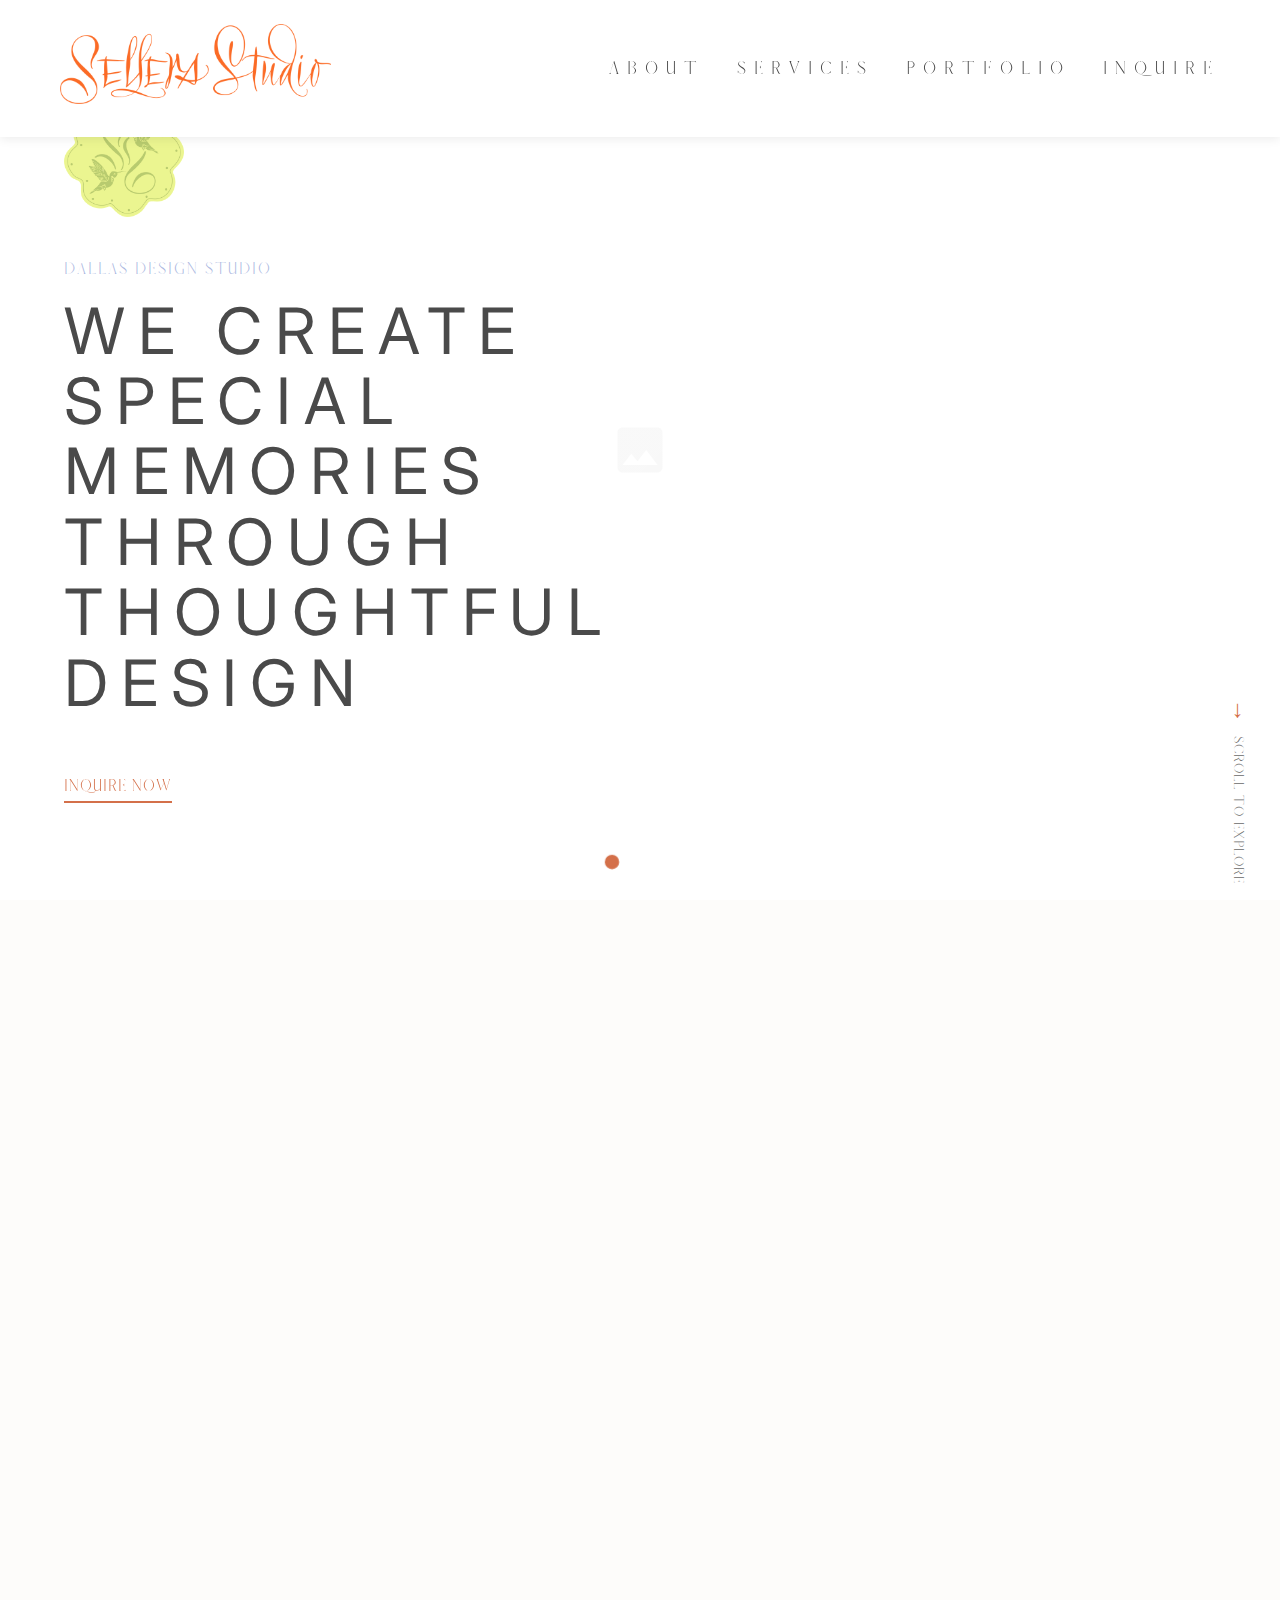
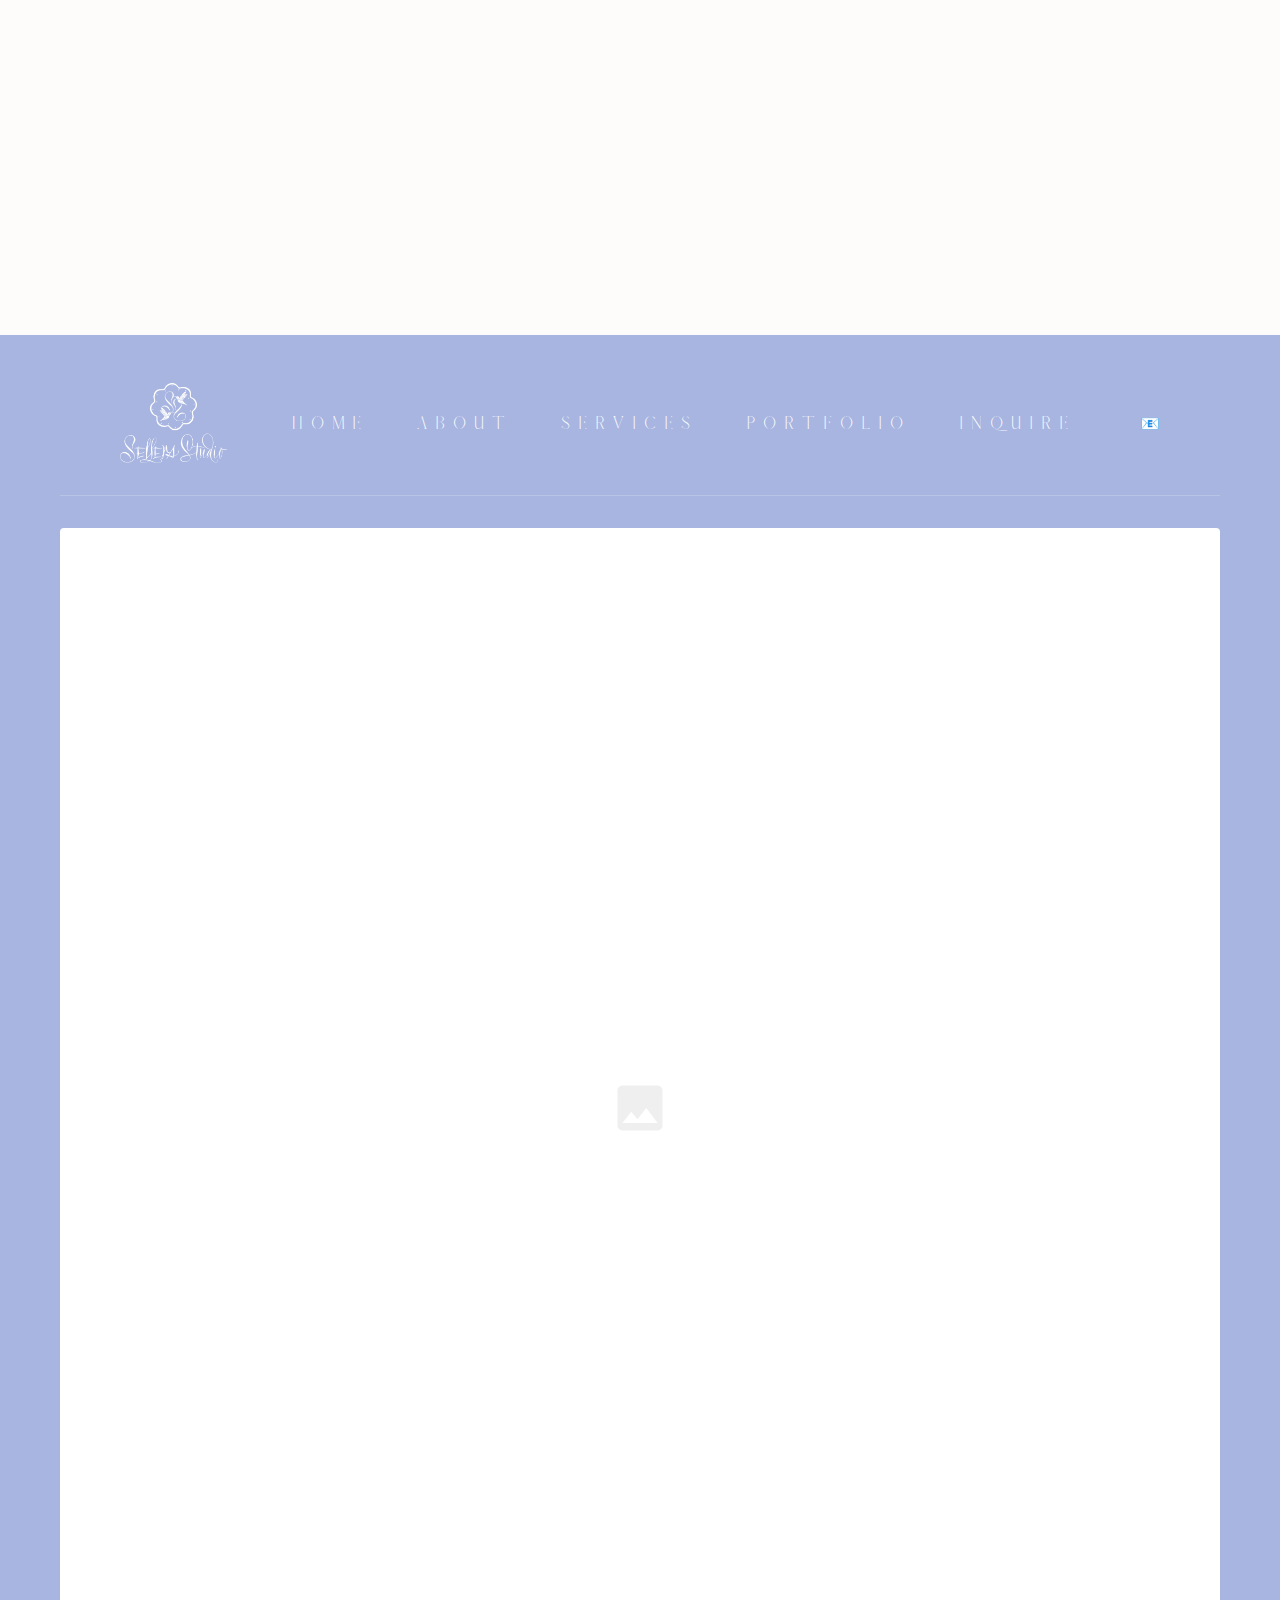
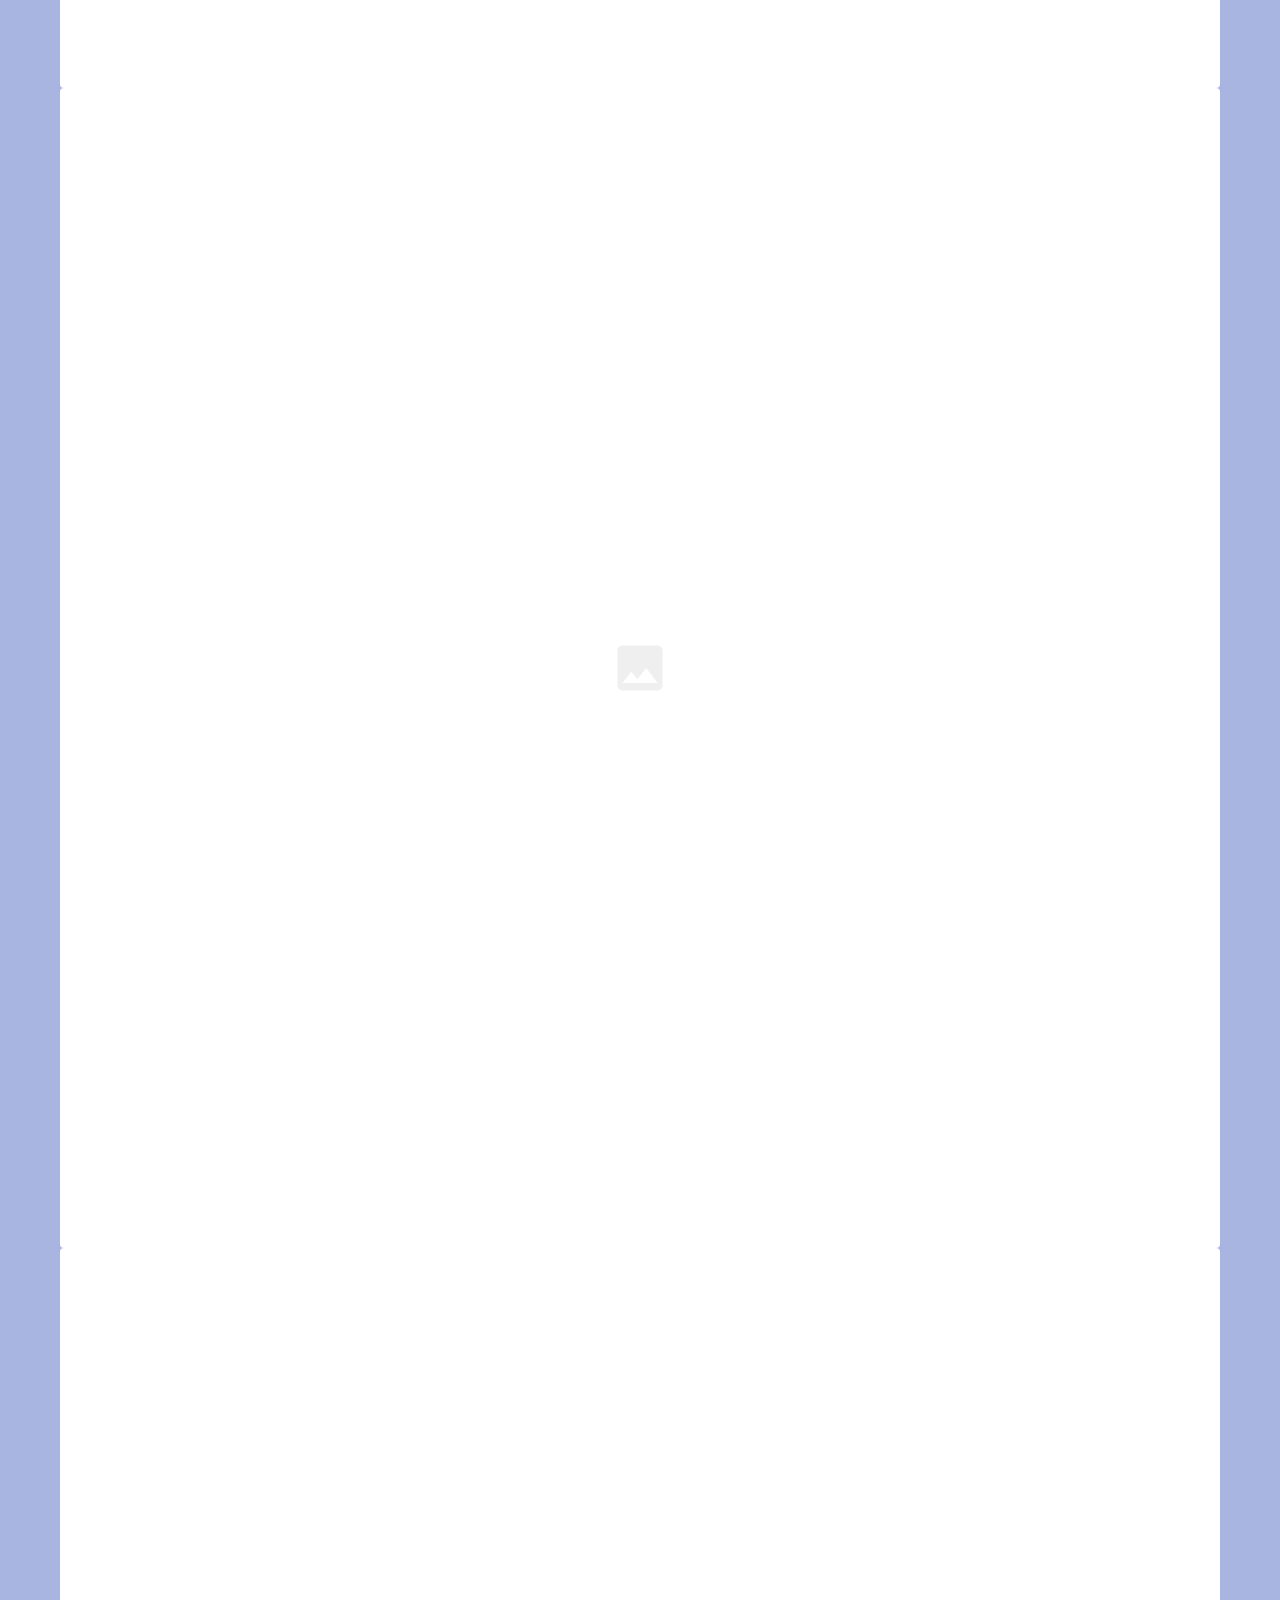
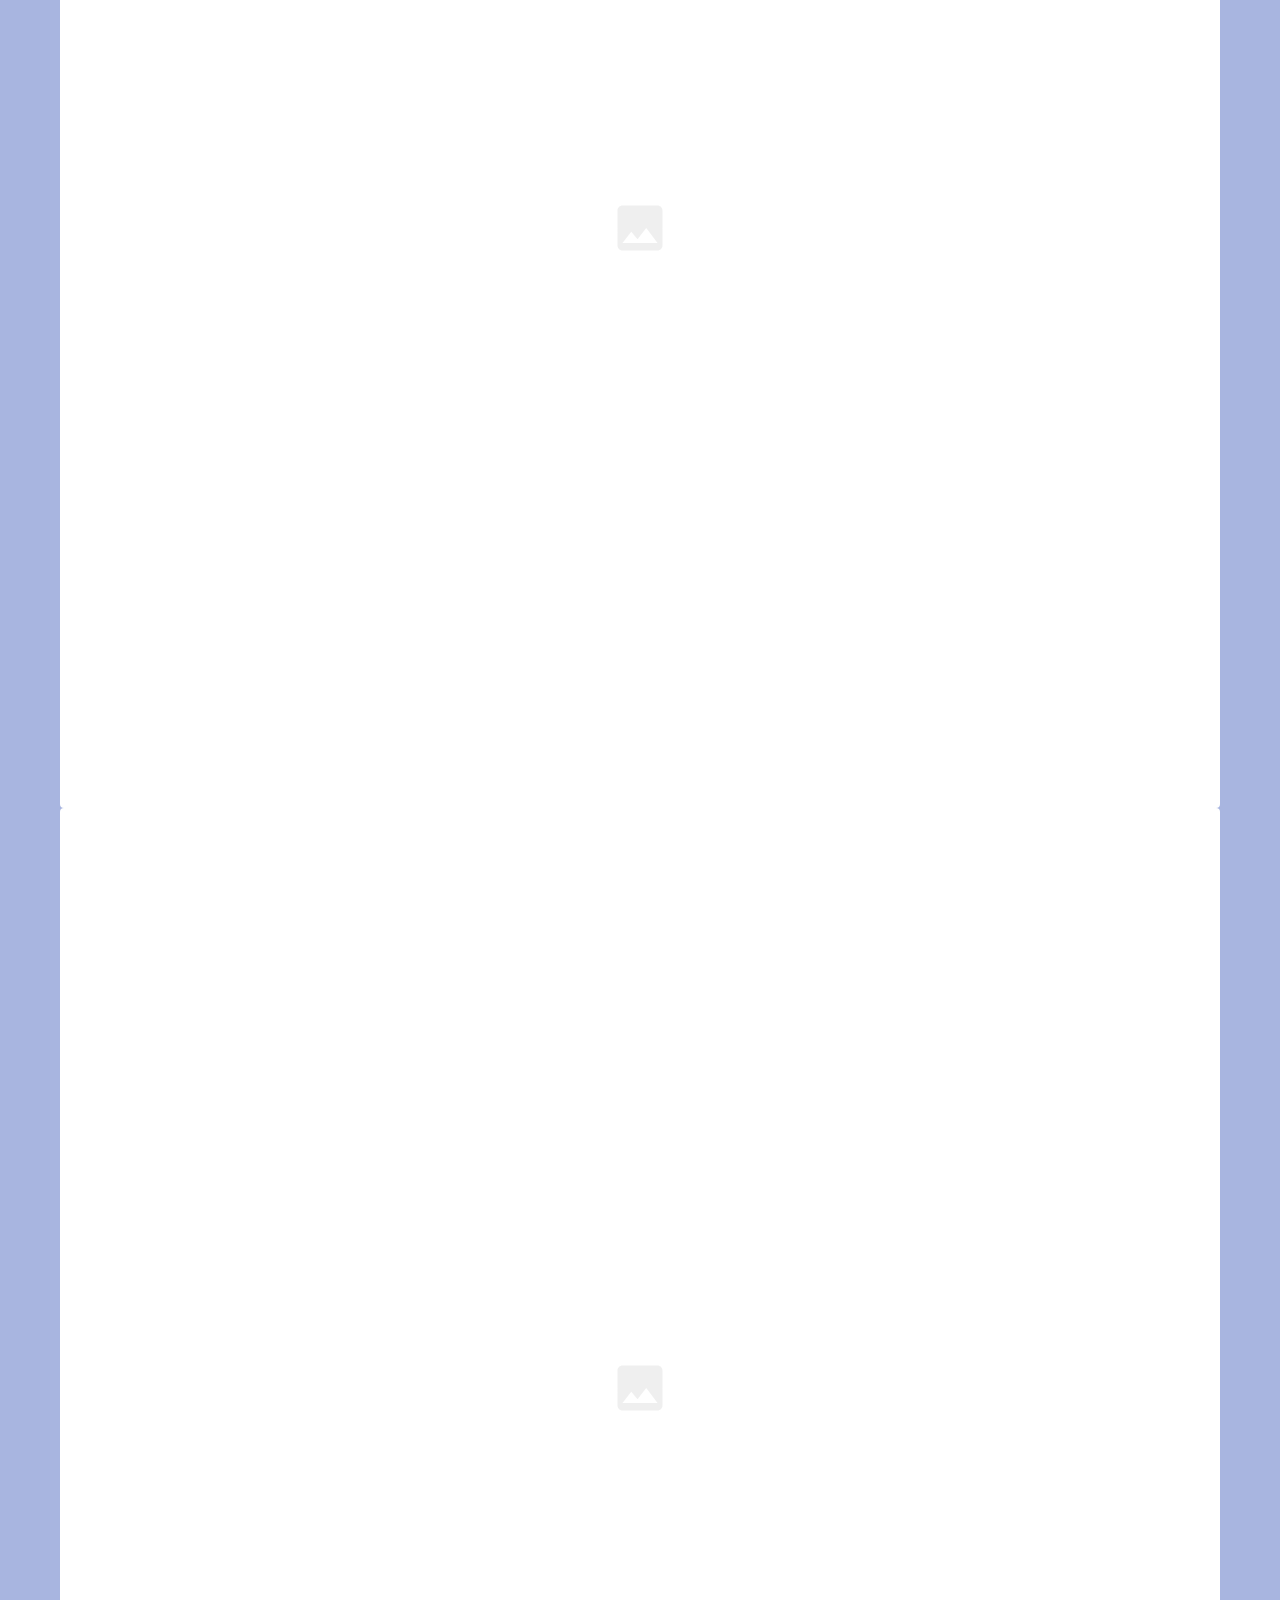
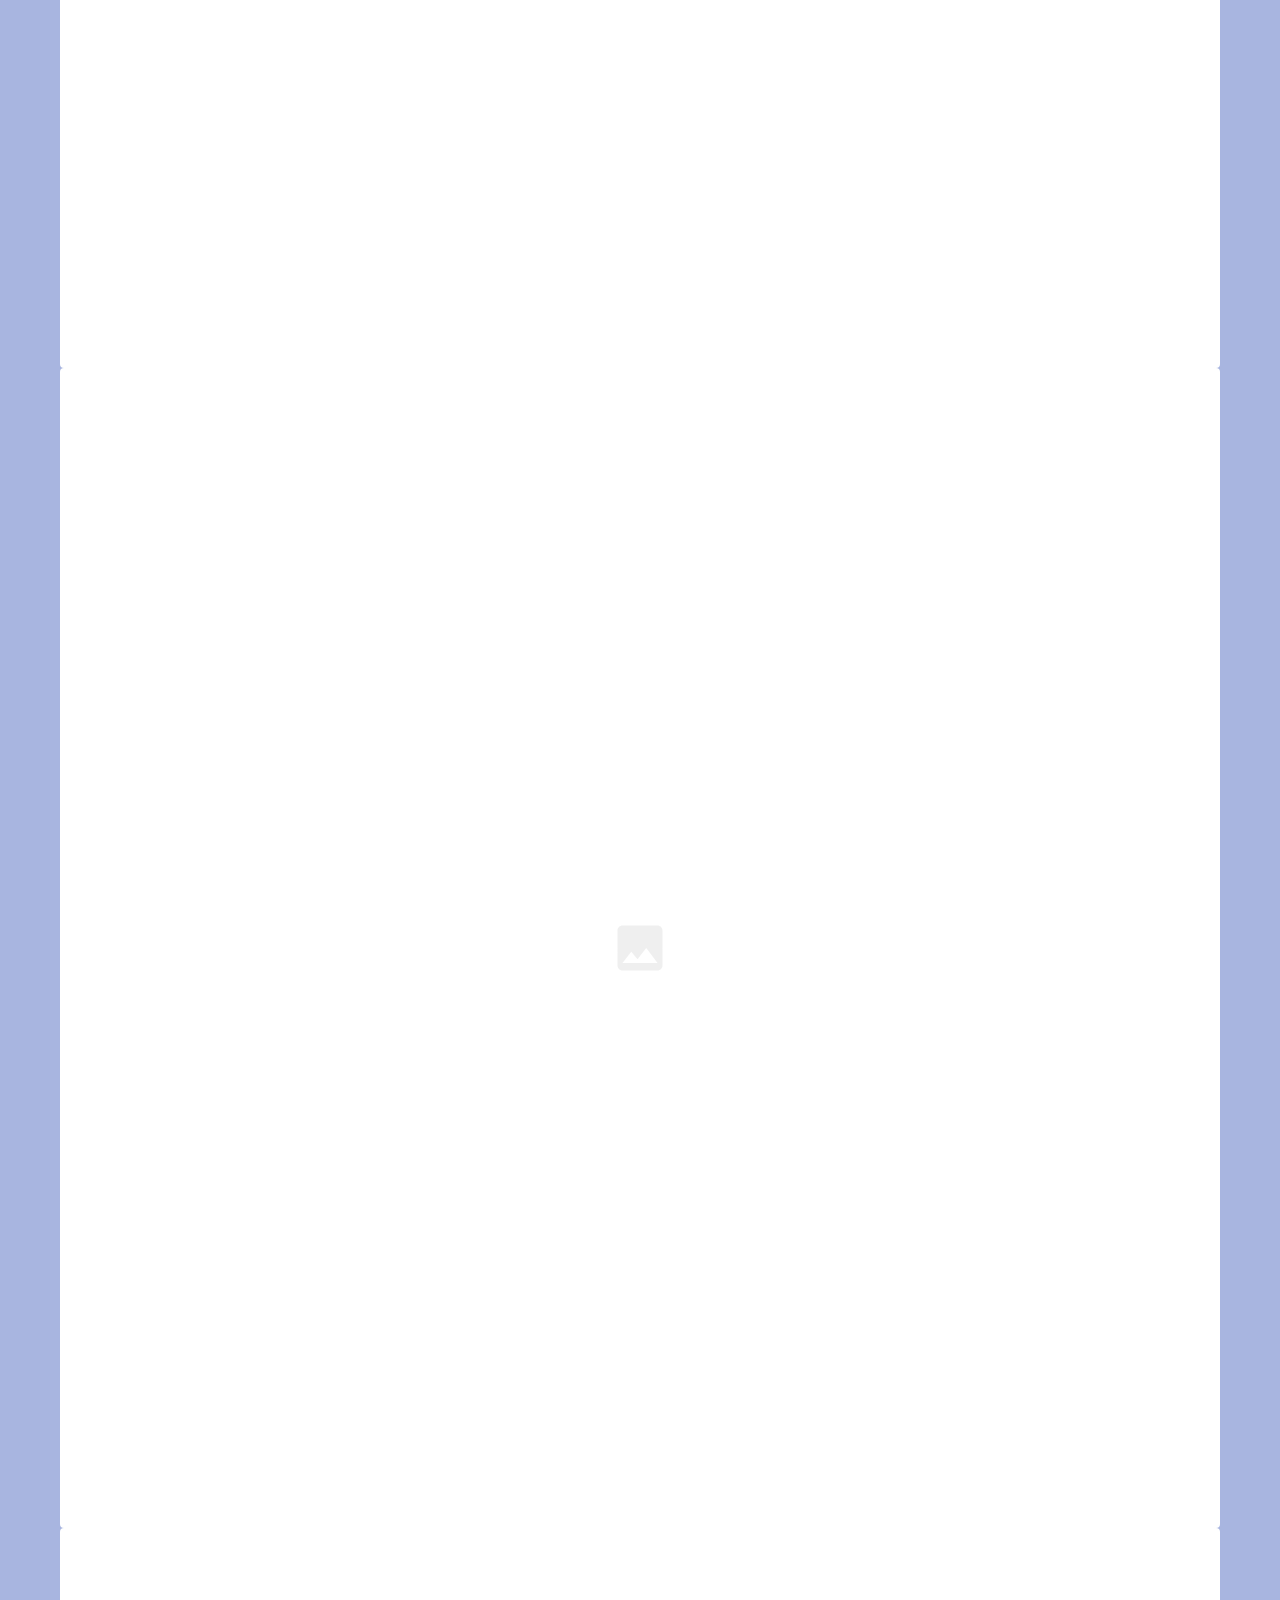
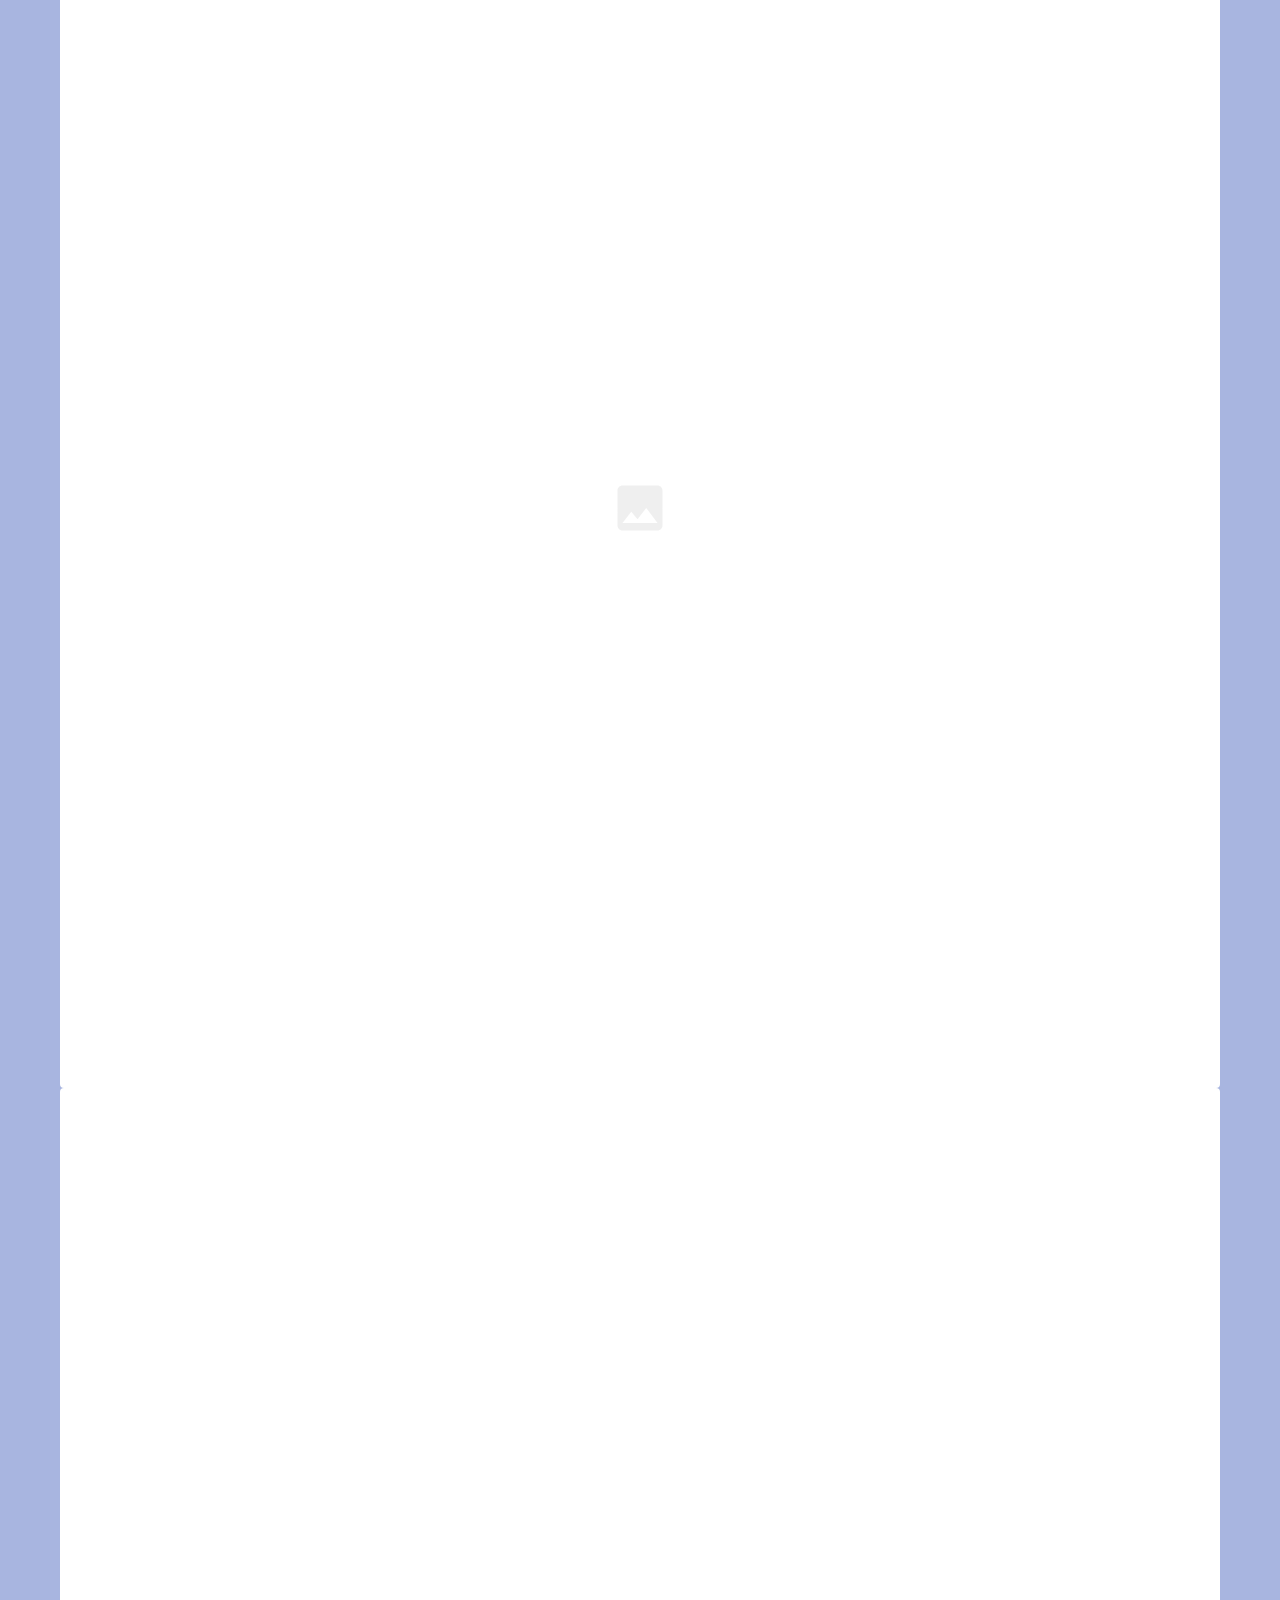
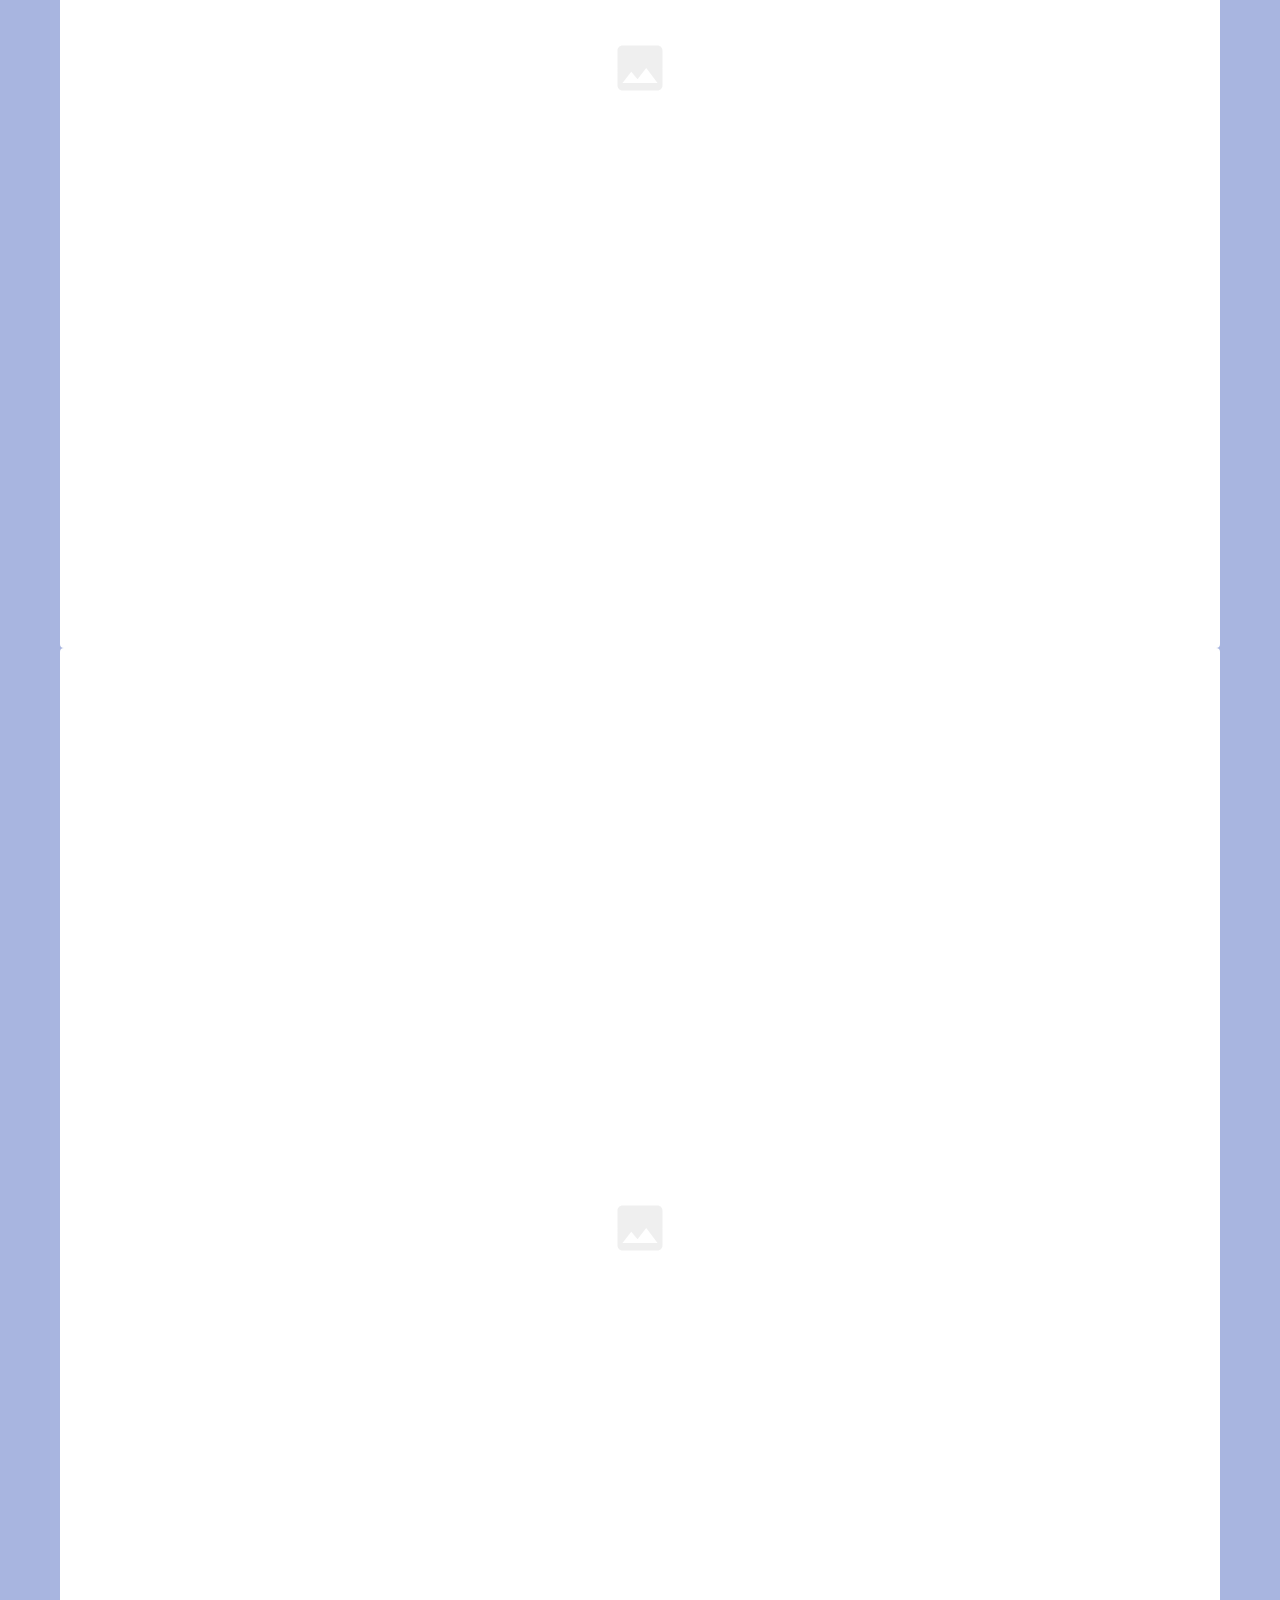
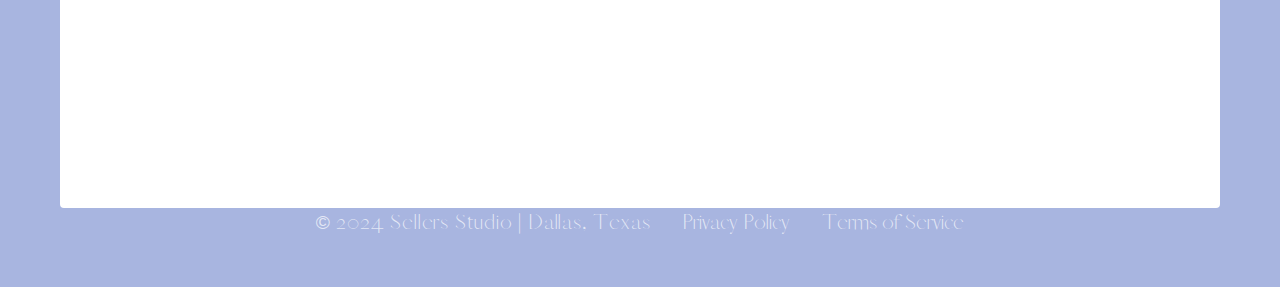
<file: index.html>
<!DOCTYPE html>
<html lang="en">
<head>
    <meta charset="UTF-8">
    <meta name="viewport" content="width=device-width, initial-scale=1.0">
    <title>Sellers Studio</title>
    <link rel="stylesheet" href="styles.css">
    <link href="https://fonts.googleapis.com/css2?family=Playfair+Display:wght@400;500;600&family=Inter:wght@300;400;500&display=swap" rel="stylesheet">
</head>
<body>
    <!-- Navigation -->
    <nav class="navbar">
        <div class="nav-container">
            <div class="nav-brand">
                <a href="index.html">
                    <img src="src/optimized/script-logo-green.png" alt="Sellers Studio" class="nav-logo">
                </a>
            </div>
            <div class="nav-menu">
                <a href="about.html" class="nav-link">About</a>
                <a href="services.html" class="nav-link">Services</a>
                <a href="portfolio.html" class="nav-link">Portfolio</a>
                <a href="inquiry.html" class="nav-link">Inquire</a>
            </div>
            <button class="mobile-nav-toggle" aria-label="Toggle navigation">
                <div class="hamburger">
                    <span></span>
                    <span></span>
                    <span></span>
                </div>
            </button>
        </div>
        
        <!-- Mobile Navigation Dropdown -->
        <div class="mobile-nav-dropdown">
            <div class="mobile-nav-brand">
                <a href="index.html">
                    <img src="src/optimized/script-logo-green.png" alt="Sellers Studio" class="nav-logo">
                </a>
            </div>
            <a href="about.html" class="nav-link">About</a>
            <a href="services.html" class="nav-link">Services</a>
            <a href="portfolio.html" class="nav-link">Portfolio</a>
            <a href="inquiry.html" class="nav-link">Inquire</a>
        </div>
    </nav>

    <!-- Hero Carousel Section -->
    <section class="hero-carousel">
        <div class="carousel-container">
            <div class="carousel-slide active">
                <div class="hero-image-bg">
                    <div class="placeholder-image hero-carousel-placeholder">
                        <!-- Beautiful wedding/event stationery scene -->
                    </div>
                </div>
                <div class="hero-overlay">
                    <div class="hero-content-carousel">
                        <div class="hero-brand-icon">
                            <img src="src/optimized/primary-icon-green.png" alt="Sellers Studio Icon" class="hero-icon">
                        </div>
                        <p class="hero-subtitle">Dallas Design Studio</p>
                        <h1 class="hero-title-large">We create special memories through thoughtful design</h1>
                        <a href="inquiry.html" class="cta-button hero-cta">Inquire Now</a>
                    </div>
                </div>
            </div>
            
            <div class="carousel-slide">
                <div class="hero-image-bg">
                    <div class="placeholder-image hero-carousel-placeholder alt-1">
                        <!-- Elegant invitation suite -->
                    </div>
                </div>
                <div class="hero-overlay">
                    <div class="hero-content-carousel">
                        <p class="hero-subtitle">Luxury Stationery</p>
                        <h1 class="hero-title-large">From concept to assembly, memorable luxury experiences</h1>
                        <a href="services.html" class="cta-button hero-cta">Our Services</a>
                    </div>
                </div>
            </div>
            
            <div class="carousel-slide">
                <div class="hero-image-bg">
                    <div class="placeholder-image hero-carousel-placeholder alt-2">
                        <!-- Designer workspace scene -->
                    </div>
                </div>
                <div class="hero-overlay">
                    <div class="hero-content-carousel">
                        <p class="hero-subtitle">Meet the Designer</p>
                        <h1 class="hero-title-large">Passionate about creating meaningful connections through design</h1>
                        <a href="about.html" class="cta-button hero-cta">Learn More</a>
                    </div>
                </div>
            </div>
        </div>
        
        <!-- Carousel Navigation -->
        <div class="carousel-nav">
            <button class="carousel-prev" aria-label="Previous slide">‹</button>
            <button class="carousel-next" aria-label="Next slide">›</button>
        </div>
        
        <!-- Carousel Indicators -->
        <div class="carousel-indicators">
            <button class="indicator active" data-slide="0"></button>
            <button class="indicator" data-slide="1"></button>
            <button class="indicator" data-slide="2"></button>
        </div>
        
        <!-- Scroll Indicator -->
        <div class="scroll-indicator">
            <div class="scroll-arrow">↓</div>
            <span>Scroll to explore</span>
        </div>
    </section>

    <!-- Services Preview -->
    <section class="services-preview">
        <div class="container">
            <div class="services-grid">
                <div class="service-card">
                    <div class="service-image">
                        <div class="placeholder-image service-placeholder">
                            <!-- Events image -->
                        </div>
                    </div>
                    <div class="service-content">
                        <h3>EVENTS</h3>
                        <p>From weddings and birthdays to seasonal gatherings, we design paper goods that tie your entire event together.</p>
                    </div>
                </div>
                <div class="service-card">
                    <div class="service-image">
                        <div class="placeholder-image service-placeholder">
                            <!-- Invitations image -->
                        </div>
                    </div>
                    <div class="service-content">
                        <h3>INVITATIONS</h3>
                        <p>Set the tone before guests even arrive. Our custom invitations blend style and storytelling.</p>
                    </div>
                </div>
            </div>
        </div>
    </section>

    <!-- About Preview -->
    <section class="about-preview">
        <div class="container">
            <div class="decorative-elements">
                <div class="butterfly butterfly-1"></div>
                <div class="butterfly butterfly-2"></div>
            </div>
            <h2 class="section-title">It's all about the details</h2>
            <p class="section-description">
                We have the experience, knowledge, and creativity to design and print one-of-a-kind 
                pieces that are sophisticated and timeless. These memorable designs uniquely 
                reflect each of our clients.
            </p>
        </div>
    </section>

    <!-- Featured Projects -->
    <section class="featured-projects">
        <div class="container">
            <h2 class="section-title">Featured Projects</h2>
            <div class="projects-grid">
                <div class="project-item">
                    <div class="placeholder-image project-placeholder">
                        <!-- Project 1 -->
                    </div>
                </div>
                <div class="project-item">
                    <div class="placeholder-image project-placeholder">
                        <!-- Project 2 -->
                    </div>
                </div>
                <div class="project-item">
                    <div class="placeholder-image project-placeholder">
                        <!-- Project 3 -->
                    </div>
                </div>
            </div>
            <div class="view-more">
                <a href="portfolio.html" class="view-more-link">See More Projects</a>
            </div>
        </div>
    </section>

    <!-- Testimonials -->
    <section class="testimonials">
        <div class="container">
            <div class="decorative-elements">
                <div class="butterfly butterfly-3"></div>
            </div>
            <div class="testimonial-content">
                <blockquote class="testimonial-quote">
                    "Sadie creates special moments and memories through thoughtful design"
                </blockquote>
                <div class="testimonial-text">
                    I cannot recommend Sadie enough! Her work is absolutely stunning, and she is so creative 
                    and thoughtful with every design. Her professionalism and resourcefulness make working 
                    with her fun and easy. There is no one else I would turn to for creating special moments 
                    and memories through detailed design.
                </div>
                <div class="testimonial-author">Sarah Johnson, Bride</div>
            </div>
        </div>
    </section>

    <!-- Services Detail -->
    <section class="services-detail">
        <div class="container">
            <div class="services-content">
                <div class="services-image">
                    <div class="placeholder-image services-detail-placeholder">
                        <!-- Detailed services image -->
                    </div>
                </div>
                <div class="services-text">
                    <p class="services-subtitle">From concept to assembly</p>
                    <h2 class="services-title">Memorable Luxury</h2>
                    <p class="services-description">
                        Through our personalized process, we design and produce everything from save the 
                        dates and invitations, to day-of paper goods. Our hands-on approach ensures 
                        continuity from your guests' first experience to their last.
                    </p>
                    <a href="services.html" class="services-link">Our Services</a>
                </div>
            </div>
        </div>
    </section>

    <!-- Meet the Designer -->
    <section class="meet-designer">
        <div class="container">
            <div class="designer-content">
                <div class="designer-text">
                    <p class="designer-subtitle">Meet the designer</p>
                    <h2 class="designer-title">SADIE</h2>
                    <p class="designer-description">
                        Her design journey began unexpectedly during a graphic design internship in New York City, 
                        the summer before her senior year at Texas Christian University. Although the role didn't 
                        align with her major, the experience sparked a passion for visual storytelling and thoughtful 
                        design that quickly became a calling.
                    </p>
                    <a href="about.html" class="read-more-link">Read More</a>
                </div>
                <div class="designer-image">
                    <div class="placeholder-image designer-placeholder">
                        <!-- Designer photo -->
                    </div>
                </div>
            </div>
        </div>
    </section>

    <!-- CTA Section -->
    <section class="cta-section">
        <div class="container">
            <h2 class="cta-title">Ready to design your special day?</h2>
            <a href="inquiry.html" class="cta-button">Inquire Now</a>
        </div>
    </section>

    <!-- Footer -->
    <footer class="footer">
        <div class="container">
            <div class="footer-content">
                <div class="footer-brand">
                    <img src="src/optimized/primary-mark-green.png" alt="Sellers Studio" class="footer-logo">
                </div>
                <div class="footer-nav">
                    <a href="index.html">Home</a>
                    <a href="about.html">About</a>
                    <a href="services.html">Services</a>
                    <a href="portfolio.html">Portfolio</a>
                    <a href="inquiry.html">Inquire</a>
                </div>
                <div class="footer-social">
                    <div class="social-icon">📧</div>
                </div>
            </div>
            <div class="footer-bottom">
                <div class="footer-gallery">
                    <div class="gallery-item placeholder-image"></div>
                    <div class="gallery-item placeholder-image"></div>
                    <div class="gallery-item placeholder-image"></div>
                    <div class="gallery-item placeholder-image"></div>
                    <div class="gallery-item placeholder-image"></div>
                    <div class="gallery-item placeholder-image"></div>
                    <div class="gallery-item placeholder-image"></div>
                    <div class="gallery-item placeholder-image"></div>
                </div>
                <div class="footer-legal">
                    <p>© 2024 Sellers Studio | Dallas, Texas</p>
                    <div class="footer-links">
                        <a href="#">Privacy Policy</a>
                        <a href="#">Terms of Service</a>
                    </div>
                </div>
            </div>
        </div>
    </footer>

    <script src="script.js"></script>
</body>
</html>
</file>
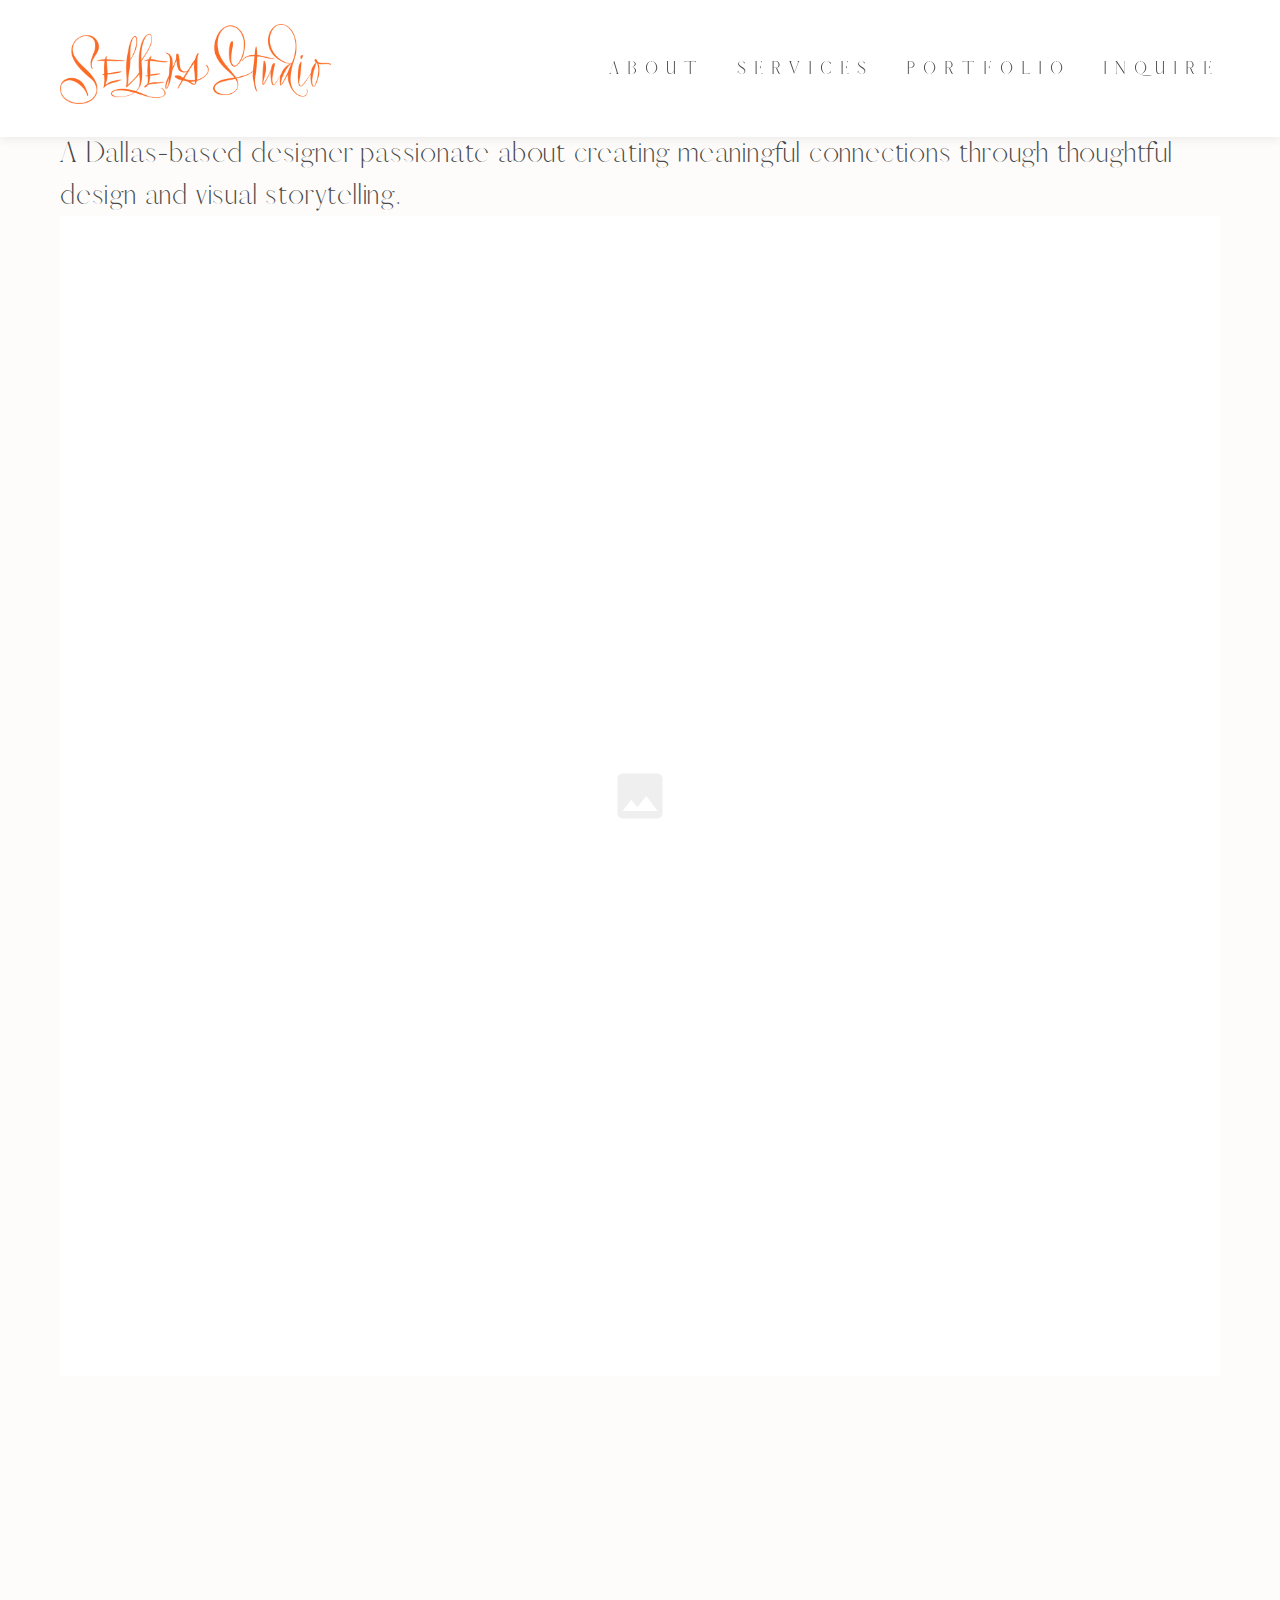
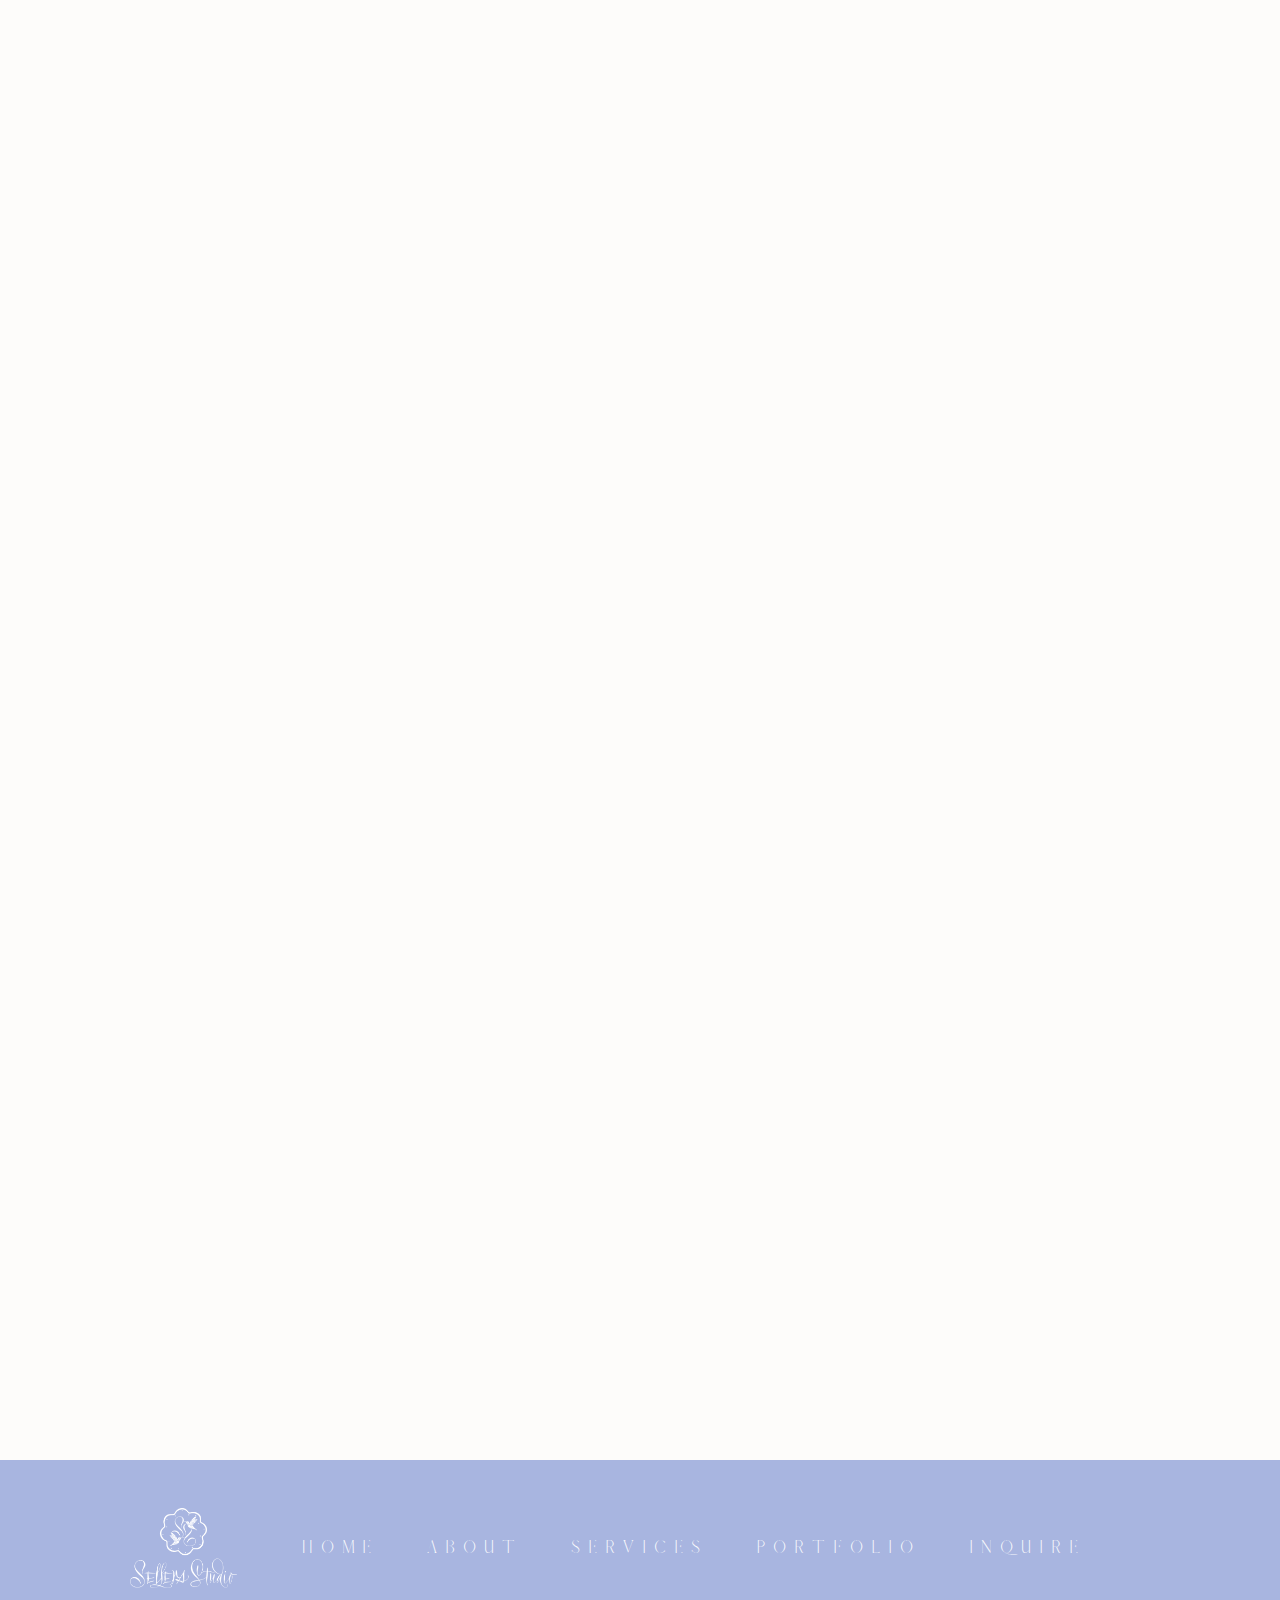
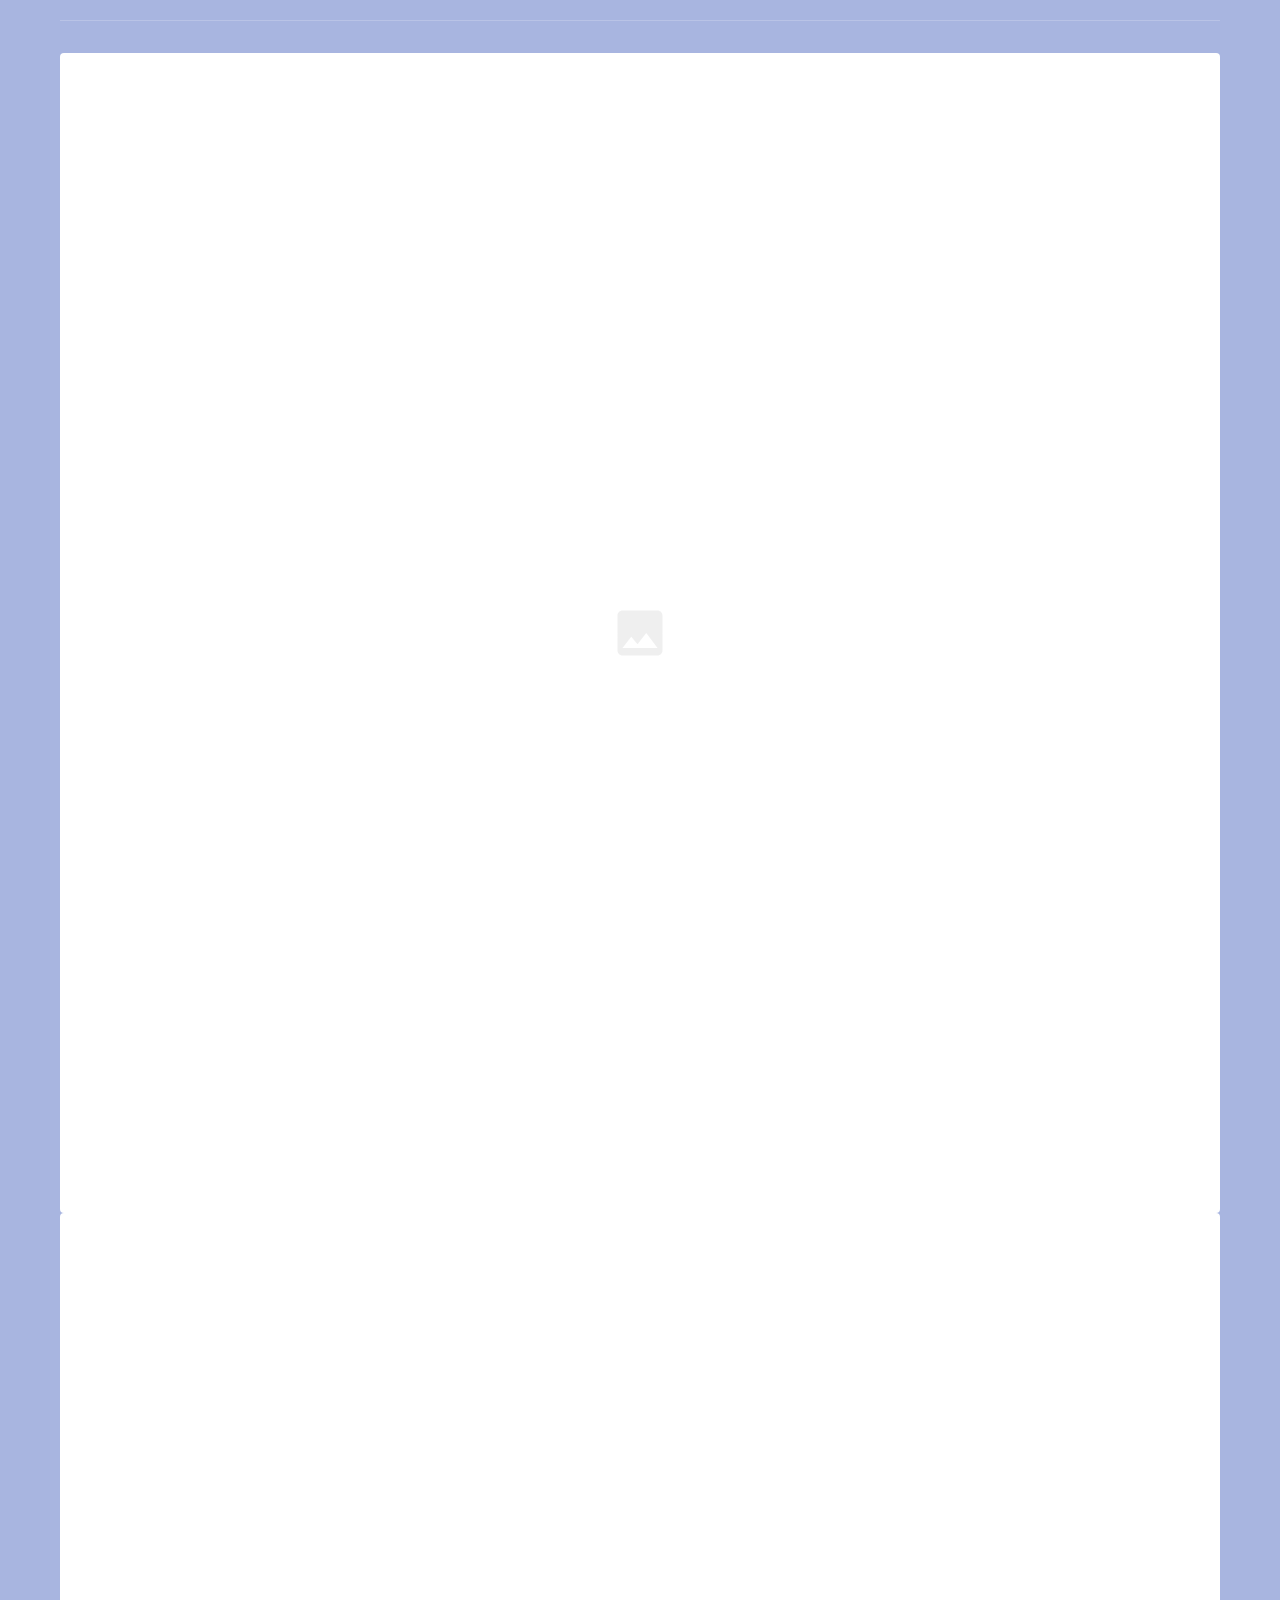
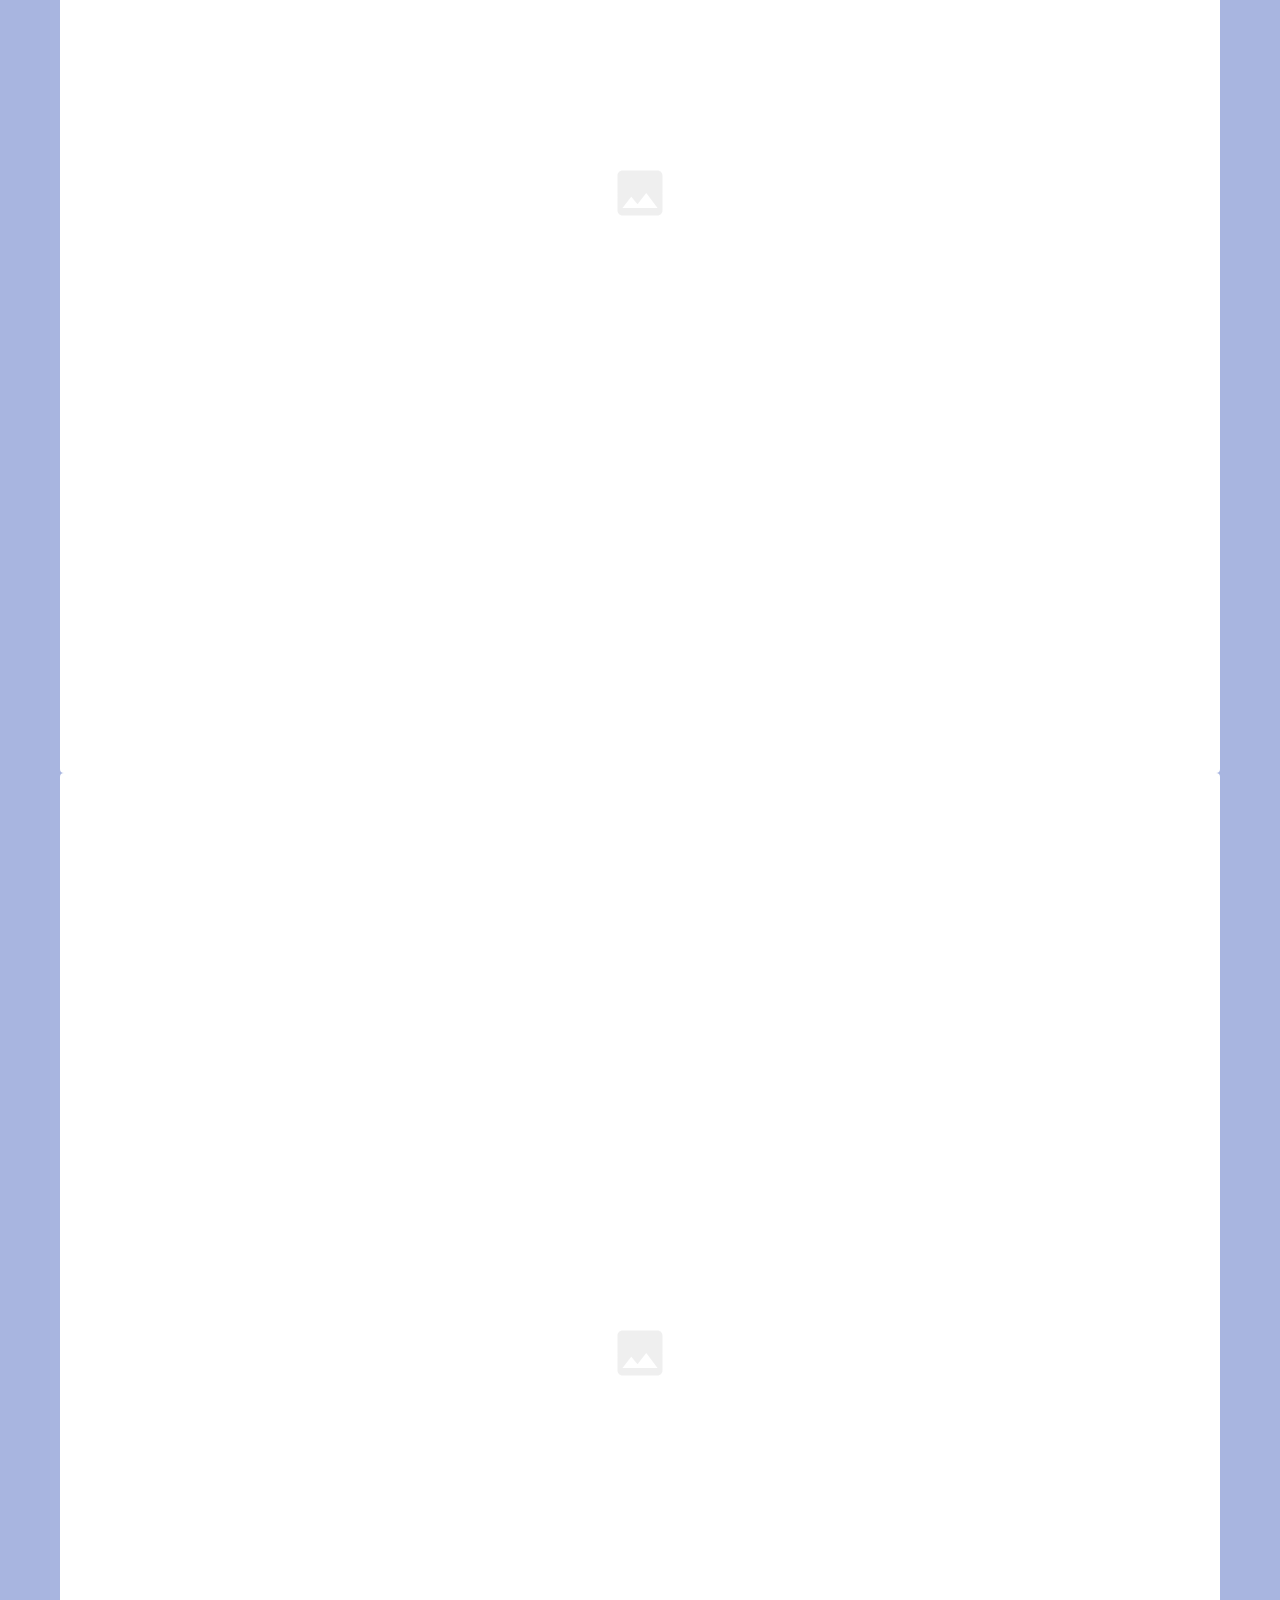
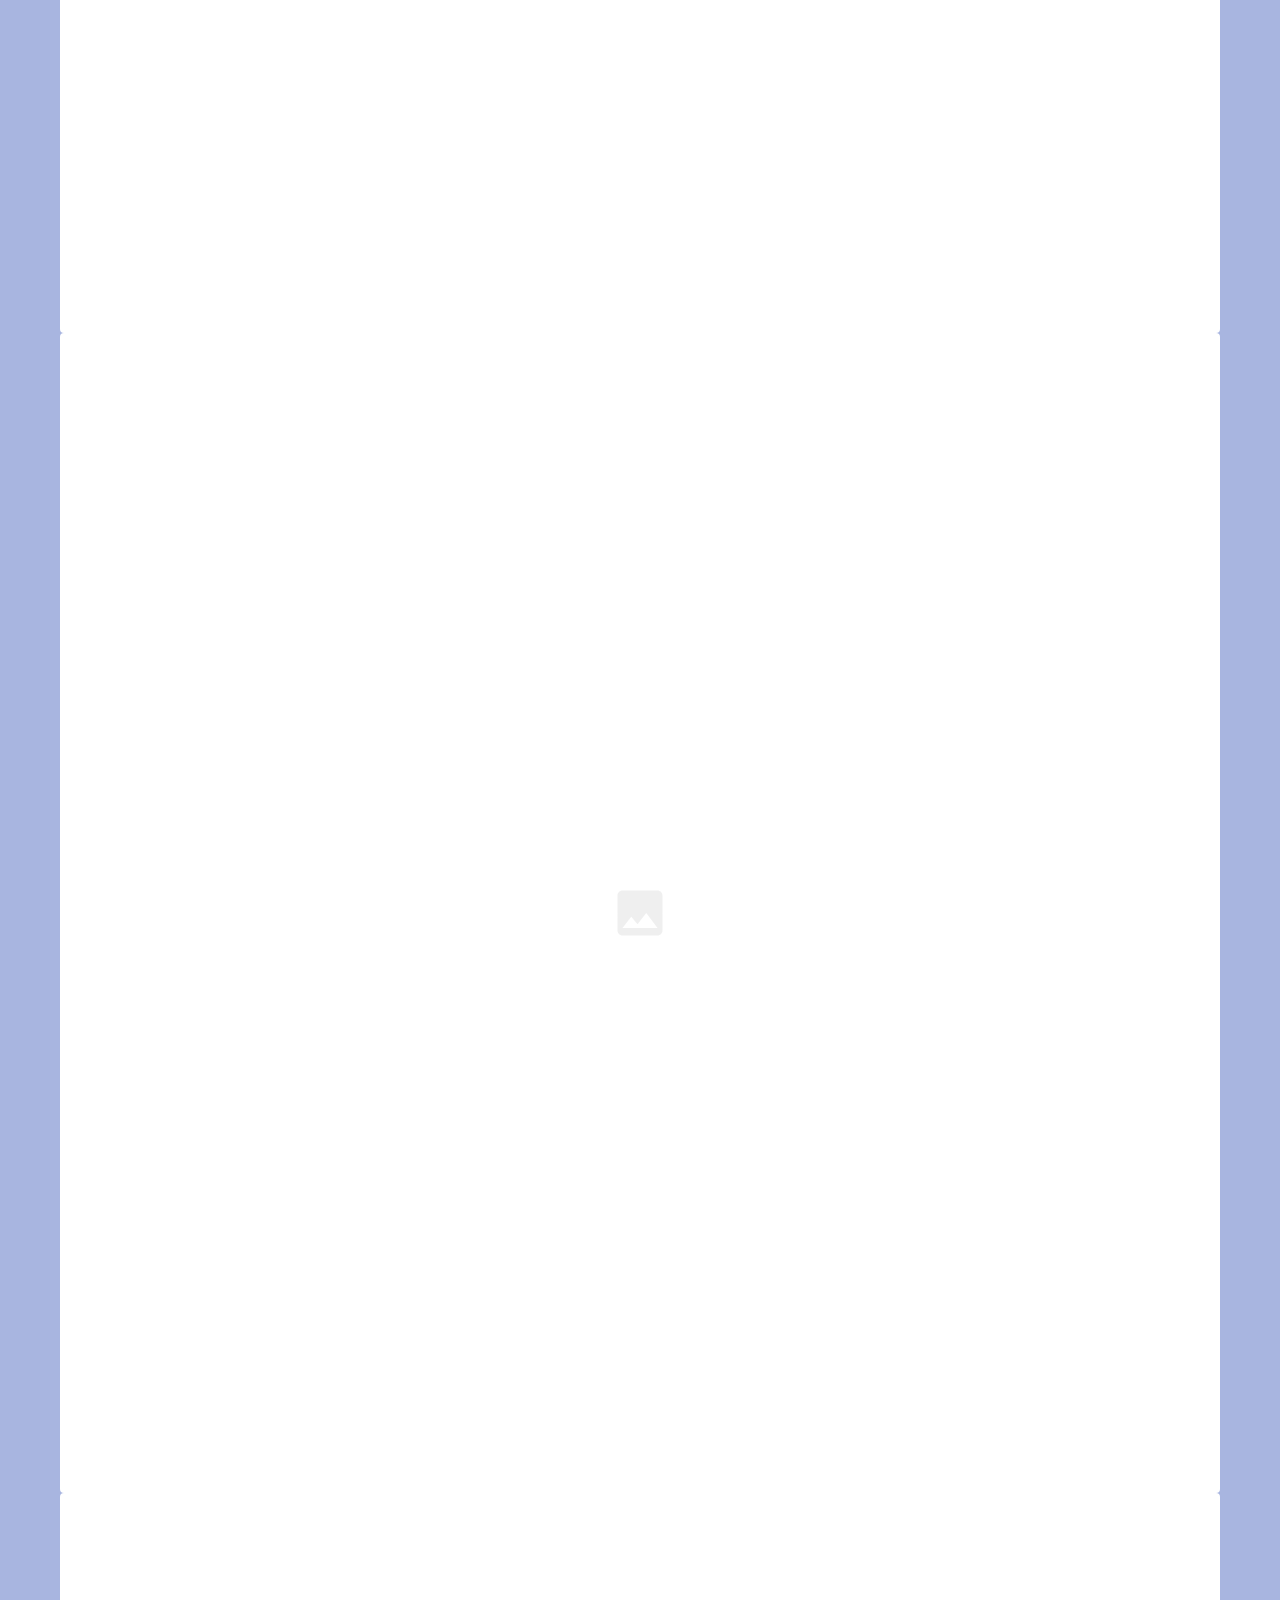
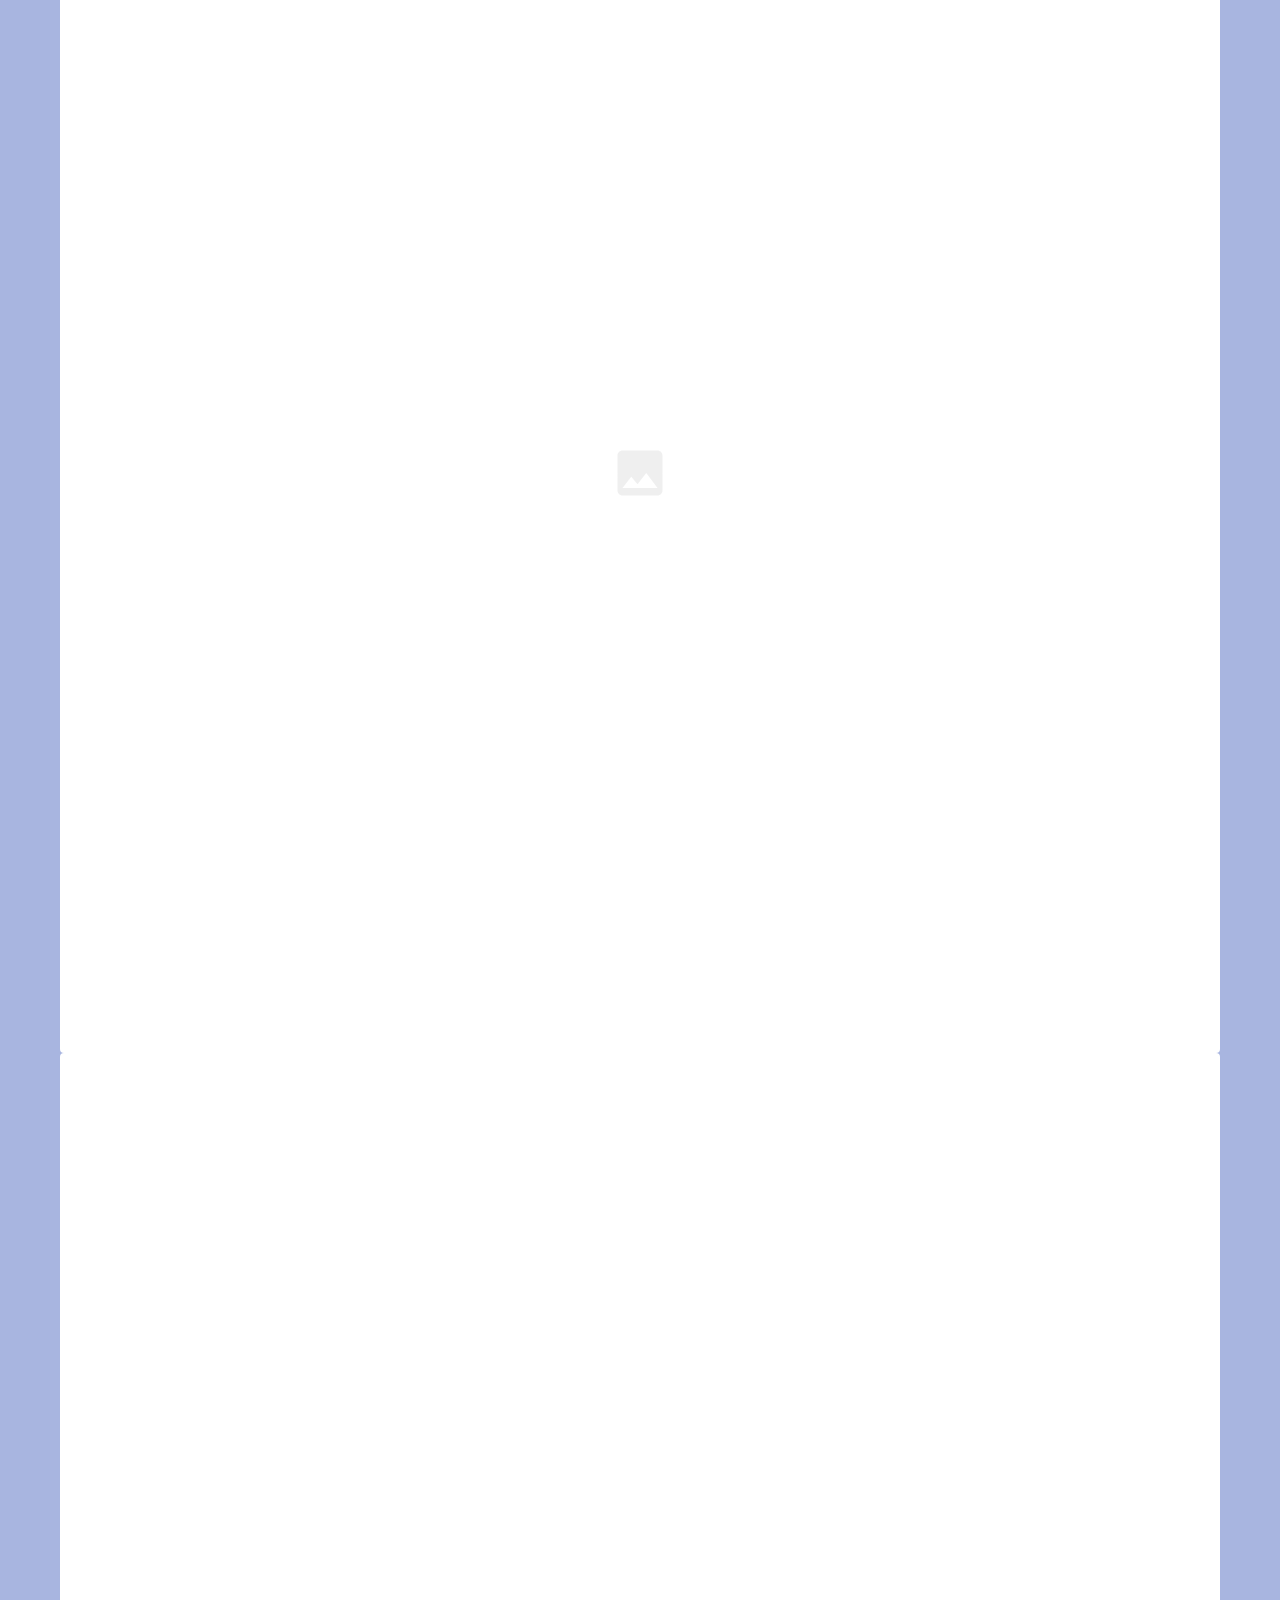
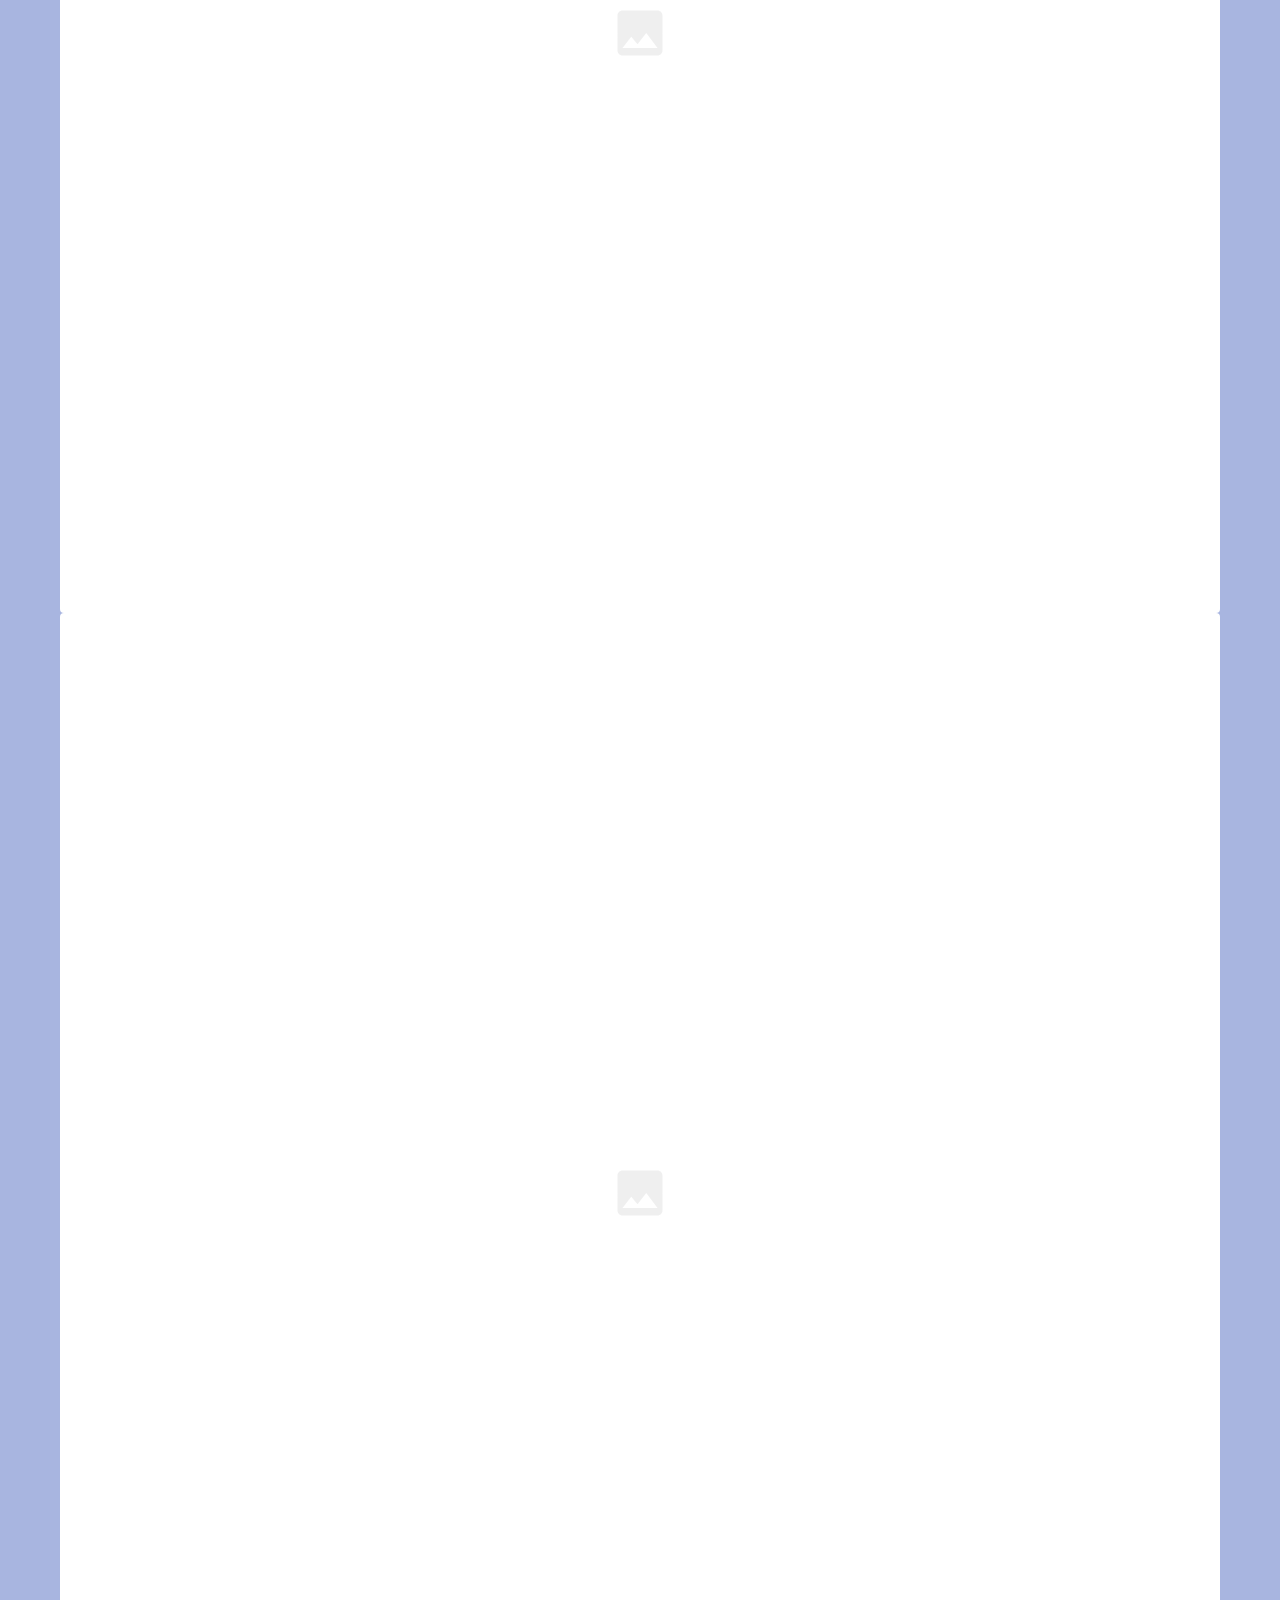
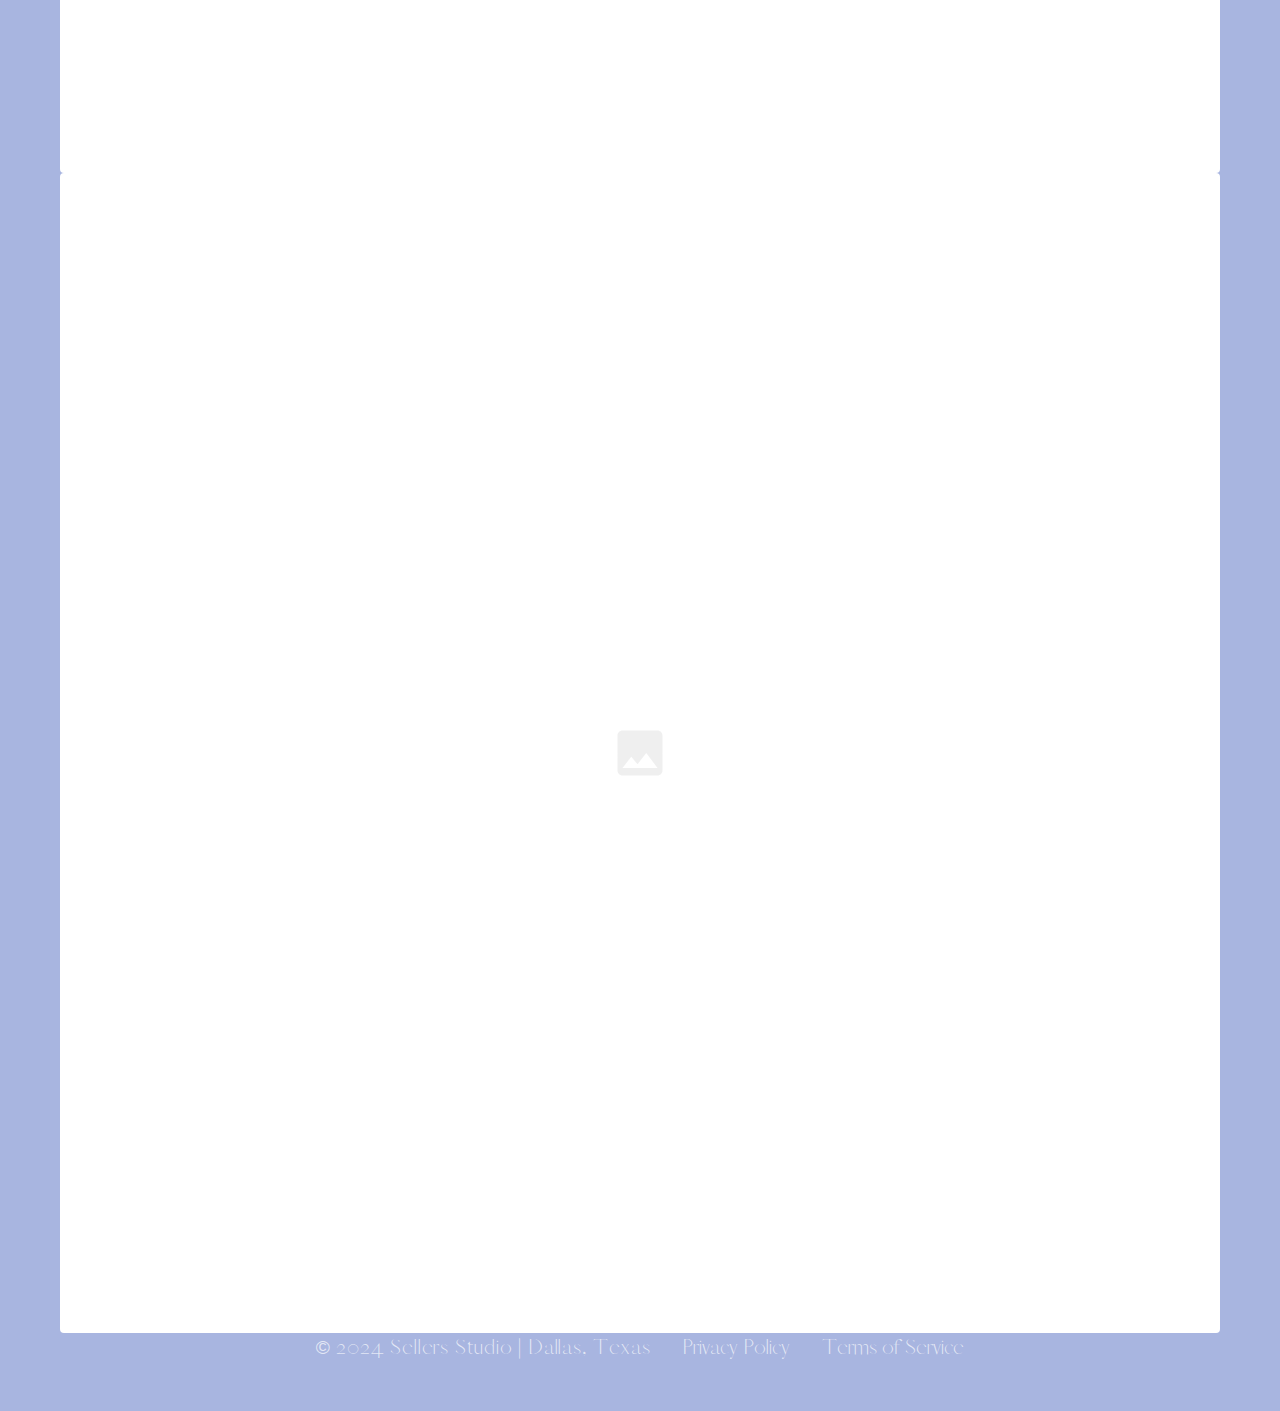
<file: about.html>
<!DOCTYPE html>
<html lang="en">
<head>
    <meta charset="UTF-8">
    <meta name="viewport" content="width=device-width, initial-scale=1.0">
    <title>About - Sellers Studio</title>
    <link rel="stylesheet" href="styles.css">
    <link href="https://fonts.googleapis.com/css2?family=Playfair+Display:wght@400;500;600&family=Inter:wght@300;400;500&display=swap" rel="stylesheet">
</head>
<body>
    <!-- Navigation -->
    <nav class="navbar">
        <div class="nav-container">
            <div class="nav-brand">
                <a href="index.html">
                    <img src="src/optimized/script-logo-green.png" alt="Sellers Studio" class="nav-logo">
                </a>
            </div>
            <div class="nav-menu">
                <a href="about.html" class="nav-link">About</a>
                <a href="services.html" class="nav-link">Services</a>
                <a href="portfolio.html" class="nav-link">Portfolio</a>
                <a href="inquiry.html" class="nav-link">Inquire</a>
            </div>
            <button class="mobile-nav-toggle" aria-label="Toggle navigation">
                <div class="hamburger">
                    <span></span>
                    <span></span>
                    <span></span>
                </div>
            </button>
        </div>
        
        <!-- Mobile Navigation Dropdown -->
        <div class="mobile-nav-dropdown">
            <div class="mobile-nav-brand">
                <a href="index.html">
                    <img src="src/optimized/script-logo-green.png" alt="Sellers Studio" class="nav-logo">
                </a>
            </div>
            <a href="about.html" class="nav-link">About</a>
            <a href="services.html" class="nav-link">Services</a>
            <a href="portfolio.html" class="nav-link">Portfolio</a>
            <a href="inquiry.html" class="nav-link">Inquire</a>
        </div>
    </nav>

    <!-- About Hero -->
    <section class="about-hero">
        <div class="container">
            <div class="about-hero-content">
                <div class="about-hero-text">
                    <p class="hero-subtitle">Meet the designer</p>
                    <h1 class="hero-title">SADIE</h1>
                    <p class="about-intro">
                        A Dallas-based designer passionate about creating meaningful connections 
                        through thoughtful design and visual storytelling.
                    </p>
                </div>
                <div class="about-hero-image">
                    <div class="placeholder-image about-hero-placeholder">
                        <!-- Designer portrait -->
                    </div>
                </div>
            </div>
        </div>
    </section>

    <!-- Story Section -->
    <section class="story-section">
        <div class="container">
            <div class="story-content">
                <h2 class="section-title">The Journey</h2>
                <div class="story-text">
                    <p>
                        Her design journey began unexpectedly during a graphic design internship in New York City, 
                        the summer before her senior year at Texas Christian University. Although the role didn't 
                        align with her major, the experience sparked a passion for visual storytelling and thoughtful 
                        design that quickly became a calling.
                    </p>
                    <p>
                        Following graduation, she entered the wedding industry and was immediately drawn to the 
                        creative possibilities it offered. The Dallas, TX-based designer found purpose in crafting 
                        highly personalized details that reflected each client's style and story. The constantly 
                        evolving nature of the industry continues to inspire Sadie, and she thrives on exploring 
                        fresh ideas, new formats, and unexpected design elements.
                    </p>
                    <p>
                        What began as designing wedding, birthday, and party invitations for friends and family 
                        in her spare time has grown into a full-time business fueled by passion, creativity, 
                        and love for meaningful design.
                    </p>
                </div>
            </div>
        </div>
    </section>

    <!-- Philosophy Section -->
    <section class="philosophy-section">
        <div class="container">
            <div class="philosophy-content">
                <div class="philosophy-image">
                    <div class="placeholder-image philosophy-placeholder">
                        <!-- Design process image -->
                    </div>
                </div>
                <div class="philosophy-text">
                    <h2 class="philosophy-title">Design Philosophy</h2>
                    <p class="philosophy-description">
                        Every project begins with understanding the unique story behind each celebration. 
                        We believe that the most beautiful designs emerge when personal narratives are 
                        woven thoughtfully into visual elements.
                    </p>
                    <div class="philosophy-points">
                        <div class="point">
                            <h3>Thoughtful Details</h3>
                            <p>Every element serves a purpose and tells part of your story.</p>
                        </div>
                        <div class="point">
                            <h3>Timeless Elegance</h3>
                            <p>Designs that feel fresh today and beautiful for years to come.</p>
                        </div>
                        <div class="point">
                            <h3>Personal Connection</h3>
                            <p>Understanding your vision to create something uniquely yours.</p>
                        </div>
                    </div>
                </div>
            </div>
        </div>
    </section>

    <!-- Services Detail -->
    <section class="about-services">
        <div class="container">
            <h2 class="section-title">What We Create</h2>
            <div class="about-services-grid">
                <div class="about-service">
                    <h3>Events</h3>
                    <p>From weddings and birthdays to seasonal gatherings, we design paper goods that tie your entire event together. Think of us as your go-to for all the details: signage, menus, cups, napkins and more, all tailored to your vibe and vision.</p>
                </div>
                <div class="about-service">
                    <h3>Invitations</h3>
                    <p>Set the tone before guests even arrive. Our custom invitations seamlessly blend style and storytelling to create a unique, unforgettable first impression for your event.</p>
                </div>
                <div class="about-service">
                    <h3>Party Goods</h3>
                    <p>Details matter. We design day-of party goods like place cards, table numbers, bar signage, and even dance floor vinyls that elevate your event and bring everything together with a cohesive, creative touch.</p>
                </div>
                <div class="about-service">
                    <h3>Bespoke Paper</h3>
                    <p>Life gives us so many reasons to celebrate, and we're here for all of them. Whether it's holiday cards, birth announcements, birthday invitations or thank-you notes, we'll help you create paper goods that feel personal, polished, and true to you.</p>
                </div>
            </div>
        </div>
    </section>

    <!-- CTA Section -->
    <section class="cta-section">
        <div class="container">
            <h2 class="cta-title">Let's create something beautiful together</h2>
            <a href="inquiry.html" class="cta-button">Start Your Project</a>
        </div>
    </section>

    <!-- Footer -->
    <footer class="footer">
        <div class="container">
            <div class="footer-content">
                <div class="footer-brand">
                    <img src="src/optimized/primary-mark-green.png" alt="Sellers Studio" class="footer-logo">
                </div>
                <div class="footer-nav">
                    <a href="index.html">Home</a>
                    <a href="about.html">About</a>
                    <a href="services.html">Services</a>
                    <a href="portfolio.html">Portfolio</a>
                    <a href="inquiry.html">Inquire</a>
                </div>
                <div class="footer-social">
                    <!-- Social icons placeholder -->
                </div>
            </div>
            <div class="footer-bottom">
                <div class="footer-gallery">
                    <div class="gallery-item placeholder-image"></div>
                    <div class="gallery-item placeholder-image"></div>
                    <div class="gallery-item placeholder-image"></div>
                    <div class="gallery-item placeholder-image"></div>
                    <div class="gallery-item placeholder-image"></div>
                    <div class="gallery-item placeholder-image"></div>
                    <div class="gallery-item placeholder-image"></div>
                    <div class="gallery-item placeholder-image"></div>
                </div>
                <div class="footer-legal">
                    <p>© 2024 Sellers Studio | Dallas, Texas</p>
                    <div class="footer-links">
                        <a href="privacy-policy.html">Privacy Policy</a>
                        <a href="terms-of-service.html">Terms of Service</a>
                    </div>
                </div>
            </div>
        </div>
    </footer>

    <script src="script.js"></script>
</body>
</html>
</file>
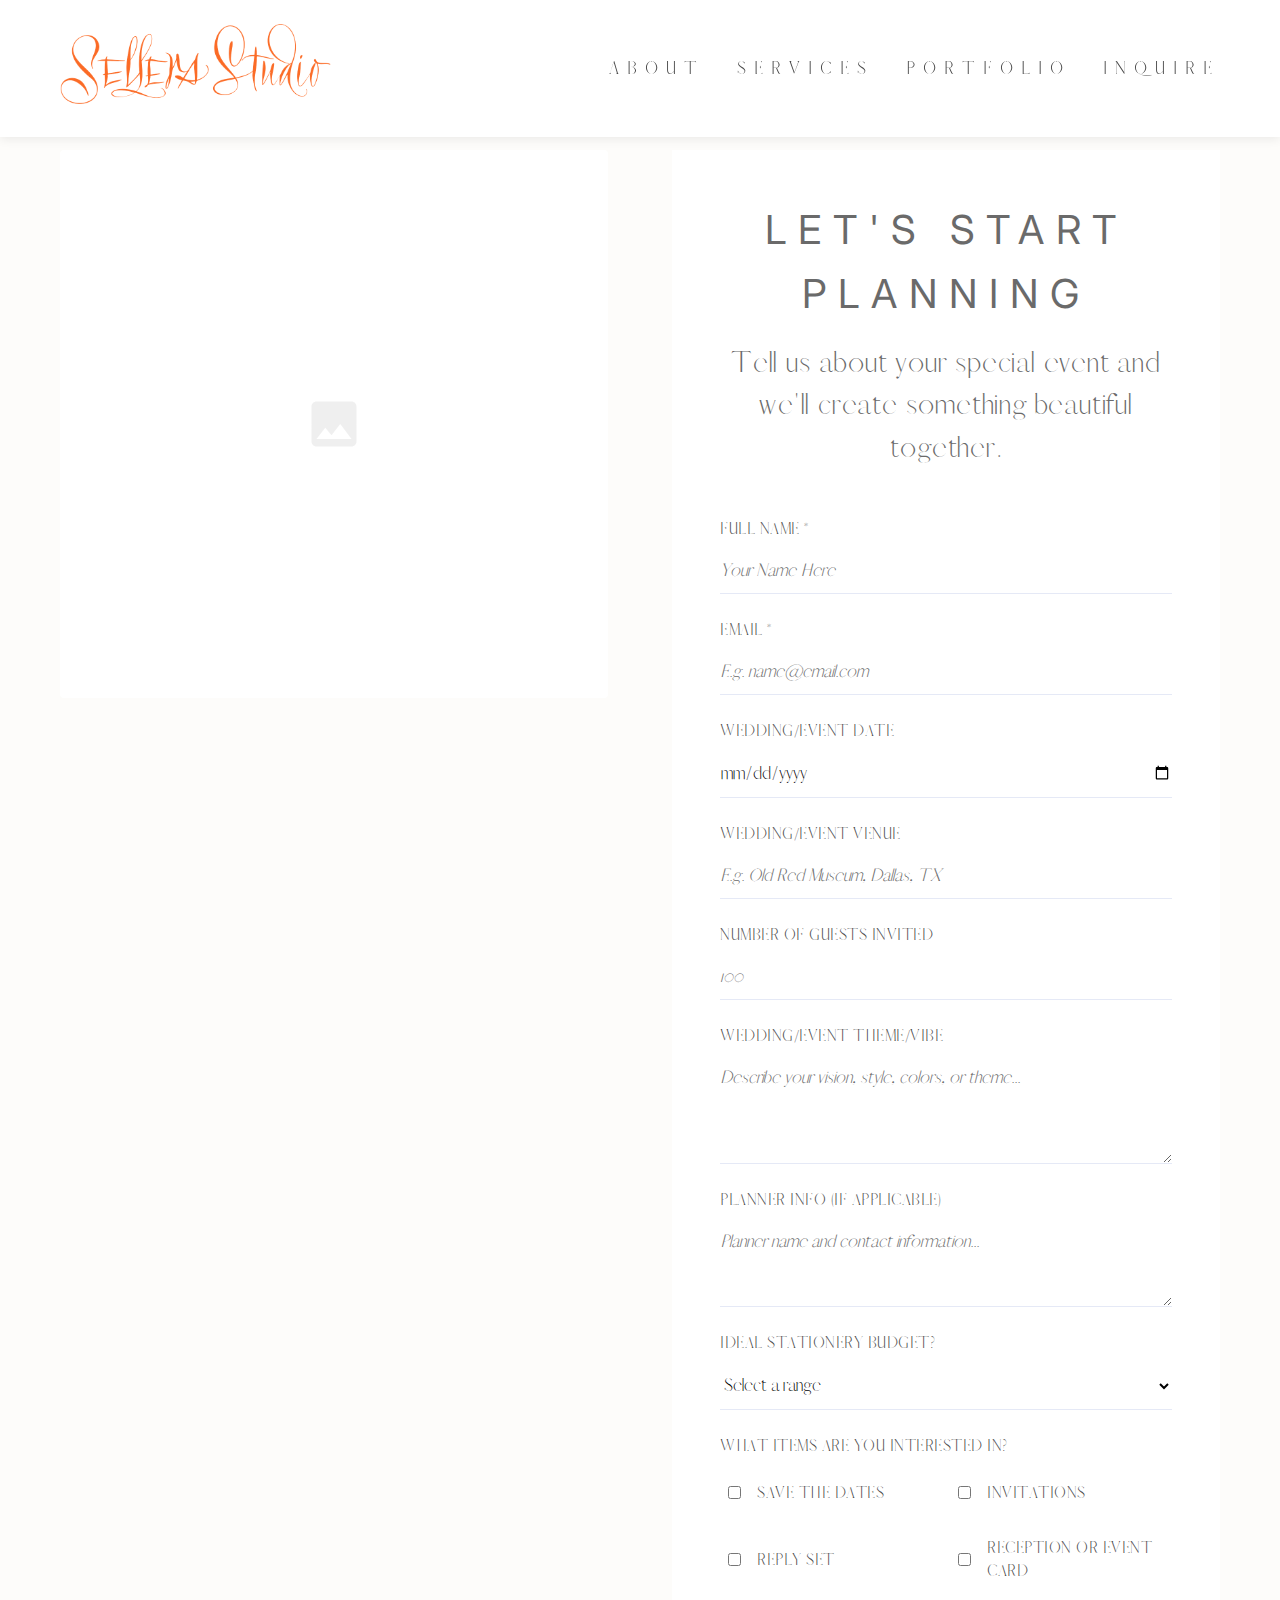
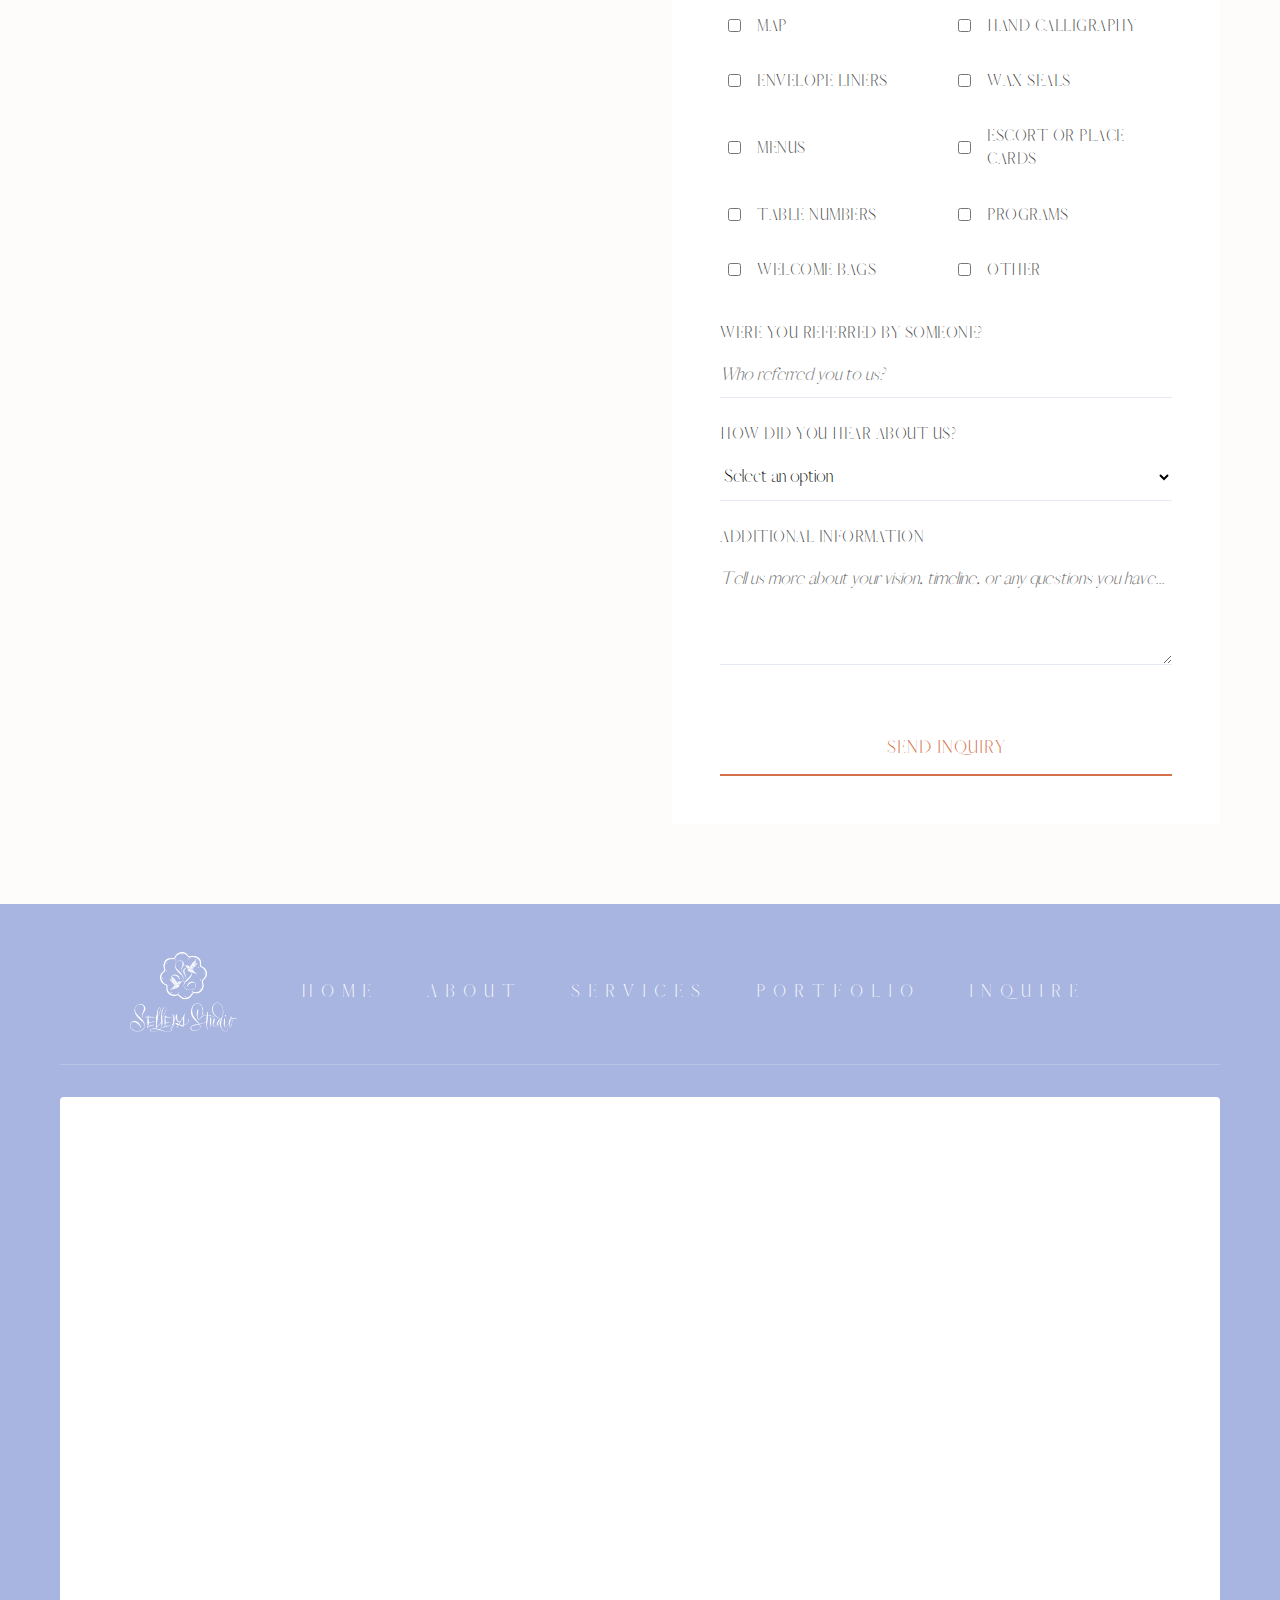
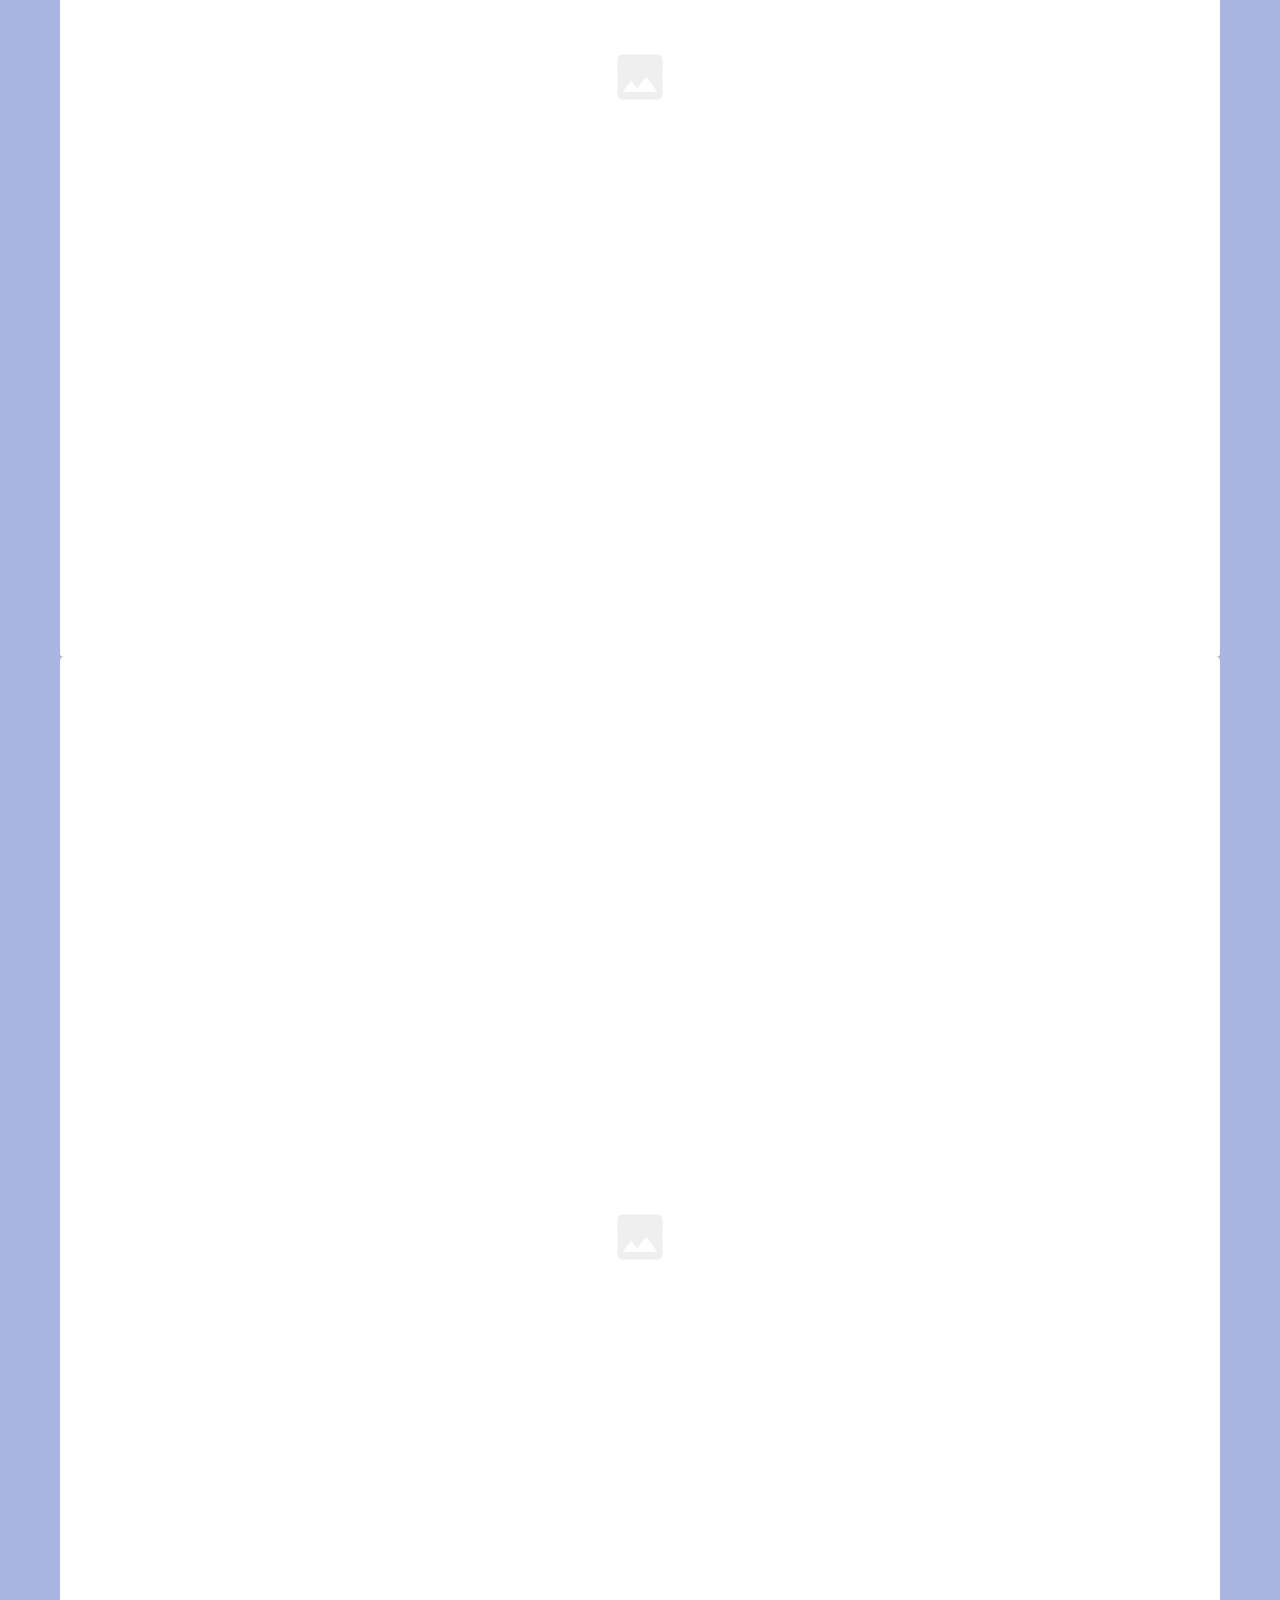
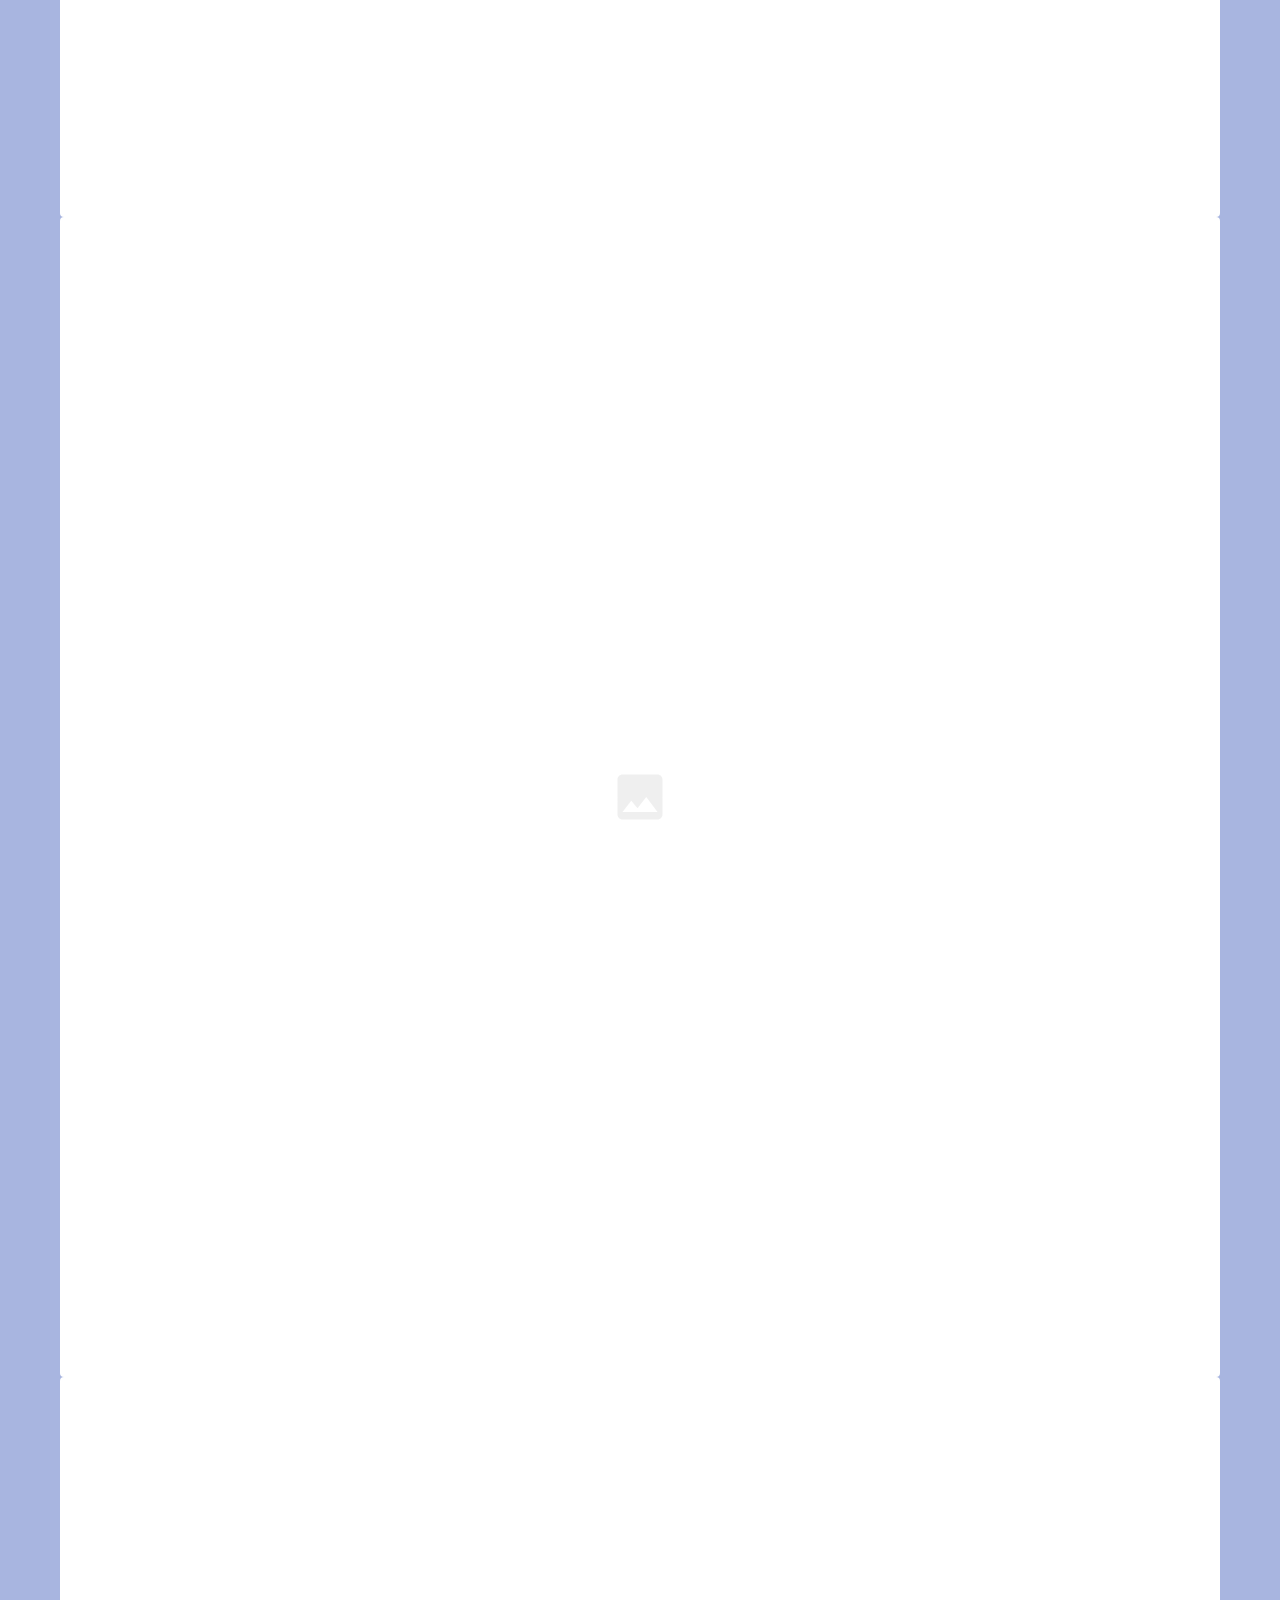
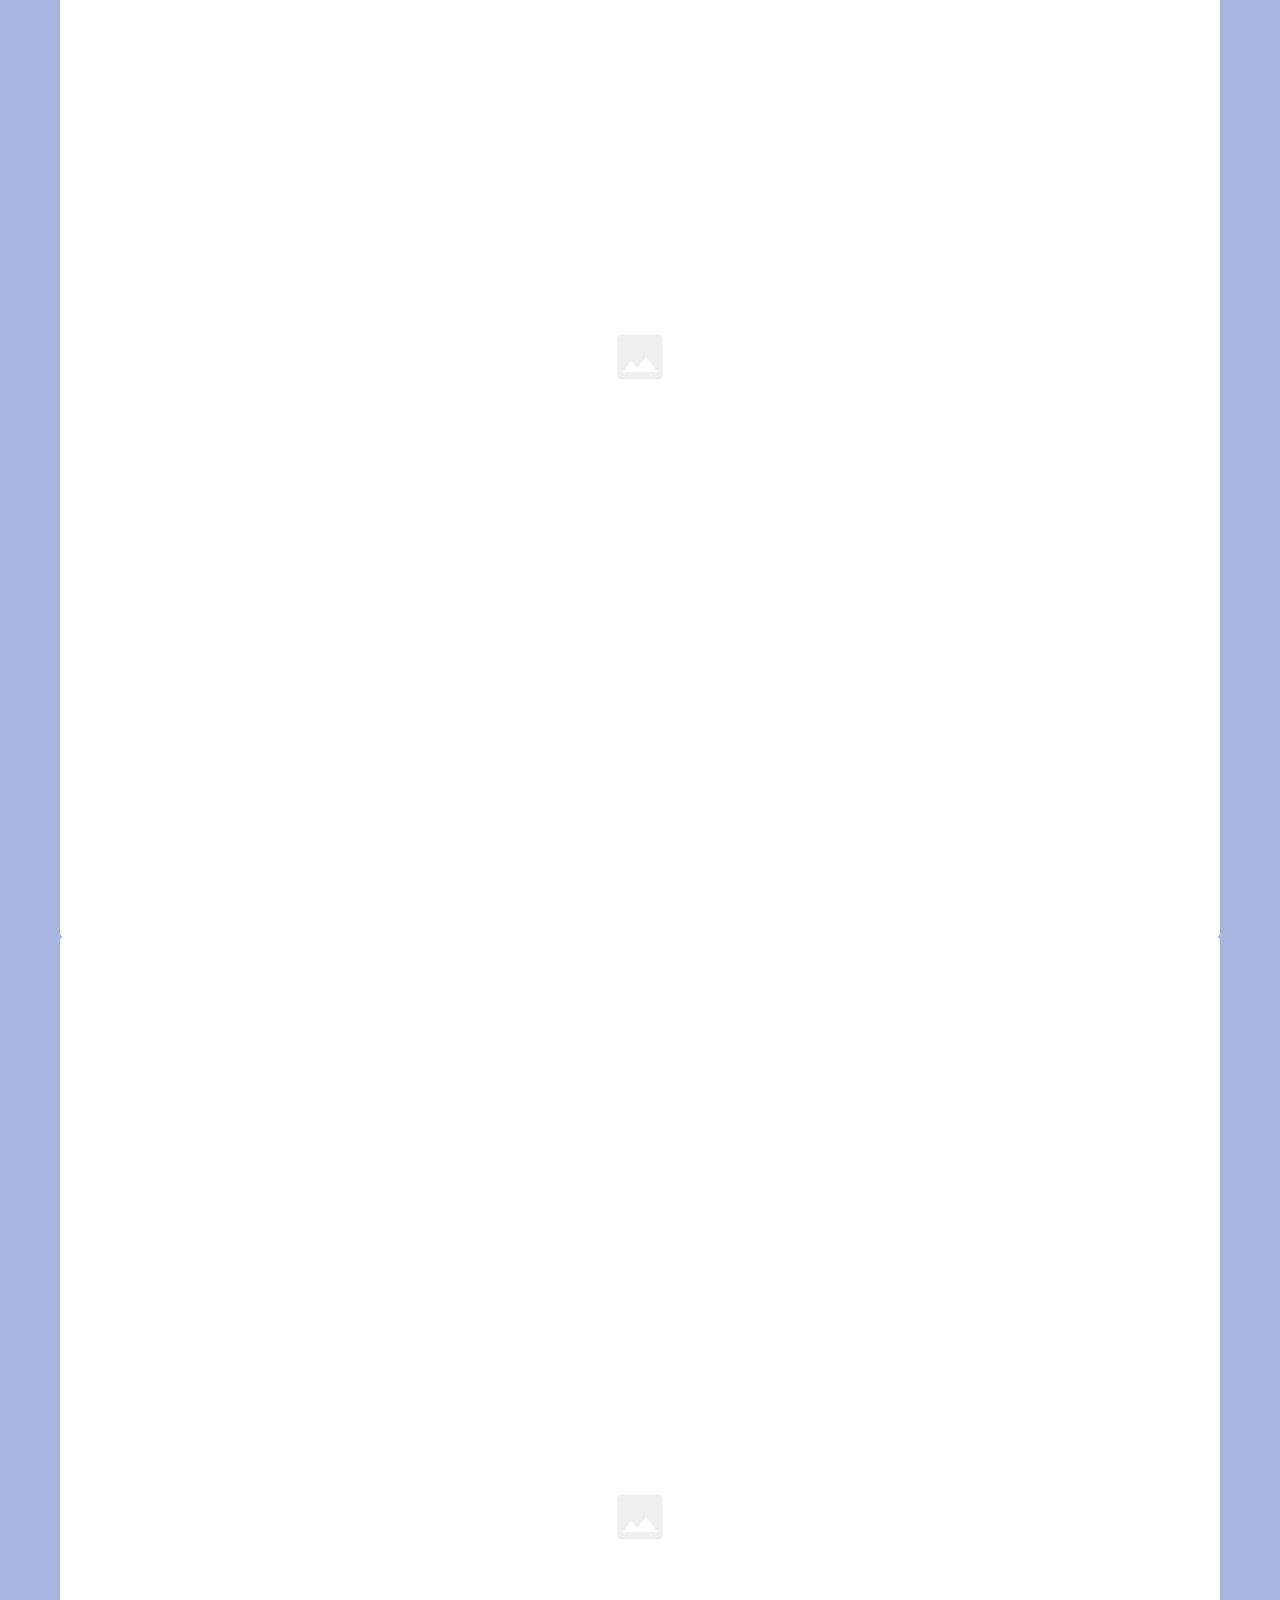
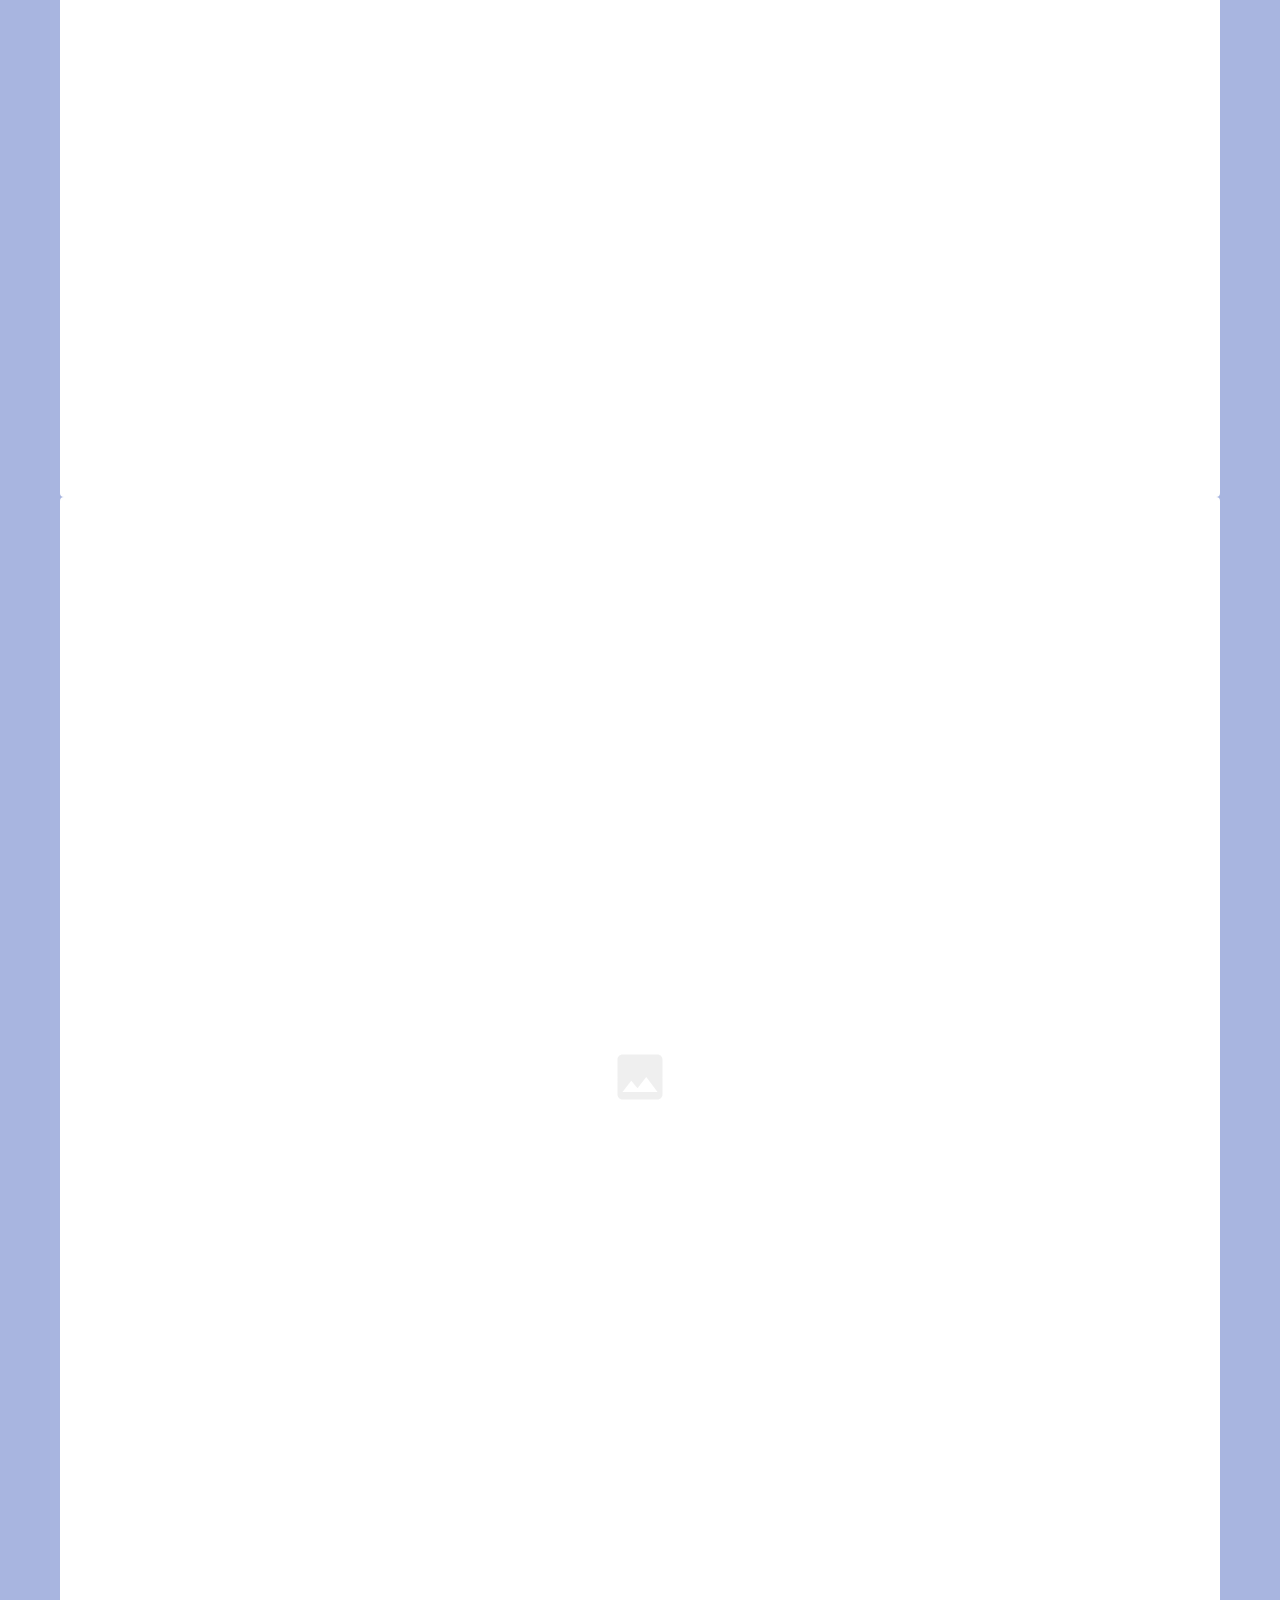
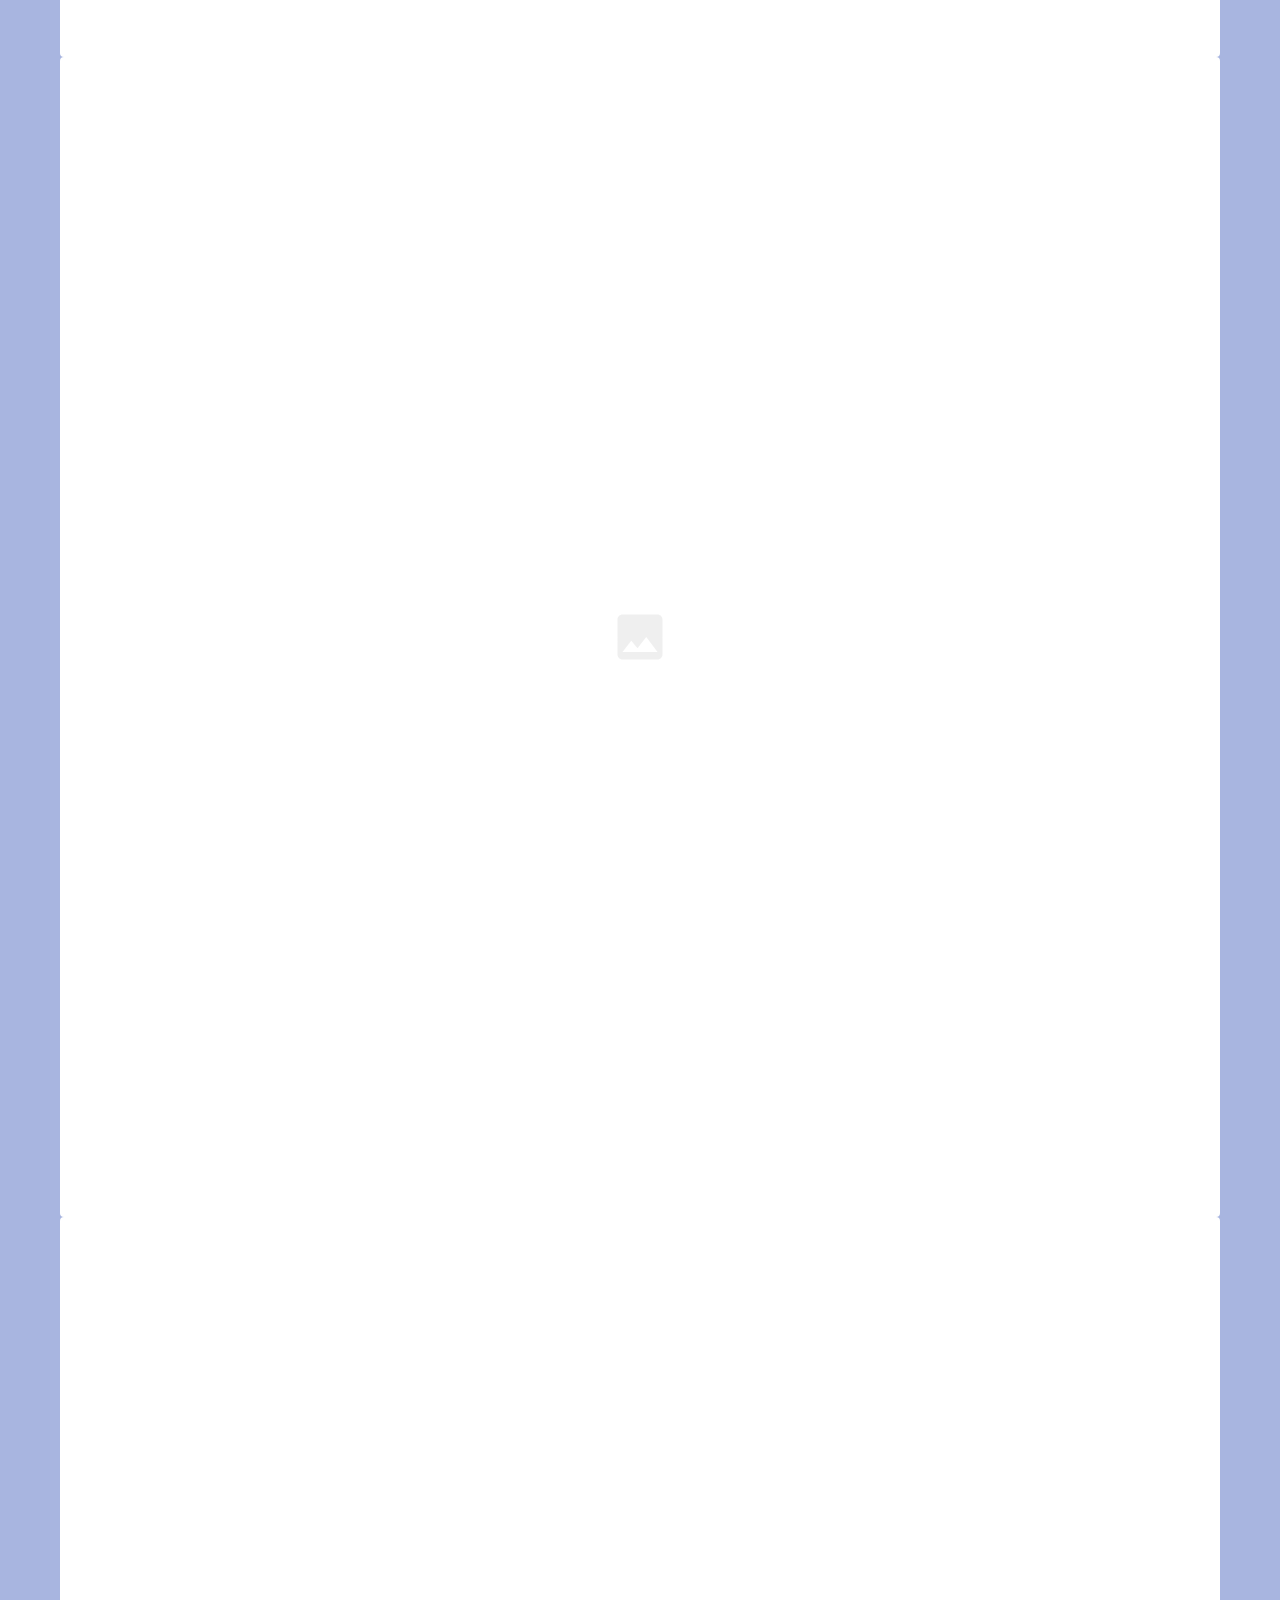
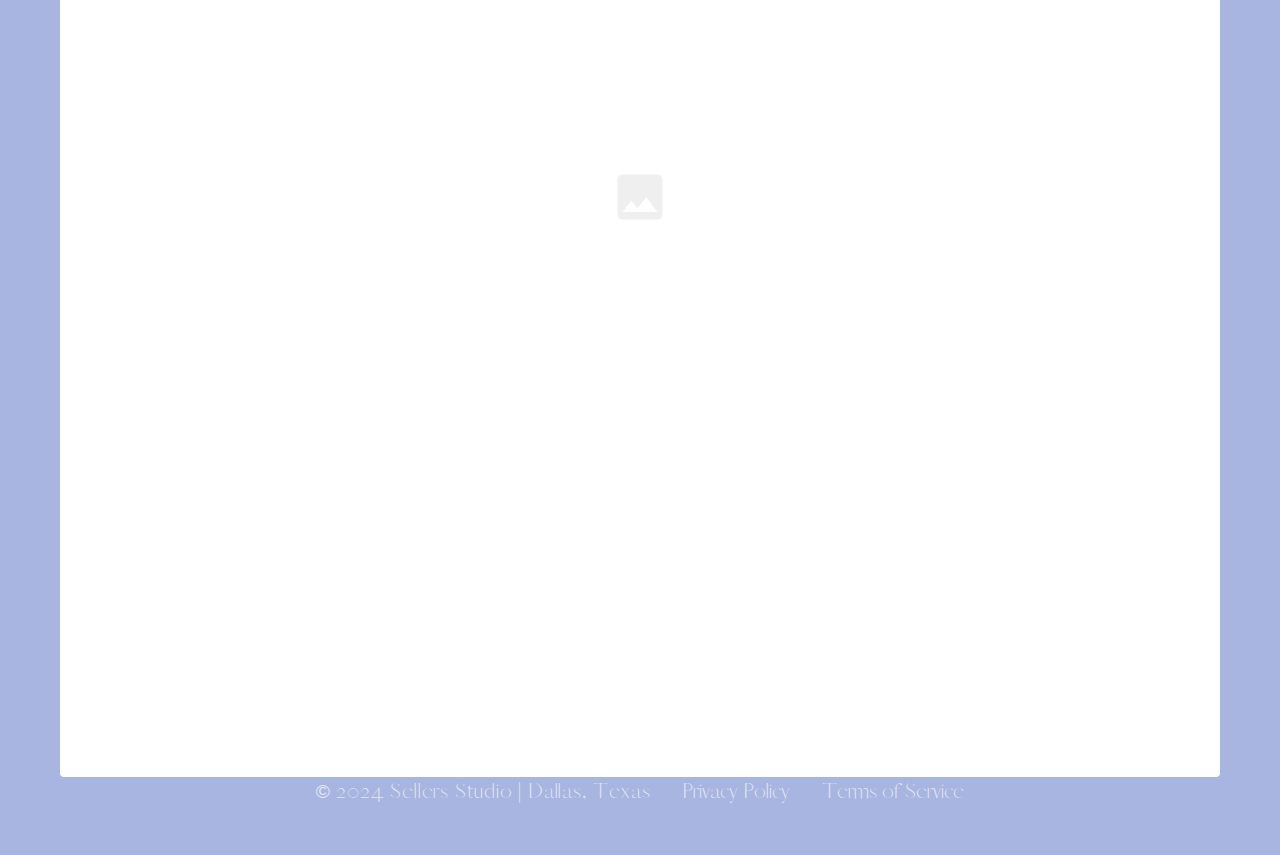
<file: inquiry.html>
<!DOCTYPE html>
<html lang="en">
<head>
    <meta charset="UTF-8">
    <meta name="viewport" content="width=device-width, initial-scale=1.0">
    <title>Inquiry - Sellers Studio</title>
    <link rel="stylesheet" href="styles.css">
    <link href="https://fonts.googleapis.com/css2?family=Playfair+Display:wght@400;500;600&family=Inter:wght@300;400;500&display=swap" rel="stylesheet">
</head>
<body>
    <!-- Navigation -->
    <nav class="navbar">
        <div class="nav-container">
            <div class="nav-brand">
                <a href="index.html">
                    <img src="src/optimized/orange/script-logo.png" alt="Sellers Studio" class="nav-logo">
                </a>
            </div>
            <div class="nav-menu">
                <a href="about.html" class="nav-link">About</a>
                <a href="services.html" class="nav-link">Services</a>
                <a href="portfolio.html" class="nav-link">Portfolio</a>
                <a href="inquiry.html" class="nav-link">Inquire</a>
            </div>
            <button class="mobile-nav-toggle" aria-label="Toggle navigation">
                <div class="hamburger">
                    <span></span>
                    <span></span>
                    <span></span>
                </div>
            </button>
        </div>
        
        <!-- Mobile Navigation Dropdown -->
        <div class="mobile-nav-dropdown">
            <div class="mobile-nav-brand">
                <a href="index.html">
                    <img src="src/optimized/orange/script-logo.png" alt="Sellers Studio" class="nav-logo">
                </a>
            </div>
            <a href="about.html" class="nav-link">About</a>
            <a href="services.html" class="nav-link">Services</a>
            <a href="portfolio.html" class="nav-link">Portfolio</a>
            <a href="inquiry.html" class="nav-link">Inquire</a>
        </div>
    </nav>

    <!-- Inquiry Hero -->
    <section class="inquiry-hero">
        <div class="container">
            <div class="inquiry-hero-content">
                <div class="inquiry-hero-image">
                    <div class="placeholder-image inquiry-hero-placeholder">
                        <!-- Beautiful stationery/design workspace image -->
                    </div>
                </div>
                <div class="inquiry-form-container">
                    <div class="inquiry-form-header">
                        <h1 class="inquiry-title">Let's Start Planning</h1>
                        <p class="inquiry-subtitle">Tell us about your special event and we'll create something beautiful together.</p>
                    </div>
                    
                    <form class="inquiry-form" action="https://formspree.io/f/xvgrvbko" method="POST">
                        <div class="form-row">
                            <div class="form-group">
                                <label for="fullName">Full name *</label>
                                <input type="text" id="fullName" name="fullName" required placeholder="Your Name Here">
                            </div>
                        </div>

                        <div class="form-row">
                            <div class="form-group">
                                <label for="email">Email *</label>
                                <input type="email" id="email" name="email" required placeholder="E.g. name@email.com">
                            </div>
                        </div>

                        <div class="form-row">
                            <div class="form-group">
                                <label for="eventDate">Wedding/Event Date</label>
                                <input type="date" id="eventDate" name="eventDate" placeholder="MM/DD/YY">
                            </div>
                        </div>

                        <div class="form-row">
                            <div class="form-group">
                                <label for="eventVenue">Wedding/Event Venue</label>
                                <input type="text" id="eventVenue" name="eventVenue" placeholder="E.g. Old Red Museum, Dallas, TX">
                            </div>
                        </div>

                        <div class="form-row">
                            <div class="form-group">
                                <label for="guestCount">Number of Guests Invited</label>
                                <input type="number" id="guestCount" name="guestCount" min="1" placeholder="100">
                            </div>
                        </div>

                        <div class="form-row">
                            <div class="form-group">
                                <label for="eventTheme">Wedding/Event Theme/Vibe</label>
                                <textarea id="eventTheme" name="eventTheme" rows="4" placeholder="Describe your vision, style, colors, or theme..."></textarea>
                            </div>
                        </div>

                        <div class="form-row">
                            <div class="form-group">
                                <label for="plannerInfo">Planner Info (if applicable)</label>
                                <textarea id="plannerInfo" name="plannerInfo" rows="3" placeholder="Planner name and contact information..."></textarea>
                            </div>
                        </div>

                        <div class="form-row">
                            <div class="form-group">
                                <label for="stationeryBudget">Ideal Stationery Budget?</label>
                                <select id="stationeryBudget" name="stationeryBudget">
                                    <option value="">Select a range</option>
                                    <option value="under-1000">Under $1,000</option>
                                    <option value="1000-2500">$1,000 - $2,500</option>
                                    <option value="2500-5000">$2,500 - $5,000</option>
                                    <option value="5000-7500">$5,000 - $7,500</option>
                                    <option value="7500-10000">$7,500 - $10,000</option>
                                    <option value="over-10000">Over $10,000</option>
                                </select>
                            </div>
                        </div>

                        <div class="form-row">
                            <div class="form-group">
                                <label>What items are you interested in?</label>
                                <div class="checkbox-grid">
                                    <label class="checkbox-item">
                                        <input type="checkbox" name="items" value="Save the Dates">
                                        <span class="checkmark"></span>
                                        Save the Dates
                                    </label>
                                    <label class="checkbox-item">
                                        <input type="checkbox" name="items" value="Invitations">
                                        <span class="checkmark"></span>
                                        Invitations
                                    </label>
                                    <label class="checkbox-item">
                                        <input type="checkbox" name="items" value="Reply Set">
                                        <span class="checkmark"></span>
                                        Reply Set
                                    </label>
                                    <label class="checkbox-item">
                                        <input type="checkbox" name="items" value="Reception or Event Card">
                                        <span class="checkmark"></span>
                                        Reception or Event Card
                                    </label>
                                    <label class="checkbox-item">
                                        <input type="checkbox" name="items" value="Map">
                                        <span class="checkmark"></span>
                                        Map
                                    </label>
                                    <label class="checkbox-item">
                                        <input type="checkbox" name="items" value="Hand Calligraphy">
                                        <span class="checkmark"></span>
                                        Hand Calligraphy
                                    </label>
                                    <label class="checkbox-item">
                                        <input type="checkbox" name="items" value="Envelope Liners">
                                        <span class="checkmark"></span>
                                        Envelope Liners
                                    </label>
                                    <label class="checkbox-item">
                                        <input type="checkbox" name="items" value="Wax Seals">
                                        <span class="checkmark"></span>
                                        Wax Seals
                                    </label>
                                    <label class="checkbox-item">
                                        <input type="checkbox" name="items" value="Menus">
                                        <span class="checkmark"></span>
                                        Menus
                                    </label>
                                    <label class="checkbox-item">
                                        <input type="checkbox" name="items" value="Escort or Place Cards">
                                        <span class="checkmark"></span>
                                        Escort or Place Cards
                                    </label>
                                    <label class="checkbox-item">
                                        <input type="checkbox" name="items" value="Table Numbers">
                                        <span class="checkmark"></span>
                                        Table Numbers
                                    </label>
                                    <label class="checkbox-item">
                                        <input type="checkbox" name="items" value="Programs">
                                        <span class="checkmark"></span>
                                        Programs
                                    </label>
                                    <label class="checkbox-item">
                                        <input type="checkbox" name="items" value="Welcome Bags">
                                        <span class="checkmark"></span>
                                        Welcome Bags
                                    </label>
                                    <label class="checkbox-item">
                                        <input type="checkbox" name="items" value="Other">
                                        <span class="checkmark"></span>
                                        Other
                                    </label>
                                </div>
                            </div>
                        </div>

                        <div class="form-row">
                            <div class="form-group">
                                <label for="referral">Were you referred by someone?</label>
                                <input type="text" id="referral" name="referral" placeholder="Who referred you to us?">
                            </div>
                        </div>

                        <div class="form-row">
                            <div class="form-group">
                                <label for="hearAbout">How did you hear about us?</label>
                                <select id="hearAbout" name="hearAbout">
                                    <option value="">Select an option</option>
                                    <option value="Google Search">Google Search</option>
                                    <option value="Instagram">Instagram</option>
                                    <option value="Pinterest">Pinterest</option>
                                    <option value="Wedding Planner">Wedding Planner</option>
                                    <option value="Venue">Venue</option>
                                    <option value="Friend/Family">Friend/Family</option>
                                    <option value="Wedding Publication">Wedding Publication</option>
                                    <option value="Other">Other</option>
                                </select>
                            </div>
                        </div>

                        <div class="form-row">
                            <div class="form-group">
                                <label for="additionalInfo">Additional Information</label>
                                <textarea id="additionalInfo" name="additionalInfo" rows="4" placeholder="Tell us more about your vision, timeline, or any questions you have..."></textarea>
                            </div>
                        </div>

                        <!-- Formspree configuration -->
                        <input type="hidden" name="_subject" value="New Inquiry from Sellers Studio Website">
                        <input type="hidden" name="_next" value="https://bicrick.github.io/sellers_studio/thank-you.html">

                        <button type="submit" class="submit-button">Send Inquiry</button>
                    </form>
                </div>
            </div>
        </div>
    </section>

    <!-- Footer -->
    <footer class="footer">
        <div class="container">
            <div class="footer-content">
                <div class="footer-brand">
                    <img src="src/optimized/primary-mark-green.png" alt="Sellers Studio" class="footer-logo">
                </div>
                <div class="footer-nav">
                    <a href="index.html">Home</a>
                    <a href="about.html">About</a>
                    <a href="services.html">Services</a>
                    <a href="portfolio.html">Portfolio</a>
                    <a href="inquiry.html">Inquire</a>
                </div>
                <div class="footer-social">
                    <!-- Social icons placeholder -->
                </div>
            </div>
            <div class="footer-bottom">
                <div class="footer-gallery">
                    <div class="gallery-item placeholder-image"></div>
                    <div class="gallery-item placeholder-image"></div>
                    <div class="gallery-item placeholder-image"></div>
                    <div class="gallery-item placeholder-image"></div>
                    <div class="gallery-item placeholder-image"></div>
                    <div class="gallery-item placeholder-image"></div>
                    <div class="gallery-item placeholder-image"></div>
                    <div class="gallery-item placeholder-image"></div>
                </div>
                <div class="footer-legal">
                    <p>© 2024 Sellers Studio | Dallas, Texas</p>
                    <div class="footer-links">
                        <a href="privacy-policy.html" title="Privacy Policy">Privacy Policy</a>
                        <a href="terms-of-service.html" title="Terms of Service">Terms of Service</a>
                    </div>
                </div>
            </div>
        </div>
    </footer>

    <script src="script.js"></script>
</body>
</html>
</file>
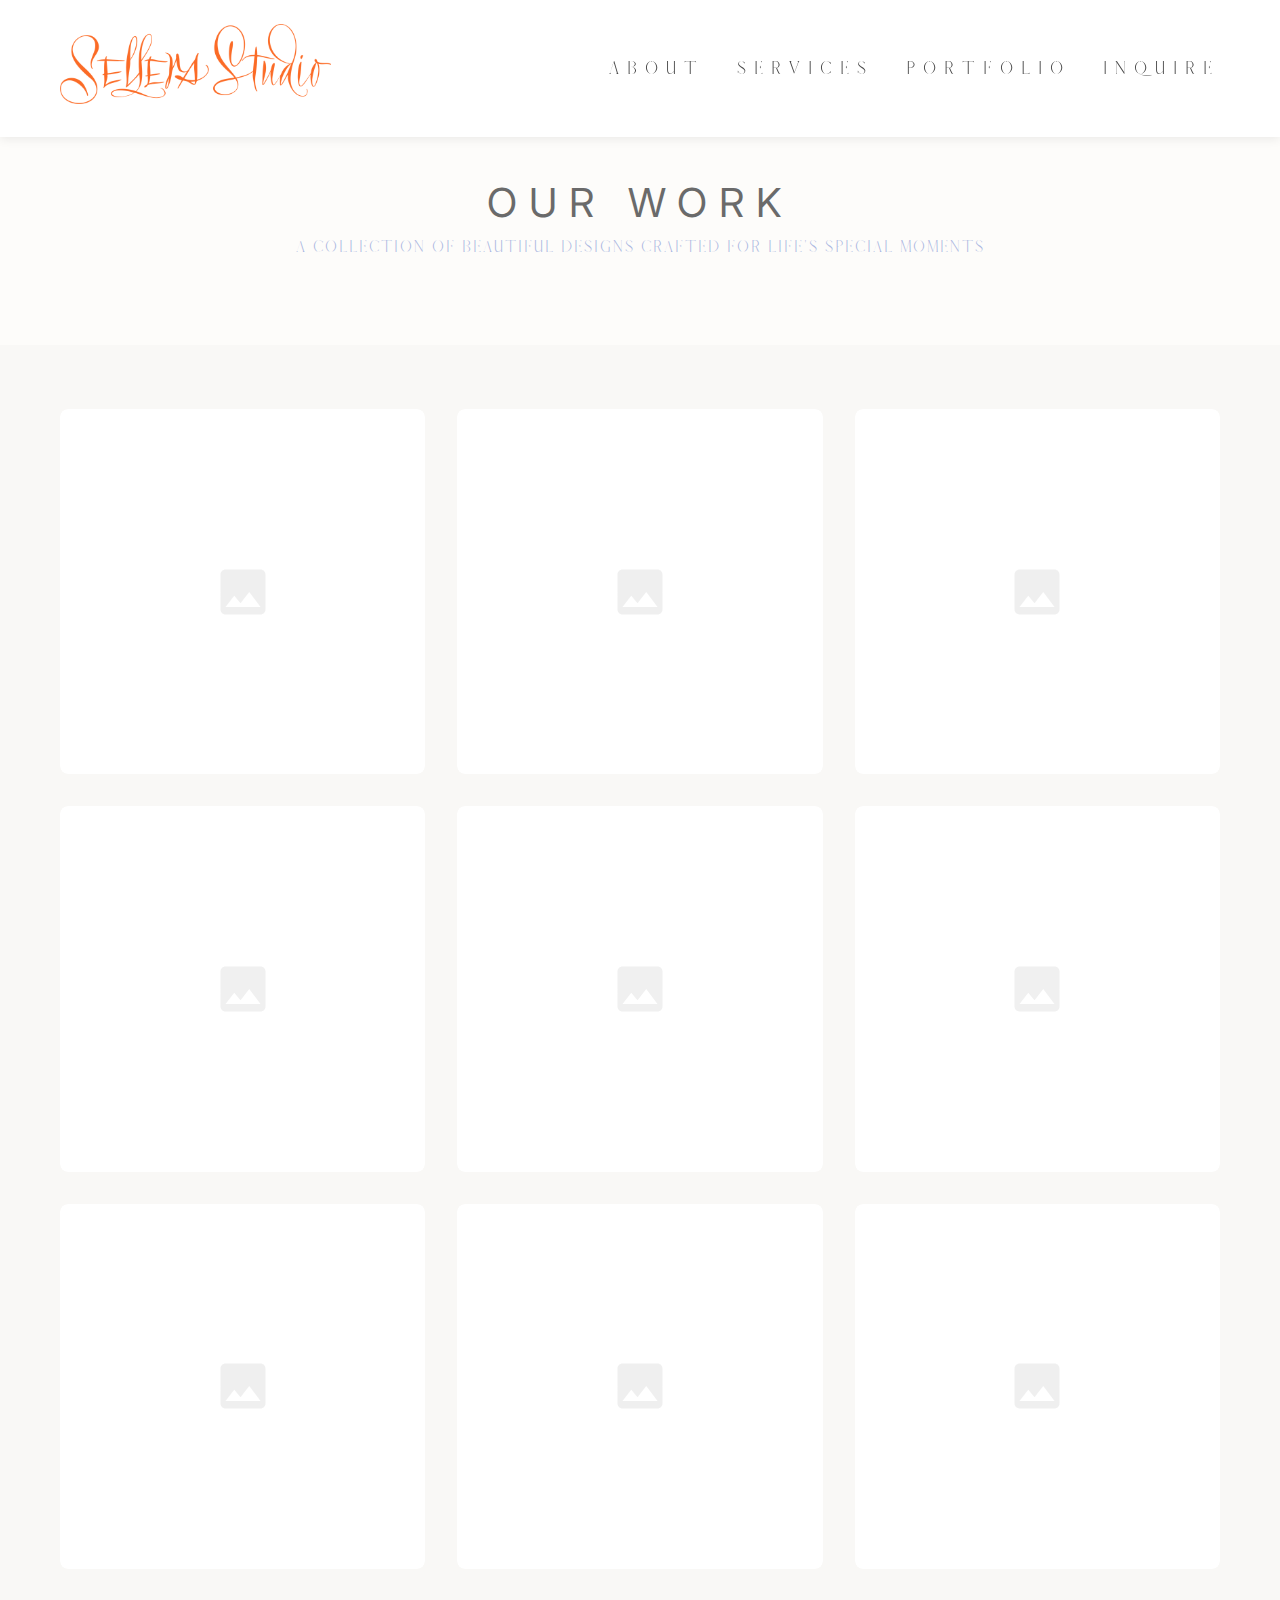
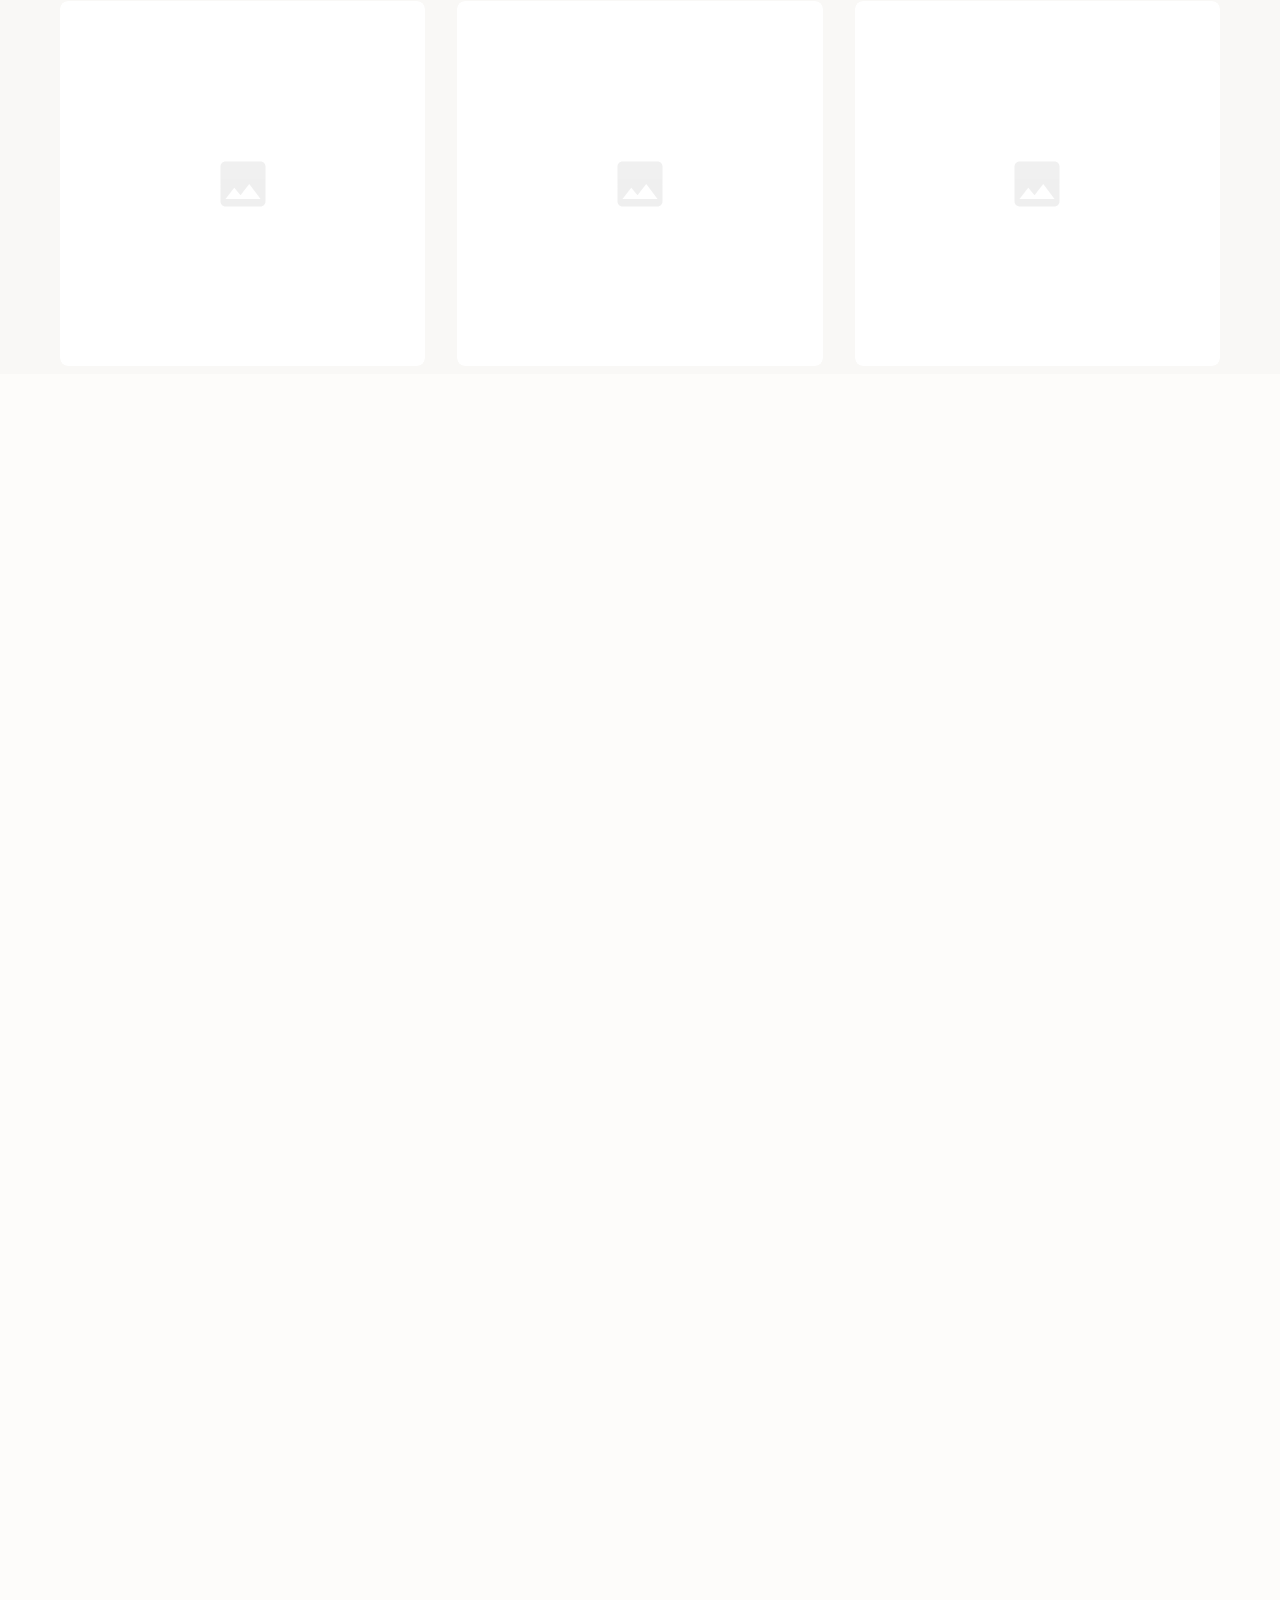
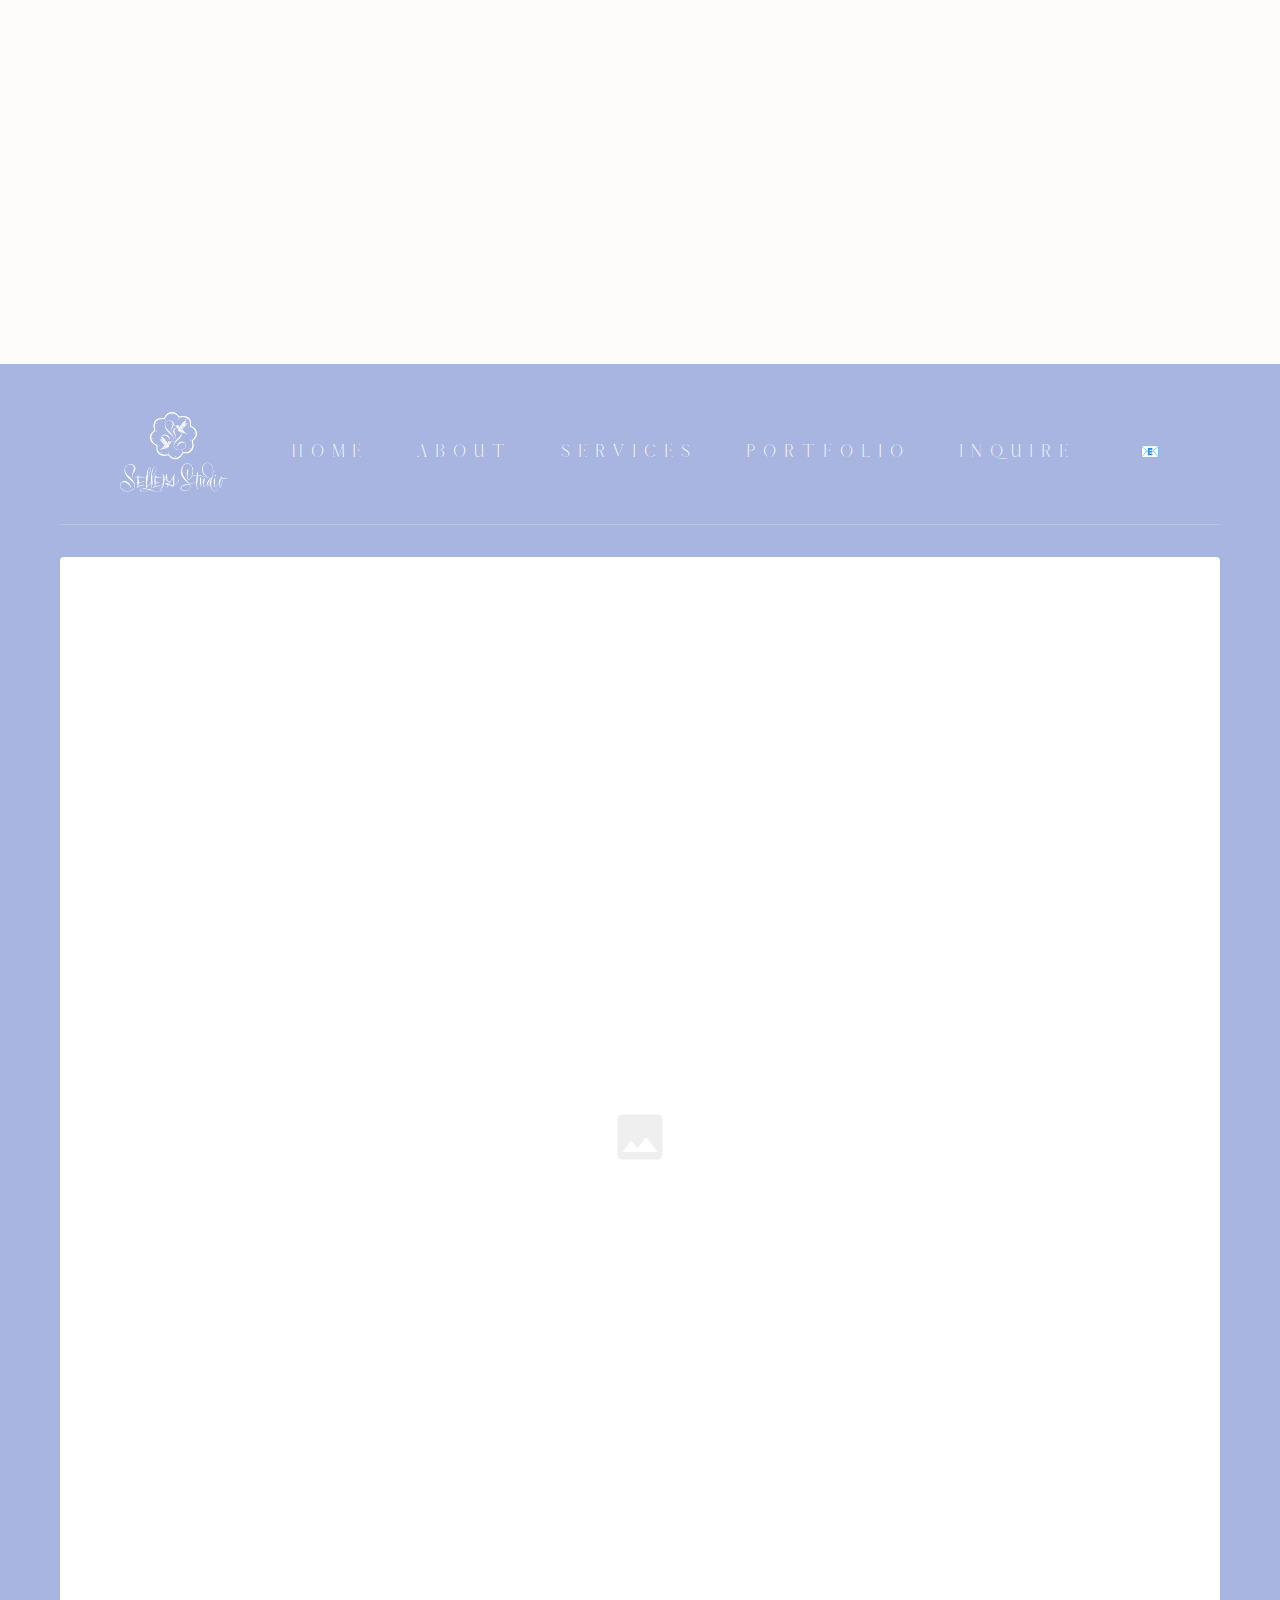
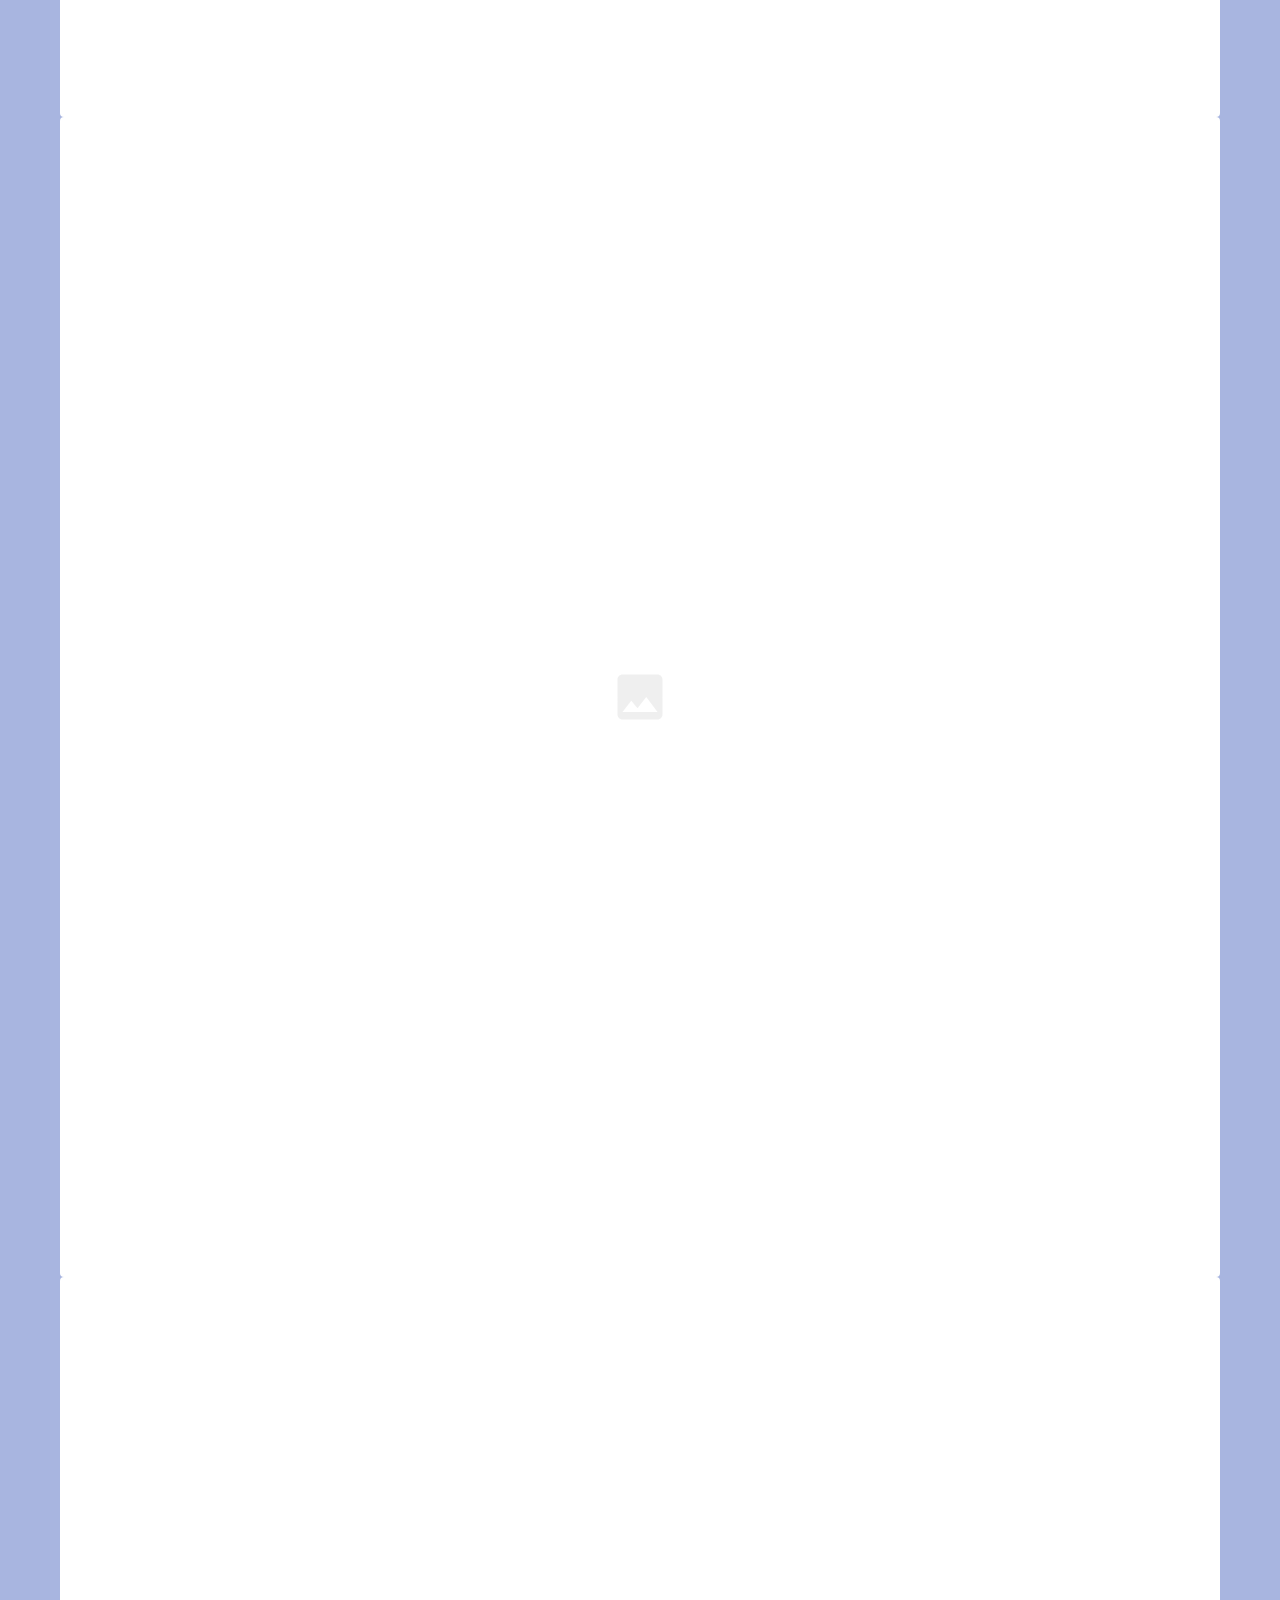
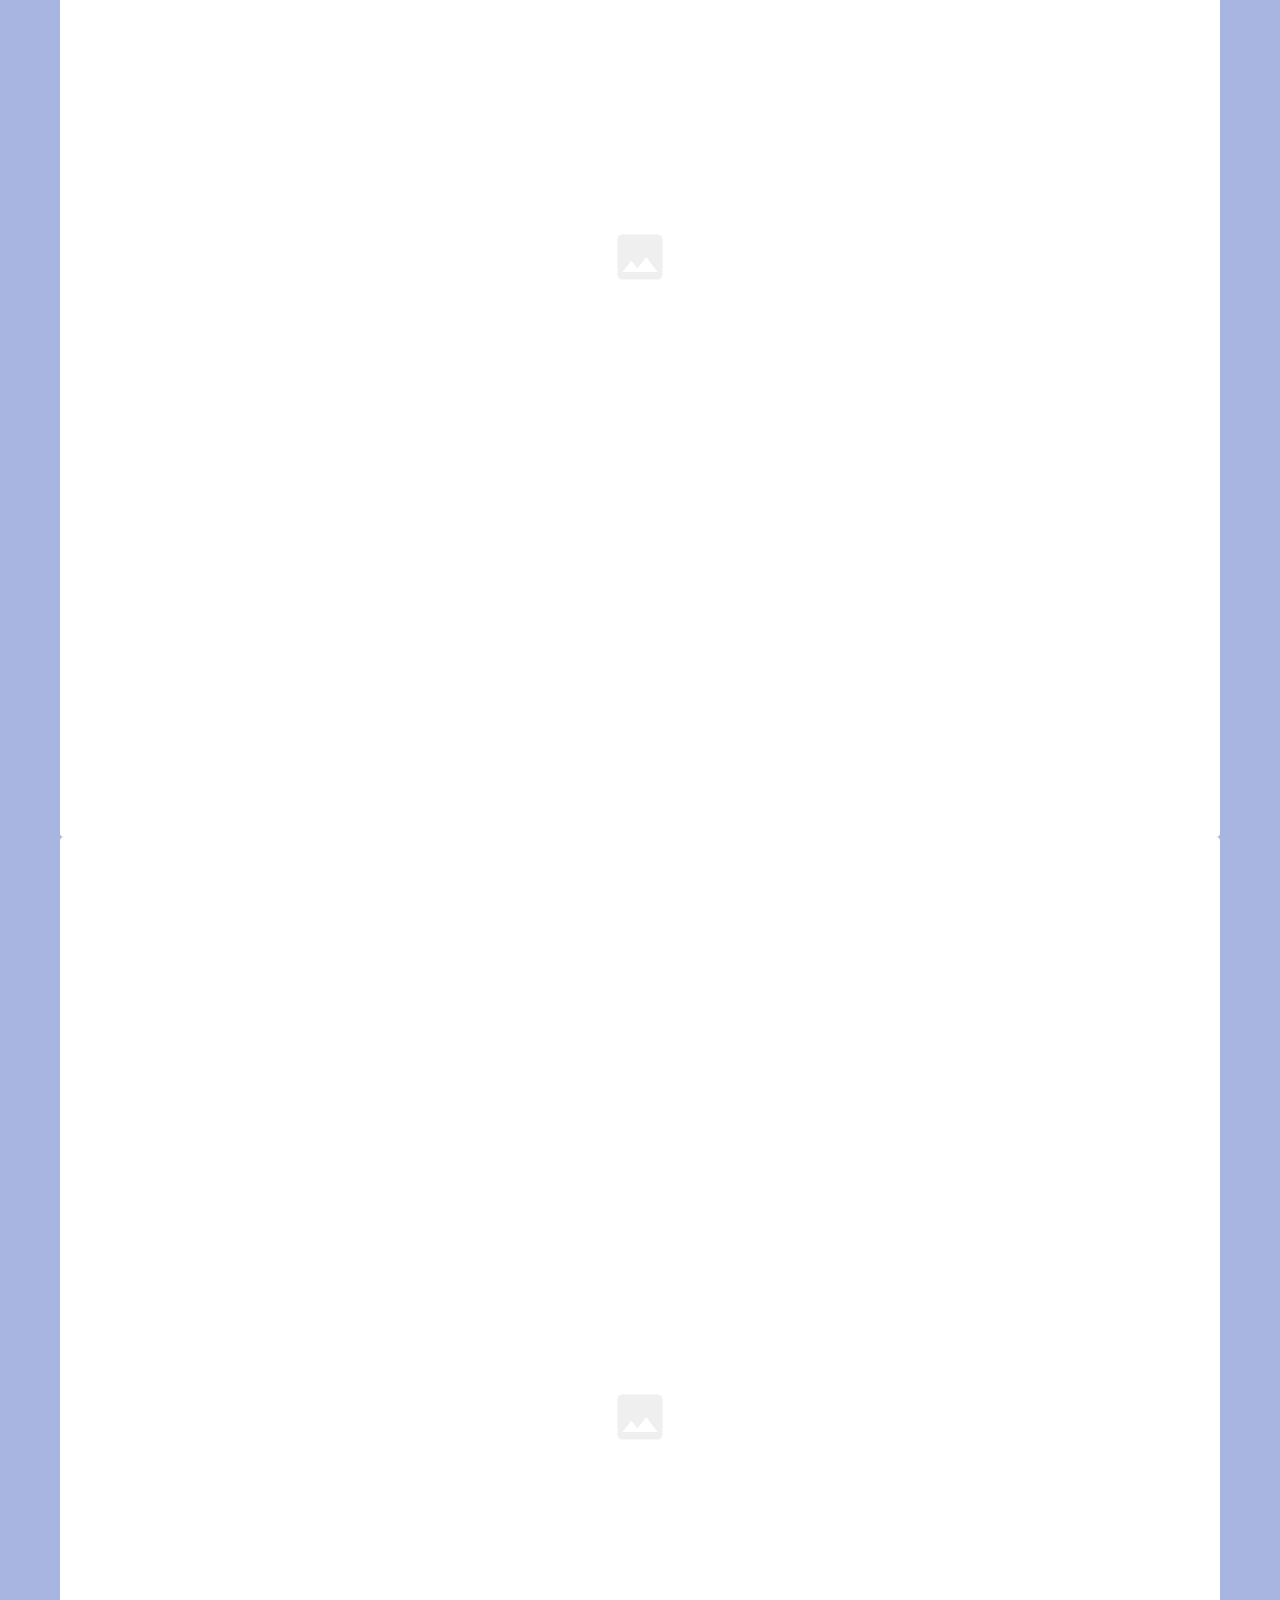
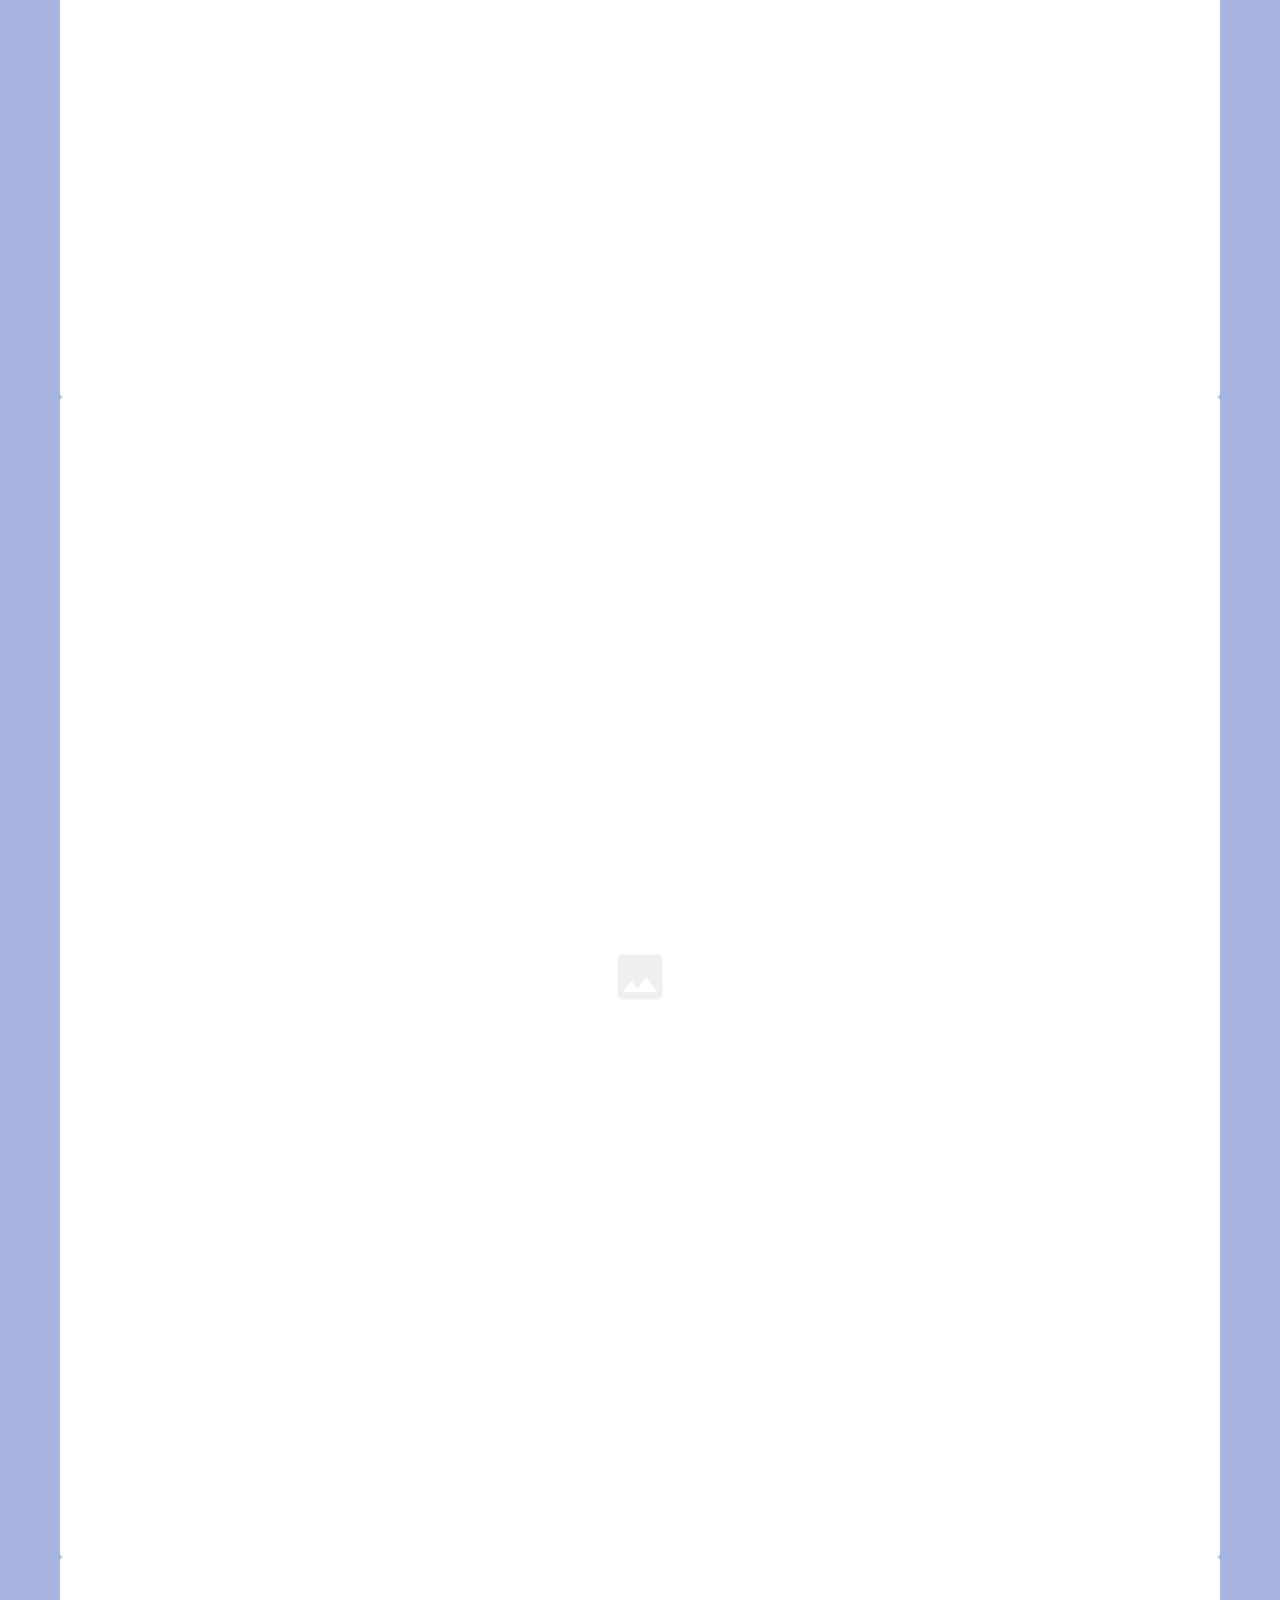
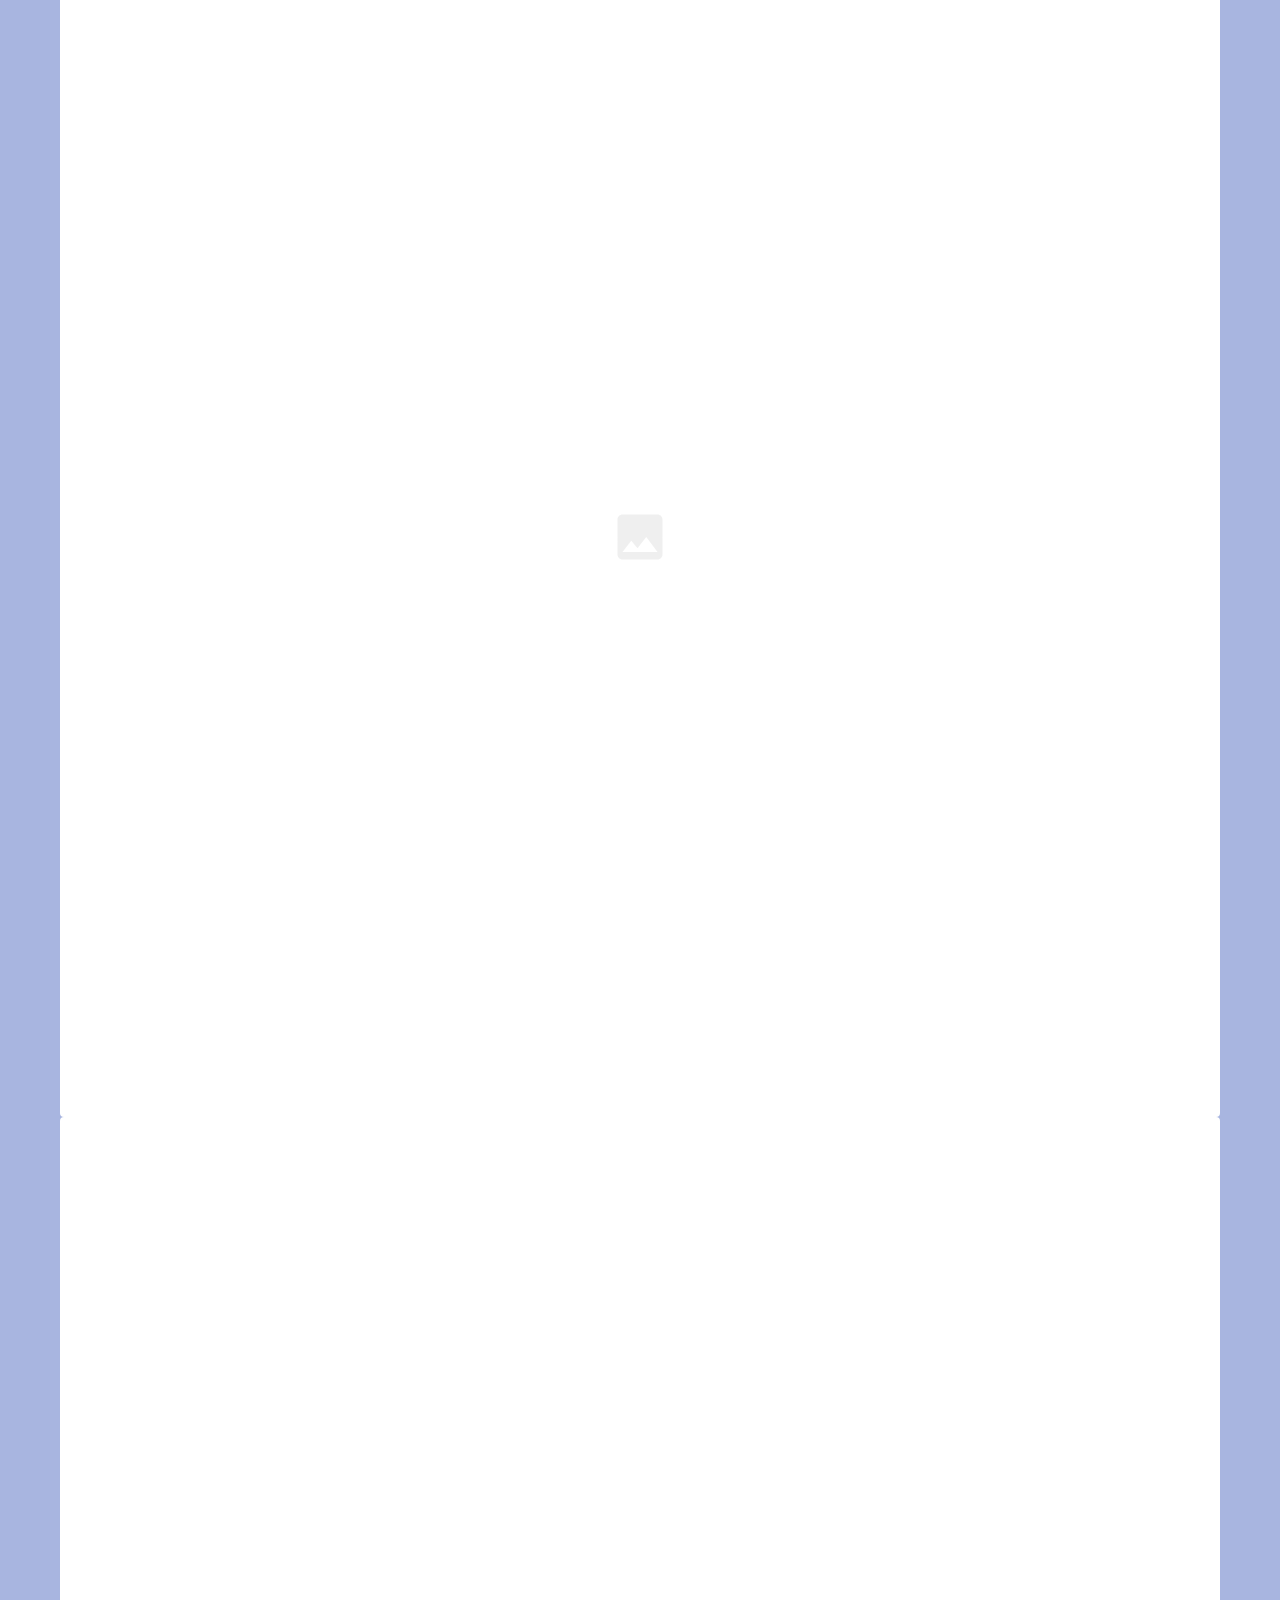
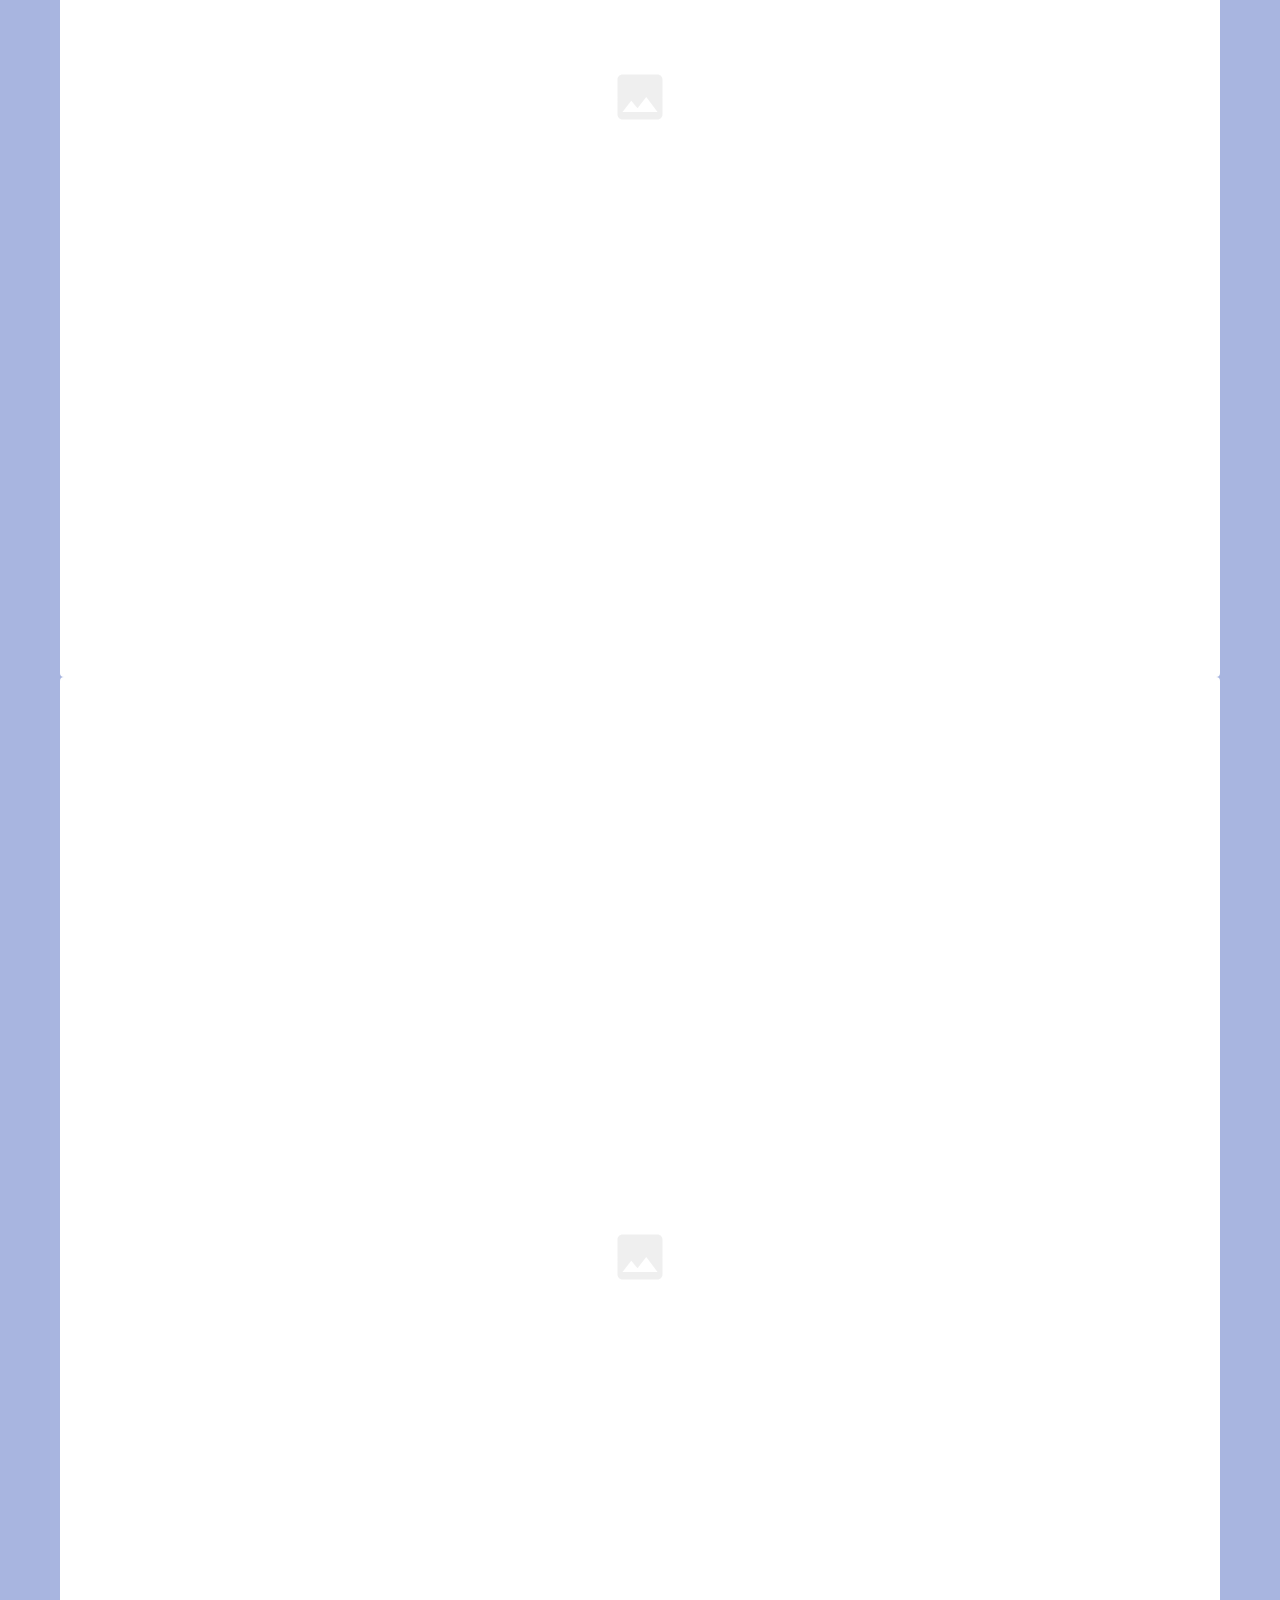
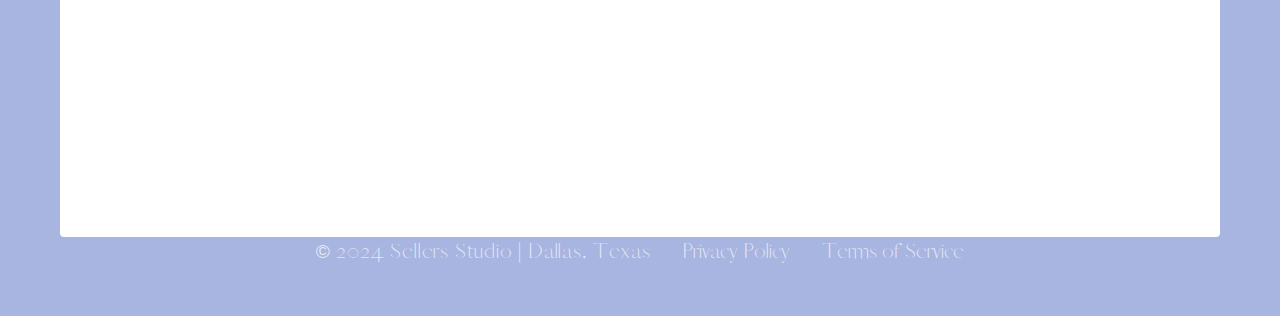
<file: portfolio.html>
<!DOCTYPE html>
<html lang="en">
<head>
    <meta charset="UTF-8">
    <meta name="viewport" content="width=device-width, initial-scale=1.0">
    <title>Portfolio - Sellers Studio</title>
    <link rel="stylesheet" href="styles.css">
    <link href="https://fonts.googleapis.com/css2?family=Playfair+Display:wght@400;500;600&family=Inter:wght@300;400;500&display=swap" rel="stylesheet">
</head>
<body>
    <!-- Navigation -->
    <nav class="navbar">
        <div class="nav-container">
            <div class="nav-brand">
                <a href="index.html">
                    <img src="src/optimized/script-logo-green.png" alt="Sellers Studio" class="nav-logo">
                </a>
            </div>
            <div class="nav-menu">
                <a href="about.html" class="nav-link">About</a>
                <a href="services.html" class="nav-link">Services</a>
                <a href="portfolio.html" class="nav-link">Portfolio</a>
                <a href="inquiry.html" class="nav-link">Inquire</a>
            </div>
            <button class="mobile-nav-toggle" aria-label="Toggle navigation">
                <div class="hamburger">
                    <span></span>
                    <span></span>
                    <span></span>
                </div>
            </button>
        </div>
        
        <!-- Mobile Navigation Dropdown -->
        <div class="mobile-nav-dropdown">
            <div class="mobile-nav-brand">
                <a href="index.html">
                    <img src="src/optimized/script-logo-green.png" alt="Sellers Studio" class="nav-logo">
                </a>
            </div>
            <a href="about.html" class="nav-link">About</a>
            <a href="services.html" class="nav-link">Services</a>
            <a href="portfolio.html" class="nav-link">Portfolio</a>
            <a href="inquiry.html" class="nav-link">Inquire</a>
        </div>
    </nav>

    <!-- Portfolio Hero -->
    <section class="portfolio-hero">
        <div class="container">
            <div class="portfolio-hero-content">
                <h1 class="hero-title">Our Work</h1>
                <p class="hero-subtitle">A collection of beautiful designs crafted for life's special moments</p>
            </div>
        </div>
    </section>

    <!-- Portfolio Grid -->
    <section class="portfolio-gallery">
        <div class="container">
            <div class="portfolio-grid">
                <div class="portfolio-item">
                    <div class="placeholder-image portfolio-placeholder">
                        <!-- Project image -->
                    </div>
                    <div class="portfolio-overlay">
                        <h3>Elegant Garden Wedding</h3>
                        <p>Complete stationery suite with custom florals</p>
                    </div>
                </div>
                
                <div class="portfolio-item">
                    <div class="placeholder-image portfolio-placeholder">
                        <!-- Project image -->
                    </div>
                    <div class="portfolio-overlay">
                        <h3>Modern Minimalist</h3>
                        <p>Clean typography with gold foil accents</p>
                    </div>
                </div>
                
                <div class="portfolio-item">
                    <div class="placeholder-image portfolio-placeholder">
                        <!-- Project image -->
                    </div>
                    <div class="portfolio-overlay">
                        <h3>Vintage Romance</h3>
                        <p>Hand-lettered save the dates and invitations</p>
                    </div>
                </div>
                
                <div class="portfolio-item">
                    <div class="placeholder-image portfolio-placeholder">
                        <!-- Project image -->
                    </div>
                    <div class="portfolio-overlay">
                        <h3>Bohemian Celebration</h3>
                        <p>Watercolor designs with natural elements</p>
                    </div>
                </div>
                
                <div class="portfolio-item">
                    <div class="placeholder-image portfolio-placeholder">
                        <!-- Project image -->
                    </div>
                    <div class="portfolio-overlay">
                        <h3>Classic Elegance</h3>
                        <p>Timeless design with letterpress printing</p>
                    </div>
                </div>
                
                <div class="portfolio-item">
                    <div class="placeholder-image portfolio-placeholder">
                        <!-- Project image -->
                    </div>
                    <div class="portfolio-overlay">
                        <h3>Rustic Charm</h3>
                        <p>Kraft paper with botanical illustrations</p>
                    </div>
                </div>
                
                <div class="portfolio-item">
                    <div class="placeholder-image portfolio-placeholder">
                        <!-- Project image -->
                    </div>
                    <div class="portfolio-overlay">
                        <h3>Art Deco Glamour</h3>
                        <p>Geometric patterns with metallic details</p>
                    </div>
                </div>
                
                <div class="portfolio-item">
                    <div class="placeholder-image portfolio-placeholder">
                        <!-- Project image -->
                    </div>
                    <div class="portfolio-overlay">
                        <h3>Whimsical Garden Party</h3>
                        <p>Colorful florals with hand-painted elements</p>
                    </div>
                </div>
                
                <div class="portfolio-item">
                    <div class="placeholder-image portfolio-placeholder">
                        <!-- Project image -->
                    </div>
                    <div class="portfolio-overlay">
                        <h3>Contemporary Chic</h3>
                        <p>Bold typography with modern color palette</p>
                    </div>
                </div>
                
                <div class="portfolio-item">
                    <div class="placeholder-image portfolio-placeholder">
                        <!-- Project image -->
                    </div>
                    <div class="portfolio-overlay">
                        <h3>Destination Wedding</h3>
                        <p>Travel-inspired designs with custom maps</p>
                    </div>
                </div>
                
                <div class="portfolio-item">
                    <div class="placeholder-image portfolio-placeholder">
                        <!-- Project image -->
                    </div>
                    <div class="portfolio-overlay">
                        <h3>Holiday Celebration</h3>
                        <p>Festive party invitations and décor</p>
                    </div>
                </div>
                
                <div class="portfolio-item">
                    <div class="placeholder-image portfolio-placeholder">
                        <!-- Project image -->
                    </div>
                    <div class="portfolio-overlay">
                        <h3>Baby Shower Bliss</h3>
                        <p>Soft pastels with custom illustrations</p>
                    </div>
                </div>
            </div>
        </div>
    </section>

    <!-- Categories Section -->
    <section class="portfolio-categories">
        <div class="container">
            <h2 class="section-title">Project Categories</h2>
            <div class="categories-grid">
                <div class="category-card">
                    <div class="category-icon">💐</div>
                    <h3>Weddings</h3>
                    <p>Complete stationery suites from save the dates to day-of materials</p>
                </div>
                <div class="category-card">
                    <div class="category-icon">🎉</div>
                    <h3>Celebrations</h3>
                    <p>Birthday parties, anniversaries, and milestone events</p>
                </div>
                <div class="category-card">
                    <div class="category-icon">🎄</div>
                    <h3>Holidays</h3>
                    <p>Seasonal cards, party invitations, and festive décor</p>
                </div>
                <div class="category-card">
                    <div class="category-icon">👶</div>
                    <h3>Life Events</h3>
                    <p>Baby showers, graduations, and special announcements</p>
                </div>
            </div>
        </div>
    </section>

    <!-- Testimonial -->
    <section class="portfolio-testimonial">
        <div class="container">
            <div class="testimonial-content">
                <blockquote class="testimonial-quote">
                    "Working with Sadie was an absolute dream. She captured our vision perfectly and created the most beautiful stationery suite that our guests are still talking about!"
                </blockquote>
                <div class="testimonial-author">Emily & James, Wedding Clients</div>
            </div>
        </div>
    </section>

    <!-- CTA Section -->
    <section class="cta-section">
        <div class="container">
            <h2 class="cta-title">Ready to create your own beautiful design?</h2>
            <a href="inquiry.html" class="cta-button">Start Your Project</a>
        </div>
    </section>

    <!-- Footer -->
    <footer class="footer">
        <div class="container">
            <div class="footer-content">
                <div class="footer-brand">
                    <img src="src/optimized/primary-mark-green.png" alt="Sellers Studio" class="footer-logo">
                </div>
                <div class="footer-nav">
                    <a href="index.html">Home</a>
                    <a href="about.html">About</a>
                    <a href="services.html">Services</a>
                    <a href="portfolio.html">Portfolio</a>
                    <a href="inquiry.html">Inquire</a>
                </div>
                <div class="footer-social">
                    <div class="social-icon">📧</div>
                </div>
            </div>
            <div class="footer-bottom">
                <div class="footer-gallery">
                    <div class="gallery-item placeholder-image"></div>
                    <div class="gallery-item placeholder-image"></div>
                    <div class="gallery-item placeholder-image"></div>
                    <div class="gallery-item placeholder-image"></div>
                    <div class="gallery-item placeholder-image"></div>
                    <div class="gallery-item placeholder-image"></div>
                    <div class="gallery-item placeholder-image"></div>
                    <div class="gallery-item placeholder-image"></div>
                </div>
                <div class="footer-legal">
                    <p>© 2024 Sellers Studio | Dallas, Texas</p>
                    <div class="footer-links">
                        <a href="#">Privacy Policy</a>
                        <a href="#">Terms of Service</a>
                    </div>
                </div>
            </div>
        </div>
    </footer>

    <script src="script.js"></script>
</body>
</html>
</file>
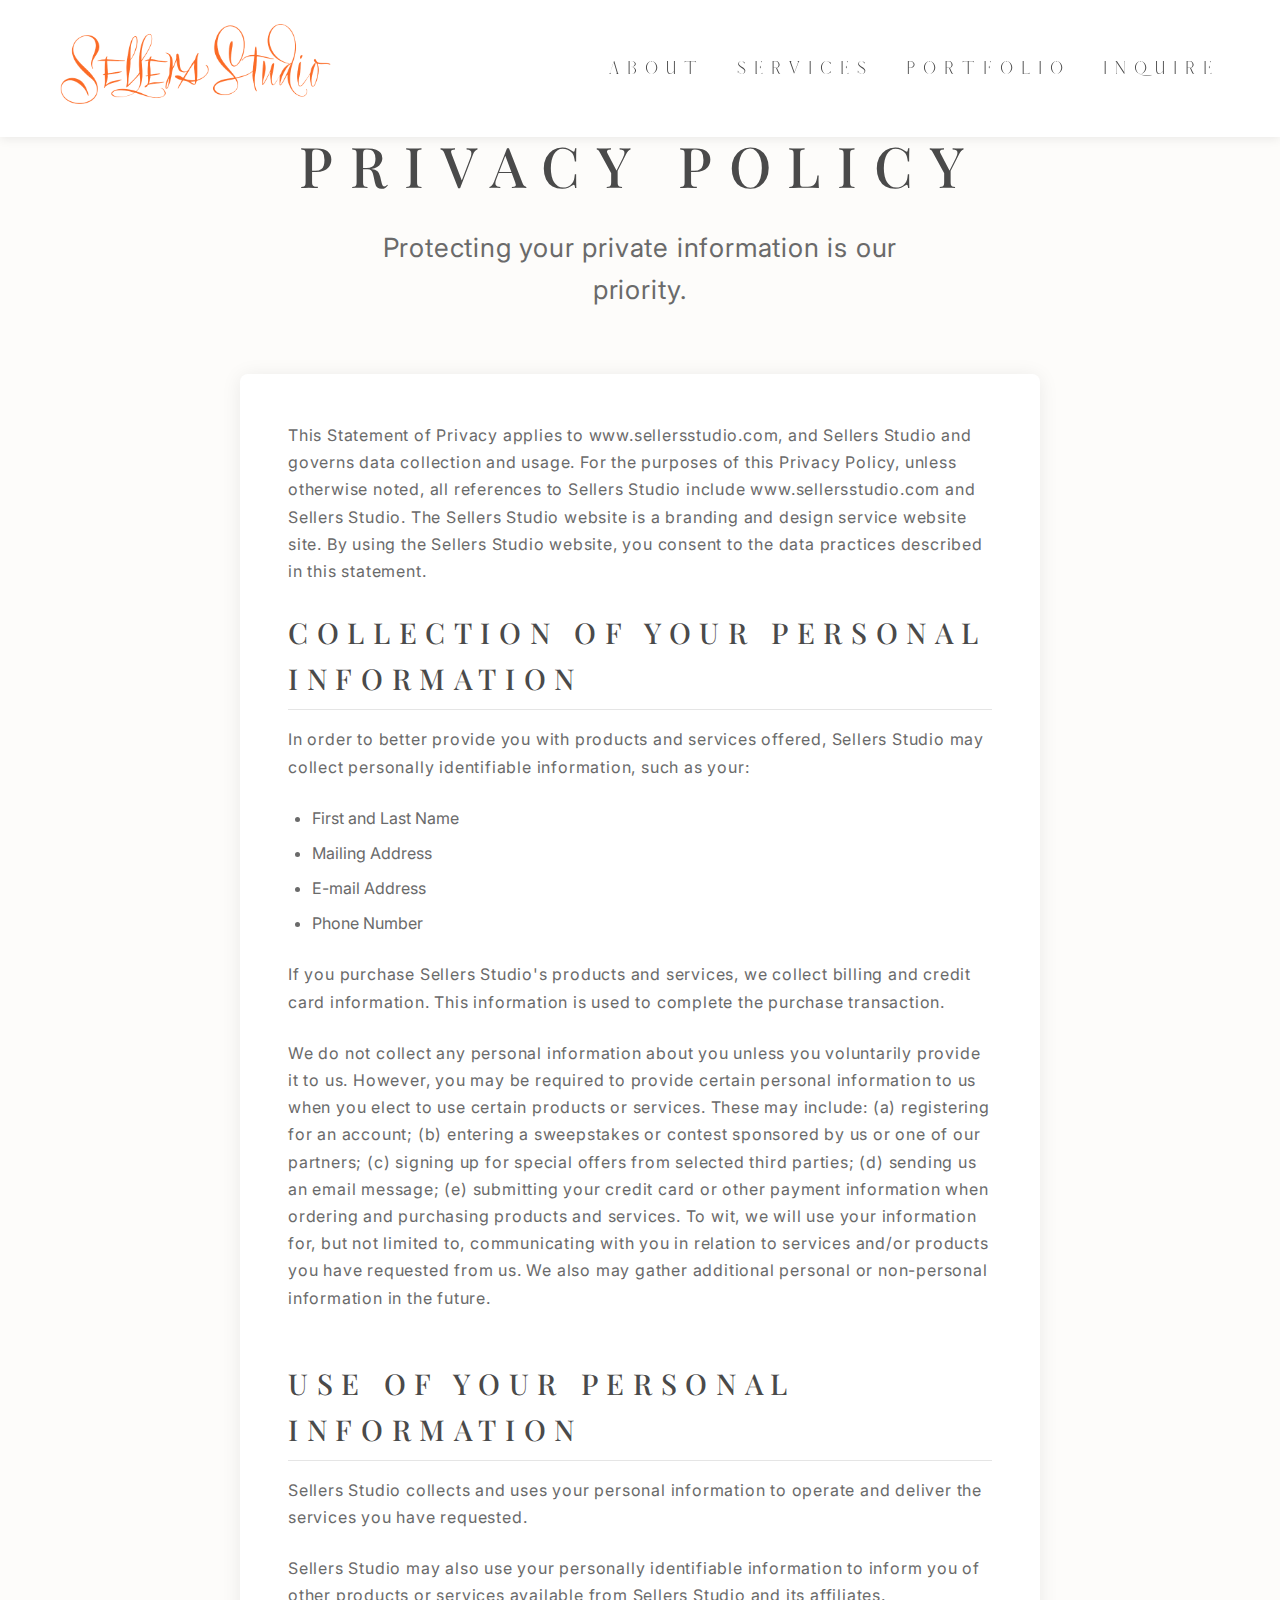
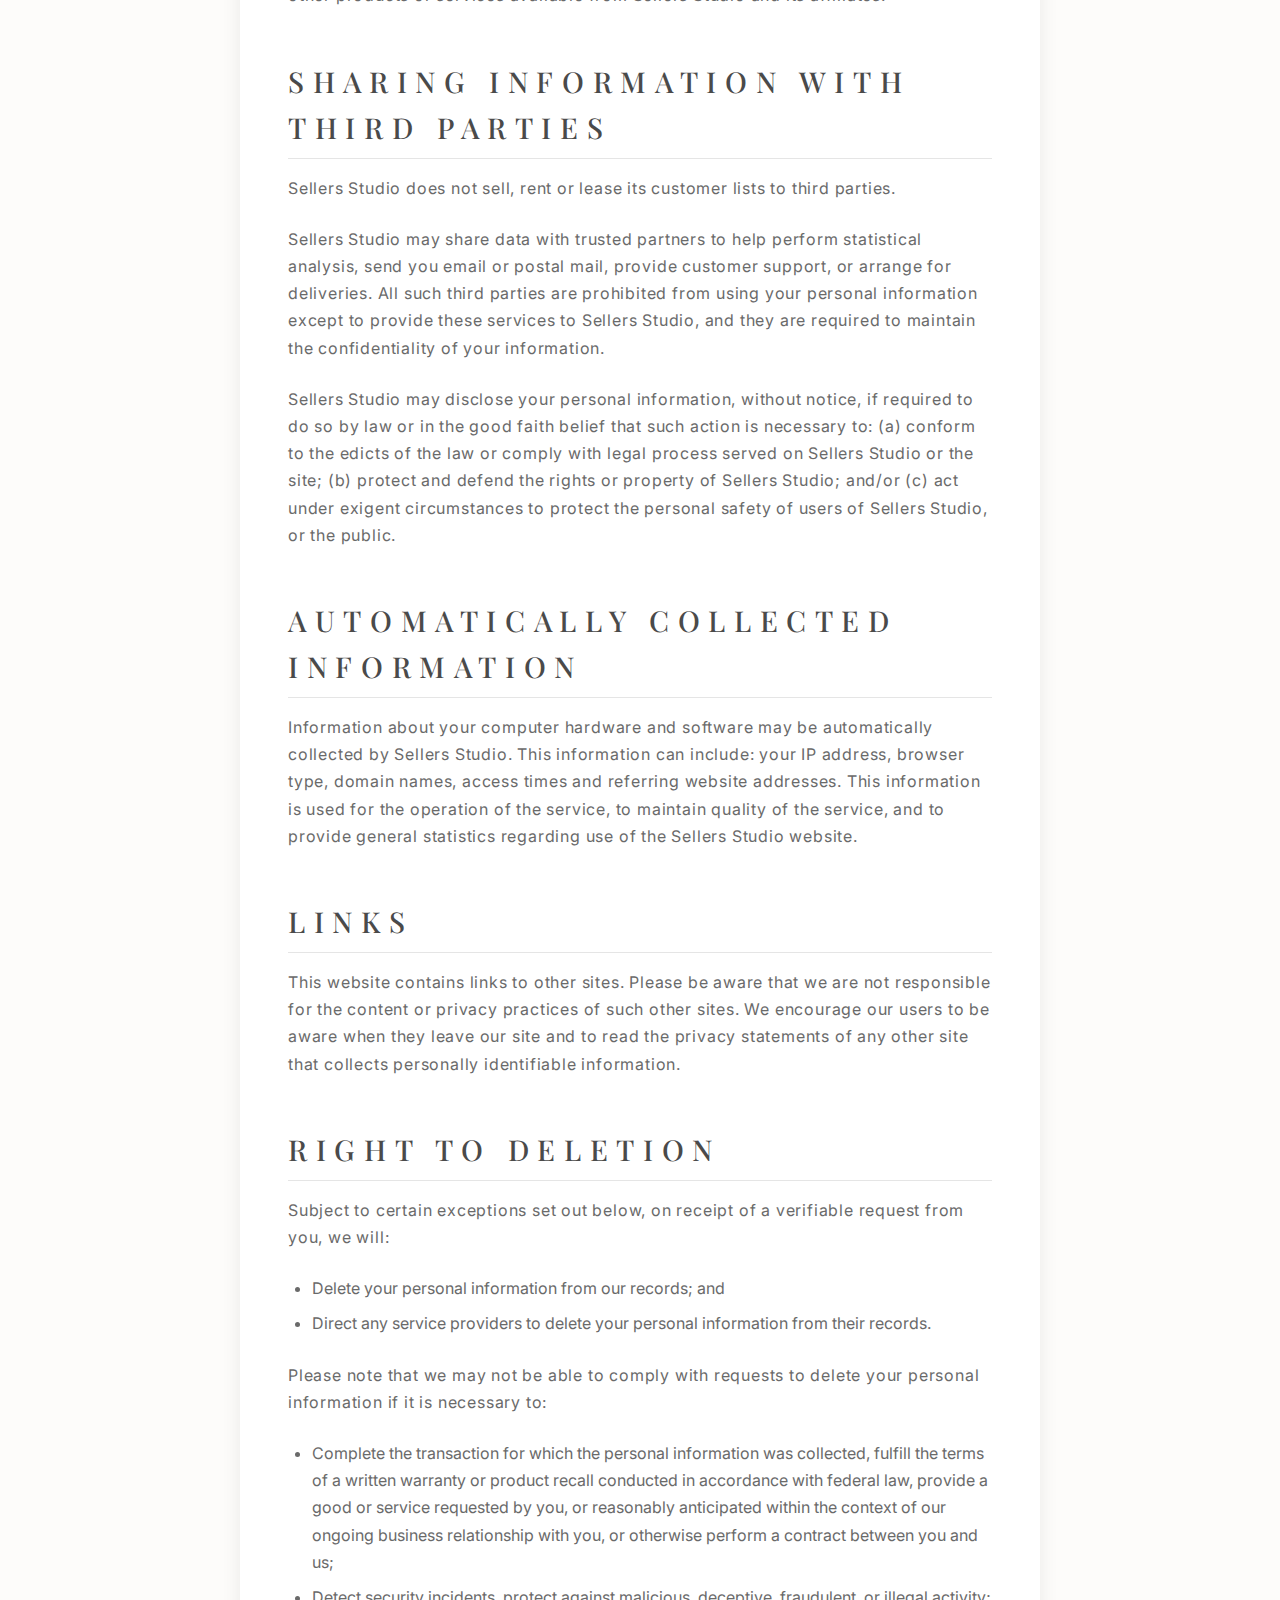
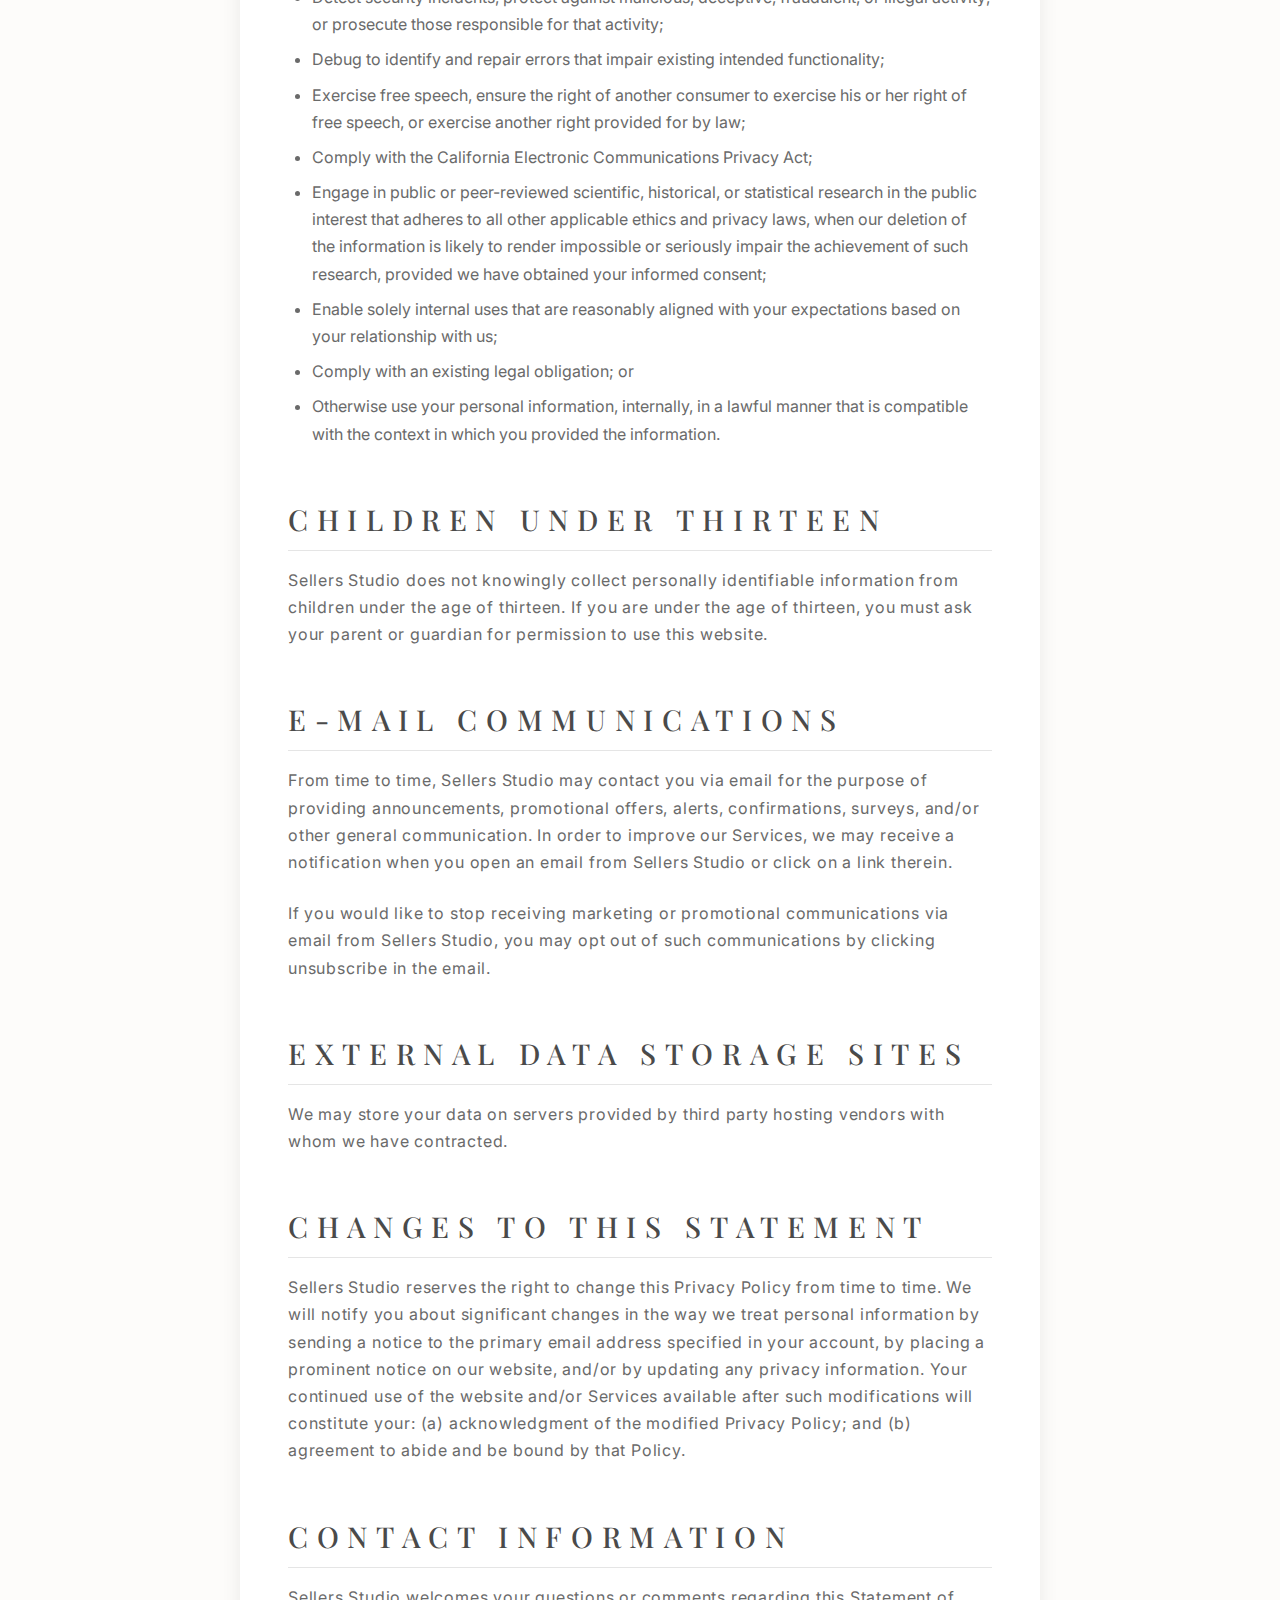
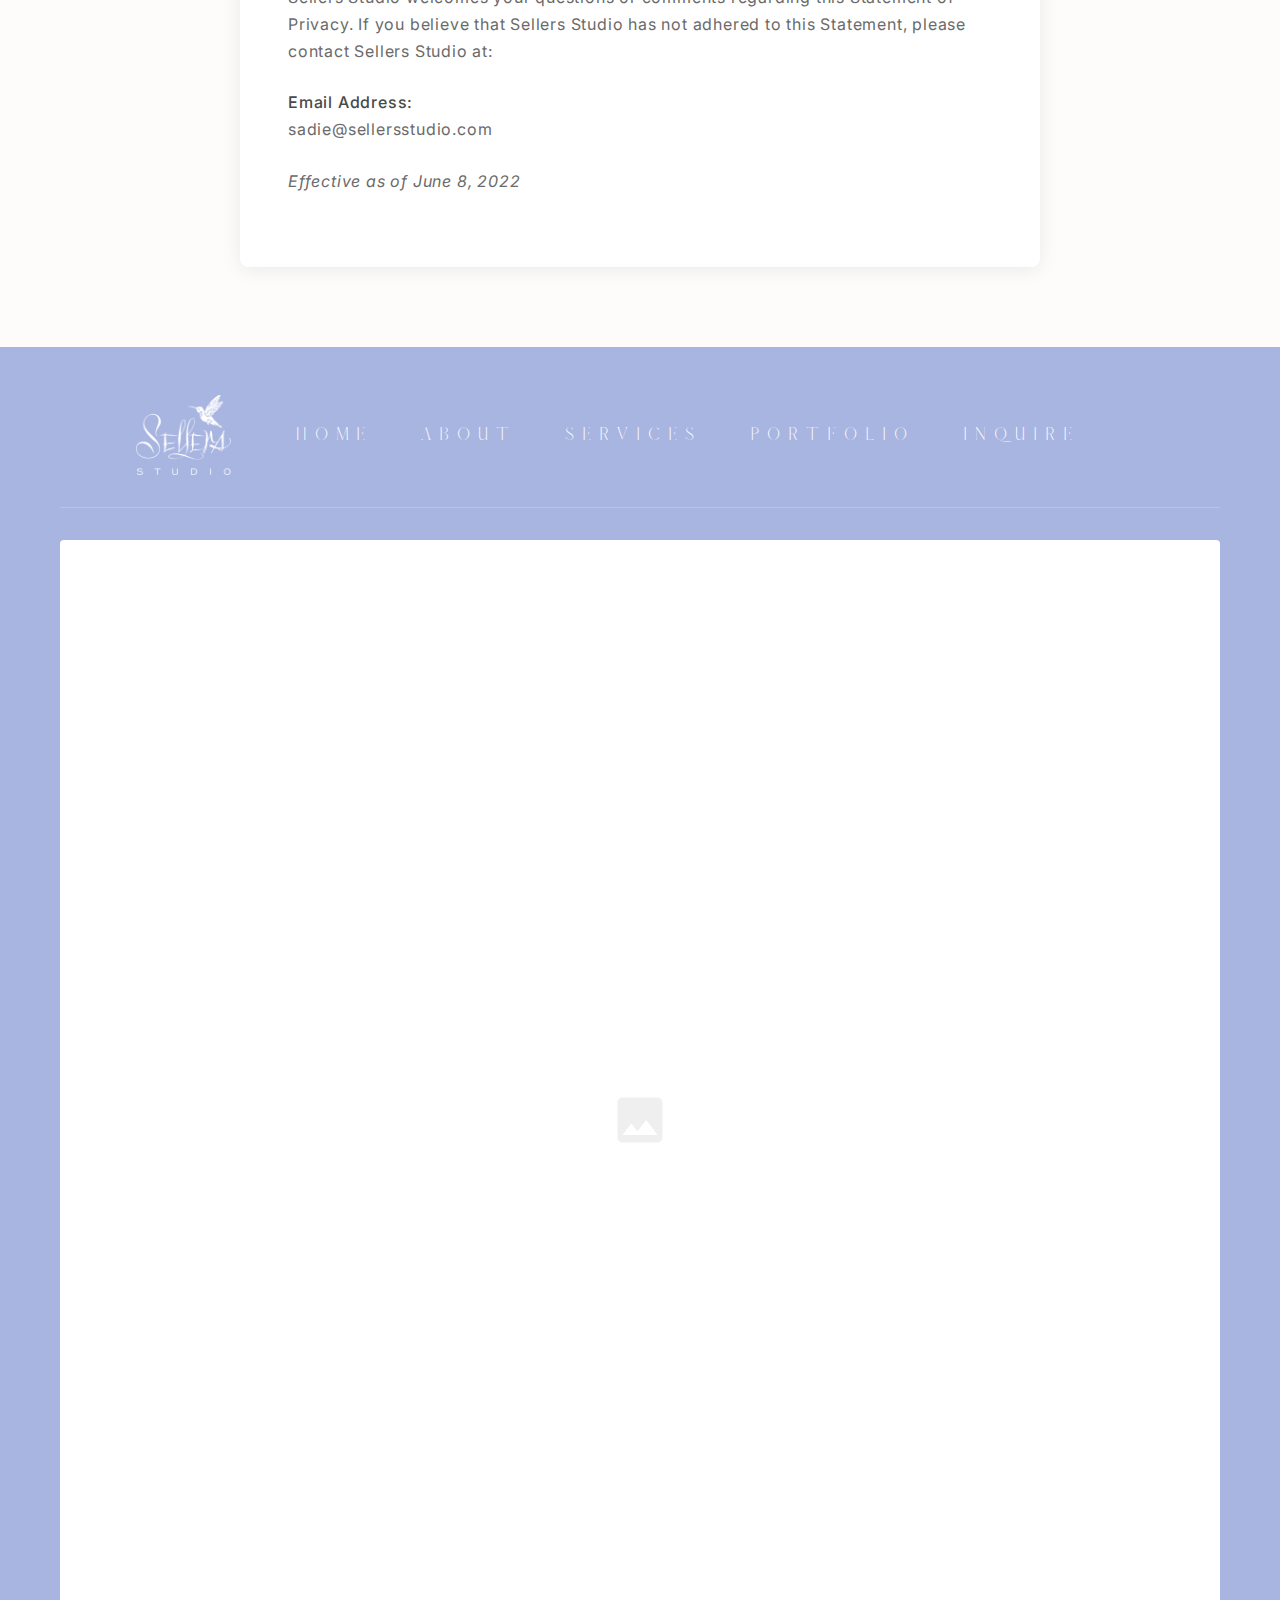
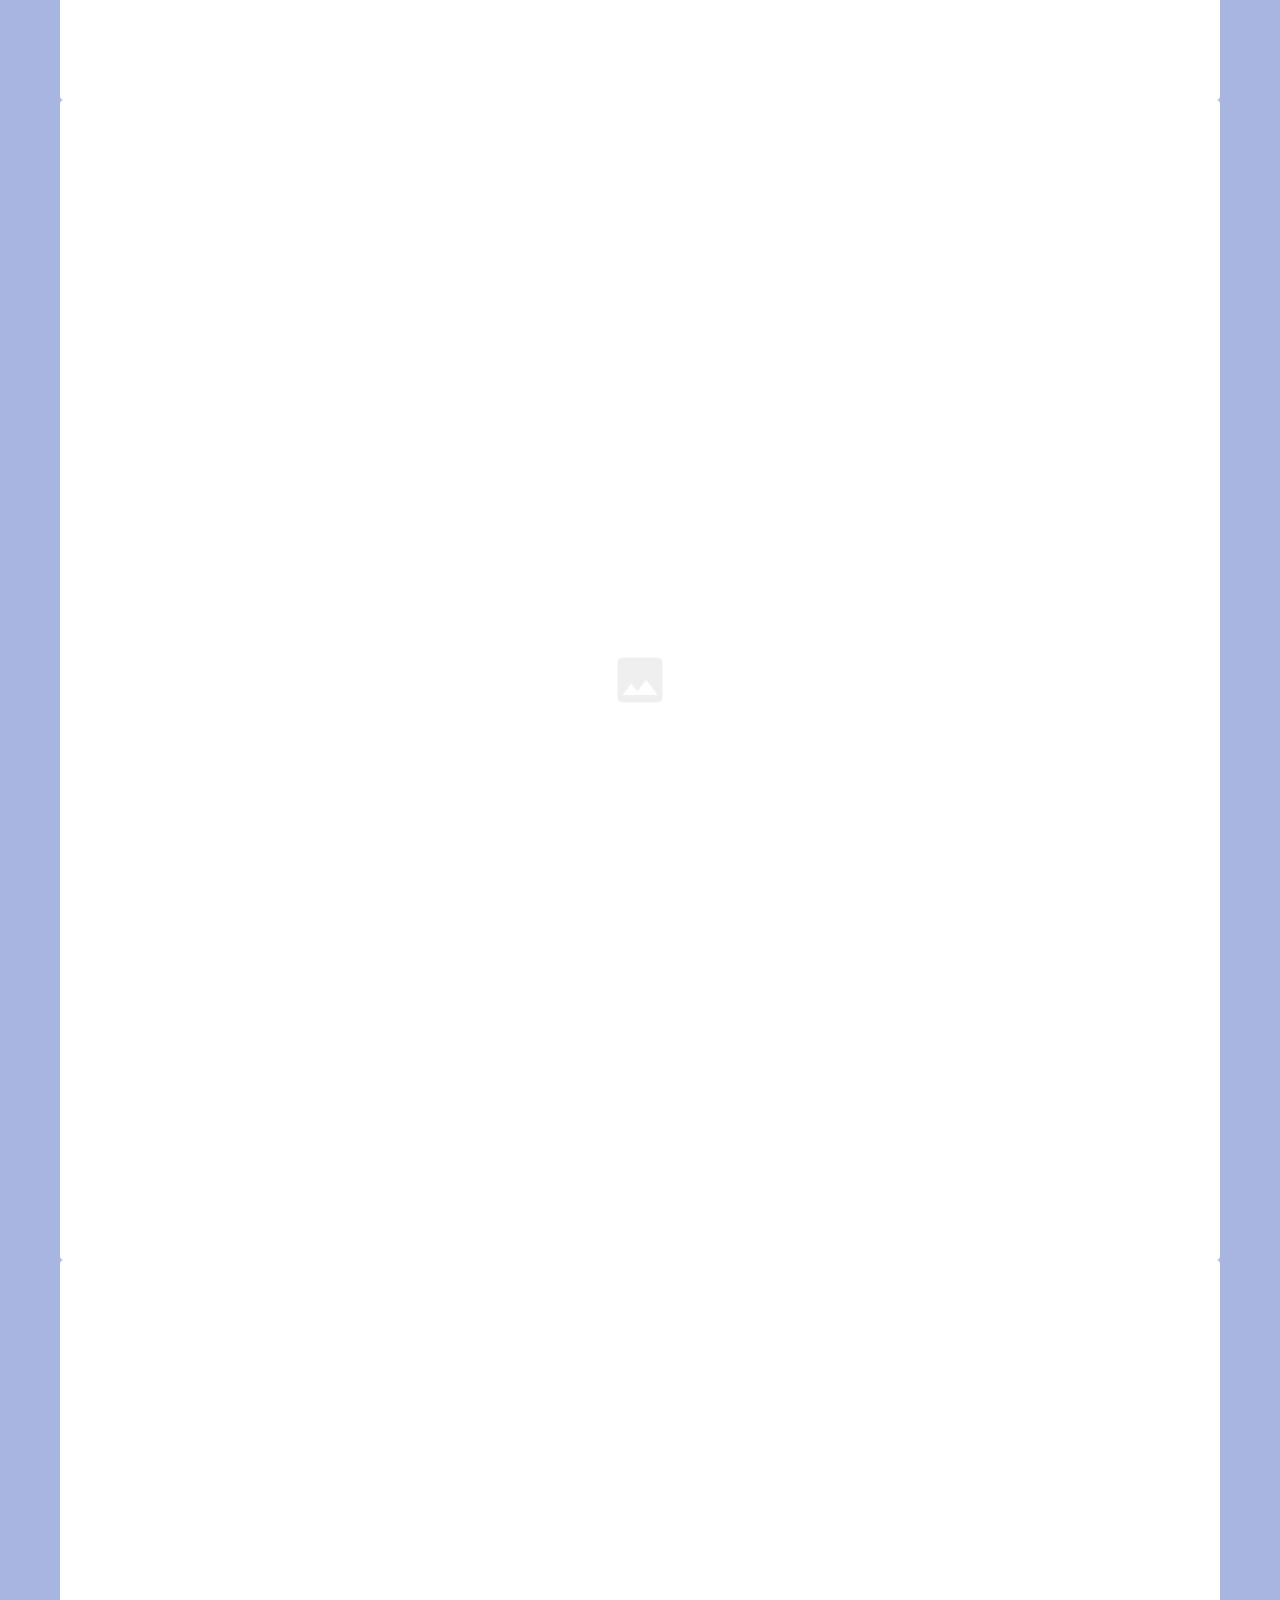
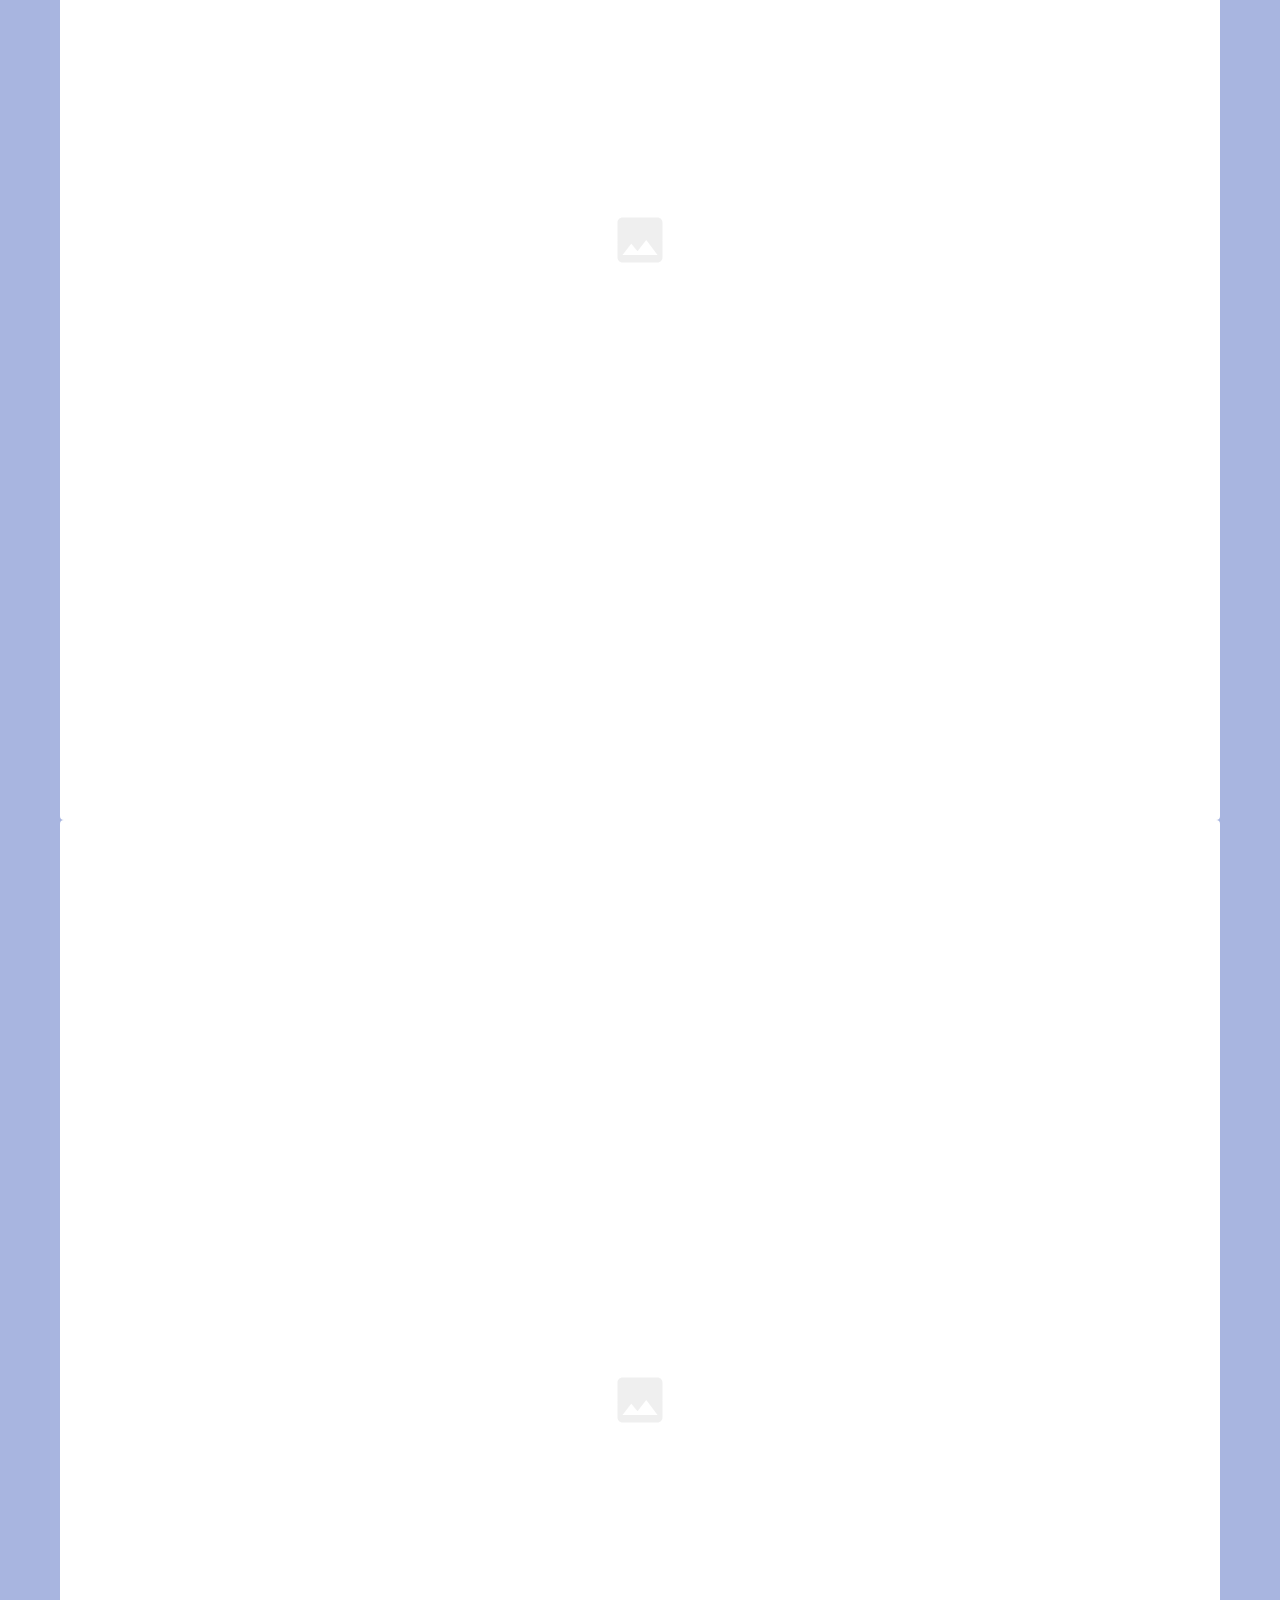
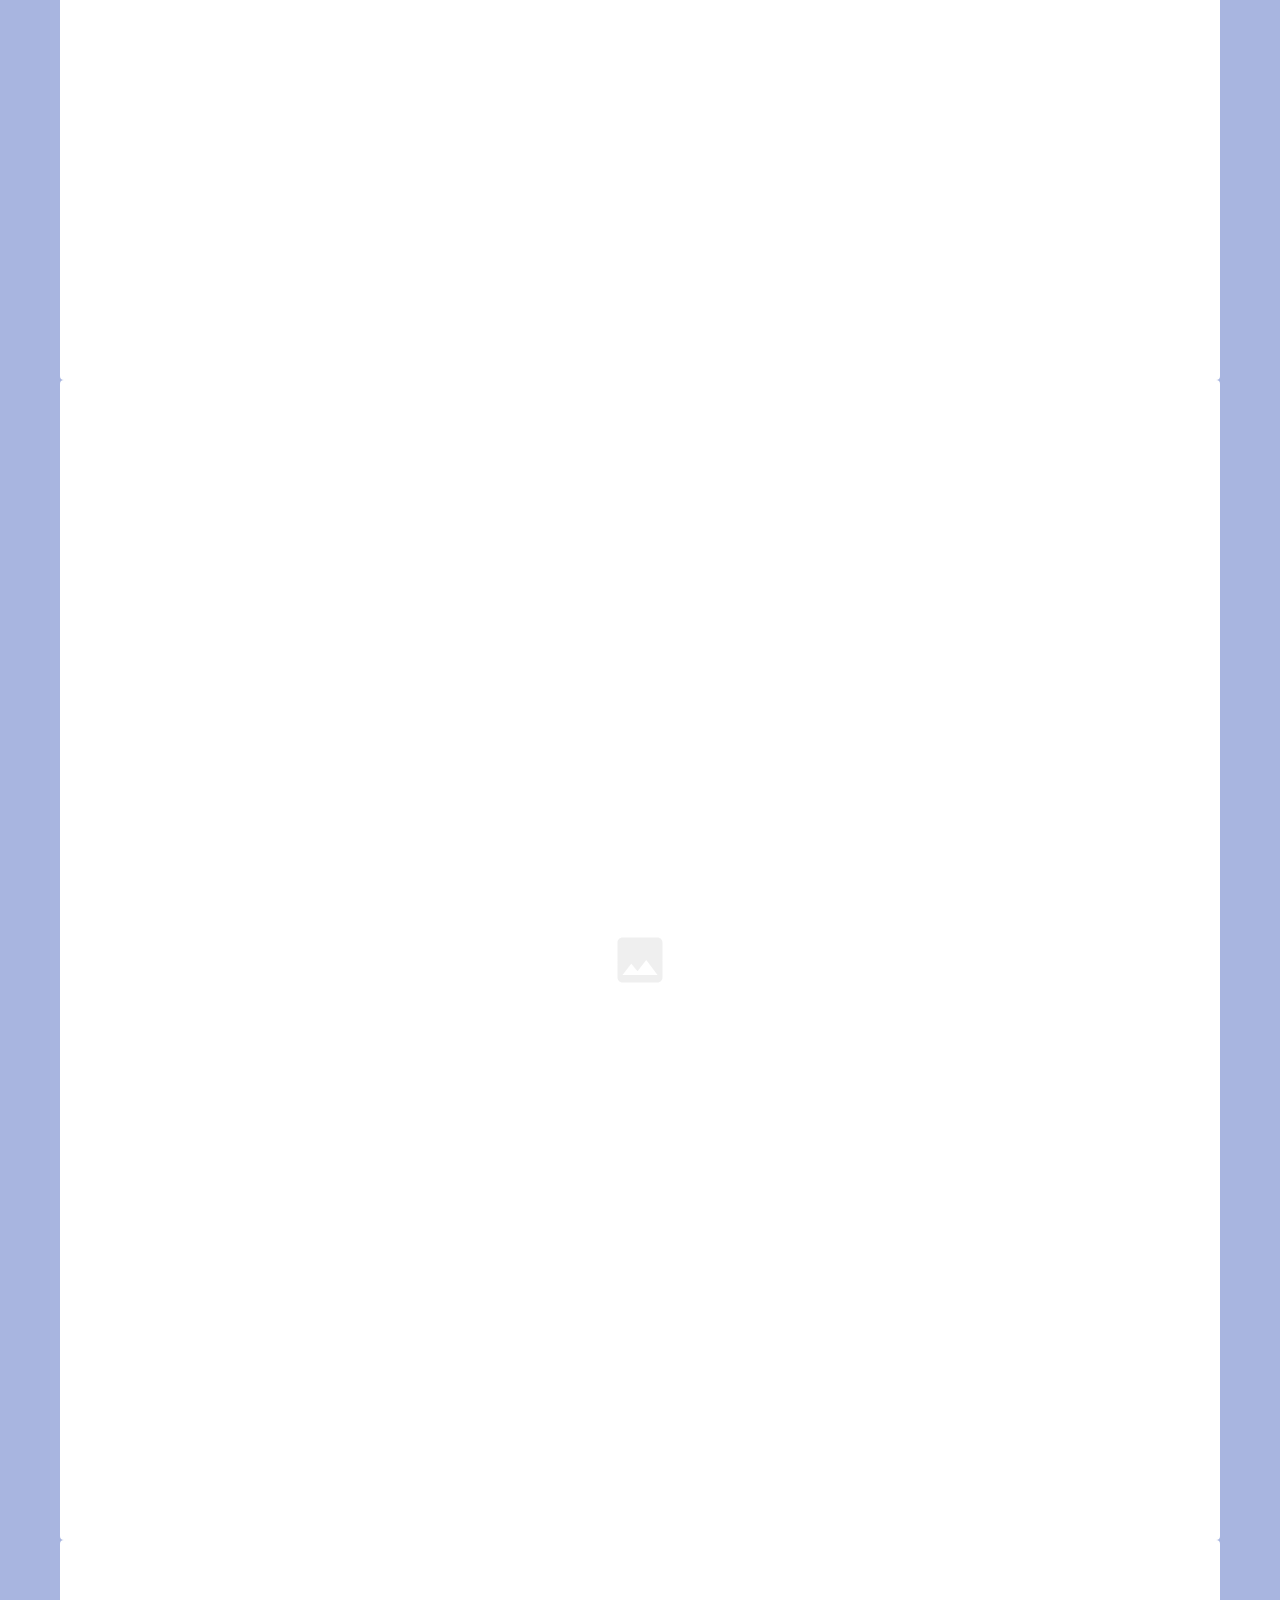
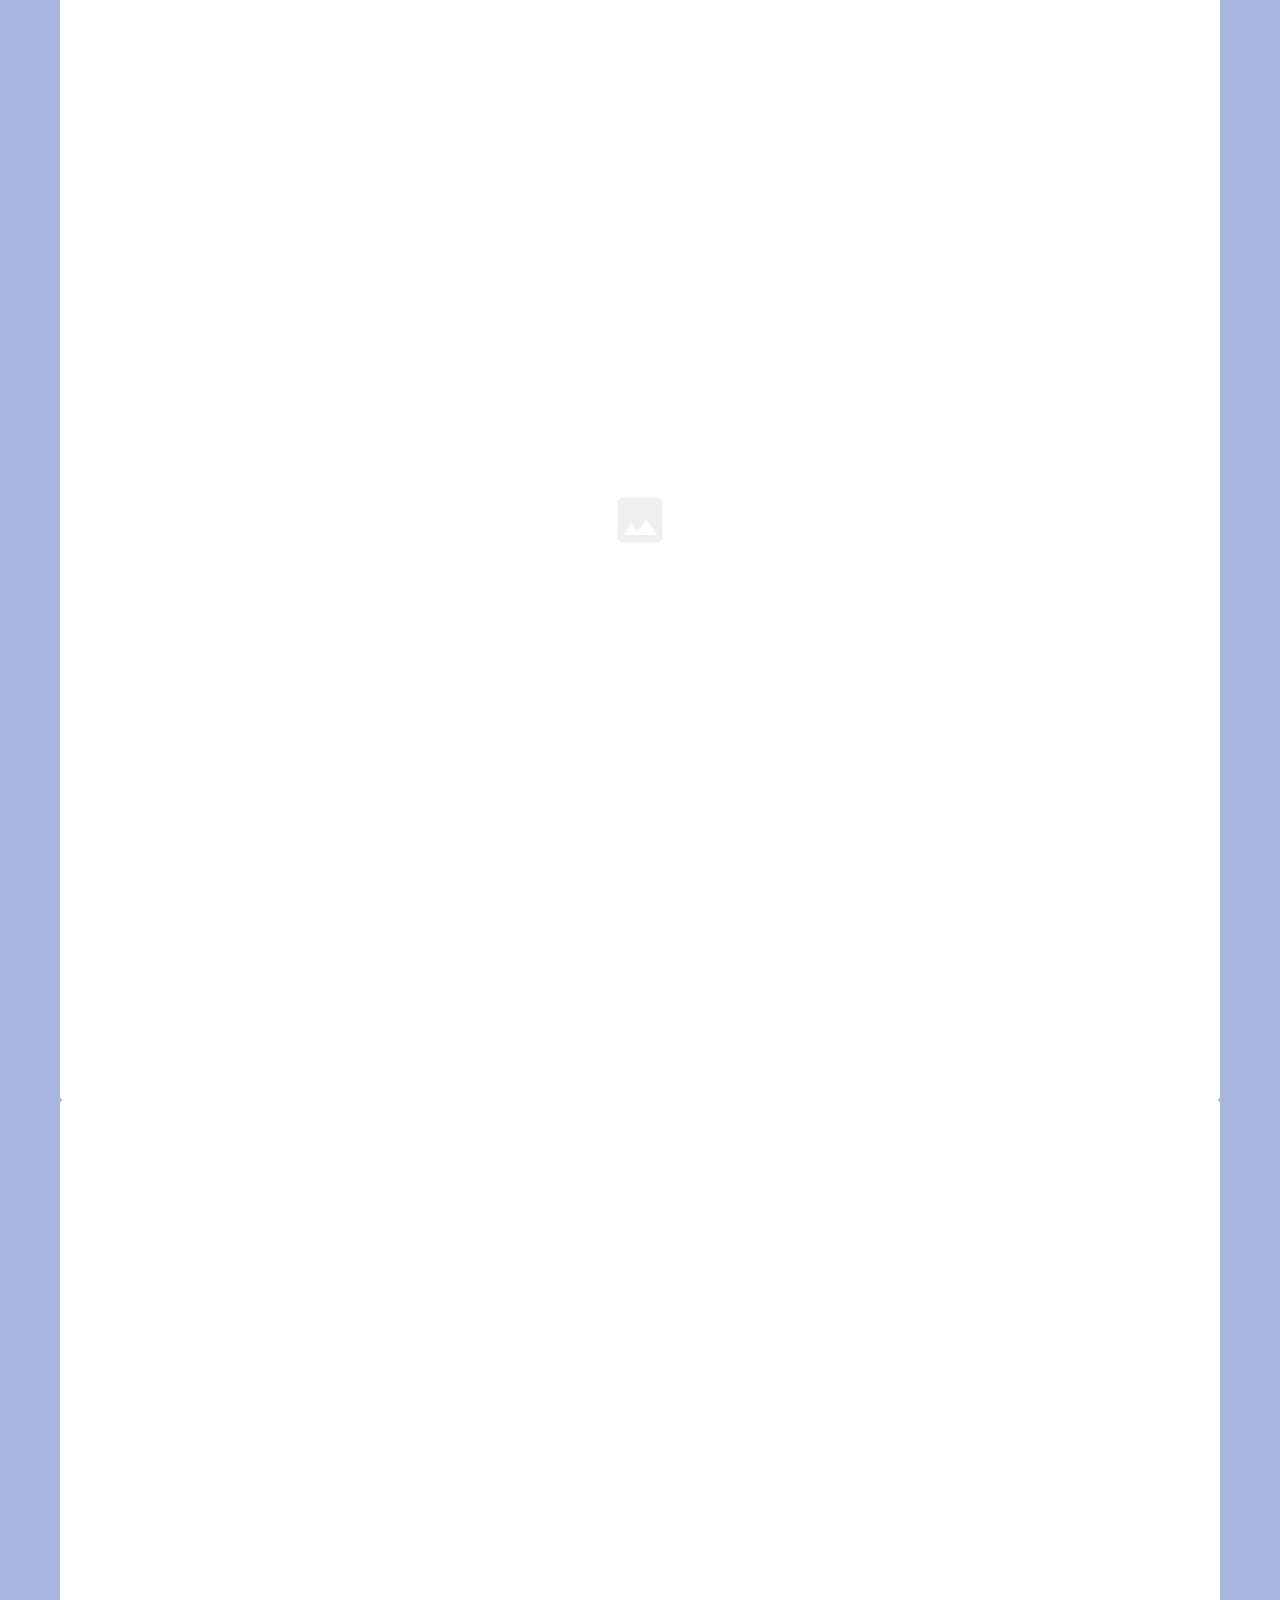
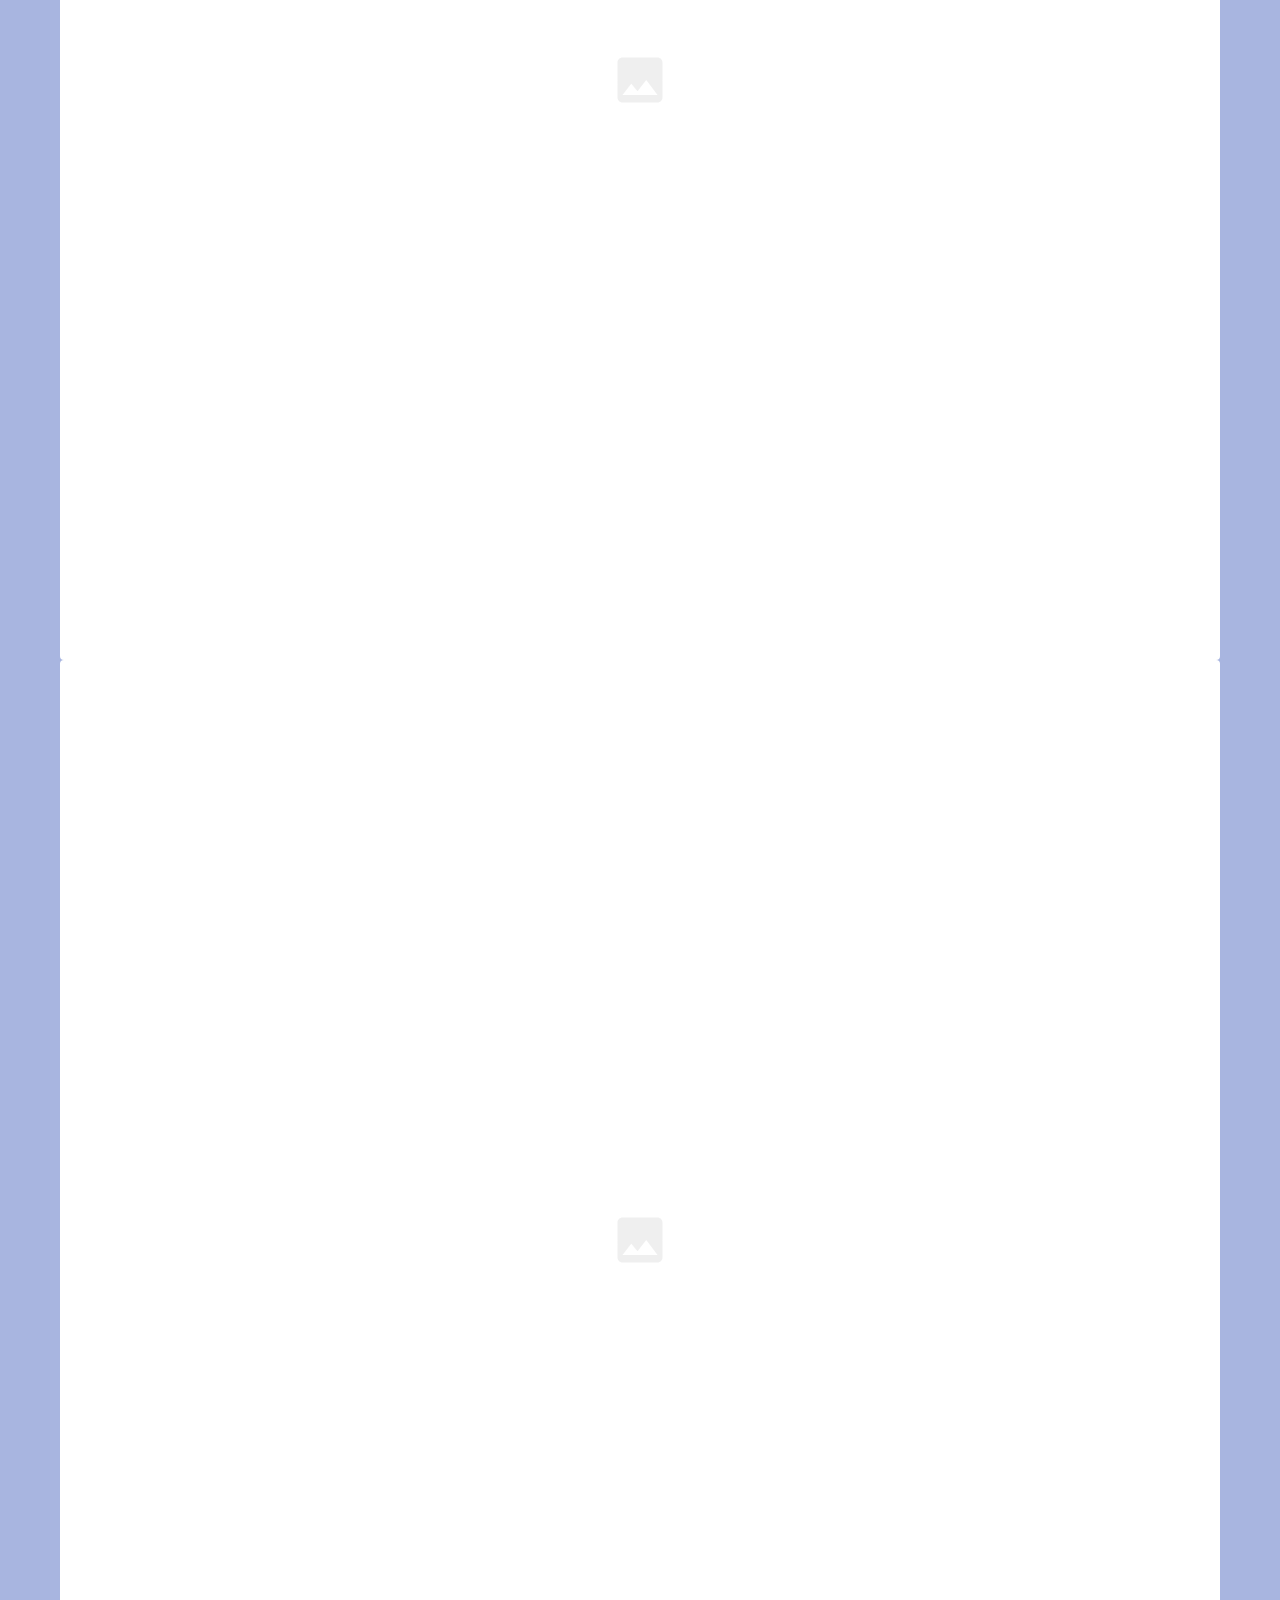
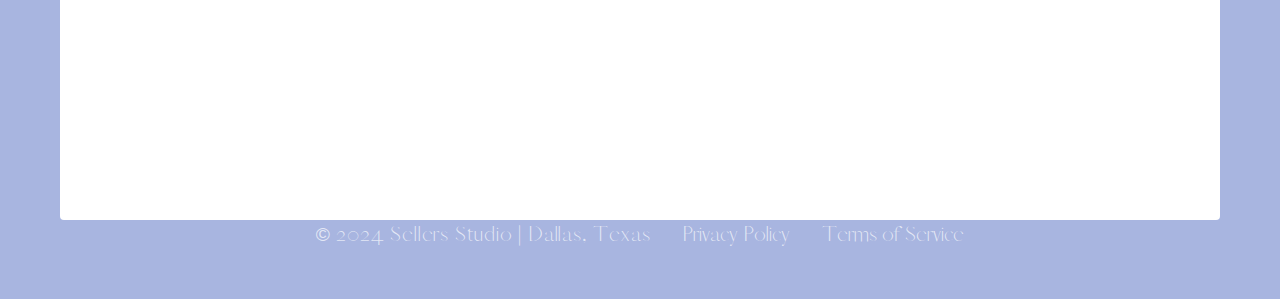
<file: privacy-policy.html>
<!DOCTYPE html>
<html lang="en">
<head>
    <meta charset="UTF-8">
    <meta name="viewport" content="width=device-width, initial-scale=1.0">
    <title>Privacy Policy - Sellers Studio</title>
    <link rel="stylesheet" href="styles.css">
    <link href="https://fonts.googleapis.com/css2?family=Playfair+Display:wght@400;500;600&family=Inter:wght@300;400;500&display=swap" rel="stylesheet">
</head>
<body>
    <!-- Navigation -->
    <nav class="navbar">
        <div class="nav-container">
            <div class="nav-brand">
                <a href="index.html">
                    <img src="src/optimized/orange/script-logo.png" alt="Sellers Studio" class="nav-logo">
                </a>
            </div>
            <div class="nav-menu">
                <a href="about.html" class="nav-link">About</a>
                <a href="services.html" class="nav-link">Services</a>
                <a href="portfolio.html" class="nav-link">Portfolio</a>
                <a href="inquiry.html" class="nav-link">Inquire</a>
            </div>
            <button class="mobile-nav-toggle" aria-label="Toggle navigation">
                <div class="hamburger">
                    <span></span>
                    <span></span>
                    <span></span>
                </div>
            </button>
        </div>
        
        <!-- Mobile Navigation Dropdown -->
        <div class="mobile-nav-dropdown">
            <div class="mobile-nav-brand">
                <a href="index.html">
                    <img src="src/optimized/orange/script-logo.png" alt="Sellers Studio" class="nav-logo">
                </a>
            </div>
            <a href="about.html" class="nav-link">About</a>
            <a href="services.html" class="nav-link">Services</a>
            <a href="portfolio.html" class="nav-link">Portfolio</a>
            <a href="inquiry.html" class="nav-link">Inquire</a>
        </div>
    </nav>

    <!-- Privacy Policy Content -->
    <section class="legal-content">
        <div class="container">
            <div class="legal-header">
                <h1>Privacy Policy</h1>
                <p class="legal-intro">Protecting your private information is our priority.</p>
            </div>
            
            <div class="legal-text">
                <p>This Statement of Privacy applies to www.sellersstudio.com, and Sellers Studio and governs data collection and usage. For the purposes of this Privacy Policy, unless otherwise noted, all references to Sellers Studio include www.sellersstudio.com and Sellers Studio. The Sellers Studio website is a branding and design service website site. By using the Sellers Studio website, you consent to the data practices described in this statement.</p>

                <h2>Collection of your Personal Information</h2>
                <p>In order to better provide you with products and services offered, Sellers Studio may collect personally identifiable information, such as your:</p>
                <ul>
                    <li>First and Last Name</li>
                    <li>Mailing Address</li>
                    <li>E-mail Address</li>
                    <li>Phone Number</li>
                </ul>

                <p>If you purchase Sellers Studio's products and services, we collect billing and credit card information. This information is used to complete the purchase transaction.</p>

                <p>We do not collect any personal information about you unless you voluntarily provide it to us. However, you may be required to provide certain personal information to us when you elect to use certain products or services. These may include: (a) registering for an account; (b) entering a sweepstakes or contest sponsored by us or one of our partners; (c) signing up for special offers from selected third parties; (d) sending us an email message; (e) submitting your credit card or other payment information when ordering and purchasing products and services. To wit, we will use your information for, but not limited to, communicating with you in relation to services and/or products you have requested from us. We also may gather additional personal or non-personal information in the future.</p>

                <h2>Use of your Personal Information</h2>
                <p>Sellers Studio collects and uses your personal information to operate and deliver the services you have requested.</p>
                <p>Sellers Studio may also use your personally identifiable information to inform you of other products or services available from Sellers Studio and its affiliates.</p>

                <h2>Sharing Information with Third Parties</h2>
                <p>Sellers Studio does not sell, rent or lease its customer lists to third parties.</p>
                <p>Sellers Studio may share data with trusted partners to help perform statistical analysis, send you email or postal mail, provide customer support, or arrange for deliveries. All such third parties are prohibited from using your personal information except to provide these services to Sellers Studio, and they are required to maintain the confidentiality of your information.</p>
                <p>Sellers Studio may disclose your personal information, without notice, if required to do so by law or in the good faith belief that such action is necessary to: (a) conform to the edicts of the law or comply with legal process served on Sellers Studio or the site; (b) protect and defend the rights or property of Sellers Studio; and/or (c) act under exigent circumstances to protect the personal safety of users of Sellers Studio, or the public.</p>

                <h2>Automatically Collected Information</h2>
                <p>Information about your computer hardware and software may be automatically collected by Sellers Studio. This information can include: your IP address, browser type, domain names, access times and referring website addresses. This information is used for the operation of the service, to maintain quality of the service, and to provide general statistics regarding use of the Sellers Studio website.</p>

                <h2>Links</h2>
                <p>This website contains links to other sites. Please be aware that we are not responsible for the content or privacy practices of such other sites. We encourage our users to be aware when they leave our site and to read the privacy statements of any other site that collects personally identifiable information.</p>

                <h2>Right to Deletion</h2>
                <p>Subject to certain exceptions set out below, on receipt of a verifiable request from you, we will:</p>
                <ul>
                    <li>Delete your personal information from our records; and</li>
                    <li>Direct any service providers to delete your personal information from their records.</li>
                </ul>
                
                <p>Please note that we may not be able to comply with requests to delete your personal information if it is necessary to:</p>
                <ul>
                    <li>Complete the transaction for which the personal information was collected, fulfill the terms of a written warranty or product recall conducted in accordance with federal law, provide a good or service requested by you, or reasonably anticipated within the context of our ongoing business relationship with you, or otherwise perform a contract between you and us;</li>
                    <li>Detect security incidents, protect against malicious, deceptive, fraudulent, or illegal activity; or prosecute those responsible for that activity;</li>
                    <li>Debug to identify and repair errors that impair existing intended functionality;</li>
                    <li>Exercise free speech, ensure the right of another consumer to exercise his or her right of free speech, or exercise another right provided for by law;</li>
                    <li>Comply with the California Electronic Communications Privacy Act;</li>
                    <li>Engage in public or peer-reviewed scientific, historical, or statistical research in the public interest that adheres to all other applicable ethics and privacy laws, when our deletion of the information is likely to render impossible or seriously impair the achievement of such research, provided we have obtained your informed consent;</li>
                    <li>Enable solely internal uses that are reasonably aligned with your expectations based on your relationship with us;</li>
                    <li>Comply with an existing legal obligation; or</li>
                    <li>Otherwise use your personal information, internally, in a lawful manner that is compatible with the context in which you provided the information.</li>
                </ul>

                <h2>Children Under Thirteen</h2>
                <p>Sellers Studio does not knowingly collect personally identifiable information from children under the age of thirteen. If you are under the age of thirteen, you must ask your parent or guardian for permission to use this website.</p>

                <h2>E-mail Communications</h2>
                <p>From time to time, Sellers Studio may contact you via email for the purpose of providing announcements, promotional offers, alerts, confirmations, surveys, and/or other general communication. In order to improve our Services, we may receive a notification when you open an email from Sellers Studio or click on a link therein.</p>
                <p>If you would like to stop receiving marketing or promotional communications via email from Sellers Studio, you may opt out of such communications by clicking unsubscribe in the email.</p>

                <h2>External Data Storage Sites</h2>
                <p>We may store your data on servers provided by third party hosting vendors with whom we have contracted.</p>

                <h2>Changes to this Statement</h2>
                <p>Sellers Studio reserves the right to change this Privacy Policy from time to time. We will notify you about significant changes in the way we treat personal information by sending a notice to the primary email address specified in your account, by placing a prominent notice on our website, and/or by updating any privacy information. Your continued use of the website and/or Services available after such modifications will constitute your: (a) acknowledgment of the modified Privacy Policy; and (b) agreement to abide and be bound by that Policy.</p>

                <h2>Contact Information</h2>
                <p>Sellers Studio welcomes your questions or comments regarding this Statement of Privacy. If you believe that Sellers Studio has not adhered to this Statement, please contact Sellers Studio at:</p>
                <p><strong>Email Address:</strong><br>
                sadie@sellersstudio.com</p>

                <p><em>Effective as of June 8, 2022</em></p>
            </div>
        </div>
    </section>

    <!-- Footer -->
    <footer class="footer">
        <div class="container">
            <div class="footer-content">
                <div class="footer-brand">
                    <img src="src/optimized/orange/combination-mark.png" alt="Sellers Studio" class="footer-logo">
                </div>
                <div class="footer-nav">
                    <a href="index.html">Home</a>
                    <a href="about.html">About</a>
                    <a href="services.html">Services</a>
                    <a href="portfolio.html">Portfolio</a>
                    <a href="inquiry.html">Inquire</a>
                </div>
                <div class="footer-social">
                    <!-- Social icons placeholder -->
                </div>
            </div>
            <div class="footer-bottom">
                <div class="footer-gallery">
                    <div class="gallery-item placeholder-image"></div>
                    <div class="gallery-item placeholder-image"></div>
                    <div class="gallery-item placeholder-image"></div>
                    <div class="gallery-item placeholder-image"></div>
                    <div class="gallery-item placeholder-image"></div>
                    <div class="gallery-item placeholder-image"></div>
                    <div class="gallery-item placeholder-image"></div>
                    <div class="gallery-item placeholder-image"></div>
                </div>
                <div class="footer-legal">
                    <p>© 2024 Sellers Studio | Dallas, Texas</p>
                    <div class="footer-links">
                        <a href="privacy-policy.html">Privacy Policy</a>
                        <a href="terms-of-service.html">Terms of Service</a>
                    </div>
                </div>
            </div>
        </div>
    </footer>

    <script src="script.js"></script>
</body>
</html>
</file>
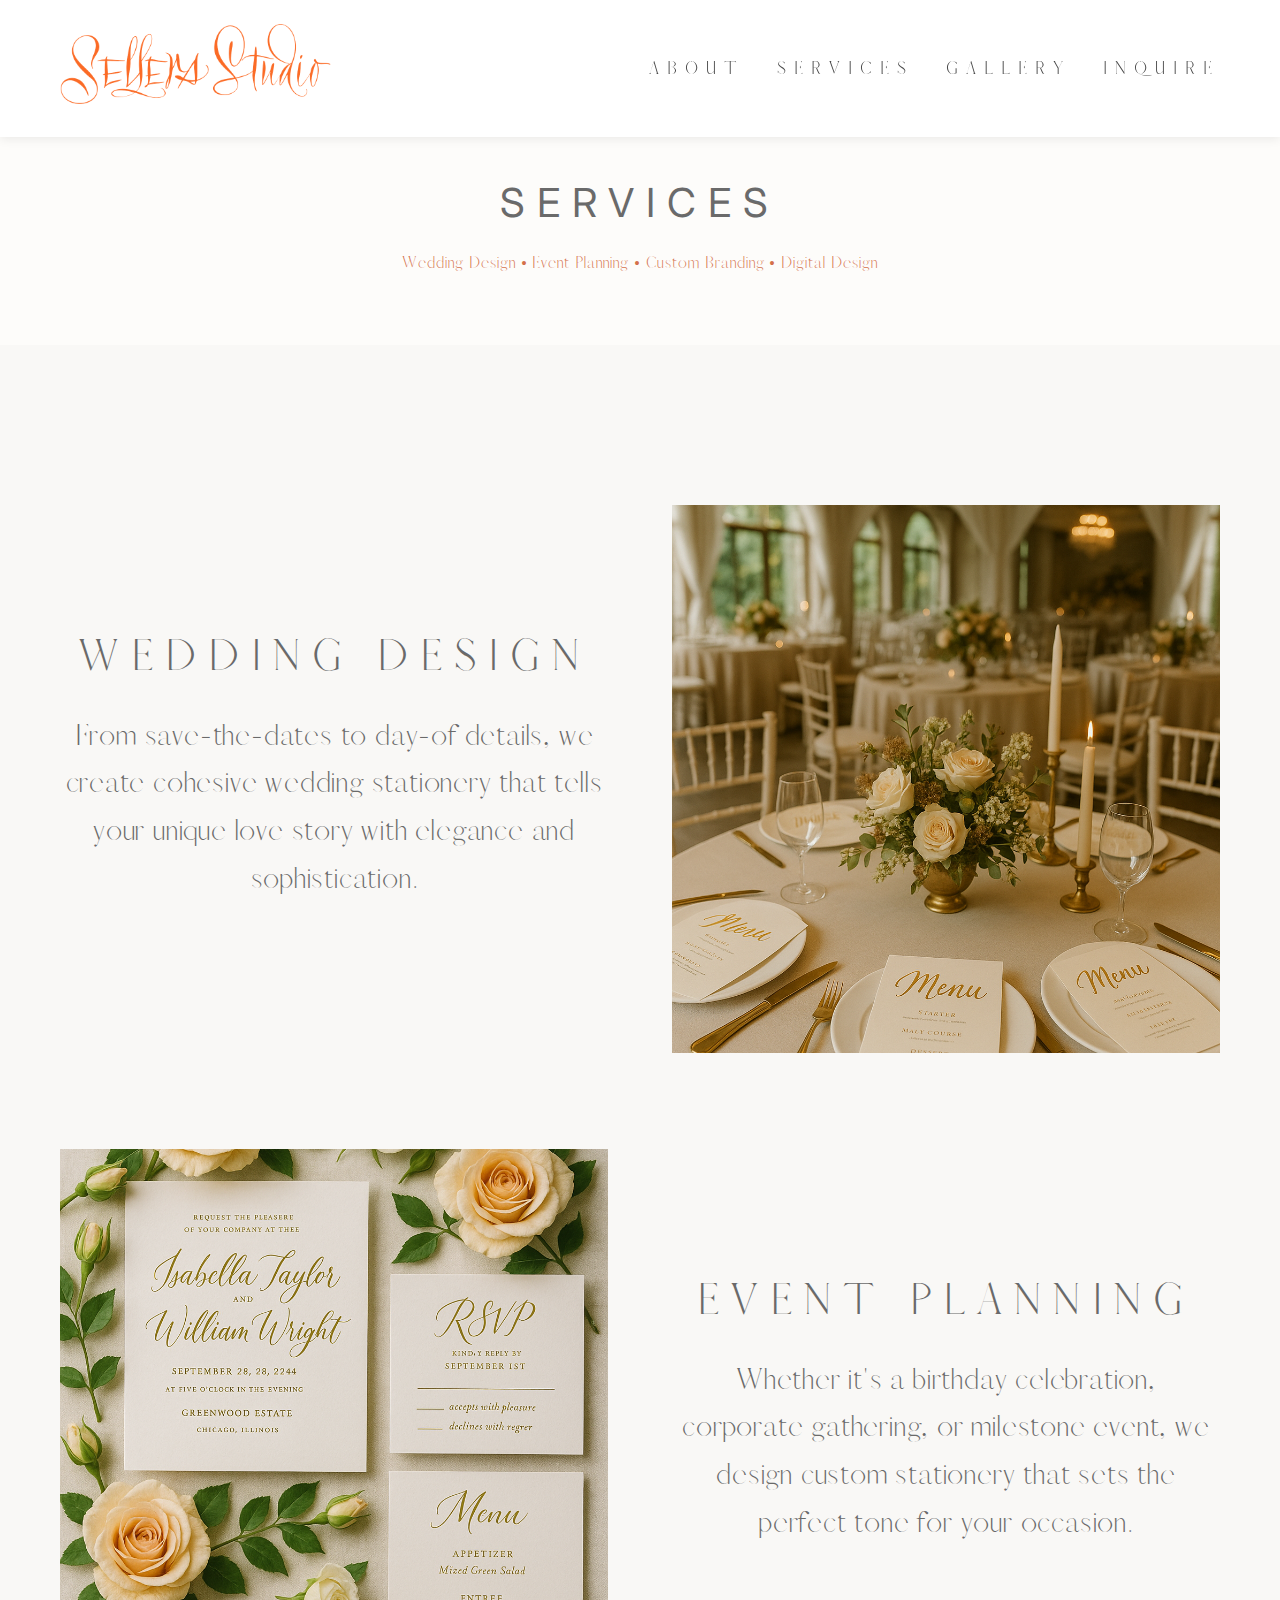
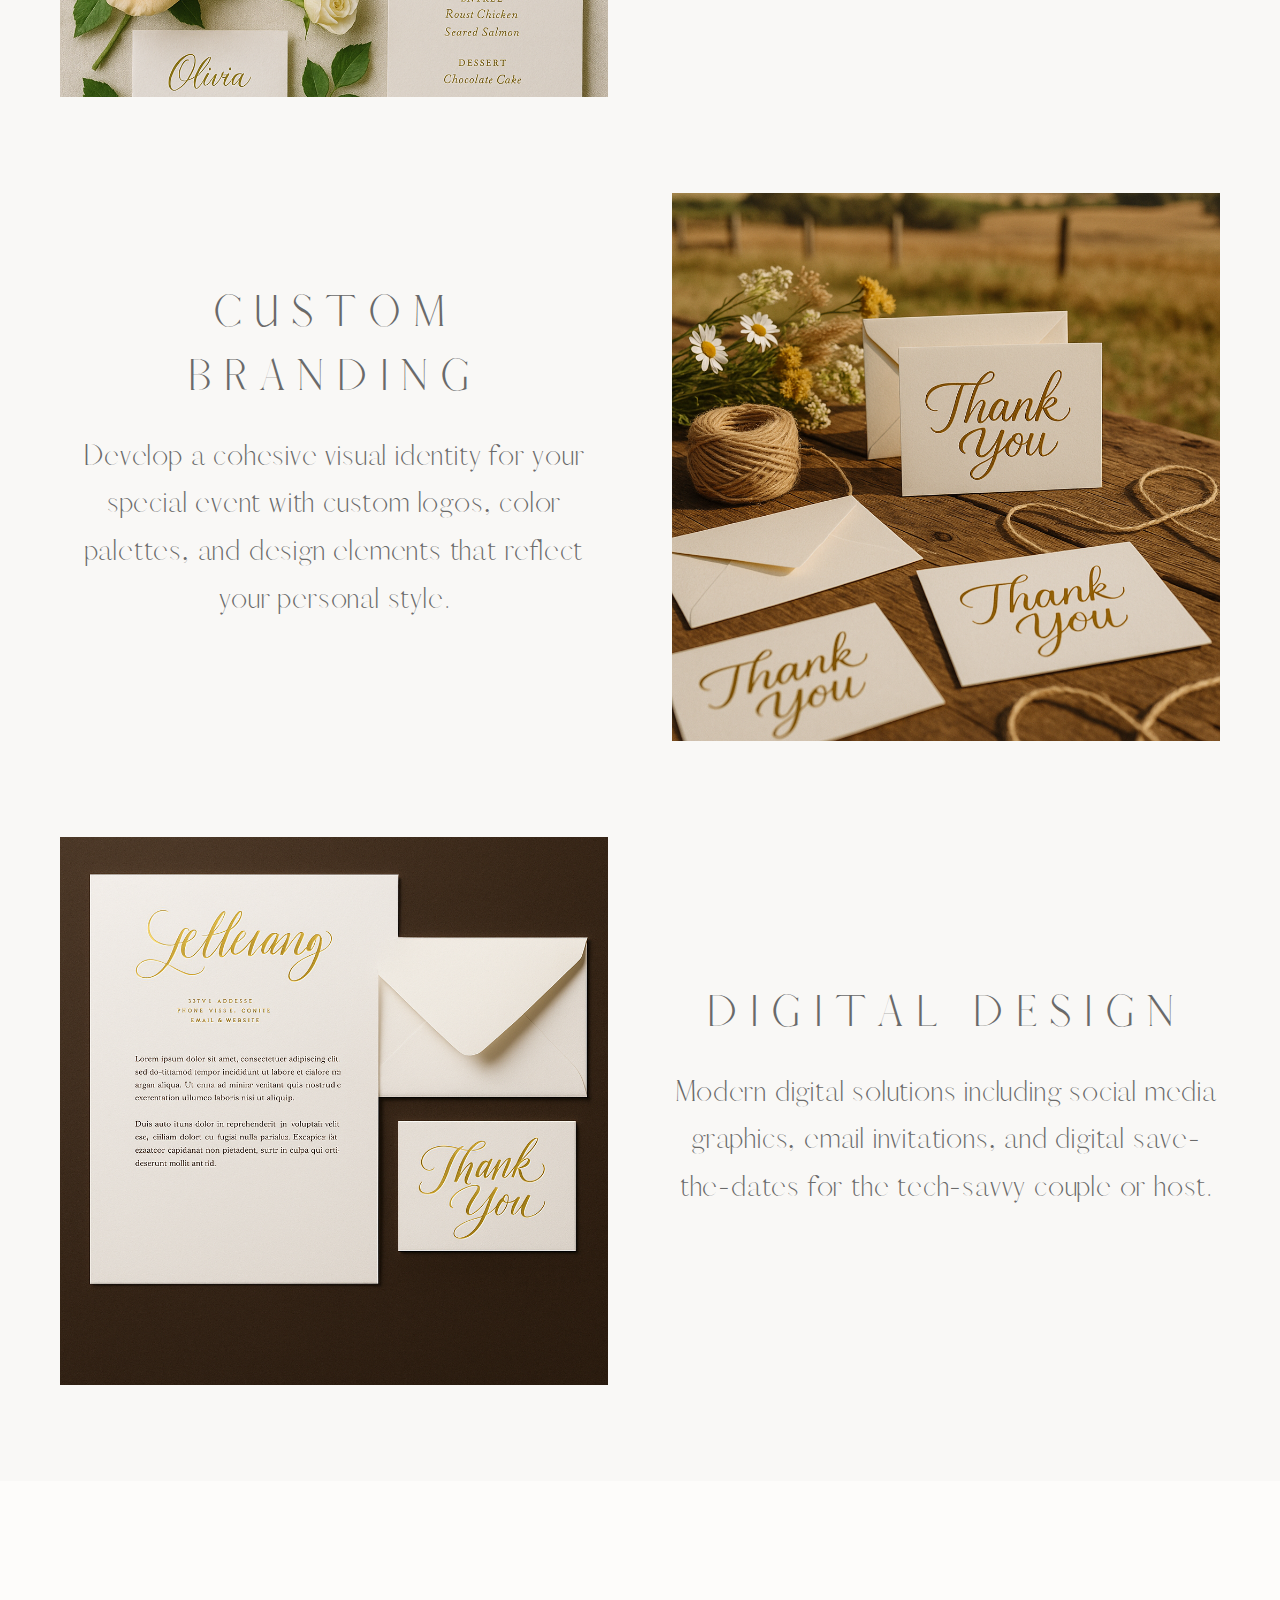
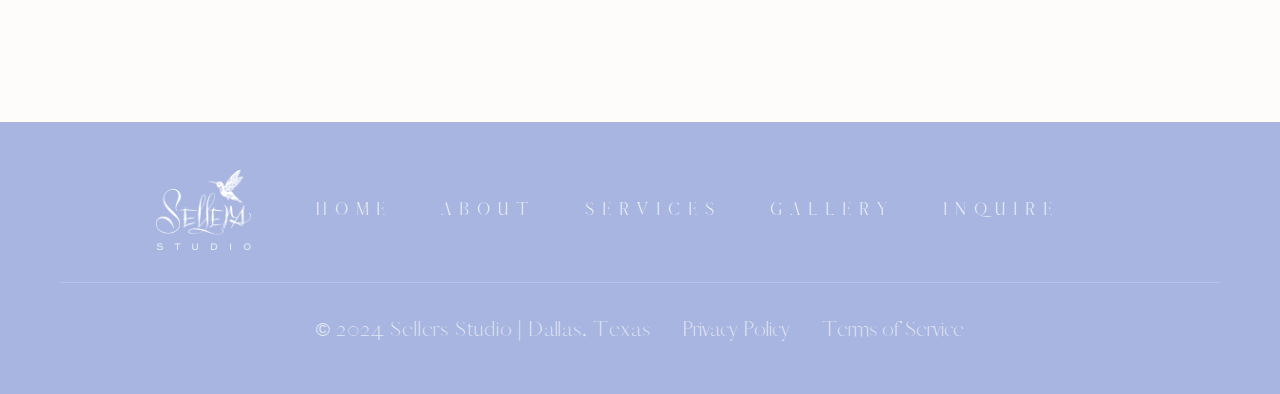
<file: services.html>
<!DOCTYPE html>
<html lang="en">
<head>
    <meta charset="UTF-8">
    <meta name="viewport" content="width=device-width, initial-scale=1.0">
    <title>Services - Sellers Studio</title>
    <link rel="stylesheet" href="styles.css">
    <link href="https://fonts.googleapis.com/css2?family=Playfair+Display:wght@400;500;600&family=Inter:wght@300;400;500&display=swap" rel="stylesheet">
</head>
<body>
    <!-- Navigation -->
    <nav class="navbar">
        <div class="nav-container">
            <div class="nav-brand">
                <a href="index.html">
                    <img src="src/optimized/orange/script-logo.png" alt="Sellers Studio" class="nav-logo">
                </a>
            </div>
            <div class="nav-menu">
                <a href="about.html" class="nav-link">About</a>
                <a href="services.html" class="nav-link">Services</a>
                <a href="portfolio.html" class="nav-link">Gallery</a>
                <a href="inquiry.html" class="nav-link">Inquire</a>
            </div>
            <button class="mobile-nav-toggle" aria-label="Toggle navigation">
                <div class="hamburger">
                    <span></span>
                    <span></span>
                    <span></span>
                </div>
            </button>
        </div>
        
        <!-- Mobile Navigation Dropdown -->
        <div class="mobile-nav-dropdown">
            <div class="mobile-nav-brand">
                <a href="index.html">
                    <img src="src/optimized/orange/script-logo.png" alt="Sellers Studio" class="nav-logo">
                </a>
            </div>
            <a href="about.html" class="nav-link">About</a>
            <a href="services.html" class="nav-link">Services</a>
            <a href="portfolio.html" class="nav-link">Gallery</a>
            <a href="inquiry.html" class="nav-link">Inquire</a>
        </div>
    </nav>

    <!-- Services Hero -->
    <section class="services-hero">
        <div class="container">
            <div class="services-hero-content">
                <h1 class="hero-title">Services</h1>
                <p class="hero-subtitle">Wedding Design • Event Planning • Custom Branding • Digital Design</p>
            </div>
        </div>
    </section>

    <!-- Main Services -->
    <section class="main-services">
        <div class="container">
            <div class="services-grid-large">
                <div class="service-feature">
                    <div class="service-feature-content">
                        <h2>WEDDING DESIGN</h2>
                        <p class="service-description">
                            From save-the-dates to day-of details, we create cohesive wedding stationery 
                            that tells your unique love story with elegance and sophistication.
                        </p>
                    </div>
                    <div class="service-feature-image">
                        <img src="src/assets/example_image1.png" alt="Wedding Design Services" class="service-feature-placeholder">
                    </div>
                </div>

                <div class="service-feature">
                    <div class="service-feature-image">
                        <img src="src/assets/example_image2.png" alt="Event Planning Services" class="service-feature-placeholder">
                    </div>
                    <div class="service-feature-content">
                        <h2>EVENT PLANNING</h2>
                        <p class="service-description">
                            Whether it's a birthday celebration, corporate gathering, or milestone event, 
                            we design custom stationery that sets the perfect tone for your occasion.
                        </p>
                    </div>
                </div>

                <div class="service-feature">
                    <div class="service-feature-content">
                        <h2>CUSTOM BRANDING</h2>
                        <p class="service-description">
                            Develop a cohesive visual identity for your special event with custom logos, 
                            color palettes, and design elements that reflect your personal style.
                        </p>
                    </div>
                    <div class="service-feature-image">
                        <img src="src/assets/example_image3.png" alt="Custom Branding Services" class="service-feature-placeholder">
                    </div>
                </div>

                <div class="service-feature">
                    <div class="service-feature-image">
                        <img src="src/assets/example_image4.png" alt="Digital Design Services" class="service-feature-placeholder">
                    </div>
                    <div class="service-feature-content">
                        <h2>DIGITAL DESIGN</h2>
                        <p class="service-description">
                            Modern digital solutions including social media graphics, email invitations, 
                            and digital save-the-dates for the tech-savvy couple or host.
                        </p>
                    </div>
                </div>
            </div>
        </div>
    </section>

    <!-- CTA Section -->
    <section class="cta-section">
        <div class="container">
            <h2 class="cta-title">Ready to start designing?</h2>
            <a href="inquiry.html" class="cta-button">Get Started</a>
        </div>
    </section>

    <!-- Footer -->
    <footer class="footer">
        <div class="container">
            <div class="footer-content">
                <div class="footer-brand">
                    <img src="src/optimized/orange/combination-mark.png" alt="Sellers Studio" class="footer-logo">
                </div>
                <div class="footer-nav">
                    <a href="index.html">Home</a>
                    <a href="about.html">About</a>
                    <a href="services.html">Services</a>
                    <a href="portfolio.html">Gallery</a>
                    <a href="inquiry.html">Inquire</a>
                </div>
                <div class="footer-social">
                    <!-- Social icons placeholder -->
                </div>
            </div>
            <div class="footer-bottom">
                <div class="footer-legal">
                    <p>© 2024 Sellers Studio | Dallas, Texas</p>
                    <div class="footer-links">
                        <a href="privacy-policy.html" title="Privacy Policy">Privacy Policy</a>
                        <a href="terms-of-service.html" title="Terms of Service">Terms of Service</a>
                    </div>
                </div>
            </div>
        </div>
    </footer>

    <script src="script.js"></script>
</body>
</html>
</file>
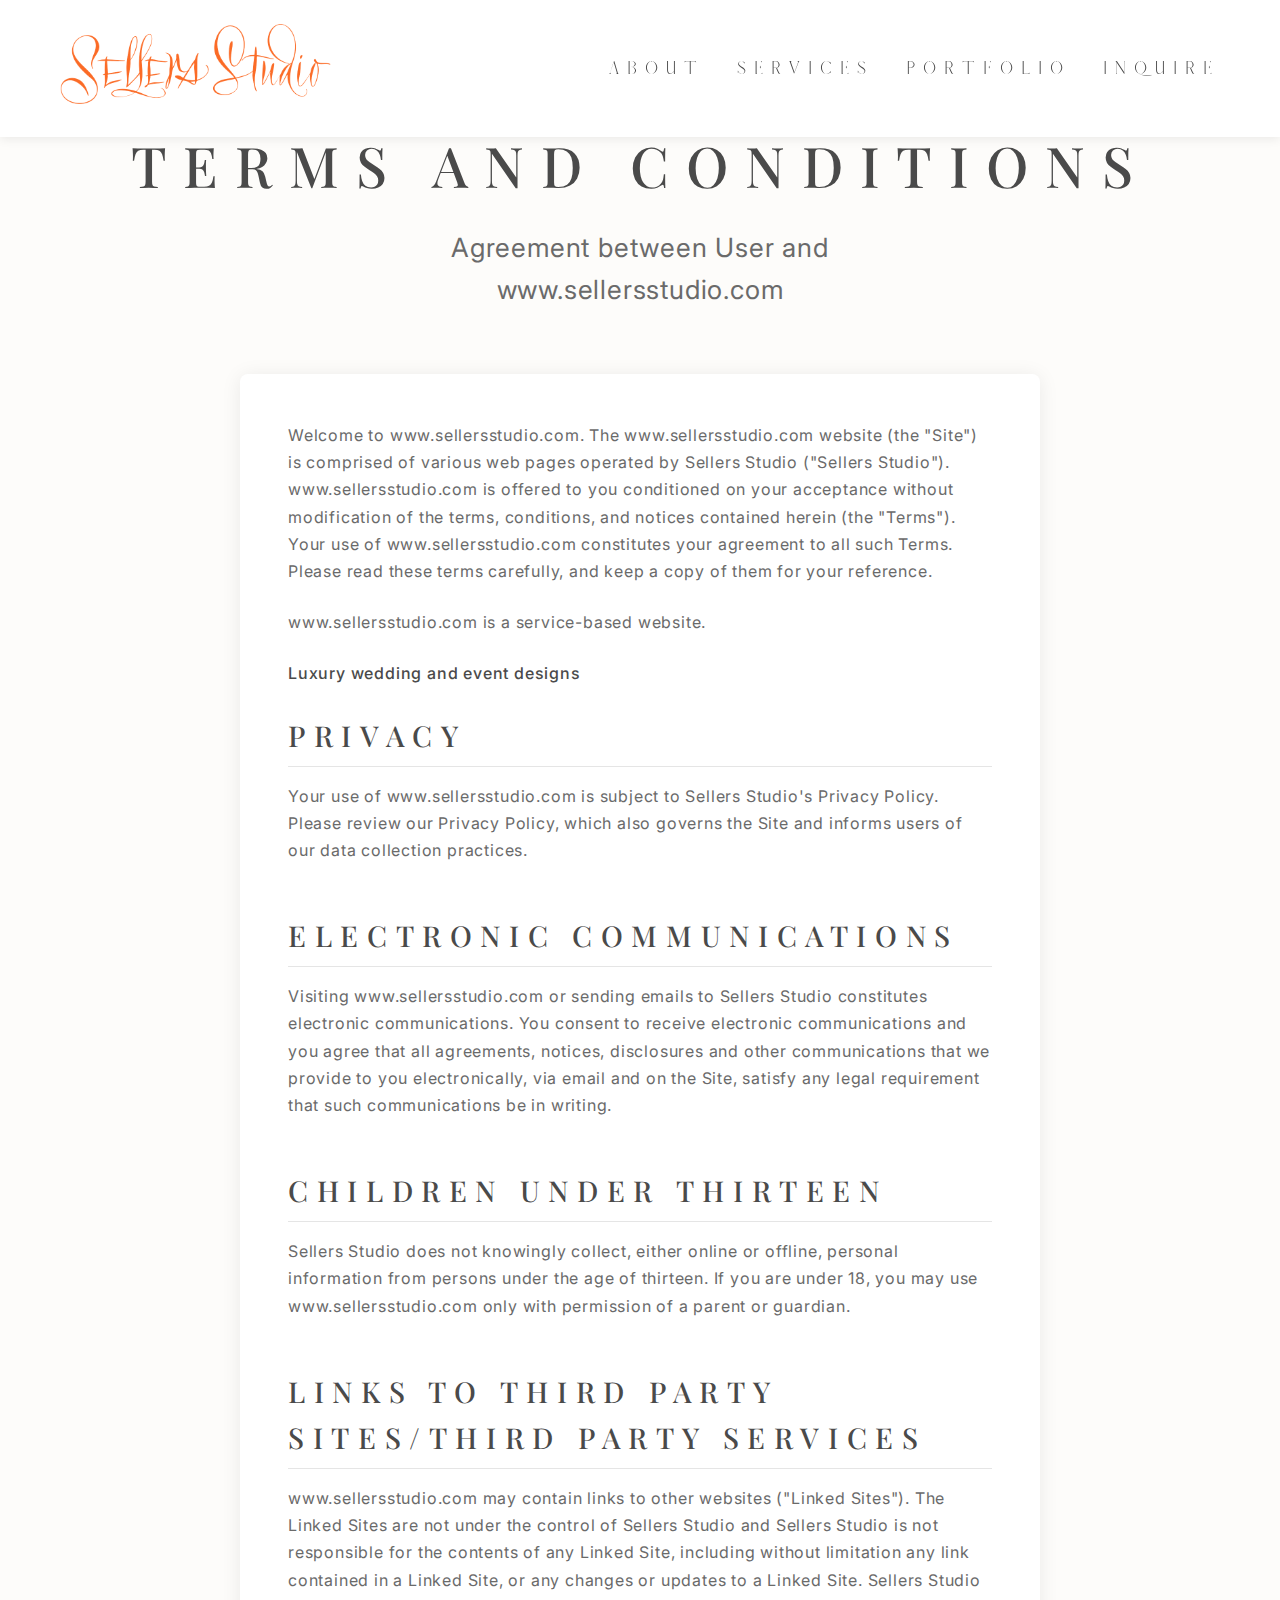
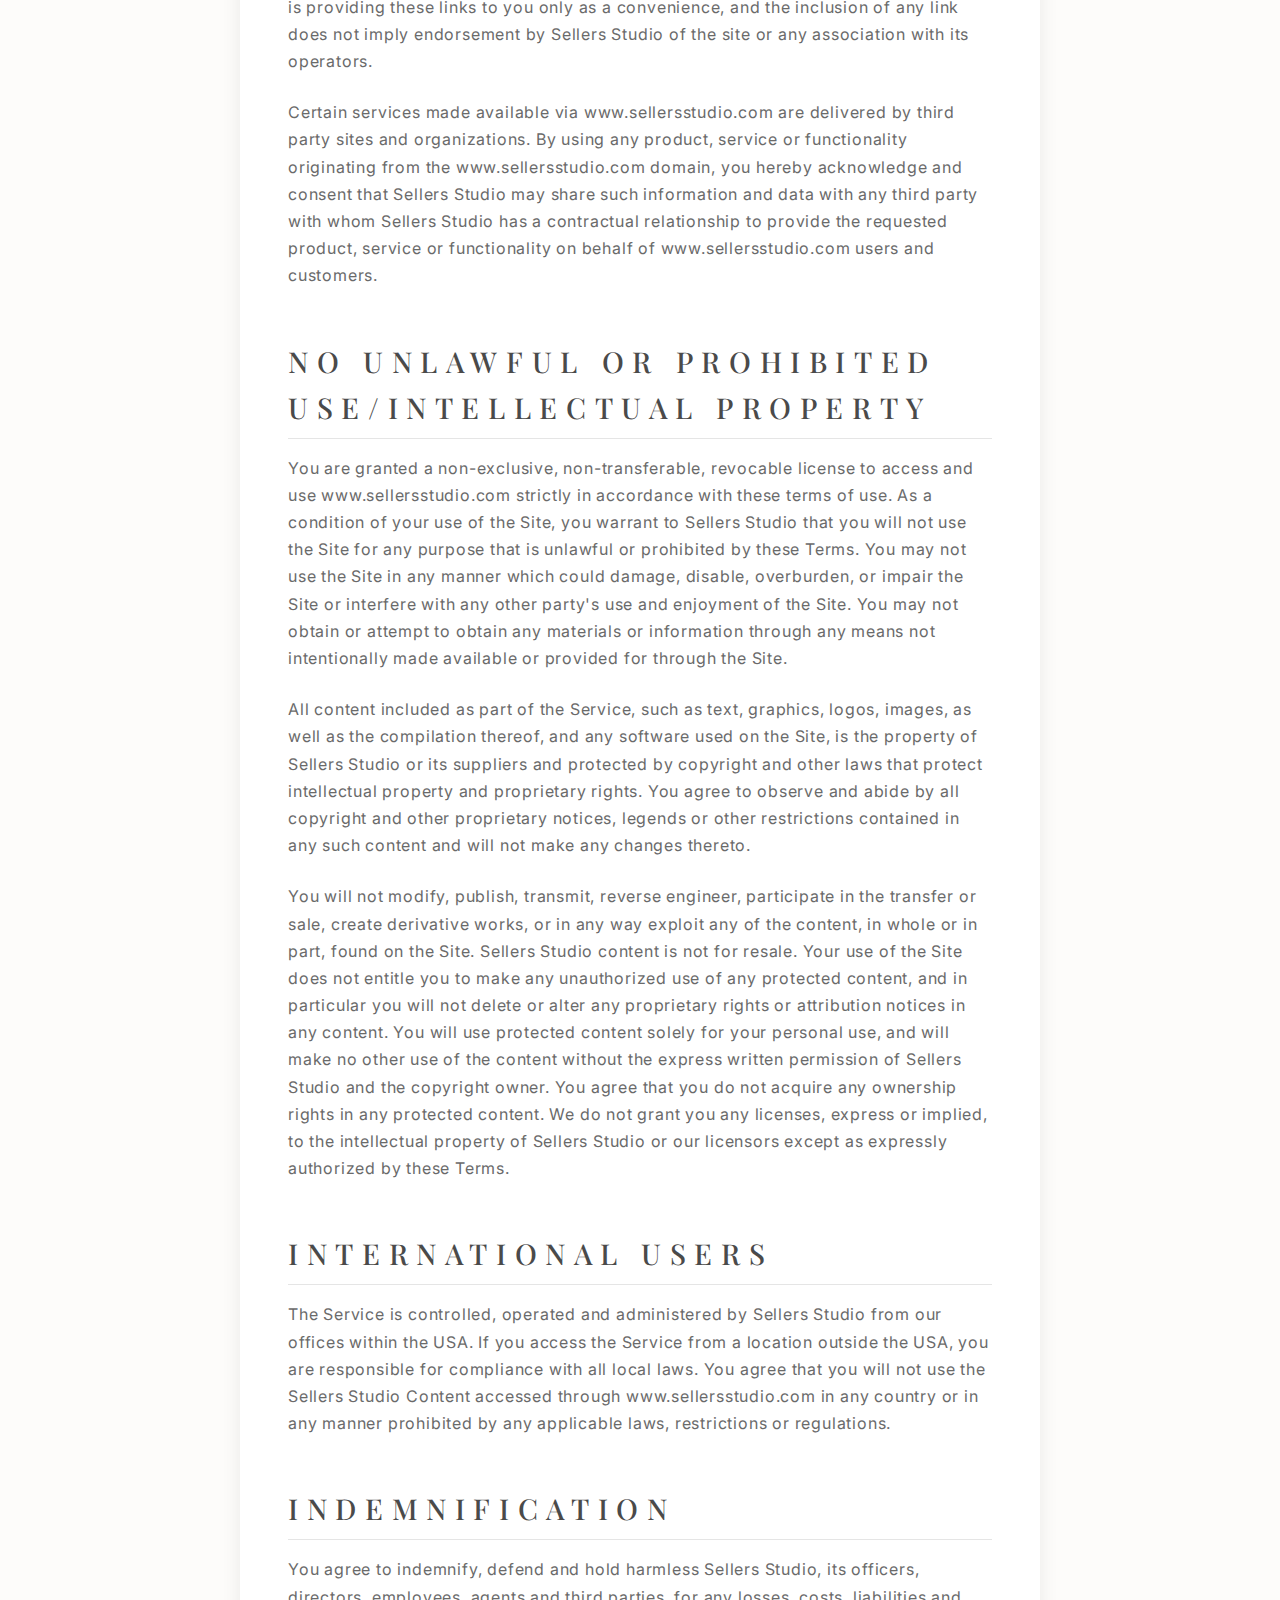
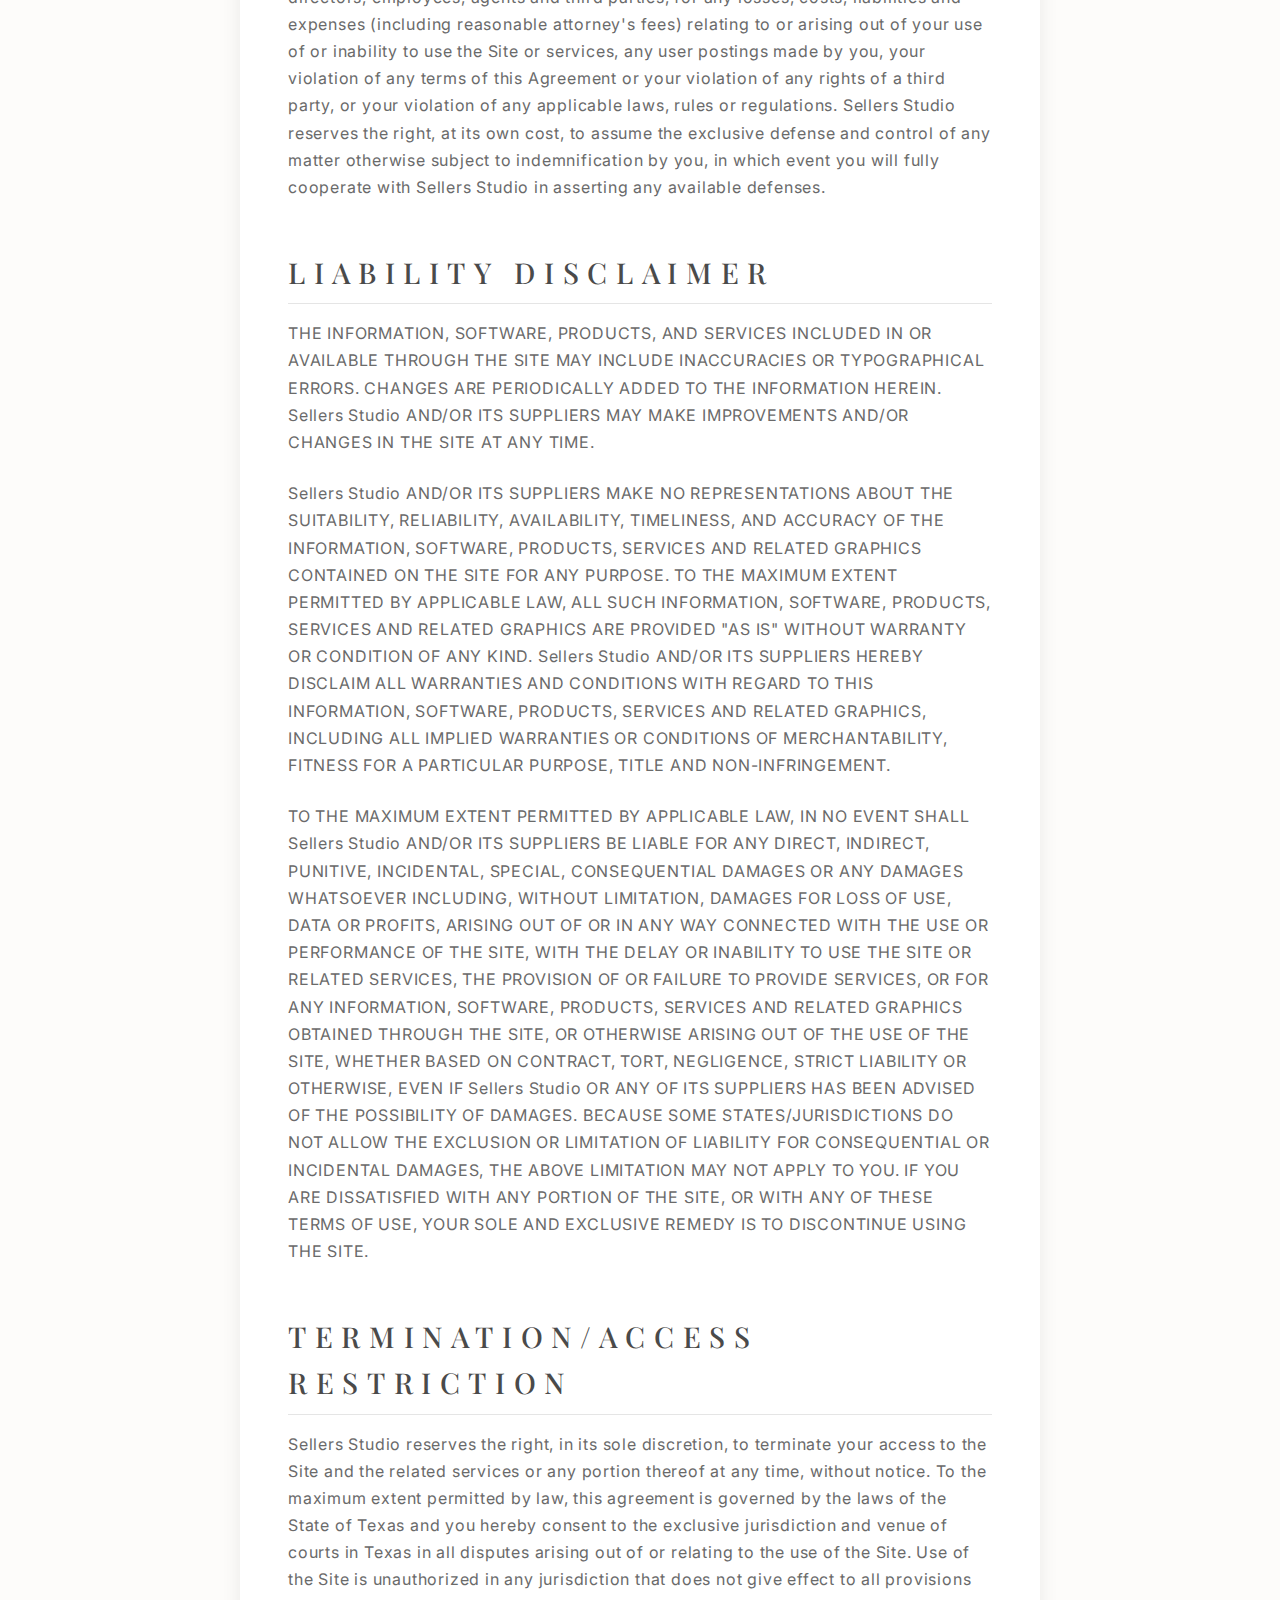
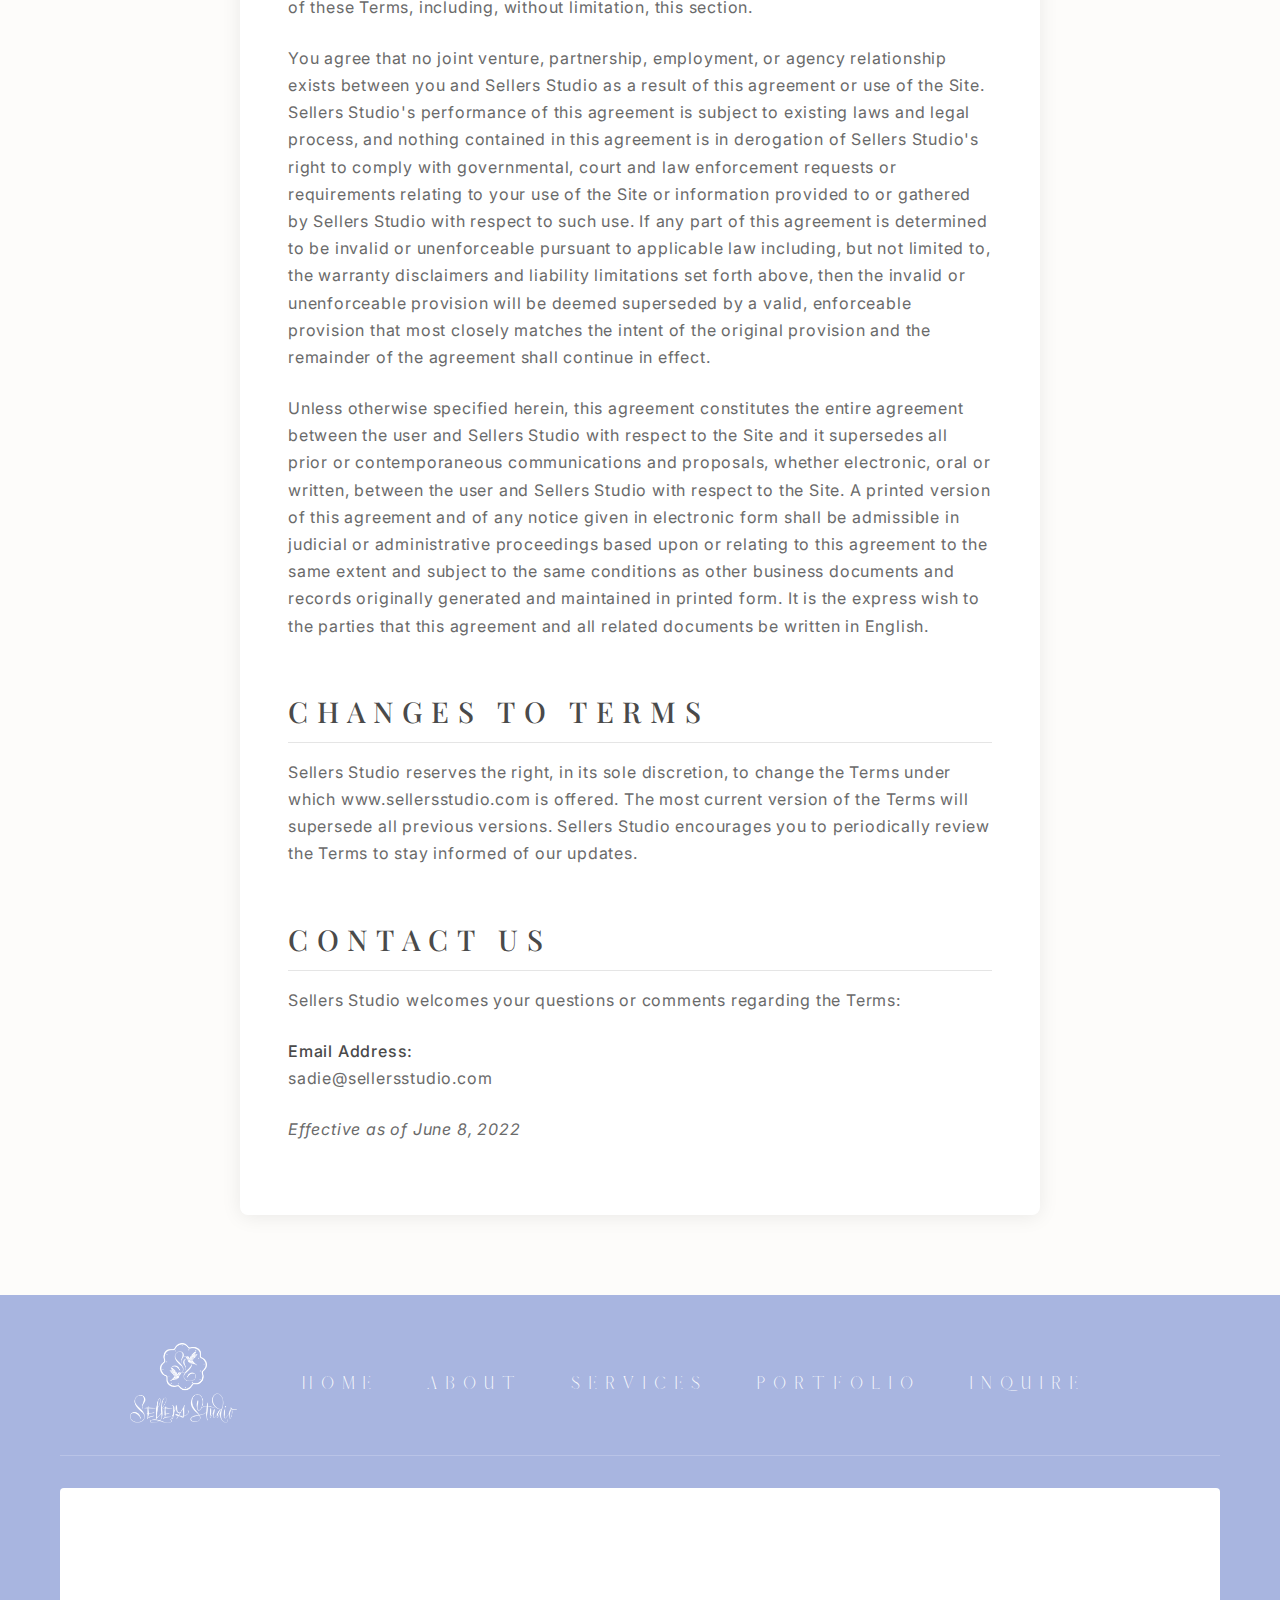
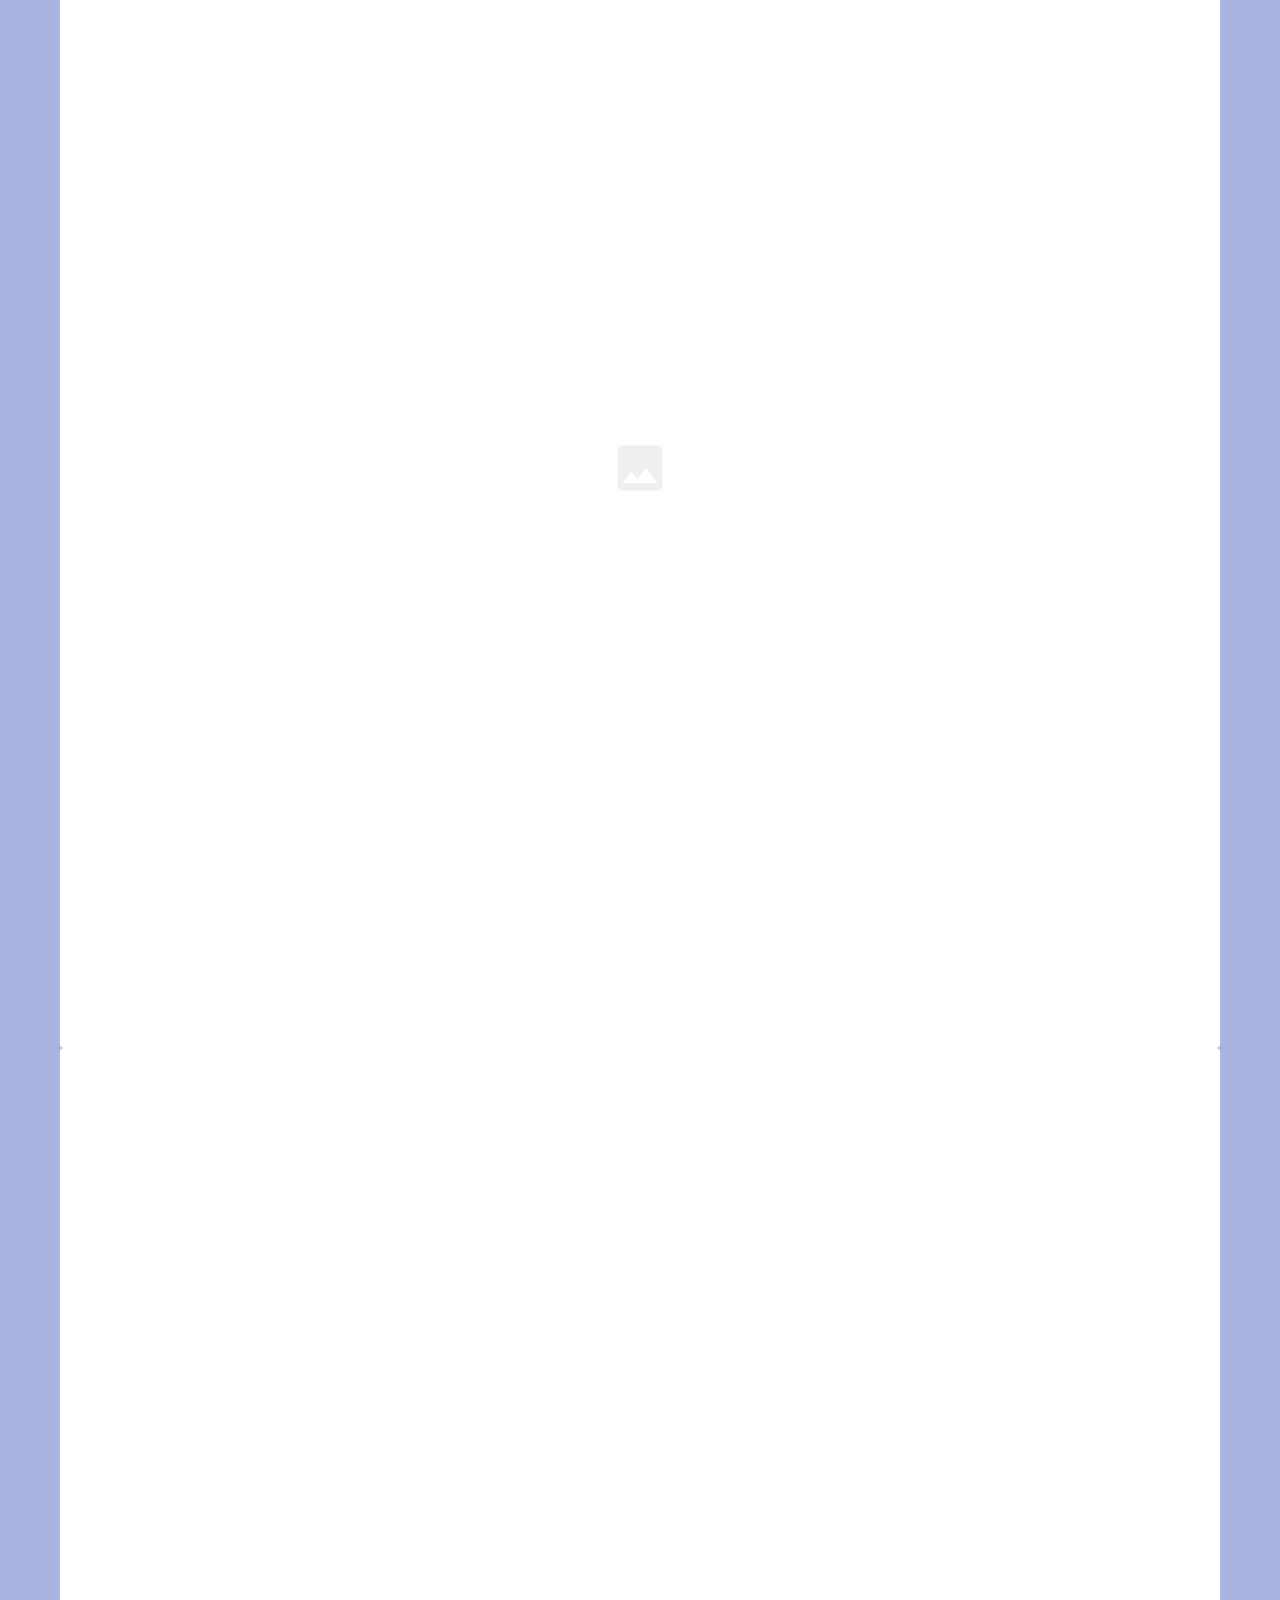
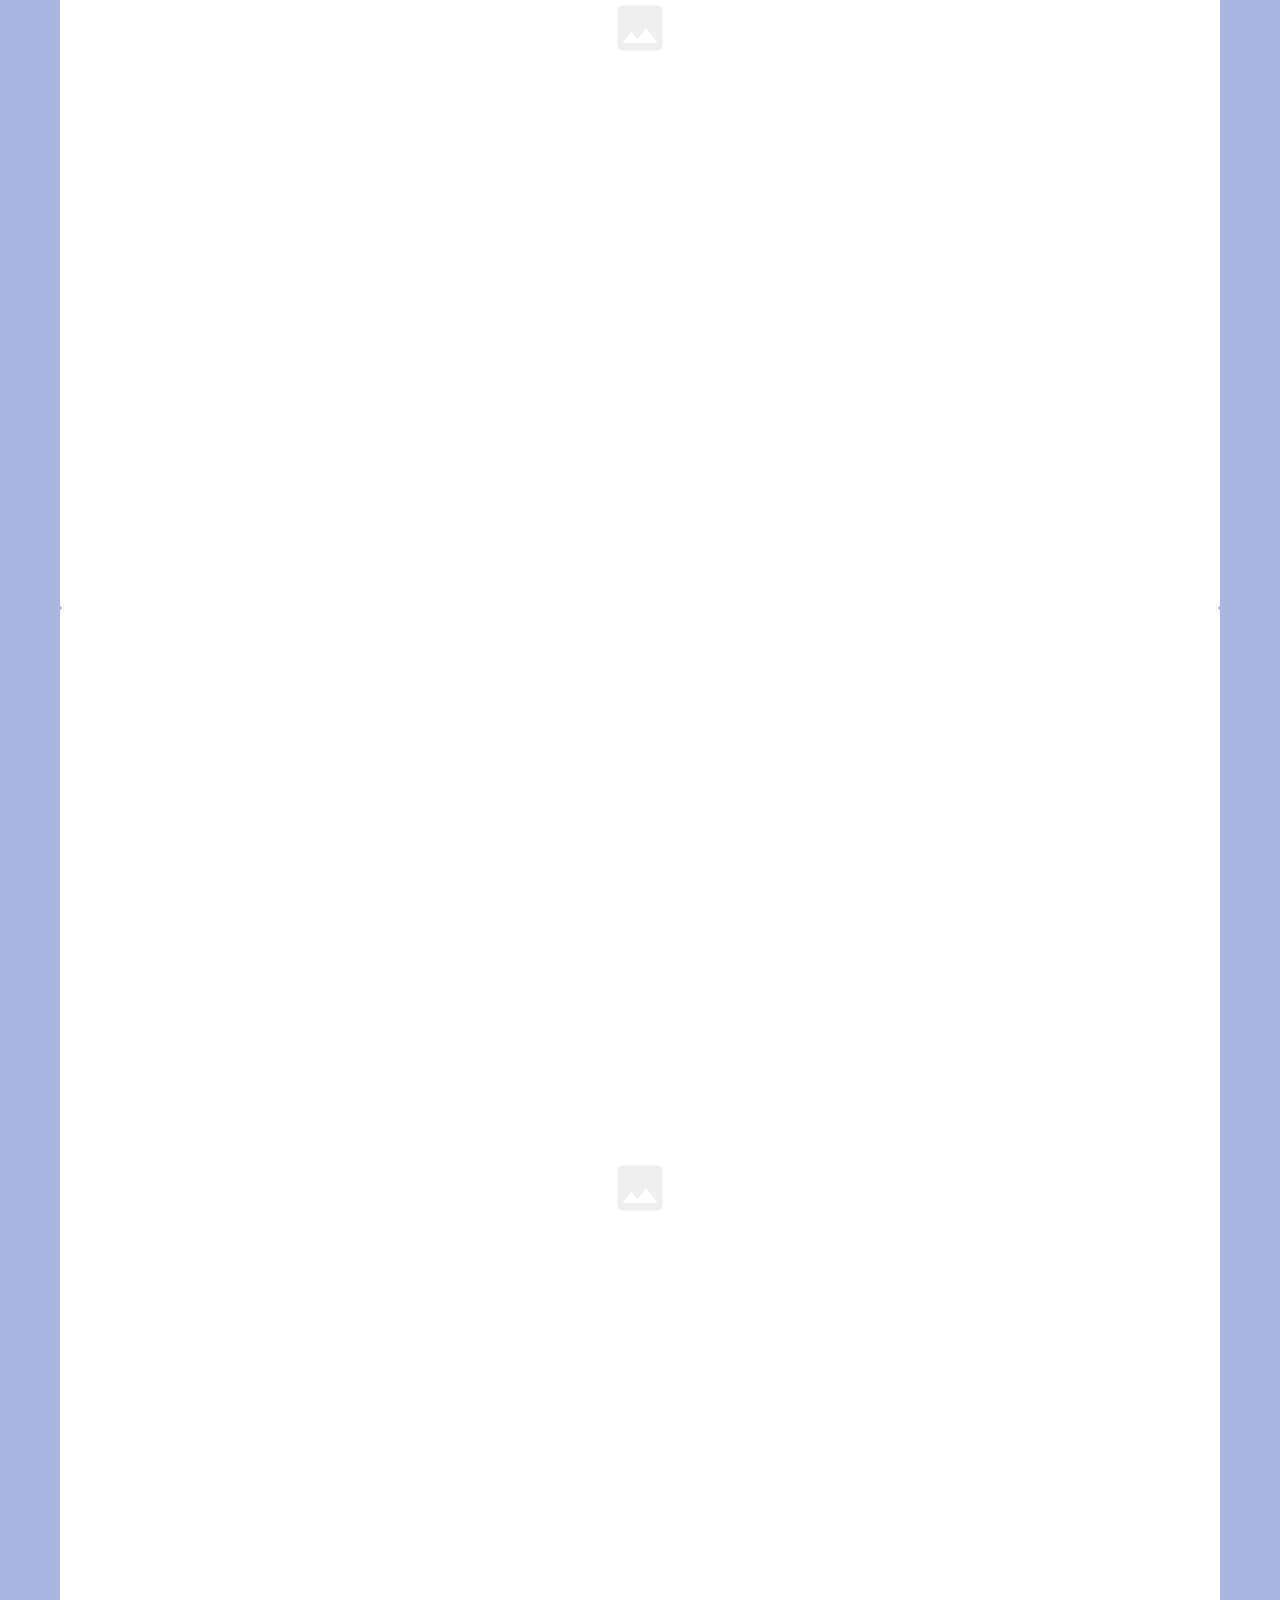
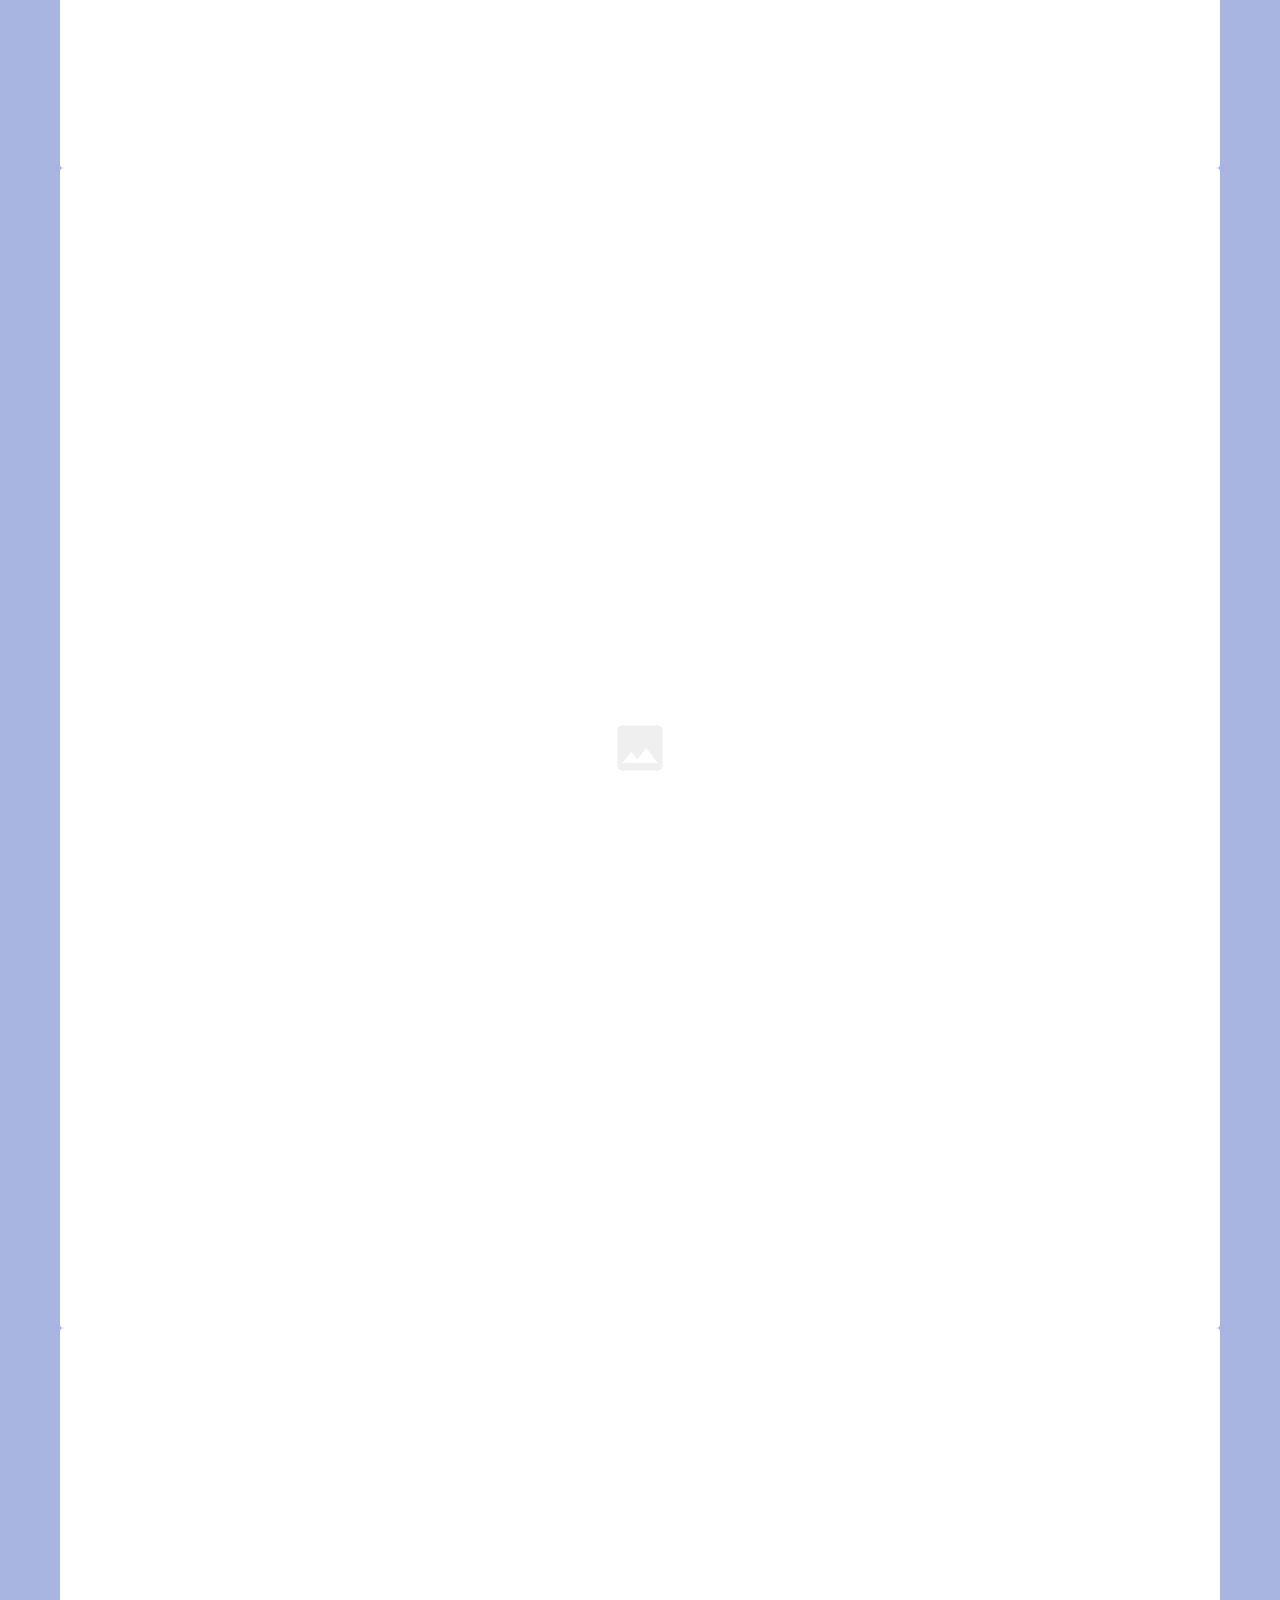
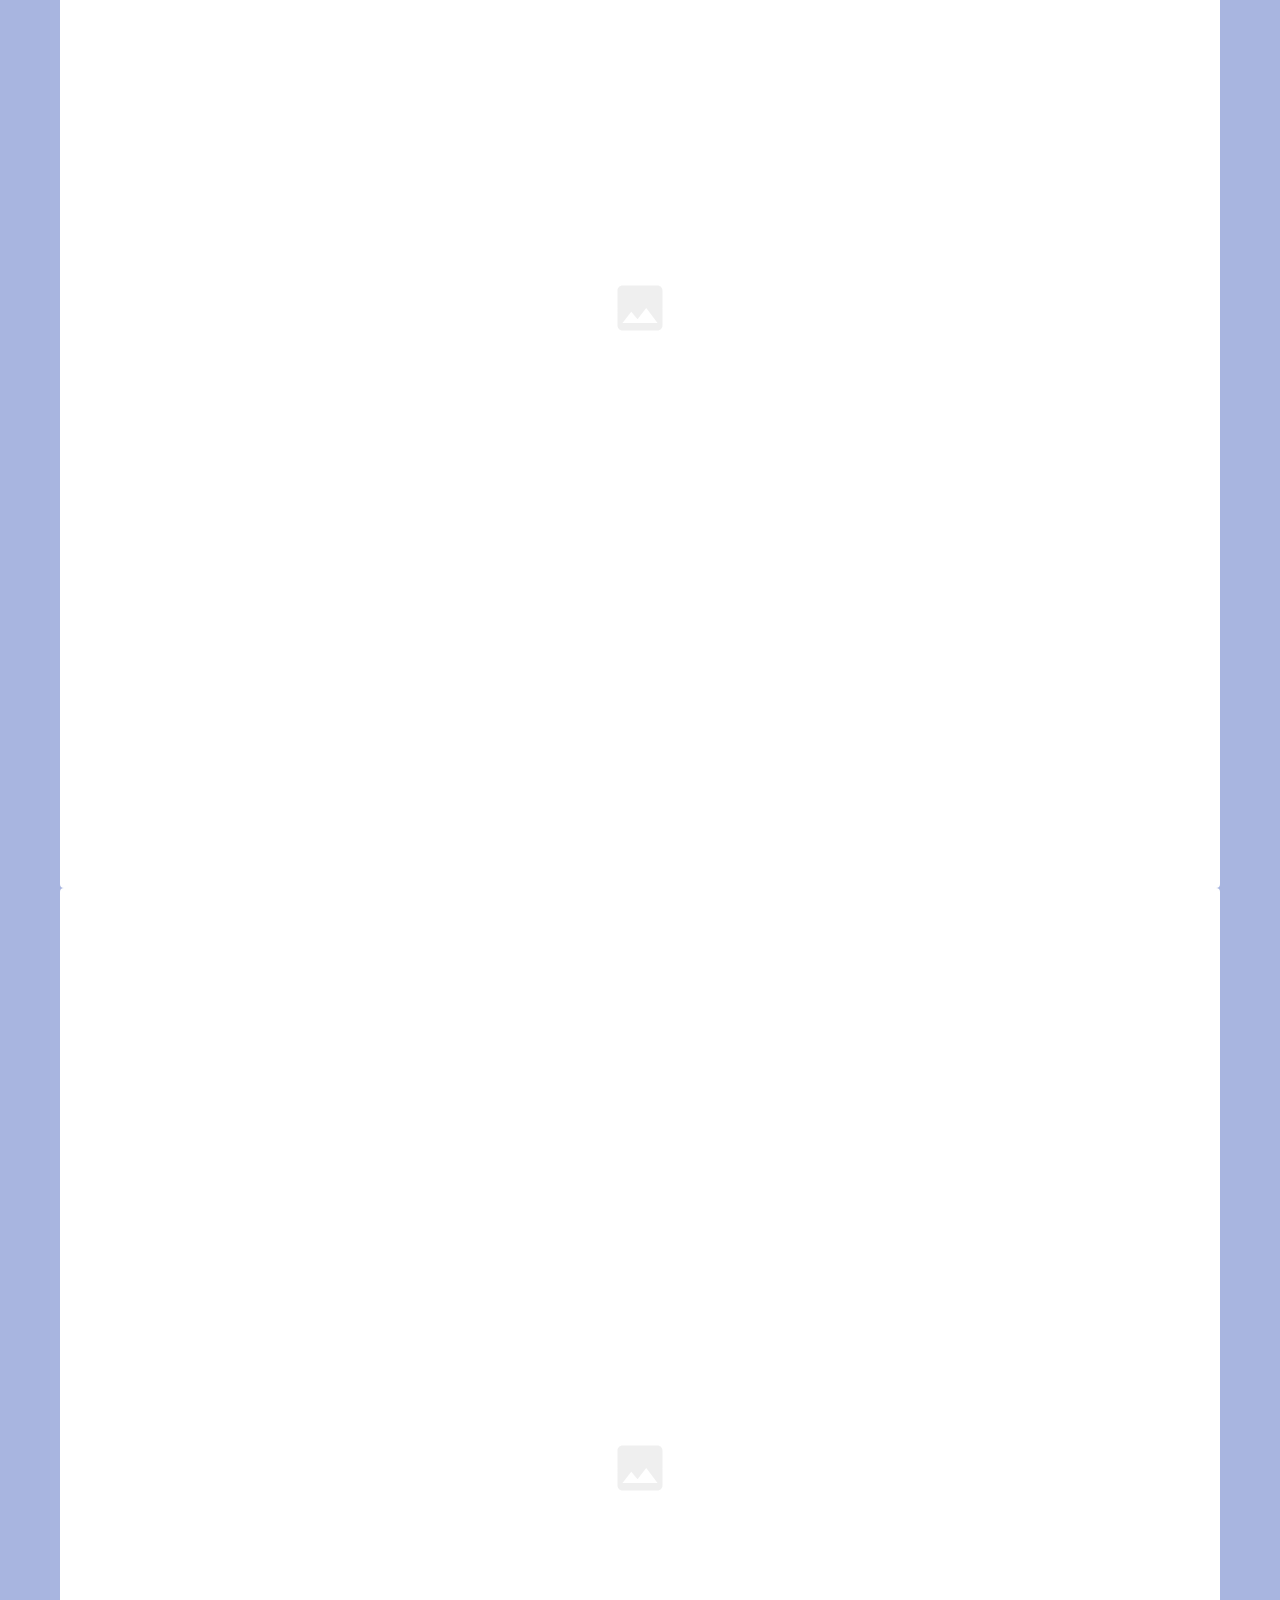
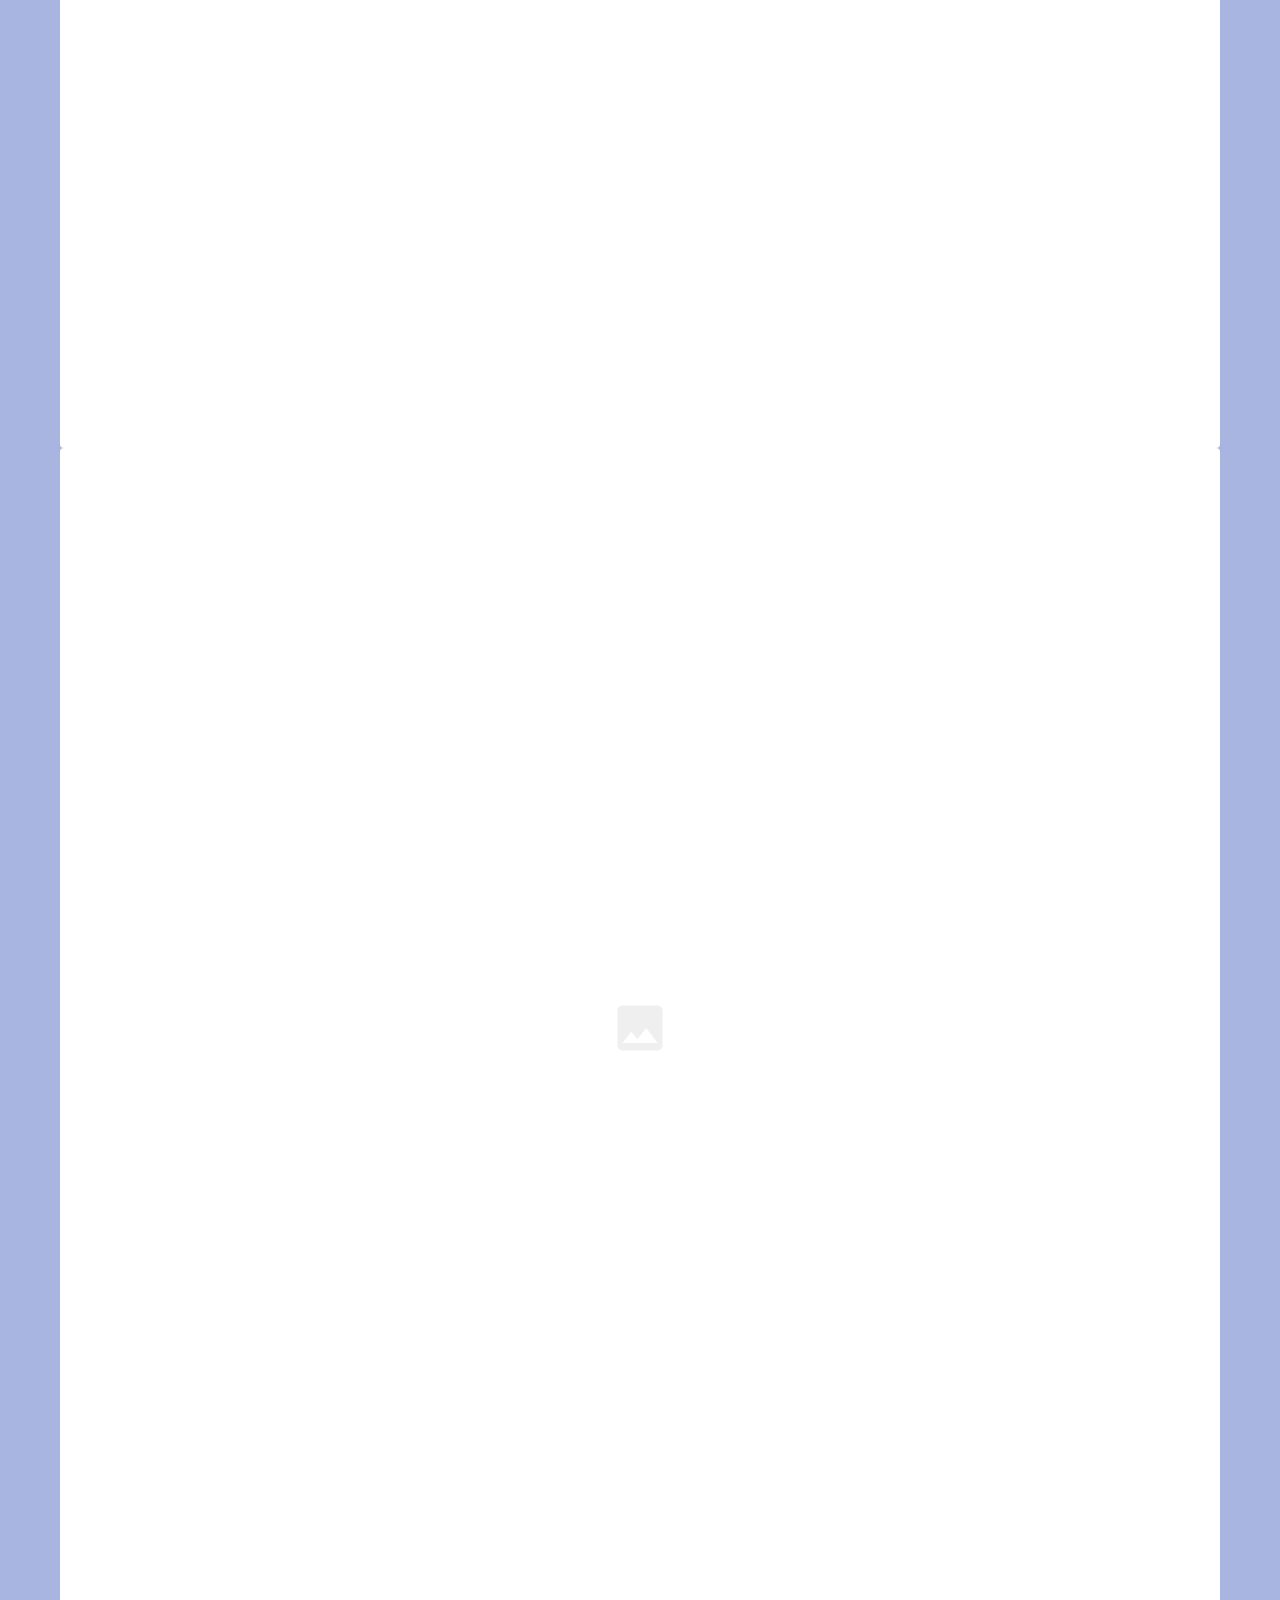
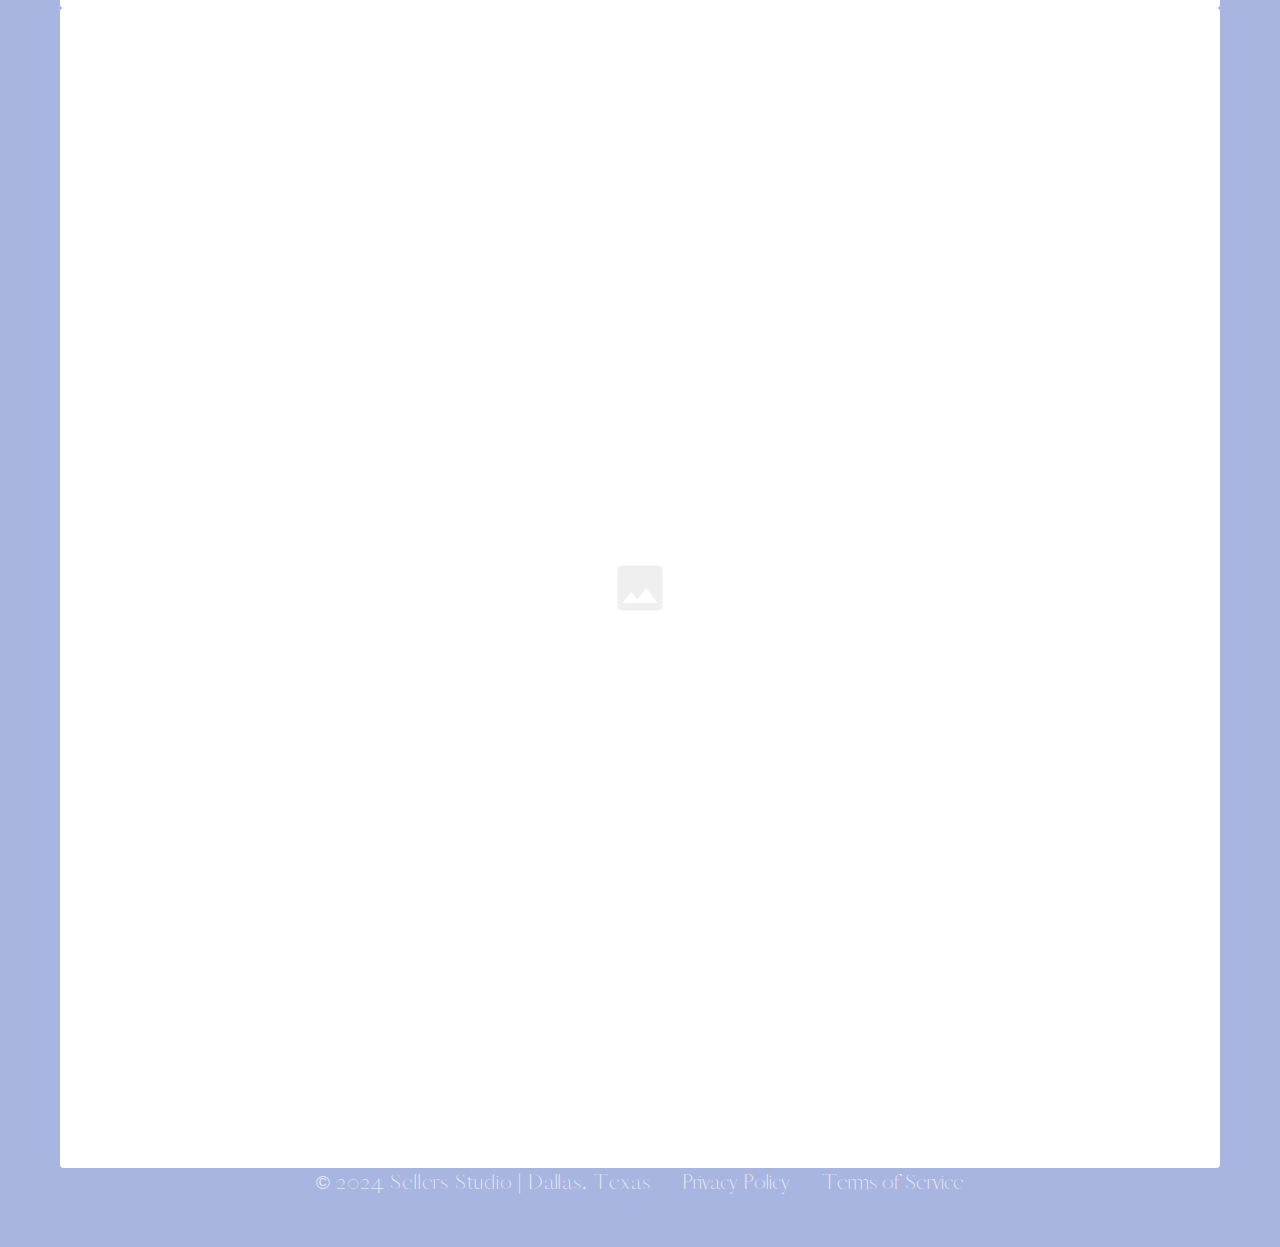
<file: terms-of-service.html>
<!DOCTYPE html>
<html lang="en">
<head>
    <meta charset="UTF-8">
    <meta name="viewport" content="width=device-width, initial-scale=1.0">
    <title>Terms of Service - Sellers Studio</title>
    <link rel="stylesheet" href="styles.css">
    <link href="https://fonts.googleapis.com/css2?family=Playfair+Display:wght@400;500;600&family=Inter:wght@300;400;500&display=swap" rel="stylesheet">
</head>
<body>
    <!-- Navigation -->
    <nav class="navbar">
        <div class="nav-container">
            <div class="nav-brand">
                <a href="index.html">
                    <img src="src/optimized/orange/script-logo.png" alt="Sellers Studio" class="nav-logo">
                </a>
            </div>
            <div class="nav-menu">
                <a href="about.html" class="nav-link">About</a>
                <a href="services.html" class="nav-link">Services</a>
                <a href="portfolio.html" class="nav-link">Portfolio</a>
                <a href="inquiry.html" class="nav-link">Inquire</a>
            </div>
            <button class="mobile-nav-toggle" aria-label="Toggle navigation">
                <div class="hamburger">
                    <span></span>
                    <span></span>
                    <span></span>
                </div>
            </button>
        </div>
        
        <!-- Mobile Navigation Dropdown -->
        <div class="mobile-nav-dropdown">
            <div class="mobile-nav-brand">
                <a href="index.html">
                    <img src="src/optimized/orange/script-logo.png" alt="Sellers Studio" class="nav-logo">
                </a>
            </div>
            <a href="about.html" class="nav-link">About</a>
            <a href="services.html" class="nav-link">Services</a>
            <a href="portfolio.html" class="nav-link">Portfolio</a>
            <a href="inquiry.html" class="nav-link">Inquire</a>
        </div>
    </nav>

    <!-- Terms of Service Content -->
    <section class="legal-content">
        <div class="container">
            <div class="legal-header">
                <h1>Terms and Conditions</h1>
                <p class="legal-intro">Agreement between User and www.sellersstudio.com</p>
            </div>
            
            <div class="legal-text">
                <p>Welcome to www.sellersstudio.com. The www.sellersstudio.com website (the "Site") is comprised of various web pages operated by Sellers Studio ("Sellers Studio"). www.sellersstudio.com is offered to you conditioned on your acceptance without modification of the terms, conditions, and notices contained herein (the "Terms"). Your use of www.sellersstudio.com constitutes your agreement to all such Terms. Please read these terms carefully, and keep a copy of them for your reference.</p>

                <p>www.sellersstudio.com is a service-based website.</p>

                <p><strong>Luxury wedding and event designs</strong></p>

                <h2>Privacy</h2>
                <p>Your use of www.sellersstudio.com is subject to Sellers Studio's Privacy Policy. Please review our Privacy Policy, which also governs the Site and informs users of our data collection practices.</p>

                <h2>Electronic Communications</h2>
                <p>Visiting www.sellersstudio.com or sending emails to Sellers Studio constitutes electronic communications. You consent to receive electronic communications and you agree that all agreements, notices, disclosures and other communications that we provide to you electronically, via email and on the Site, satisfy any legal requirement that such communications be in writing.</p>

                <h2>Children Under Thirteen</h2>
                <p>Sellers Studio does not knowingly collect, either online or offline, personal information from persons under the age of thirteen. If you are under 18, you may use www.sellersstudio.com only with permission of a parent or guardian.</p>

                <h2>Links to Third Party Sites/Third Party Services</h2>
                <p>www.sellersstudio.com may contain links to other websites ("Linked Sites"). The Linked Sites are not under the control of Sellers Studio and Sellers Studio is not responsible for the contents of any Linked Site, including without limitation any link contained in a Linked Site, or any changes or updates to a Linked Site. Sellers Studio is providing these links to you only as a convenience, and the inclusion of any link does not imply endorsement by Sellers Studio of the site or any association with its operators.</p>

                <p>Certain services made available via www.sellersstudio.com are delivered by third party sites and organizations. By using any product, service or functionality originating from the www.sellersstudio.com domain, you hereby acknowledge and consent that Sellers Studio may share such information and data with any third party with whom Sellers Studio has a contractual relationship to provide the requested product, service or functionality on behalf of www.sellersstudio.com users and customers.</p>

                <h2>No Unlawful or Prohibited Use/Intellectual Property</h2>
                <p>You are granted a non-exclusive, non-transferable, revocable license to access and use www.sellersstudio.com strictly in accordance with these terms of use. As a condition of your use of the Site, you warrant to Sellers Studio that you will not use the Site for any purpose that is unlawful or prohibited by these Terms. You may not use the Site in any manner which could damage, disable, overburden, or impair the Site or interfere with any other party's use and enjoyment of the Site. You may not obtain or attempt to obtain any materials or information through any means not intentionally made available or provided for through the Site.</p>

                <p>All content included as part of the Service, such as text, graphics, logos, images, as well as the compilation thereof, and any software used on the Site, is the property of Sellers Studio or its suppliers and protected by copyright and other laws that protect intellectual property and proprietary rights. You agree to observe and abide by all copyright and other proprietary notices, legends or other restrictions contained in any such content and will not make any changes thereto.</p>

                <p>You will not modify, publish, transmit, reverse engineer, participate in the transfer or sale, create derivative works, or in any way exploit any of the content, in whole or in part, found on the Site. Sellers Studio content is not for resale. Your use of the Site does not entitle you to make any unauthorized use of any protected content, and in particular you will not delete or alter any proprietary rights or attribution notices in any content. You will use protected content solely for your personal use, and will make no other use of the content without the express written permission of Sellers Studio and the copyright owner. You agree that you do not acquire any ownership rights in any protected content. We do not grant you any licenses, express or implied, to the intellectual property of Sellers Studio or our licensors except as expressly authorized by these Terms.</p>

                <h2>International Users</h2>
                <p>The Service is controlled, operated and administered by Sellers Studio from our offices within the USA. If you access the Service from a location outside the USA, you are responsible for compliance with all local laws. You agree that you will not use the Sellers Studio Content accessed through www.sellersstudio.com in any country or in any manner prohibited by any applicable laws, restrictions or regulations.</p>

                <h2>Indemnification</h2>
                <p>You agree to indemnify, defend and hold harmless Sellers Studio, its officers, directors, employees, agents and third parties, for any losses, costs, liabilities and expenses (including reasonable attorney's fees) relating to or arising out of your use of or inability to use the Site or services, any user postings made by you, your violation of any terms of this Agreement or your violation of any rights of a third party, or your violation of any applicable laws, rules or regulations. Sellers Studio reserves the right, at its own cost, to assume the exclusive defense and control of any matter otherwise subject to indemnification by you, in which event you will fully cooperate with Sellers Studio in asserting any available defenses.</p>

                <h2>Liability Disclaimer</h2>
                <p>THE INFORMATION, SOFTWARE, PRODUCTS, AND SERVICES INCLUDED IN OR AVAILABLE THROUGH THE SITE MAY INCLUDE INACCURACIES OR TYPOGRAPHICAL ERRORS. CHANGES ARE PERIODICALLY ADDED TO THE INFORMATION HEREIN. Sellers Studio AND/OR ITS SUPPLIERS MAY MAKE IMPROVEMENTS AND/OR CHANGES IN THE SITE AT ANY TIME.</p>

                <p>Sellers Studio AND/OR ITS SUPPLIERS MAKE NO REPRESENTATIONS ABOUT THE SUITABILITY, RELIABILITY, AVAILABILITY, TIMELINESS, AND ACCURACY OF THE INFORMATION, SOFTWARE, PRODUCTS, SERVICES AND RELATED GRAPHICS CONTAINED ON THE SITE FOR ANY PURPOSE. TO THE MAXIMUM EXTENT PERMITTED BY APPLICABLE LAW, ALL SUCH INFORMATION, SOFTWARE, PRODUCTS, SERVICES AND RELATED GRAPHICS ARE PROVIDED "AS IS" WITHOUT WARRANTY OR CONDITION OF ANY KIND. Sellers Studio AND/OR ITS SUPPLIERS HEREBY DISCLAIM ALL WARRANTIES AND CONDITIONS WITH REGARD TO THIS INFORMATION, SOFTWARE, PRODUCTS, SERVICES AND RELATED GRAPHICS, INCLUDING ALL IMPLIED WARRANTIES OR CONDITIONS OF MERCHANTABILITY, FITNESS FOR A PARTICULAR PURPOSE, TITLE AND NON-INFRINGEMENT.</p>

                <p>TO THE MAXIMUM EXTENT PERMITTED BY APPLICABLE LAW, IN NO EVENT SHALL Sellers Studio AND/OR ITS SUPPLIERS BE LIABLE FOR ANY DIRECT, INDIRECT, PUNITIVE, INCIDENTAL, SPECIAL, CONSEQUENTIAL DAMAGES OR ANY DAMAGES WHATSOEVER INCLUDING, WITHOUT LIMITATION, DAMAGES FOR LOSS OF USE, DATA OR PROFITS, ARISING OUT OF OR IN ANY WAY CONNECTED WITH THE USE OR PERFORMANCE OF THE SITE, WITH THE DELAY OR INABILITY TO USE THE SITE OR RELATED SERVICES, THE PROVISION OF OR FAILURE TO PROVIDE SERVICES, OR FOR ANY INFORMATION, SOFTWARE, PRODUCTS, SERVICES AND RELATED GRAPHICS OBTAINED THROUGH THE SITE, OR OTHERWISE ARISING OUT OF THE USE OF THE SITE, WHETHER BASED ON CONTRACT, TORT, NEGLIGENCE, STRICT LIABILITY OR OTHERWISE, EVEN IF Sellers Studio OR ANY OF ITS SUPPLIERS HAS BEEN ADVISED OF THE POSSIBILITY OF DAMAGES. BECAUSE SOME STATES/JURISDICTIONS DO NOT ALLOW THE EXCLUSION OR LIMITATION OF LIABILITY FOR CONSEQUENTIAL OR INCIDENTAL DAMAGES, THE ABOVE LIMITATION MAY NOT APPLY TO YOU. IF YOU ARE DISSATISFIED WITH ANY PORTION OF THE SITE, OR WITH ANY OF THESE TERMS OF USE, YOUR SOLE AND EXCLUSIVE REMEDY IS TO DISCONTINUE USING THE SITE.</p>

                <h2>Termination/Access Restriction</h2>
                <p>Sellers Studio reserves the right, in its sole discretion, to terminate your access to the Site and the related services or any portion thereof at any time, without notice. To the maximum extent permitted by law, this agreement is governed by the laws of the State of Texas and you hereby consent to the exclusive jurisdiction and venue of courts in Texas in all disputes arising out of or relating to the use of the Site. Use of the Site is unauthorized in any jurisdiction that does not give effect to all provisions of these Terms, including, without limitation, this section.</p>

                <p>You agree that no joint venture, partnership, employment, or agency relationship exists between you and Sellers Studio as a result of this agreement or use of the Site. Sellers Studio's performance of this agreement is subject to existing laws and legal process, and nothing contained in this agreement is in derogation of Sellers Studio's right to comply with governmental, court and law enforcement requests or requirements relating to your use of the Site or information provided to or gathered by Sellers Studio with respect to such use. If any part of this agreement is determined to be invalid or unenforceable pursuant to applicable law including, but not limited to, the warranty disclaimers and liability limitations set forth above, then the invalid or unenforceable provision will be deemed superseded by a valid, enforceable provision that most closely matches the intent of the original provision and the remainder of the agreement shall continue in effect.</p>

                <p>Unless otherwise specified herein, this agreement constitutes the entire agreement between the user and Sellers Studio with respect to the Site and it supersedes all prior or contemporaneous communications and proposals, whether electronic, oral or written, between the user and Sellers Studio with respect to the Site. A printed version of this agreement and of any notice given in electronic form shall be admissible in judicial or administrative proceedings based upon or relating to this agreement to the same extent and subject to the same conditions as other business documents and records originally generated and maintained in printed form. It is the express wish to the parties that this agreement and all related documents be written in English.</p>

                <h2>Changes to Terms</h2>
                <p>Sellers Studio reserves the right, in its sole discretion, to change the Terms under which www.sellersstudio.com is offered. The most current version of the Terms will supersede all previous versions. Sellers Studio encourages you to periodically review the Terms to stay informed of our updates.</p>

                <h2>Contact Us</h2>
                <p>Sellers Studio welcomes your questions or comments regarding the Terms:</p>
                <p><strong>Email Address:</strong><br>
                sadie@sellersstudio.com</p>

                <p><em>Effective as of June 8, 2022</em></p>
            </div>
        </div>
    </section>

    <!-- Footer -->
    <footer class="footer">
        <div class="container">
            <div class="footer-content">
                <div class="footer-brand">
                    <img src="src/optimized/primary-mark-green.png" alt="Sellers Studio" class="footer-logo">
                </div>
                <div class="footer-nav">
                    <a href="index.html">Home</a>
                    <a href="about.html">About</a>
                    <a href="services.html">Services</a>
                    <a href="portfolio.html">Portfolio</a>
                    <a href="inquiry.html">Inquire</a>
                </div>
                <div class="footer-social">
                    <!-- Social icons placeholder -->
                </div>
            </div>
            <div class="footer-bottom">
                <div class="footer-gallery">
                    <div class="gallery-item placeholder-image"></div>
                    <div class="gallery-item placeholder-image"></div>
                    <div class="gallery-item placeholder-image"></div>
                    <div class="gallery-item placeholder-image"></div>
                    <div class="gallery-item placeholder-image"></div>
                    <div class="gallery-item placeholder-image"></div>
                    <div class="gallery-item placeholder-image"></div>
                    <div class="gallery-item placeholder-image"></div>
                </div>
                <div class="footer-legal">
                    <p>© 2024 Sellers Studio | Dallas, Texas</p>
                    <div class="footer-links">
                        <a href="privacy-policy.html">Privacy Policy</a>
                        <a href="terms-of-service.html">Terms of Service</a>
                    </div>
                </div>
            </div>
        </div>
    </footer>

    <script src="script.js"></script>
</body>
</html>
</file>
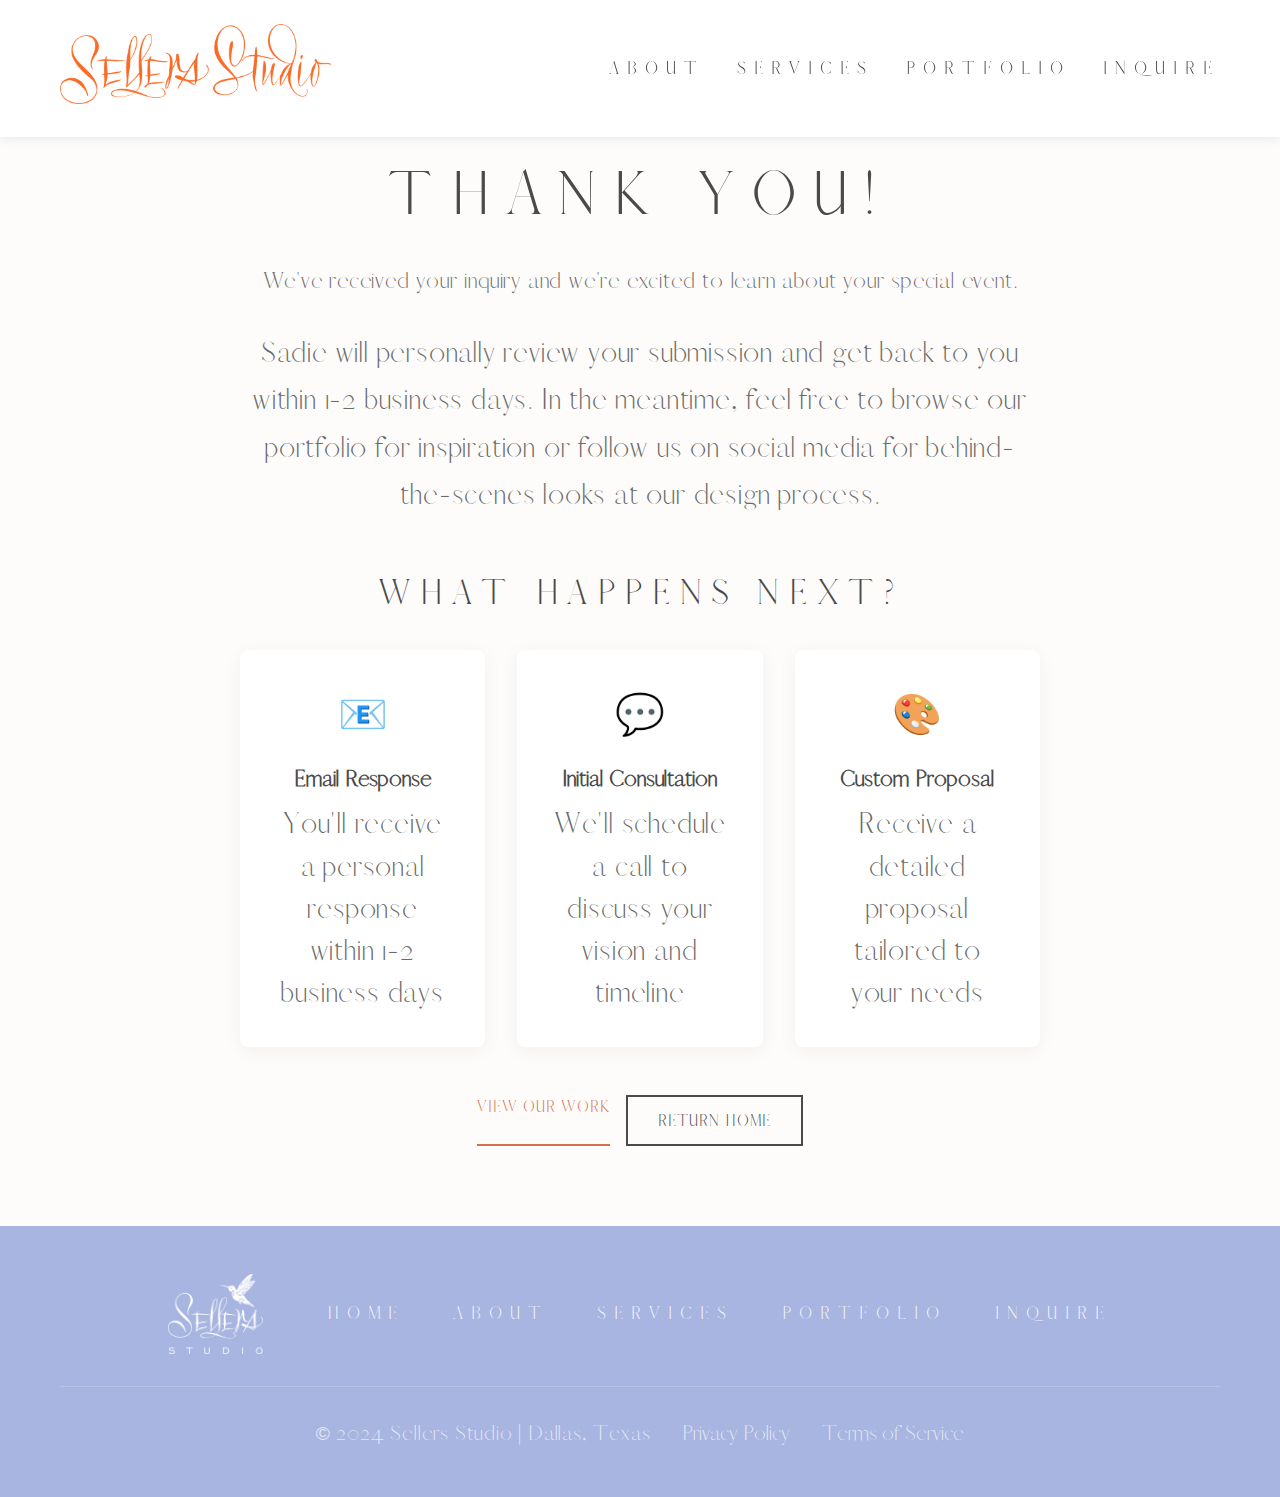
<file: thank-you.html>
<!DOCTYPE html>
<html lang="en">
<head>
    <meta charset="UTF-8">
    <meta name="viewport" content="width=device-width, initial-scale=1.0">
    <title>Thank You - Sellers Studio</title>
    <link rel="stylesheet" href="styles.css">
    <link href="https://fonts.googleapis.com/css2?family=Playfair+Display:wght@400;500;600&family=Inter:wght@300;400;500&display=swap" rel="stylesheet">
</head>
<body>
    <!-- Navigation -->
    <nav class="navbar">
        <div class="nav-container">
            <div class="nav-brand">
                <a href="index.html">
                    <img src="src/optimized/script-logo-green.png" alt="Sellers Studio" class="nav-logo">
                </a>
            </div>
            <div class="nav-menu">
                <a href="about.html" class="nav-link">About</a>
                <a href="services.html" class="nav-link">Services</a>
                <a href="portfolio.html" class="nav-link">Portfolio</a>
                <a href="inquiry.html" class="nav-link">Inquire</a>
            </div>
            <button class="mobile-nav-toggle" aria-label="Toggle navigation">
                <div class="hamburger">
                    <span></span>
                    <span></span>
                    <span></span>
                </div>
            </button>
        </div>
        
        <!-- Mobile Navigation Dropdown -->
        <div class="mobile-nav-dropdown">
            <div class="mobile-nav-brand">
                <a href="index.html">
                    <img src="src/optimized/script-logo-green.png" alt="Sellers Studio" class="nav-logo">
                </a>
            </div>
            <a href="about.html" class="nav-link">About</a>
            <a href="services.html" class="nav-link">Services</a>
            <a href="portfolio.html" class="nav-link">Portfolio</a>
            <a href="inquiry.html" class="nav-link">Inquire</a>
        </div>
    </nav>

    <!-- Thank You Section -->
    <section class="thank-you-section">
        <div class="container">
            <div class="thank-you-content">
                <h1 class="thank-you-title">Thank You!</h1>
                <p class="thank-you-subtitle">We've received your inquiry and we're excited to learn about your special event.</p>
                
                <div class="thank-you-message">
                    <p>
                        Sadie will personally review your submission and get back to you within 1-2 business days. 
                        In the meantime, feel free to browse our portfolio for inspiration or follow us on social media 
                        for behind-the-scenes looks at our design process.
                    </p>
                </div>

                <div class="next-steps">
                    <h3>What happens next?</h3>
                    <div class="steps-grid">
                        <div class="step">
                            <div class="step-icon">📧</div>
                            <h4>Email Response</h4>
                            <p>You'll receive a personal response within 1-2 business days</p>
                        </div>
                        <div class="step">
                            <div class="step-icon">💬</div>
                            <h4>Initial Consultation</h4>
                            <p>We'll schedule a call to discuss your vision and timeline</p>
                        </div>
                        <div class="step">
                            <div class="step-icon">🎨</div>
                            <h4>Custom Proposal</h4>
                            <p>Receive a detailed proposal tailored to your needs</p>
                        </div>
                    </div>
                </div>

                <div class="thank-you-actions">
                    <a href="portfolio.html" class="cta-button">View Our Work</a>
                    <a href="index.html" class="secondary-button">Return Home</a>
                </div>
            </div>
        </div>
    </section>

    <!-- Footer -->
    <footer class="footer">
        <div class="container">
            <div class="footer-content">
                <div class="footer-brand">
                    <img src="src/optimized/combination-mark-green.png" alt="Sellers Studio" class="footer-logo">
                </div>
                <div class="footer-nav">
                    <a href="index.html">Home</a>
                    <a href="about.html">About</a>
                    <a href="services.html">Services</a>
                    <a href="portfolio.html">Portfolio</a>
                    <a href="inquiry.html">Inquire</a>
                </div>
            </div>
            <div class="footer-bottom">
                <div class="footer-legal">
                    <p>© 2024 Sellers Studio | Dallas, Texas</p>
                    <div class="footer-links">
                        <a href="privacy-policy.html">Privacy Policy</a>
                        <a href="terms-of-service.html">Terms of Service</a>
                    </div>
                </div>
            </div>
        </div>
    </footer>

    <script src="script.js"></script>
</body>
</html>
</file>
<file: styles.css>
/* Reset and Base Styles */
* {
    margin: 0;
    padding: 0;
    box-sizing: border-box;
}

/* Prevent horizontal overflow on mobile */
html, body {
    overflow-x: hidden;
    width: 100%;
    max-width: 100%;
}

/* Ensure images and media don't cause overflow */
img, video, canvas, svg {
    max-width: 100%;
    height: auto;
}

/* Prevent specific elements from causing overflow */
.navbar, .footer, .hero-carousel, .mobile-nav-dropdown {
    max-width: 100%;
}

:root {
    /* Updated Color Palette - No Brown */
    --color-orange: #d4704a;    /* Primary orange accent */
    --color-lavender: #d7c4e3; /* Lavender for backgrounds */
    --color-blue: #a8b5e0;      /* Blue accent */
    --text-primary: #4a4a4a;    /* Dark grey for main text */
    --text-secondary: #6a6a6a;  /* Medium grey for secondary text */
    --background-cream: #fdfcfa;/* Cream */
    --background-light: #f9f8f6;/* Light */
}

body {
    font-family: 'Afrah-Light', sans-serif;
    line-height: 1.6;
    color: var(--text-primary);
    background-color: var(--background-cream);
}

.container {
    max-width: 1200px;
    margin: 0 auto;
    padding: 0 20px;
    width: 100%;
    box-sizing: border-box;
}

/* Typography */
h1, h2, h3 {
    font-family: 'Afrah-Light', sans-serif;
    color: var(--text-primary);
    text-transform: uppercase;
    letter-spacing: 0.3em;
    font-weight: 400;
}

.section-title {
    font-size: 2rem;
    font-weight: 400;
    text-align: center;
    margin-bottom: 2rem;
    color: var(--text-secondary);
    font-family: 'Afrah-Light', sans-serif;
    text-transform: uppercase;
    letter-spacing: 0.4em;
}

.section-description {
    text-align: center;
    max-width: 600px;
    margin: 0 auto;
    font-size: 1.65rem;
    line-height: 1.8;
    color: var(--text-secondary);
    font-family: 'Afrah-Light', sans-serif;
    text-transform: none;
}

/* Ensure all descriptive text uses sans-serif */
p, .service-description, .philosophy-description, .testimonial-text, .designer-description, .services-description, .story-text p, .form-group label, .thank-you-message p, .pricing-description {
    font-family: 'Afrah-Light', sans-serif;
    text-transform: none;
    letter-spacing: 0.8px;
    font-size: 1.65rem;
}

/* Quote text should remain serif for elegance */
.testimonial-quote {
    font-family: 'Afrah-Light', serif;
}

/* Navigation elements should be sans-serif */
.nav-link, .footer-nav a, .nav-brand {
    font-family: 'Afrah-Light', sans-serif;
    letter-spacing: 0.4em;
}

/* Navigation */
.navbar {
    position: fixed;
    top: 0;
    width: 100%;
    max-width: 100%;
    background: white !important;
    backdrop-filter: blur(10px);
    z-index: 1000;
    padding: 1.5rem 0;
    box-shadow: 0 2px 10px rgba(0, 0, 0, 0.08);
    box-sizing: border-box;
}

.nav-container {
    max-width: 1200px;
    margin: 0 auto;
    padding: 0 20px;
    display: flex;
    justify-content: space-between;
    align-items: center;
    width: 100%;
    box-sizing: border-box;
}

.nav-brand {
    font-family: 'Inter', sans-serif;
    font-size: 1.2rem;
    font-weight: 500;
    color: var(--text-primary);
    letter-spacing: 1px;
}

.nav-brand a {
    text-decoration: none;
    color: var(--text-primary);
}

.nav-logo {
    height: 80px;
    width: auto;
    transition: opacity 0.3s ease;
    /* Override logo color to exact orange */
    filter: brightness(0) saturate(100%) invert(48%) sepia(79%) saturate(2476%) hue-rotate(346deg) brightness(104%) contrast(97%);
}

.nav-logo:hover {
    opacity: 0.8;
}

.nav-menu {
    display: flex;
    gap: 2rem;
}

.nav-link {
    text-decoration: none;
    color: var(--text-primary);
    font-weight: 400;
    transition: color 0.3s ease;
    text-transform: uppercase;
    font-size: 1rem;
    letter-spacing: 0.5em;
    position: relative;
}

.nav-link:hover {
    color: var(--color-orange);
}

.nav-link.active {
    color: var(--color-orange);
    font-weight: 500;
}

.nav-link.active::after {
    content: '';
    position: absolute;
    bottom: -8px;
    left: 0;
    right: 0;
    height: 2px;
    background-color: var(--color-orange);
    border-radius: 1px;
}

/* Mobile Navigation Hamburger */
.mobile-nav-toggle {
    display: none;
    background: none;
    border: none;
    cursor: pointer;
    padding: 0.5rem;
    z-index: 1001;
    border-radius: 8px;
    transition: all 0.4s ease;
    position: relative;
    overflow: hidden;
}

.mobile-nav-toggle:hover {
    background-color: rgba(255, 255, 255, 0.15);
    transform: scale(1.02);
}

.mobile-nav-toggle:active {
    transform: scale(0.98);
}

.hamburger {
    display: flex;
    flex-direction: column;
    width: 25px;
    height: 20px;
    justify-content: space-between;
    position: relative;
}

.hamburger span {
    width: 100%;
    height: 2px;
    background-color: var(--text-primary);
    border-radius: 2px;
    transition: all 0.6s ease-out;
    transform-origin: center;
    opacity: 1;
}

/* Hamburger hover effects */
.mobile-nav-toggle:hover .hamburger span {
    background-color: var(--color-orange);
}

/* Active hamburger animation - more chill */
.mobile-nav-toggle.active {
    background-color: rgba(255, 255, 255, 0.1);
}

.mobile-nav-toggle.active .hamburger span:nth-child(1) {
    transform: translateY(8px) rotate(45deg);
    background-color: var(--text-primary);
}

.mobile-nav-toggle.active .hamburger span:nth-child(2) {
    opacity: 0;
    transform: translateX(-15px);
}

.mobile-nav-toggle.active .hamburger span:nth-child(3) {
    transform: translateY(-8px) rotate(-45deg);
    background-color: var(--text-primary);
}

/* Mobile Dropdown Menu - slide down from top */
.mobile-nav-dropdown {
    display: none;
    position: fixed;
    top: 0;
    left: 0;
    width: 100%;
    height: 100vh;
    background: white;
    backdrop-filter: blur(20px);
    z-index: 1000;
    flex-direction: column;
    justify-content: center;
    align-items: center;
    gap: 2.5rem;
    opacity: 0;
    transform: translateY(-100%);
    transition: all 0.6s ease-out;
    padding: 2rem;
    box-sizing: border-box;
    visibility: hidden;
}

.mobile-nav-dropdown.active {
    display: flex;
    opacity: 1;
    transform: translateY(0);
    visibility: visible;
}

.mobile-nav-dropdown .nav-link {
    color: var(--text-primary);
    font-size: 1.5rem;
    text-transform: uppercase;
    letter-spacing: 1px;
    padding: 1.5rem 2rem;
    border-bottom: 1px solid transparent;
    transition: all 0.4s ease;
    border-radius: 0;
    min-width: 200px;
    text-align: center;
    position: relative;
    overflow: hidden;
    transform: translateY(20px);
    opacity: 0;
    background: transparent;
}

.mobile-nav-dropdown.active .nav-link {
    transform: translateY(0);
    opacity: 1;
}

.mobile-nav-dropdown .nav-link:hover {
    color: var(--color-orange);
    background: transparent;
    border-bottom: 2px solid var(--color-orange);
}

.mobile-nav-dropdown .nav-link:active {
    transform: translateY(0);
}

.mobile-nav-brand {
    margin-bottom: 3rem;
    opacity: 0;
    transform: scale(0.9);
}

/* Logo animation only when menu is active */
.mobile-nav-dropdown.active .mobile-nav-brand {
    animation: fadeInScaleChill 0.6s ease-out forwards;
    animation-delay: 0.1s;
}

.mobile-nav-brand .nav-logo {
    height: 100px;
    filter: brightness(0) saturate(100%) invert(48%) sepia(79%) saturate(2476%) hue-rotate(346deg) brightness(104%) contrast(97%);
    transition: transform 0.4s ease;
}

.mobile-nav-brand:hover .nav-logo {
    transform: scale(1.02);
}

/* More chill keyframe animations */
@keyframes slideInUpChill {
    to {
        transform: translateY(0);
        opacity: 1;
    }
}

@keyframes fadeInScaleChill {
    to {
        opacity: 1;
        transform: scale(1);
    }
}

/* Much more subtle pulse animation */
.mobile-nav-toggle.opening {
    animation: chillPulse 0.5s ease-out;
}

@keyframes chillPulse {
    0% { transform: scale(1); }
    50% { transform: scale(1.03); }
    100% { transform: scale(1); }
}

/* Hero Section */
.hero {
    display: flex;
    min-height: 100vh;
    align-items: center;
    padding-top: 120px;
}

.hero-content {
    flex: 1;
    padding: 0 3rem;
}

.hero-brand-icon {
    margin-bottom: 2rem;
    text-align: left;
}

.hero-icon {
    height: 120px;
    width: auto;
    opacity: 0.9;
    filter: sepia(20%) saturate(80%) hue-rotate(10deg);
}

.hero-subtitle {
    font-size: 0.9rem;
    color: var(--color-blue);
    text-transform: uppercase;
    letter-spacing: 2px;
    margin-bottom: 1rem;
}

.hero-title {
    color: var(--text-primary);
    font-size: 3rem;
    font-weight: 400;
    margin-bottom: 1rem;
    text-transform: uppercase;
    letter-spacing: 0.1em;
}

.hero-image {
    flex: 1;
    height: 100vh;
    display: flex;
    align-items: center;
    justify-content: center;
}

.hero-placeholder {
    width: 90%;
    height: 70%;
    background: #ffffff;
    border-radius: 8px;
    position: relative;
    overflow: hidden;
}

/* Hero Carousel Section */
.hero-carousel {
    position: relative;
    height: 100vh;
    width: 100%;
    max-width: 100%;
    overflow: hidden;
    box-sizing: border-box;
}

.carousel-container {
    position: relative;
    height: 100%;
    width: 100%;
    max-width: 100%;
    overflow: hidden;
    box-sizing: border-box;
}

.carousel-slide {
    position: absolute;
    top: 0;
    left: 0;
    width: 100%;
    height: 100%;
    opacity: 0;
    transition: opacity 1s ease-in-out;
    z-index: 1;
}

.carousel-slide.active {
    opacity: 1;
    z-index: 2;
}

.hero-image-bg {
    position: absolute;
    top: 0;
    left: 0;
    width: 100%;
    height: 100%;
    z-index: 1;
}

.hero-carousel-placeholder {
    width: 100%;
    height: 100%;
    background: #ffffff;
    border-radius: 0;
    position: relative;
    overflow: hidden;
}

.hero-carousel-placeholder.alt-1 {
    background: #ffffff;
}

.hero-carousel-placeholder.alt-2 {
    background: #ffffff;
}

.hero-overlay {
    position: absolute;
    top: 0;
    left: 0;
    width: 100%;
    height: 100%;
    background: linear-gradient(
        135deg, 
        rgba(255, 255, 255, 0.8) 0%, 
        rgba(255, 255, 255, 0.6) 50%, 
        rgba(255, 255, 255, 0.3) 100%
    );
    display: flex;
    align-items: center;
    justify-content: flex-start;
    padding: 0 5%;
    z-index: 3;
}

.hero-content-carousel {
    max-width: 600px;
    text-align: left;
    animation: slideInFromLeft 1s ease-out;
}

.hero-title-large {
    font-family: 'Inter', sans-serif;
    font-size: 4rem;
    font-weight: 400;
    line-height: 1.1;
    margin-bottom: 2.5rem;
    color: var(--text-primary);
    text-shadow: 0 2px 4px rgba(255, 255, 255, 0.8);
    text-transform: uppercase;
    letter-spacing: 0.2em;
}

/* Replace all undefined color variables systematically */

/* Hero CTA button */
.hero-cta {
    margin-top: 1rem;
    padding: 15px 35px;
    font-size: 1rem;
    backdrop-filter: blur(10px);
    background-color: rgba(255, 255, 255, 0.2);
    border: 2px solid var(--color-orange);
    transition: all 0.3s ease;
}

.hero-cta:hover {
    background-color: var(--color-orange);
    color: white;
    transform: translateY(-2px);
    box-shadow: 0 5px 15px rgba(155, 176, 211, 0.3);
}

/* Carousel buttons */
.carousel-prev,
.carousel-next {
    width: 50px;
    height: 50px;
    border: 2px solid rgba(255, 255, 255, 0.8);
    background: rgba(255, 255, 255, 0.9);
    border-radius: 50%;
    font-size: 1.5rem;
    color: var(--color-orange);
    cursor: pointer;
    transition: all 0.3s ease;
    display: flex;
    align-items: center;
    justify-content: center;
    pointer-events: all;
    backdrop-filter: blur(10px);
}

.carousel-prev:hover,
.carousel-next:hover {
    background: var(--color-orange);
    color: white;
    transform: scale(1.1);
    box-shadow: 0 5px 15px rgba(155, 176, 211, 0.3);
}

/* Carousel Indicators */
.carousel-indicators {
    position: absolute;
    bottom: 2rem;
    left: 50%;
    transform: translateX(-50%);
    display: flex;
    gap: 1rem;
    z-index: 4;
}

.indicator {
    width: 12px;
    height: 12px;
    border: 2px solid rgba(255, 255, 255, 0.8);
    background: rgba(255, 255, 255, 0.5);
    border-radius: 50%;
    cursor: pointer;
    transition: all 0.3s ease;
    backdrop-filter: blur(10px);
}

.indicator.active,
.indicator:hover {
    background: var(--color-orange);
    border-color: var(--color-orange);
    transform: scale(1.2);
}

/* Scroll Indicator */
.scroll-indicator {
    position: absolute;
    bottom: 1rem;
    right: 2rem;
    display: flex;
    flex-direction: column;
    align-items: center;
    gap: 0.5rem;
    color: var(--text-secondary);
    z-index: 4;
    animation: bounce 2s infinite;
}

.scroll-arrow {
    font-size: 1.5rem;
    color: var(--color-orange);
}

.scroll-indicator span {
    font-size: 0.8rem;
    text-transform: uppercase;
    letter-spacing: 1px;
    writing-mode: vertical-rl;
    text-orientation: mixed;
}

/* Animations */
@keyframes slideInFromLeft {
    from {
        opacity: 0;
        transform: translateX(-50px);
    }
    to {
        opacity: 1;
        transform: translateX(0);
    }
}

@keyframes bounce {
    0%, 20%, 50%, 80%, 100% {
        transform: translateY(0);
    }
    40% {
        transform: translateY(-10px);
    }
    60% {
        transform: translateY(-5px);
    }
}

/* About Page Styles - New Clean Design Below */

/* Services Page Styles */
.services-hero {
    padding-top: 120px;
    padding-bottom: 20px;
    background-color: var(--background-cream);
    text-align: center;
    display: flex;
    align-items: center;
    justify-content: center;
    min-height: calc(25vh + 120px);
}

.services-hero-content {
    width: 100%;
    max-width: none;
    margin: 0;
    display: flex;
    flex-direction: column;
    align-items: center;
    justify-content: center;
}

.services-hero h1 {
    font-size: 2.5rem;
    font-weight: 400;
    text-align: center;
    margin: 0;
    color: var(--text-secondary);
    font-family: 'Inter', sans-serif;
    text-transform: uppercase;
    letter-spacing: 0.3em;
    max-width: none;
    width: 100%;
}

.services-hero .hero-subtitle {
    font-size: 0.9rem;
    color: var(--color-orange);
    text-transform: none;
    letter-spacing: 1px;
    margin: 1rem 0 0 0;
    text-align: center;
    font-weight: 400;
}

.main-services {
    padding: 10rem 0 6rem 0;
    background-color: var(--background-light);
}

.services-grid-large {
    display: flex;
    flex-direction: column;
    gap: 6rem;
}

.service-feature {
    display: grid;
    grid-template-columns: 1fr 1fr;
    gap: 4rem;
    align-items: center;
}

.service-feature-content {
    text-align: center;
    display: flex;
    flex-direction: column;
    justify-content: center;
    align-items: center;
}

.service-feature:nth-child(even) .service-feature-content {
    grid-column: 2;
    grid-row: 1;
}

.service-feature:nth-child(even) .service-feature-image {
    grid-column: 1;
    grid-row: 1;
}

.service-feature-placeholder {
    width: 100%;
    aspect-ratio: 1 / 1;
    border-radius: 8px;
}

.service-feature h2 {
    font-size: 2.5rem;
    margin-bottom: 1.5rem;
    color: var(--text-secondary);
}

.service-description {
    font-size: 1.65rem;
    line-height: 1.8;
    margin-bottom: 2rem;
    color: var(--text-secondary);
}

.service-includes {
    list-style: none;
    padding: 0;
}

.service-includes li {
    padding: 0.5rem 0;
    padding-left: 1.5rem;
    position: relative;
    color: var(--text-secondary);
}

.service-includes li::before {
    content: '✓';
    position: absolute;
    left: 0;
    color: var(--color-orange);
    font-weight: bold;
}

.process-section {
    padding: 6rem 0;
    background-color: var(--background-cream);
}

.process-grid {
    display: grid;
    grid-template-columns: repeat(4, 1fr);
    gap: 3rem;
    margin-top: 3rem;
}

.process-step {
    text-align: center;
}

/* Step numbers */
.step-number {
    font-family: 'Playfair Display', serif;
    font-size: 3rem;
    color: var(--color-orange);
    margin-bottom: 1rem;
}

.process-step h3 {
    font-size: 1.5rem;
    margin-bottom: 1rem;
    color: var(--text-secondary);
}

.process-step p {
    color: var(--text-secondary);
    line-height: 1.6;
}

.pricing-info {
    padding: 6rem 0;
    background-color: var(--background-light);
}

.pricing-content {
    text-align: center;
}

.pricing-description {
    font-size: 1.65rem;
    line-height: 1.8;
    margin-bottom: 3rem;
    color: var(--text-secondary);
    max-width: 700px;
    margin-left: auto;
    margin-right: auto;
}

.pricing-highlights {
    display: grid;
    grid-template-columns: repeat(3, 1fr);
    gap: 3rem;
    margin-top: 3rem;
}

.pricing-item {
    background: white;
    padding: 2rem;
    border-radius: 8px;
    box-shadow: 0 4px 20px rgba(0, 0, 0, 0.05);
}

.pricing-item h3 {
    font-size: 1.5rem;
    margin-bottom: 0.5rem;
    color: var(--text-secondary);
}

/* Pricing items */
.pricing-item p {
    font-size: 1.8rem;
    font-weight: 600;
    color: var(--color-orange);
    margin-bottom: 0.5rem;
}

.pricing-item span {
    font-size: 0.9rem;
    color: var(--text-secondary);
}

/* Portfolio Page Styles */
.portfolio-hero {
    padding-top: 120px;
    padding-bottom: 20px;
    background-color: var(--background-cream);
    text-align: center;
    display: flex;
    align-items: center;
    justify-content: center;
    min-height: calc(25vh + 120px);
}

.portfolio-hero-content {
    width: 100%;
    max-width: none;
    margin: 0;
    display: flex;
    flex-direction: column;
    align-items: center;
    justify-content: center;
}

.portfolio-hero h1 {
    font-size: 2.5rem;
    font-weight: 400;
    text-align: center;
    margin: 0;
    color: var(--text-secondary);
    font-family: 'Inter', sans-serif;
    text-transform: uppercase;
    letter-spacing: 0.3em;
    max-width: none;
    width: 100%;
}

.portfolio-gallery {
    padding: 4rem 0 0.5rem 0;
    background-color: var(--background-light);
    min-height: 60vh;
    display: flex;
    align-items: center;
    justify-content: center;
}

.coming-soon-content {
    text-align: center;
    max-width: 600px;
    margin: 0 auto;
}

.coming-soon-title {
    font-family: 'Afrah-Light', sans-serif;
    font-size: 2.5rem;
    font-weight: 400;
    color: var(--text-primary);
    margin-bottom: 2rem;
    text-transform: uppercase;
    letter-spacing: 0.2em;
}

.coming-soon-description {
    font-family: 'Afrah-Light', sans-serif;
    font-size: 1.5rem;
    line-height: 1.8;
    color: var(--text-secondary);
    margin-bottom: 0.5rem;
    max-width: 700px;
    margin-left: auto;
    margin-right: auto;
}

.portfolio-grid {
    display: grid;
    grid-template-columns: repeat(3, 1fr);
    gap: 2rem;
}

.portfolio-item {
    position: relative;
    overflow: hidden;
    border-radius: 8px;
    aspect-ratio: 1 / 1;
    transition: transform 0.3s ease;
}

.portfolio-item:hover {
    transform: scale(1.02);
}

.portfolio-placeholder {
    width: 100%;
    height: 100%;
    border-radius: 8px;
}

.portfolio-overlay {
    position: absolute;
    bottom: 0;
    left: 0;
    right: 0;
    background: linear-gradient(transparent, rgba(0,0,0,0.8));
    color: white;
    padding: 2rem;
    transform: translateY(100%);
    transition: transform 0.3s ease;
}

.portfolio-item:hover .portfolio-overlay {
    transform: translateY(0);
}

.portfolio-overlay h3 {
    color: white;
    margin-bottom: 0.5rem;
}

.portfolio-overlay p {
    color: rgba(255,255,255,0.9);
    font-size: 0.9rem;
}

.portfolio-categories {
    padding: 6rem 0;
    background-color: var(--background-cream);
}

.categories-grid {
    display: grid;
    grid-template-columns: repeat(4, 1fr);
    gap: 3rem;
    margin-top: 3rem;
}

.category-card {
    text-align: center;
    padding: 2rem;
    background: white;
    border-radius: 8px;
    box-shadow: 0 4px 20px rgba(0, 0, 0, 0.05);
}

.category-icon {
    font-size: 3rem;
    margin-bottom: 1rem;
}

.category-card h3 {
    font-size: 1.5rem;
    margin-bottom: 1rem;
    color: var(--text-secondary);
}

.category-card p {
    color: var(--text-secondary);
    line-height: 1.6;
}

.portfolio-testimonial {
    padding: 6rem 0;
    background-color: var(--background-light);
    text-align: center;
}

/* Inquiry Page Styles */
.inquiry-hero {
    padding: 150px 0 80px;
    background-color: var(--background-cream);
}

.inquiry-hero-content {
    display: grid;
    grid-template-columns: 1fr 1fr;
    gap: 4rem;
    align-items: start;
}

.inquiry-hero-placeholder {
    width: 100%;
    aspect-ratio: 1 / 1;
    border-radius: 0;
}

.inquiry-form-container {
    background: white;
    padding: 3rem;
}

.inquiry-form-header {
    margin-bottom: 3rem;
    text-align: center;
}

.inquiry-title {
    font-size: 2.5rem;
    margin-bottom: 1rem;
    color: var(--text-secondary);
    font-family: 'Inter', sans-serif;
    text-transform: uppercase;
    letter-spacing: 0.3em;
}

.inquiry-subtitle {
    font-size: 1.65rem;
    color: var(--text-secondary);
    line-height: 1.6;
}

.inquiry-form {
    display: flex;
    flex-direction: column;
    gap: 1.5rem;
}

.form-row {
    display: flex;
    gap: 1rem;
}

.form-group {
    flex: 1;
    display: flex;
    flex-direction: column;
}

.form-group label {
    margin-bottom: 0.5rem;
    font-weight: 400;
    color: var(--text-primary);
    font-size: 0.9rem;
    text-transform: uppercase;
    letter-spacing: 0.5px;
}

/* Form styling */
.form-group input,
.form-group textarea,
.form-group select {
    padding: 12px 0;
    border: none;
    border-bottom: 1px solid rgba(168, 181, 224, 0.3);
    background: transparent;
    border-radius: 0;
    font-size: 1rem;
    font-family: inherit;
    transition: all 0.3s ease;
    outline: none;
}

.form-group input:focus,
.form-group textarea:focus,
.form-group select:focus {
    outline: none;
    border-bottom-color: var(--color-orange);
    border-bottom-width: 2px;
    box-shadow: 0 2px 8px rgba(212, 112, 74, 0.15);
}

.form-group input::placeholder,
.form-group textarea::placeholder {
    color: var(--text-secondary);
    font-style: italic;
}

.checkbox-grid {
    display: grid;
    grid-template-columns: repeat(2, 1fr);
    gap: 0.5rem;
    margin-top: 0.5rem;
}

.checkbox-item {
    display: flex;
    align-items: center;
    gap: 0.5rem;
    cursor: pointer;
    padding: 0.5rem;
    border-radius: 4px;
    transition: background-color 0.2s ease;
}

.checkbox-item:hover {
    background-color: var(--color-lavender);
}

.checkbox-item input[type="checkbox"] {
    margin: 0;
    width: auto;
}

.submit-button {
    padding: 16px 0;
    background-color: transparent;
    color: var(--color-orange);
    border: none;
    border-bottom: 2px solid var(--color-orange);
    font-size: 1rem;
    font-weight: 400;
    font-family: 'Afrah-Light', sans-serif;
    text-transform: uppercase;
    letter-spacing: 1px;
    cursor: pointer;
    transition: all 0.3s ease;
    margin-top: 2rem;
    width: 100%;
    text-align: center;
}

.submit-button:hover {
    color: var(--text-primary);
    border-bottom-color: var(--text-primary);
    transform: translateY(-1px);
}

/* Thank You Page Styles */
.thank-you-section {
    padding: 150px 0 80px;
    background-color: var(--background-cream);
    text-align: center;
    position: relative;
}

.thank-you-content {
    max-width: 800px;
    margin: 0 auto;
}

.thank-you-title {
    font-size: 3.5rem;
    margin-bottom: 1.5rem;
    color: var(--text-primary);
}

.thank-you-subtitle {
    font-size: 1.3rem;
    margin-bottom: 2rem;
    color: var(--text-secondary);
}

.thank-you-message {
    margin-bottom: 3rem;
}

.thank-you-message p {
    font-size: 1.65rem;
    line-height: 1.8;
    color: var(--text-secondary);
}

.next-steps {
    margin-bottom: 3rem;
}

.next-steps h3 {
    font-size: 2rem;
    margin-bottom: 2rem;
    color: var(--text-primary);
}

.steps-grid {
    display: grid;
    grid-template-columns: repeat(3, 1fr);
    gap: 2rem;
    margin-top: 2rem;
}

.step {
    padding: 2rem;
    background: white;
    border-radius: 8px;
    box-shadow: 0 4px 20px rgba(0, 0, 0, 0.05);
}

.step-icon {
    font-size: 2.5rem;
    margin-bottom: 1rem;
}

.step h4 {
    font-size: 1.3rem;
    margin-bottom: 0.5rem;
    color: var(--text-primary);
}

.step p {
    color: var(--text-secondary);
    line-height: 1.6;
}

.thank-you-actions {
    display: flex;
    gap: 1rem;
    justify-content: center;
}

.secondary-button {
    display: inline-block;
    padding: 12px 30px;
    background-color: transparent;
    border: 2px solid var(--text-primary);
    color: var(--text-primary);
    text-decoration: none;
    font-weight: 500;
    text-transform: uppercase;
    letter-spacing: 1px;
    font-size: 0.9rem;
    transition: all 0.3s ease;
}

.secondary-button:hover {
    background-color: var(--text-primary);
    color: white;
}

/* Placeholder Images */
.placeholder-image {
    background: #ffffff;
    border-radius: 4px;
    position: relative;
    overflow: hidden;
    aspect-ratio: 1 / 1;
    width: 100%;
}

.placeholder-image::before {
    content: '';
    position: absolute;
    top: 50%;
    left: 50%;
    transform: translate(-50%, -50%);
    width: 60px;
    height: 60px;
    background-image: url("data:image/svg+xml,%3Csvg xmlns='http://www.w3.org/2000/svg' fill='%23cccccc' viewBox='0 0 24 24'%3E%3Cpath d='M21 19V5c0-1.1-.9-2-2-2H5c-1.1 0-2 .9-2 2v14c0 1.1.9 2 2 2h14c1.1 0 2-.9 2-2zM8.5 13.5l2.5 3.01L14.5 12l4.5 6H5l3.5-4.5z'/%3E%3C/svg%3E");
    background-size: contain;
    opacity: 0.3;
}

/* Specific placeholder containers that should be square */
.service-placeholder,
.project-placeholder,
.portfolio-placeholder {
    aspect-ratio: 1 / 1;
    width: 100%;
    height: auto;
}

/* Buttons */
.cta-button {
    display: inline-block;
    padding: 0;
    background-color: transparent;
    border: none;
    color: var(--color-orange);
    text-decoration: none;
    font-weight: 500;
    text-transform: uppercase;
    letter-spacing: 1px;
    font-size: 0.9rem;
    transition: all 0.3s ease;
    border-bottom: 2px solid var(--color-orange);
    padding-bottom: 4px;
}

.cta-button:hover {
    color: var(--text-primary);
    border-bottom-color: var(--text-primary);
    box-shadow: 0 2px 8px rgba(74, 74, 74, 0.15);
}

.cta-description {
    font-size: 1.1rem;
    color: rgba(255, 255, 255, 0.9);
    margin-bottom: 2rem;
}

/* Services Preview */
.services-preview {
    padding: 6rem 0;
    background: var(--background-cream);
}

.services-preview .section-title,
.services-preview h3,
.services-preview p {
    color: var(--text-primary);
}

.services-grid {
    display: grid;
    grid-template-columns: 1fr 1fr;
    gap: 4rem;
    max-width: 1000px;
    margin: 0 auto;
}

.service-card {
    text-align: center;
    position: relative;
}

.service-image {
    margin-bottom: 0;
    position: relative;
    overflow: hidden;
    aspect-ratio: 1 / 1;
}

.service-overlay {
    position: absolute;
    top: 0;
    left: 0;
    right: 0;
    bottom: 0;
    background: rgba(0, 0, 0, 0.6);
    display: flex;
    flex-direction: column;
    align-items: center;
    justify-content: center;
    opacity: 0;
    transition: opacity 0.3s ease;
    padding: 2rem;
    text-align: center;
}

.service-overlay h3 {
    color: white;
    font-size: 2rem;
    font-weight: 400;
    text-transform: uppercase;
    letter-spacing: 0.3em;
    margin: 0 0 0.5rem 0;
}

.service-subtitle {
    color: rgba(255, 255, 255, 0.9);
    font-size: 1rem;
    font-weight: 300;
    letter-spacing: 0.1em;
    margin: 0;
    opacity: 0.9;
}

.service-card-link:hover .service-overlay {
    opacity: 1;
}

.service-placeholder {
    width: 100%;
    height: 300px;
}

.service-content h3 {
    font-size: 1.5rem;
    margin-bottom: 1rem;
    color: var(--text-secondary);
    letter-spacing: 2px;
}

.service-content p {
    font-size: 1.5rem;
    line-height: 1.7;
    color: var(--text-secondary);
}

/* About Preview */
.about-preview {
    background: var(--color-blue);
    padding: 4rem 0;
    text-align: center;
    box-shadow: 0 4px 20px rgba(0, 0, 0, 0.1);
    position: relative;
}

.about-preview .section-title {
    margin-bottom: 1rem;
}

.about-preview .section-description {
    margin-bottom: 2rem;
}

.about-preview .cta-button {
    border-color: white;
    color: white;
}

.about-preview .cta-button:hover {
    background-color: white;
    color: var(--color-blue);
}

.about-preview .section-title,
.about-preview .section-description {
    color: white;
}

/* Featured Projects */
.featured-projects {
    padding: 6rem 0;
    background: var(--background-cream);
}

.featured-projects .section-title {
    color: var(--text-primary);
}

.projects-grid {
    display: grid;
    grid-template-columns: repeat(3, 1fr);
    gap: 2rem;
    margin-bottom: 3rem;
}

.project-placeholder {
    width: 100%;
    height: 250px;
    border-radius: 8px;
}

.view-more {
    text-align: center;
}

.view-more-link {
    color: var(--color-orange);
    text-decoration: none;
    font-weight: 500;
    border-bottom: 1px solid var(--color-orange);
    padding-bottom: 2px;
    transition: color 0.3s ease;
}

.view-more-link:hover {
    color: var(--text-primary);
}

/* Testimonials */
.testimonials {
    padding: 6rem 0;
    background: white;
    position: relative;
    text-align: center;
}

.testimonials .testimonial-quote,
.testimonials .testimonial-text {
    color: var(--text-primary);
}
.testimonials .testimonial-author {
    color: var(--text-secondary);
}

.testimonial-quote {
    font-family: 'Afrah-Light', sans-serif;
    font-size: 2.2rem;
    font-weight: bold;
    text-transform: uppercase;
    letter-spacing: 0.1em;
    margin-bottom: 2rem;
    max-width: 1000px;
    margin-left: auto;
    margin-right: auto;
    font-style: normal;
}

.testimonial-text {
    font-size: 1.65rem;
    line-height: 1.8;
    max-width: 900px;
    margin: 0 auto 2rem;
}

/* Testimonial author */
.testimonial-author {
    font-style: italic;
    color: var(--text-secondary);
    font-size: 1.4rem;
}

/* Services Detail */
.services-detail {
    padding: 6rem 0;
    background: var(--background-cream);
}

.services-detail .services-subtitle,
.services-detail .services-title,
.services-detail .services-description {
    color: var(--text-primary);
}

.services-content {
    display: grid;
    grid-template-columns: 1fr 1fr;
    gap: 4rem;
    align-items: center;
}

.services-detail-placeholder {
    width: 100%;
    height: 400px;
    border-radius: 8px;
}

.services-subtitle {
    font-size: 0.9rem;
    color: var(--text-secondary);
    text-transform: uppercase;
    letter-spacing: 2px;
    margin-bottom: 1rem;
}

.services-title {
    font-size: 2.8rem;
    font-weight: 400;
    margin-bottom: 2rem;
    color: var(--text-primary);
}

.services-description {
    font-size: 1.1rem;
    line-height: 1.8;
    margin-bottom: 2rem;
    color: var(--text-secondary);
}

.services-link {
    color: var(--color-orange);
    text-decoration: none;
    font-weight: 500;
    border-bottom: 1px solid var(--color-orange);
    padding-bottom: 2px;
}

/* Meet Designer */
.meet-designer {
    padding: 6rem 0;
    background: var(--background-light);
}

.meet-designer .designer-subtitle,
.meet-designer .designer-title,
.meet-designer .designer-description {
    color: var(--text-primary);
}

.designer-content {
    display: grid;
    grid-template-columns: 1fr 1fr;
    gap: 4rem;
    align-items: center;
}

.designer-subtitle {
    font-size: 1.35rem;
    color: var(--text-secondary);
    text-transform: uppercase;
    letter-spacing: 2px;
    margin-bottom: 1rem;
}

.designer-title {
    font-size: 2.8rem;
    font-weight: 400;
    margin-bottom: 2rem;
    color: var(--text-primary);
}

.designer-logo {
    max-width: 300px;
    height: auto;
    margin-bottom: 2rem;
    filter: brightness(0) saturate(100%) invert(29%) sepia(0%) saturate(0%) hue-rotate(0deg) brightness(100%) contrast(95%);
    /* This filter converts the logo to match the text color #4a4a4a */
}

.designer-description {
    font-size: 1.65rem;
    line-height: 1.8;
    margin-bottom: 2rem;
    color: var(--text-secondary);
}

.designer-placeholder {
    width: 100%;
    aspect-ratio: 1 / 1;
    border-radius: 8px;
}

.read-more-link {
    color: var(--color-orange);
    text-decoration: none;
    font-weight: 500;
    font-size: 1.3rem;
    border-bottom: 1px solid var(--color-orange);
    padding-bottom: 2px;
}

/* CTA Section */
.cta-section {
    padding: 4rem 0;
    background: var(--color-blue);
    text-align: center;
}

.cta-title {
    font-size: 2rem;
    color: white;
    margin-bottom: 2rem;
    font-weight: 400;
}

.cta-section .cta-button {
    border-color: white;
    color: white;
}

.cta-section .cta-button:hover {
    background-color: white;
    color: var(--color-blue);
}

/* Footer */
.footer {
    background: var(--color-blue);
    color: white;
    padding: 3rem 0;
    width: 100%;
    max-width: 100%;
    box-sizing: border-box;
}

.footer-content {
    display: flex;
    justify-content: center;
    align-items: center;
    gap: 4rem;
    margin-bottom: 2rem;
    width: 100%;
    box-sizing: border-box;
}

.footer-brand {
    display: flex;
    align-items: center;
}

.footer-logo {
    height: 80px;
    width: auto;
    transition: opacity 0.3s ease;
    /* Override logo color to white to match footer text */
    filter: brightness(0) saturate(100%) invert(100%) sepia(0%) saturate(0%) hue-rotate(0deg) brightness(100%) contrast(100%);
}

.footer-logo:hover {
    opacity: 0.8;
}

.footer-nav {
    display: flex;
    justify-content: center;
    gap: 3rem;
}

.footer-nav a {
    color: rgba(255, 255, 255, 0.9);
    text-decoration: none;
    transition: color 0.3s ease;
    text-transform: uppercase;
    letter-spacing: 0.5em;
    font-family: 'Afrah-Light', sans-serif;
    font-size: 1rem;
}

.footer-nav a:hover {
    color: var(--color-orange);
}

.footer-bottom {
    border-top: 1px solid rgba(255, 255, 255, 0.2);
    padding-top: 2rem;
    text-align: center;
}

.footer-legal {
    display: flex;
    justify-content: center;
    align-items: center;
    gap: 2rem;
    font-size: 1.2rem;
    color: rgba(255, 255, 255, 0.7);
}

.footer-legal p {
    font-size: 1.2rem;
}

.footer-links {
    display: flex;
    gap: 2rem;
}

.footer-links a {
    color: rgba(255, 255, 255, 0.7);
    text-decoration: none;
    transition: color 0.3s ease;
}

.footer-links a:hover {
    color: rgba(255, 255, 255, 0.9);
}

/* Responsive Design */
@media (max-width: 768px) {
    .container {
        padding: 0 15px;
        width: 100%;
        max-width: 100%;
        box-sizing: border-box;
    }

    .navbar {
        padding: 2rem 0;
        width: 100%;
        max-width: 100%;
    }
    
    .nav-container {
        justify-content: center;
        position: relative;
        padding: 0 15px;
        width: 100%;
        max-width: 100%;
        box-sizing: border-box;
    }
    
    .nav-brand {
        position: absolute;
        left: 50%;
        transform: translateX(-50%);
    }
    
    .nav-logo {
        height: 50px;
    }
    
    .nav-menu {
        display: none;
    }
    
    .mobile-nav-toggle {
        display: block;
        position: absolute;
        right: 15px;
    }

    .hero-carousel {
        height: 100vh;
        width: 100%;
        max-width: 100%;
    }

    /* All major sections should be constrained */
    .services-preview,
    .about-preview,
    .featured-projects,
    .testimonials,
    .meet-designer,
    .cta-section {
        width: 100%;
        max-width: 100%;
        box-sizing: border-box;
    }
    
    .hero-icon {
        height: 80px;
    }
    
    .footer-logo {
        height: 80px;
    }
    
    /* Hero Carousel Mobile Styles */
    .hero-overlay {
        padding: 0 1rem;
        justify-content: center;
        text-align: center;
    }
    
    .hero-content-carousel {
        text-align: center;
        max-width: 100%;
        padding: 1rem;
    }
    
    .hero-brand-icon {
        text-align: center;
        margin-bottom: 1.5rem;
    }
    
    .hero-title-large {
        font-size: 2.5rem;
        line-height: 1.2;
        margin-bottom: 2rem;
    }
    
    .hero-subtitle {
        margin-bottom: 1rem;
    }
    
    .hero-cta {
        padding: 12px 30px;
        font-size: 0.9rem;
    }
    
    /* Carousel Navigation Mobile - Hide Completely */
    .carousel-nav {
        display: none;
    }
    
    /* Carousel Indicators Mobile - Keep but Make Smaller */
    .carousel-indicators {
        bottom: 1rem;
        gap: 0.4rem;
    }
    
    .indicator {
        width: 8px;
        height: 8px;
        border: 1px solid rgba(255, 255, 255, 0.6);
    }
    
    /* Scroll Indicator Mobile */
    .scroll-indicator {
        bottom: 0.5rem;
        right: 1rem;
    }
    
    .scroll-indicator span {
        font-size: 0.7rem;
    }
    
    .scroll-arrow {
        font-size: 1.2rem;
    }
    
    /* General Mobile Adjustments */
    .hero {
        flex-direction: column;
        text-align: center;
        padding: 100px 20px 50px;
    }
    
    .hero-title {
        font-size: 2.5rem;
    }
    
    .services-grid {
        grid-template-columns: 1fr;
        gap: 3rem;
    }
    
    .projects-grid {
        grid-template-columns: 1fr;
    }
    
    .portfolio-grid {
        grid-template-columns: repeat(2, 1fr);
    }
    
    .services-content,
    .designer-content,
    .about-hero-content,
    .philosophy-content {
        grid-template-columns: 1fr;
        gap: 2rem;
    }
    
    .service-feature {
        grid-template-columns: 1fr;
        gap: 2rem;
        display: flex;
        flex-direction: column;
    }
    
    .service-feature .service-feature-content {
        order: 2;
        grid-column: unset;
        grid-row: unset;
    }
    
    .service-feature .service-feature-image {
        order: 1;
        grid-column: unset;
        grid-row: unset;
    }
    
    .service-feature:nth-child(even) .service-feature-content {
        order: 2;
        grid-column: unset;
        grid-row: unset;
    }
    
    .service-feature:nth-child(even) .service-feature-image {
        order: 1;
        grid-column: unset;
        grid-row: unset;
    }
    
    .inquiry-hero-content {
        grid-template-columns: 1fr;
        gap: 2rem;
    }
    
    .inquiry-form-container {
        padding: 2rem;
    }
    
    .checkbox-grid {
        grid-template-columns: 1fr;
    }
    
    .about-services-grid,
    .pricing-highlights,
    .categories-grid,
    .process-grid,
    .steps-grid {
        grid-template-columns: 1fr;
        gap: 2rem;
    }
    
    .services-grid-large {
        gap: 4rem;
    }
    
    .philosophy-points {
        gap: 1.5rem;
    }
    
    .thank-you-actions {
        flex-direction: column;
        align-items: center;
    }
    
    .footer {
        width: 100%;
        max-width: 100%;
        box-sizing: border-box;
    }
    
    .footer-content {
        flex-direction: column;
        text-align: center;
        gap: 2rem;
        width: 100%;
        max-width: 100%;
        box-sizing: border-box;
    }
    
    .footer-nav {
        justify-content: center;
        flex-wrap: wrap;
        gap: 2rem;
    }
    
    .footer-legal {
        flex-direction: column;
        gap: 1rem;
        text-align: center;
        width: 100%;
        box-sizing: border-box;
    }

    /* Legal Pages Mobile Styles */
    .legal-content {
        padding: 100px 20px 50px;
        width: 100%;
        max-width: 100%;
        box-sizing: border-box;
    }
    
    .legal-header h1 {
        font-size: 2.5rem;
    }
    
    .legal-text {
        padding: 0;
    }
    
    .legal-text h2 {
        font-size: 1.5rem;
        margin-top: 2rem;
    }
} 

/* Legal Pages Styles */
.legal-content {
    padding: 120px 0 80px;
    background-color: var(--background-cream);
    min-height: 100vh;
}

.legal-header {
    text-align: center;
    margin-bottom: 4rem;
}

.legal-header h1 {
    font-family: 'Playfair Display', serif;
    font-size: 3.5rem;
    font-weight: 500;
    color: var(--text-primary);
    margin-bottom: 1rem;
}

.legal-intro {
    font-family: 'Inter', sans-serif;
    font-size: 1.65rem;
    color: var(--text-secondary);
    max-width: 600px;
    margin: 0 auto;
    line-height: 1.6;
}

.legal-text {
    max-width: 800px;
    margin: 0 auto;
    background: white;
    padding: 3rem;
    border-radius: 8px;
    box-shadow: 0 2px 20px rgba(0, 0, 0, 0.08);
}

.legal-text h2 {
    font-family: 'Playfair Display', serif;
    font-size: 1.8rem;
    font-weight: 500;
    color: var(--text-primary);
    margin-top: 3rem;
    margin-bottom: 1rem;
    padding-bottom: 0.5rem;
    border-bottom: 1px solid #e5e5e5;
}

.legal-text h2:first-of-type {
    margin-top: 0;
}

.legal-text p {
    font-family: 'Inter', sans-serif;
    font-size: 1rem;
    line-height: 1.7;
    color: var(--text-secondary);
    margin-bottom: 1.5rem;
}

.legal-text ul {
    margin-bottom: 1.5rem;
    padding-left: 1.5rem;
}

.legal-text li {
    font-family: 'Inter', sans-serif;
    font-size: 1rem;
    line-height: 1.7;
    color: var(--text-secondary);
    margin-bottom: 0.5rem;
}

.legal-text strong {
    color: var(--text-primary);
    font-weight: 500;
}

.about-hero h1, .services-hero h1, .portfolio-hero h1 {
    font-family: 'Inter', sans-serif;
    text-transform: uppercase;
    letter-spacing: 0.3em;
    font-weight: 400;
}

.service-card-link {
    text-decoration: none;
    display: block;
    transition: transform 0.3s ease;
    cursor: pointer;
}

.service-card-link:hover {
    transform: translateY(-5px);
}

/* About Split Layout with Fixed Image */
.about-split-fixed {
    display: flex;
    min-height: 100vh;
    padding-top: 120px;
}

.about-content-scrollable {
    flex: none;
    width: 50%;
    padding: 4rem;
    background-color: var(--background-cream);
    position: relative;
    z-index: 1;
}

.about-text-content {
    max-width: 100%;
    margin: 0;
    word-wrap: break-word;
    overflow-wrap: break-word;
}

.about-text-content .hero-subtitle {
    font-family: 'Afrah-Light', sans-serif;
    font-size: 2rem;
    letter-spacing: 0.3em;
    text-transform: uppercase;
    color: var(--text-primary);
    margin-bottom: 1rem;
    font-weight: 400;
}

.about-text-content .hero-title {
    font-family: 'Afrah-Light', sans-serif;
    font-size: 3.5rem;
    font-weight: 400;
    text-transform: uppercase;
    letter-spacing: 0.3em;
    color: var(--text-primary);
    margin-bottom: 2rem;
    line-height: 1.1;
}

.about-text-content .hero-description {
    font-family: 'Afrah-Light', sans-serif;
    font-size: 1.65rem;
    line-height: 1.7;
    color: var(--text-primary);
    margin-bottom: 3rem;
    word-wrap: break-word;
    overflow-wrap: break-word;
    letter-spacing: 0.8px;
}

.about-image-fixed {
    flex: none;
    width: 50%;
    position: sticky;
    top: 120px;
    height: calc(100vh - 120px);
    background-color: var(--background-light);
    z-index: 0;
}

.about-image-fixed .about-hero-placeholder {
    width: 100%;
    height: 100%;
    object-fit: cover;
    border-radius: 0;
}

.story-text {
    margin-bottom: 4rem;
}

.story-text p {
    font-family: 'Afrah-Light', sans-serif;
    font-size: 1.65rem;
    line-height: 1.8;
    color: var(--text-primary);
    margin-bottom: 2rem;
    word-wrap: break-word;
    overflow-wrap: break-word;
}

.story-text p:last-child {
    margin-bottom: 0;
}

/* About CTA section - Full width above footer */
.about-cta-section {
    background: var(--color-blue);
    padding: 6rem 0;
    text-align: center;
    width: 100%;
}

.about-cta-section .cta-title {
    font-family: 'Afrah-Light', sans-serif;
    font-size: 2.5rem;
    font-weight: 400;
    text-transform: uppercase;
    letter-spacing: 0.2em;
    color: white;
    margin-bottom: 2rem;
    line-height: 1.3;
    max-width: 800px;
    margin-left: auto;
    margin-right: auto;
}

.about-cta-section .cta-button {
    display: inline-block;
    padding: 0;
    background-color: transparent;
    border: none;
    color: white;
    text-decoration: none;
    font-family: 'Afrah-Light', sans-serif;
    font-weight: 500;
    text-transform: uppercase;
    letter-spacing: 1px;
    font-size: 0.9rem;
    transition: all 0.3s ease;
    border-bottom: 2px solid white;
    padding-bottom: 4px;
}

.about-cta-section .cta-button:hover {
    color: var(--color-orange);
    border-bottom-color: var(--color-orange);
    box-shadow: 0 2px 8px rgba(212, 112, 74, 0.15);
}

/* About Split Layout Mobile */
@media (max-width: 768px) {
    .about-split-fixed {
        flex-direction: column;
        padding-top: 100px;
        min-height: auto;
    }
    
    .about-content-scrollable {
        width: 100%;
        padding: 2rem;
        overflow-y: visible;
        max-height: none;
    }
    
    .about-image-fixed {
        position: relative;
        width: 100%;
        height: 400px;
        top: auto;
        right: auto;
    }
    
    .about-text-content {
        max-width: 100%;
    }
    
    .about-text-content .hero-title {
        font-size: 2.5rem;
        letter-spacing: 0.2em;
    }
    
    .about-cta-section {
        padding: 4rem 0;
    }
    
    .about-cta-section .cta-title {
        font-size: 2rem;
    }
} 

/* Image Display Rules */
.hero-carousel-placeholder,
.service-placeholder,
.project-placeholder,
.designer-placeholder,
.about-hero-placeholder,
.portfolio-placeholder,
.service-feature-placeholder {
    width: 100%;
    height: 100%;
    object-fit: cover;
    object-position: center;
    border-radius: inherit;
    display: block;
}

.about-image-fixed .about-hero-placeholder {
    width: 100%;
    height: 100%;
    object-fit: cover;
    object-position: center;
    border-radius: 0;
    display: block;
}

/* Mobile-specific service card enhancements */
.service-overlay {
    opacity: 0.8;
    background: rgba(0, 0, 0, 0.7);
}

.service-card-link:hover .service-overlay,
.service-card-link:active .service-overlay {
    opacity: 1;
    background: rgba(0, 0, 0, 0.8);
}

.service-overlay h3 {
    font-size: 1.5rem;
    margin-bottom: 0.3rem;
}

.service-subtitle {
    font-size: 0.9rem;
    letter-spacing: 0.05em;
}

.service-card-link {
    transition: transform 0.2s ease;
}

.service-card-link:active {
    transform: scale(0.98);
}

/* Add a subtle border to indicate clickability */
.service-image {
    border: 2px solid transparent;
    transition: border-color 0.3s ease;
}

.service-card-link:hover .service-image,
.service-card-link:focus .service-image {
    border-color: var(--color-orange);
} 

@font-face {
    font-family: 'Afrah-Light';
    src: url('src/fonts/Afrah-Light.otf') format('opentype');
    font-weight: normal;
    font-style: normal;
} 

/* Mobile navigation active state */
.mobile-nav-dropdown .nav-link.active {
    color: var(--color-orange);
    background: transparent;
    border-bottom: 2px solid var(--color-orange);
    font-weight: 500;
}

/* Various links */
.services-link,
.read-more-link {
    color: var(--color-orange);
    text-decoration: none;
    font-weight: 500;
    border-bottom: 1px solid transparent;
    padding-bottom: 2px;
    transition: all 0.3s ease;
}

.services-link:hover,
.read-more-link:hover {
    border-bottom-color: var(--color-orange);
    box-shadow: 0 2px 4px rgba(212, 112, 74, 0.2);
}
</file>
